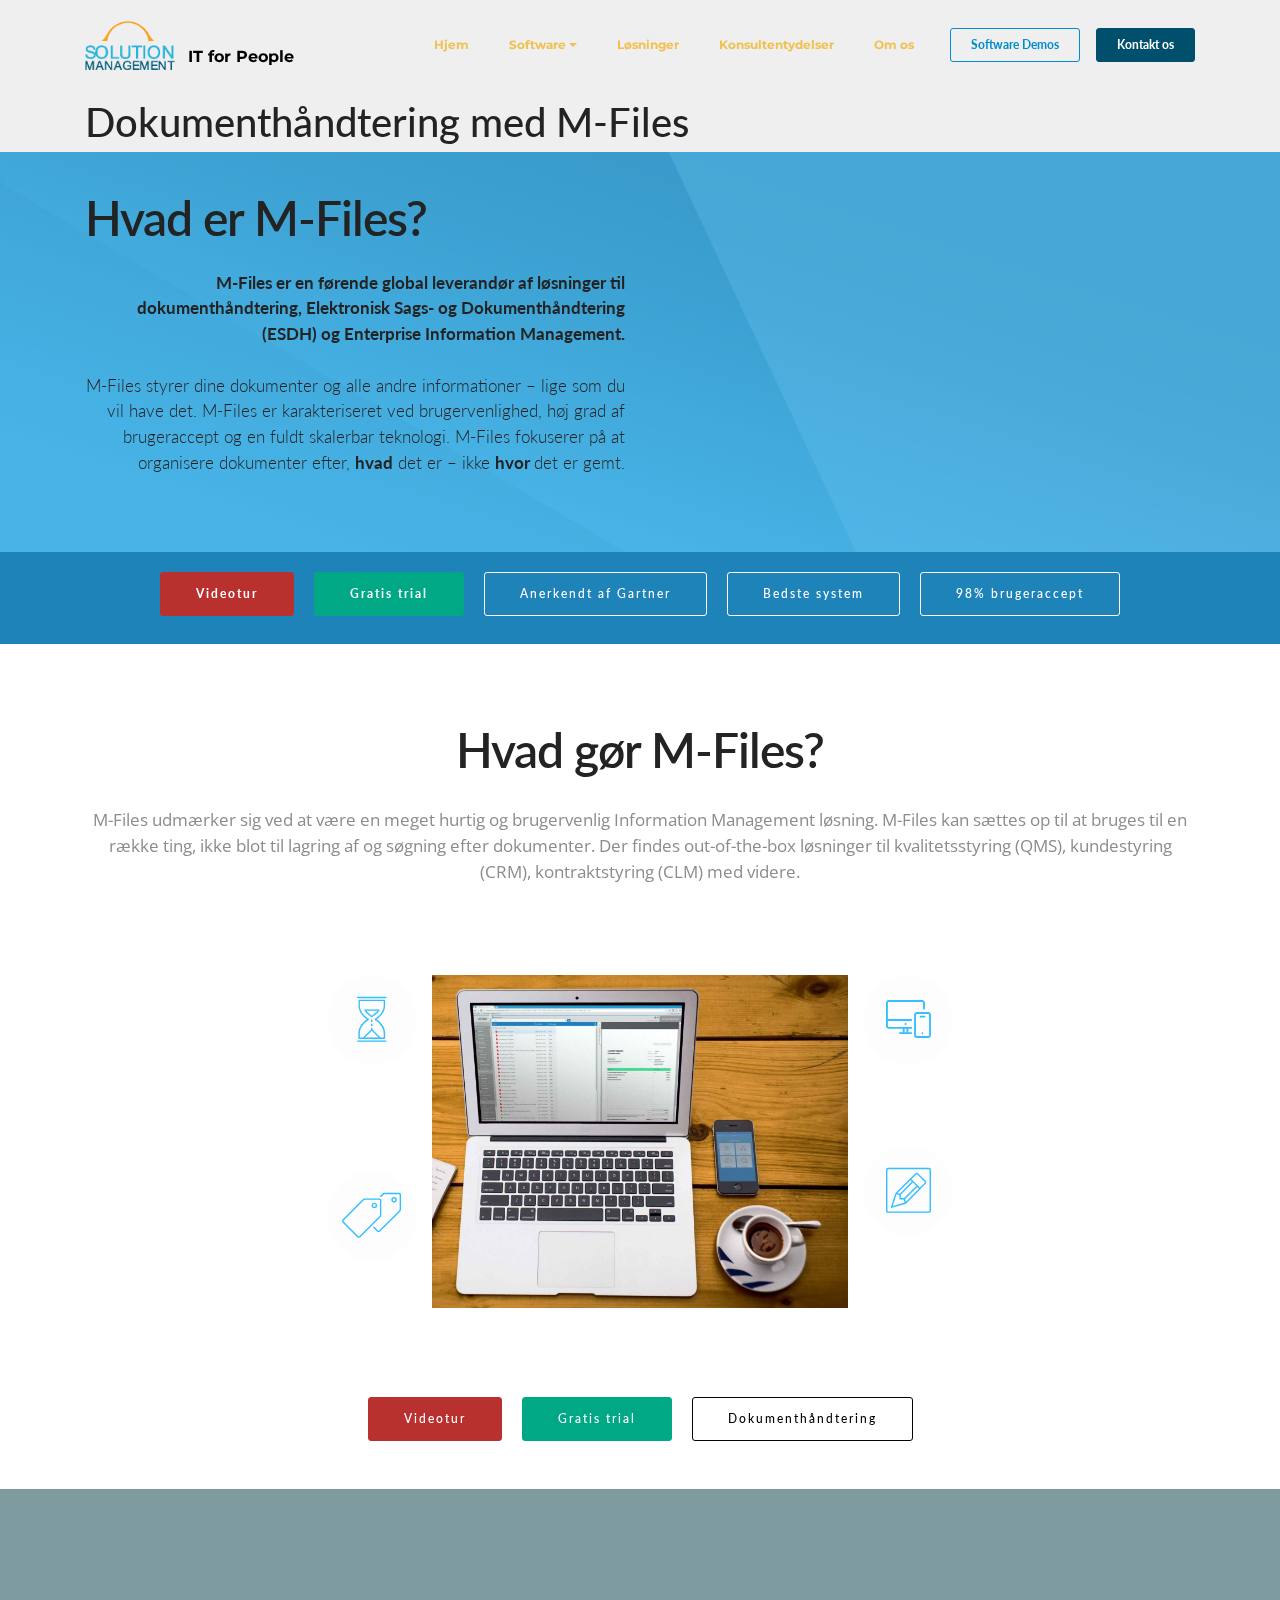
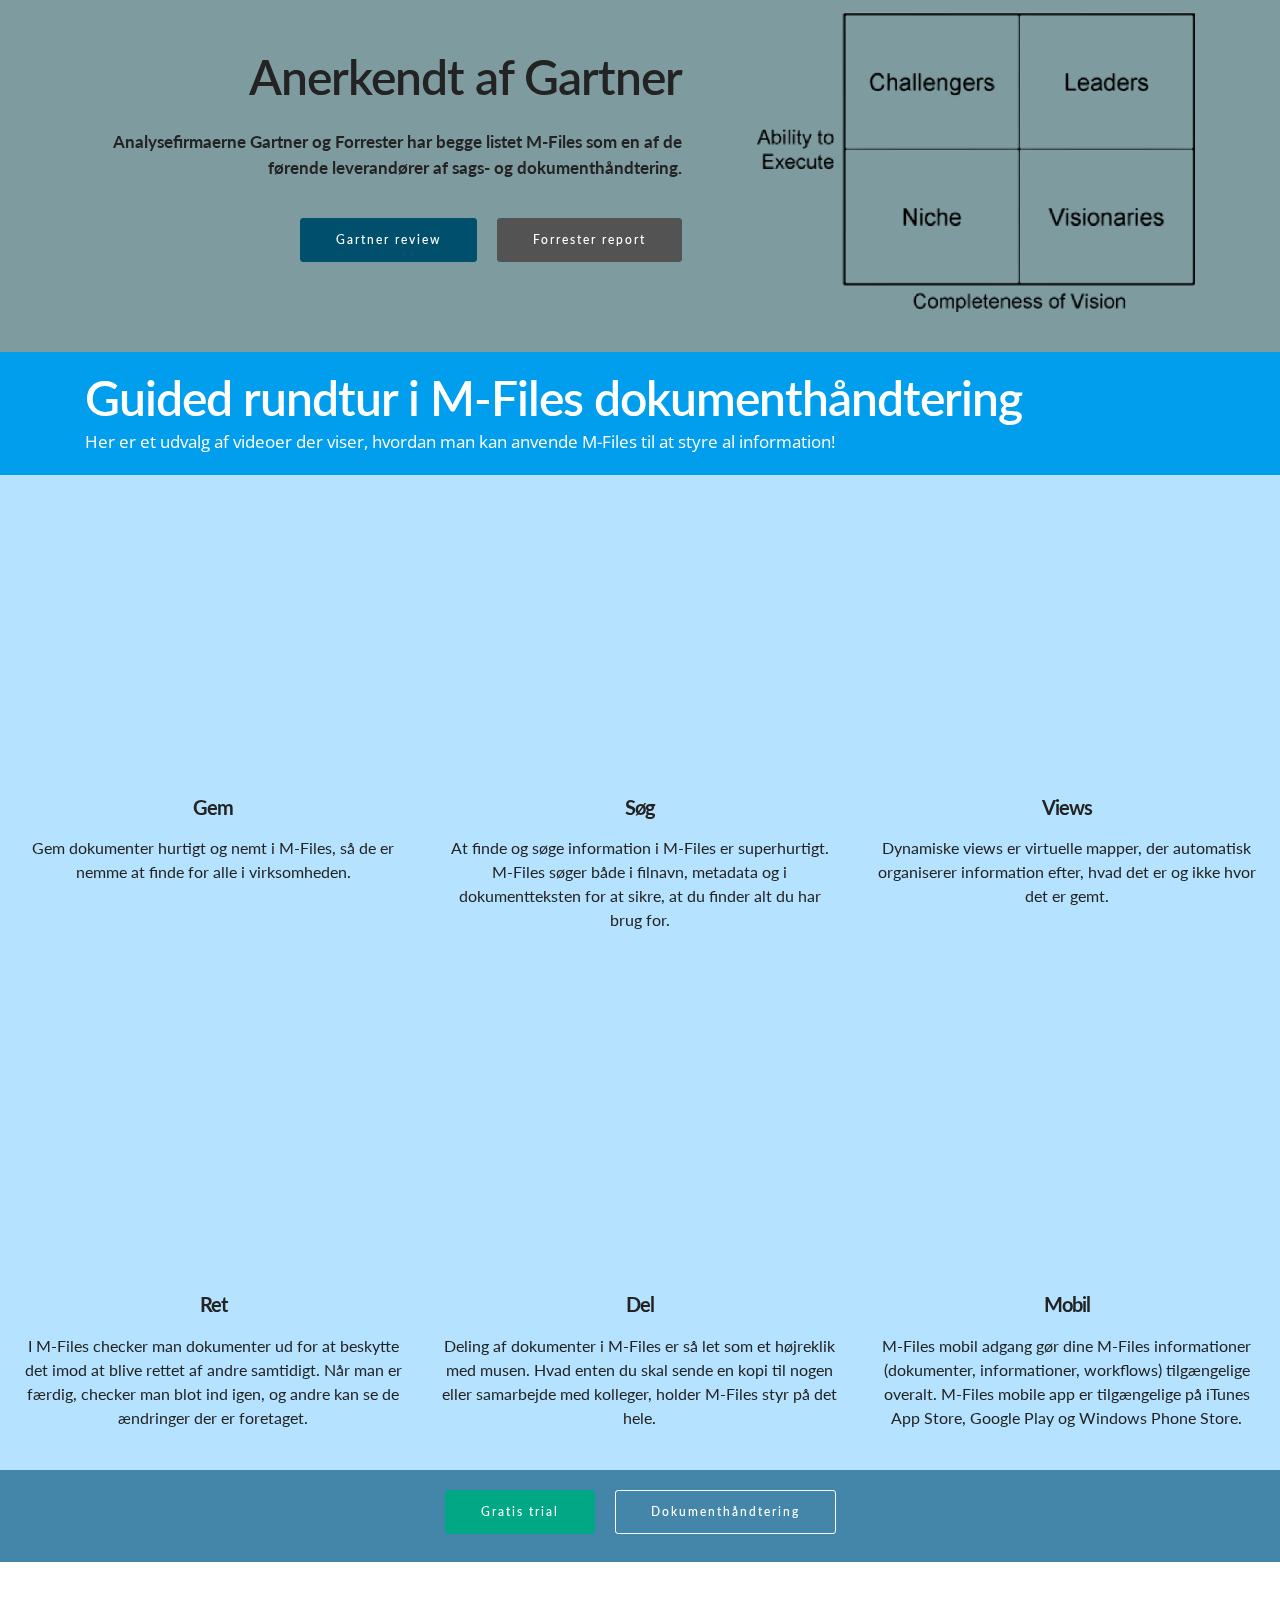
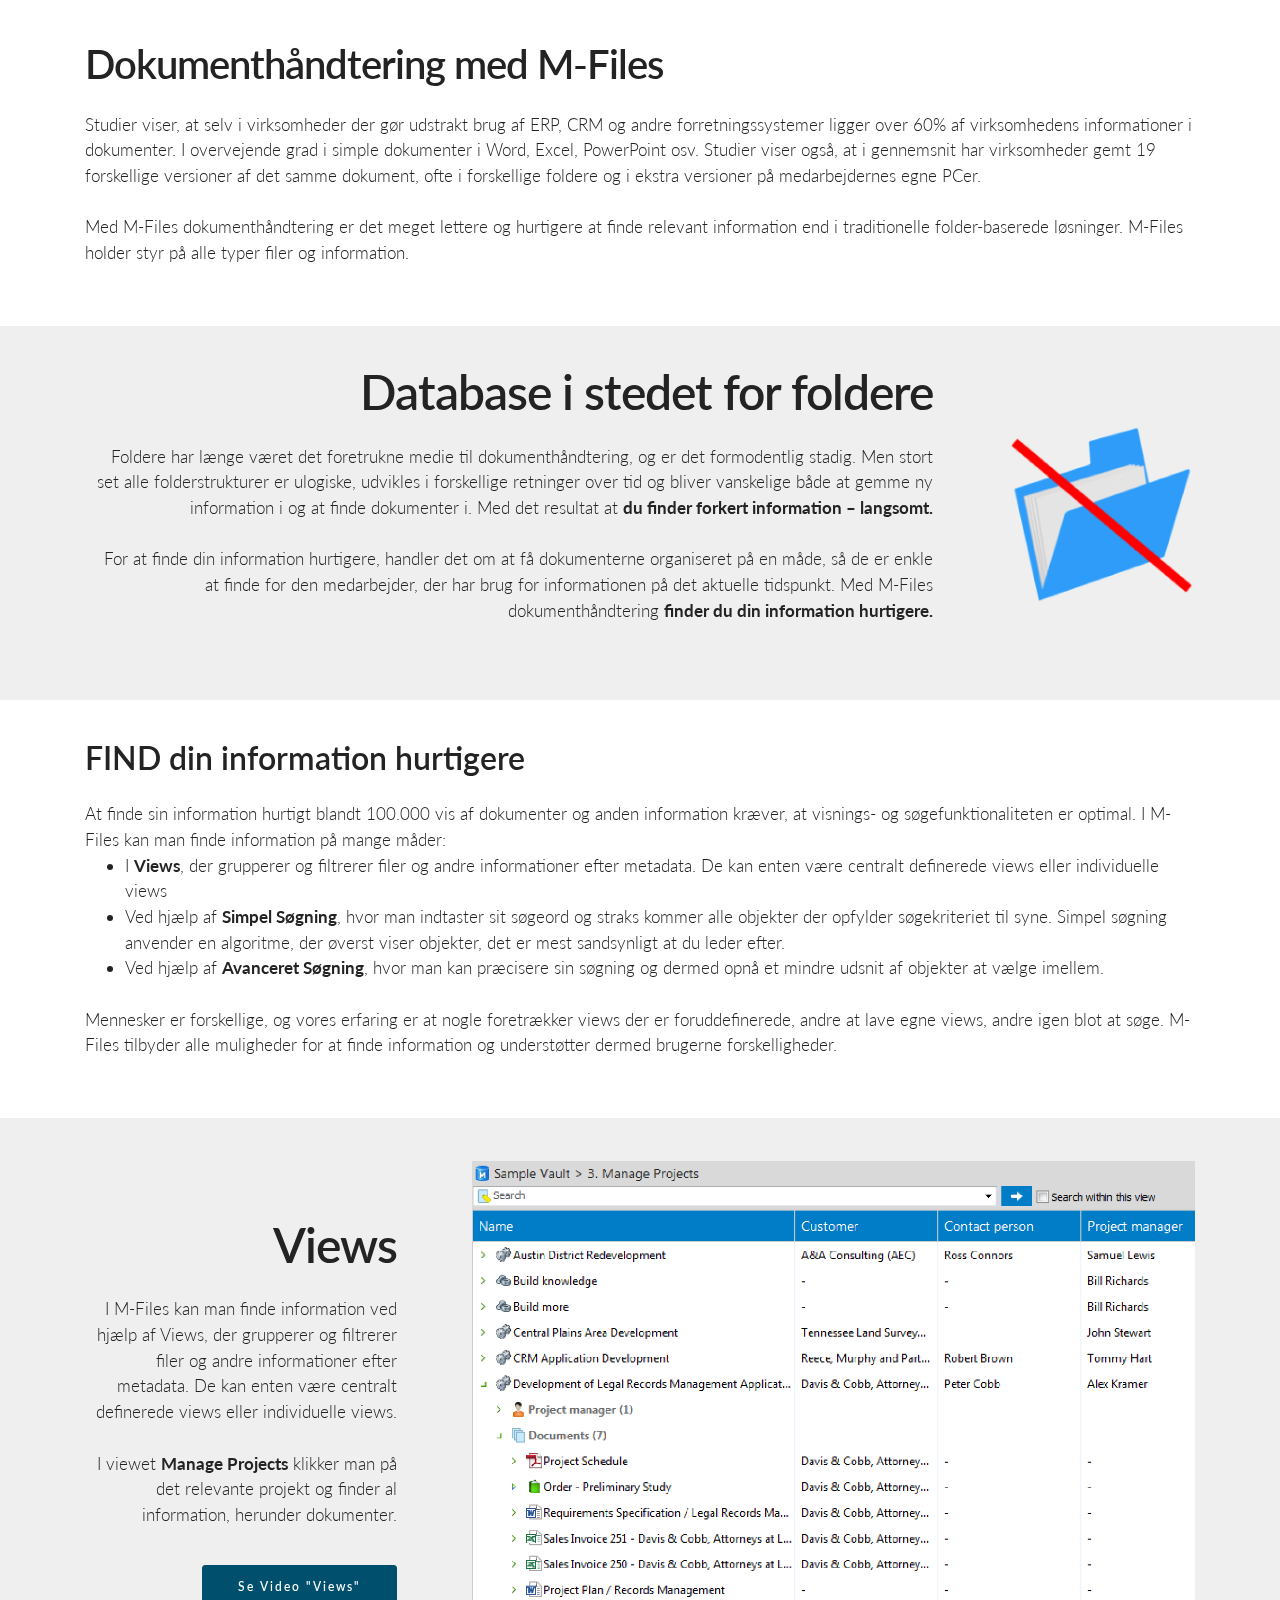
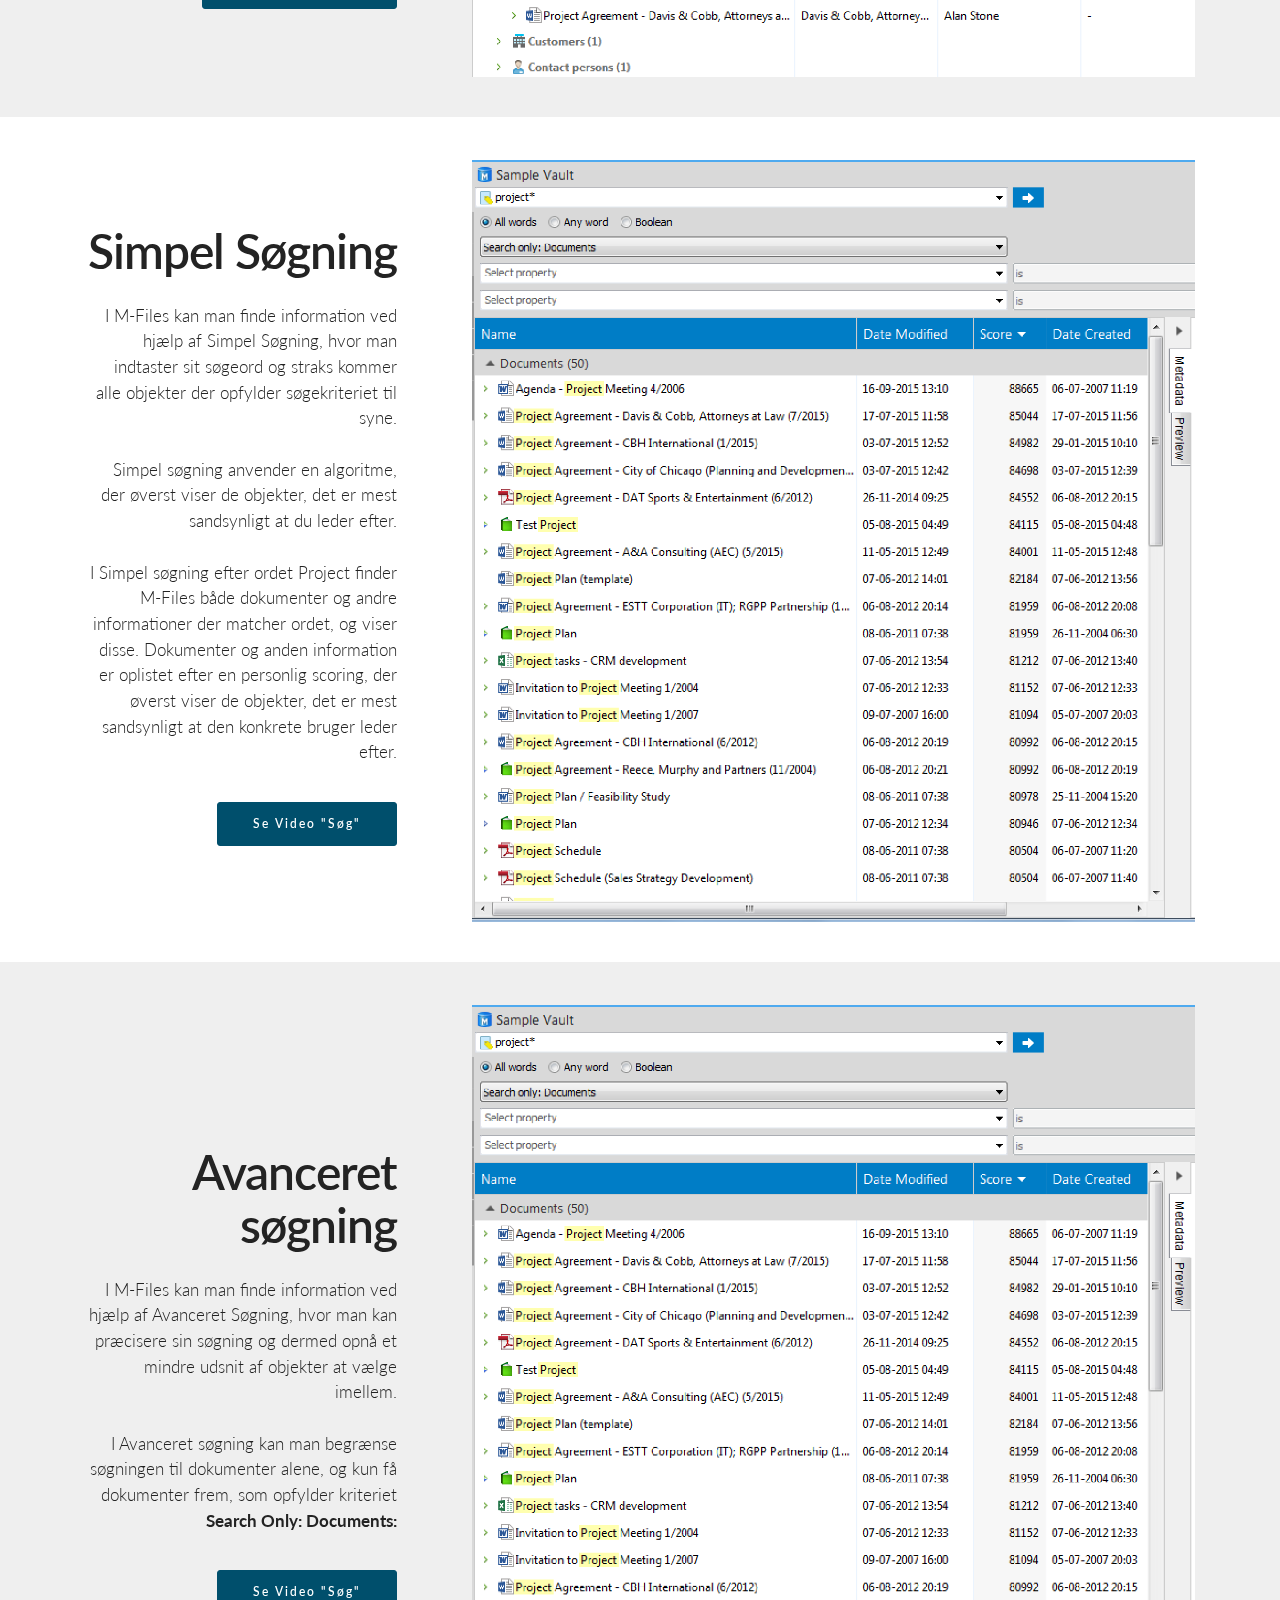
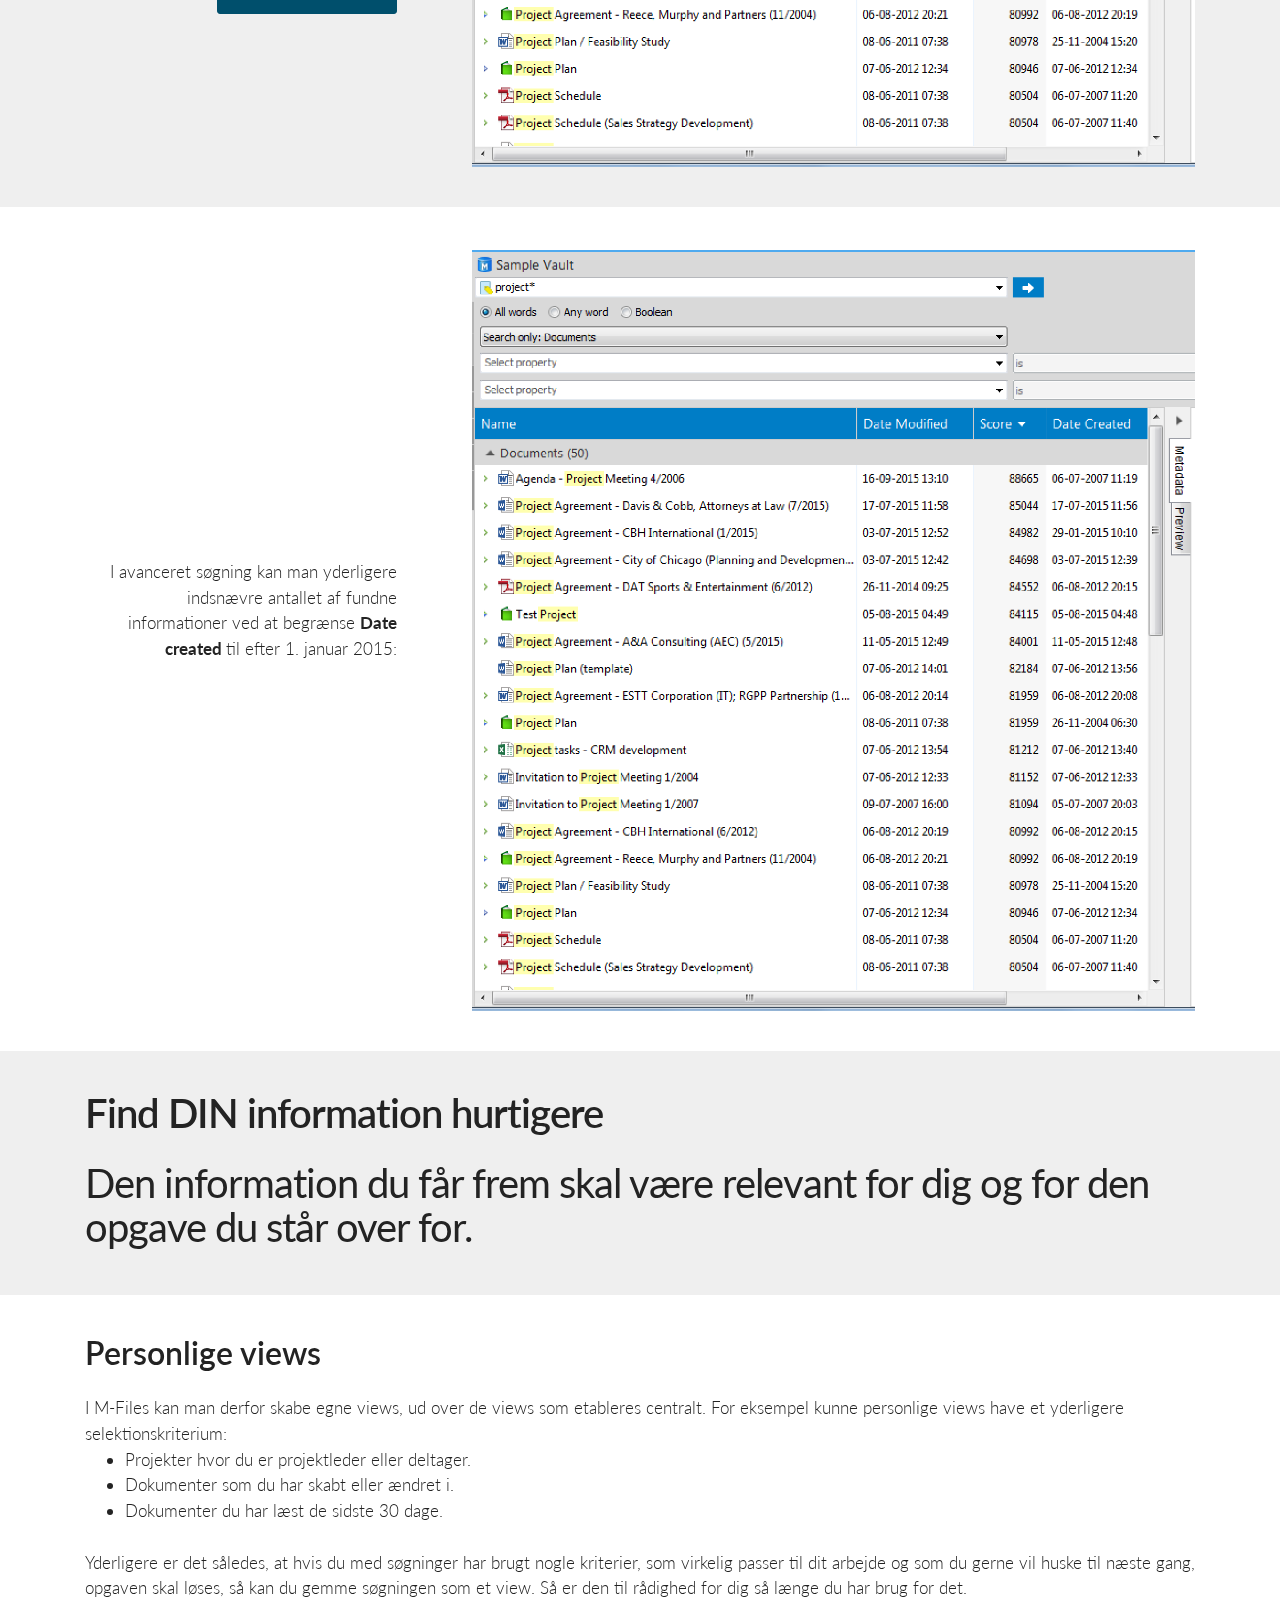
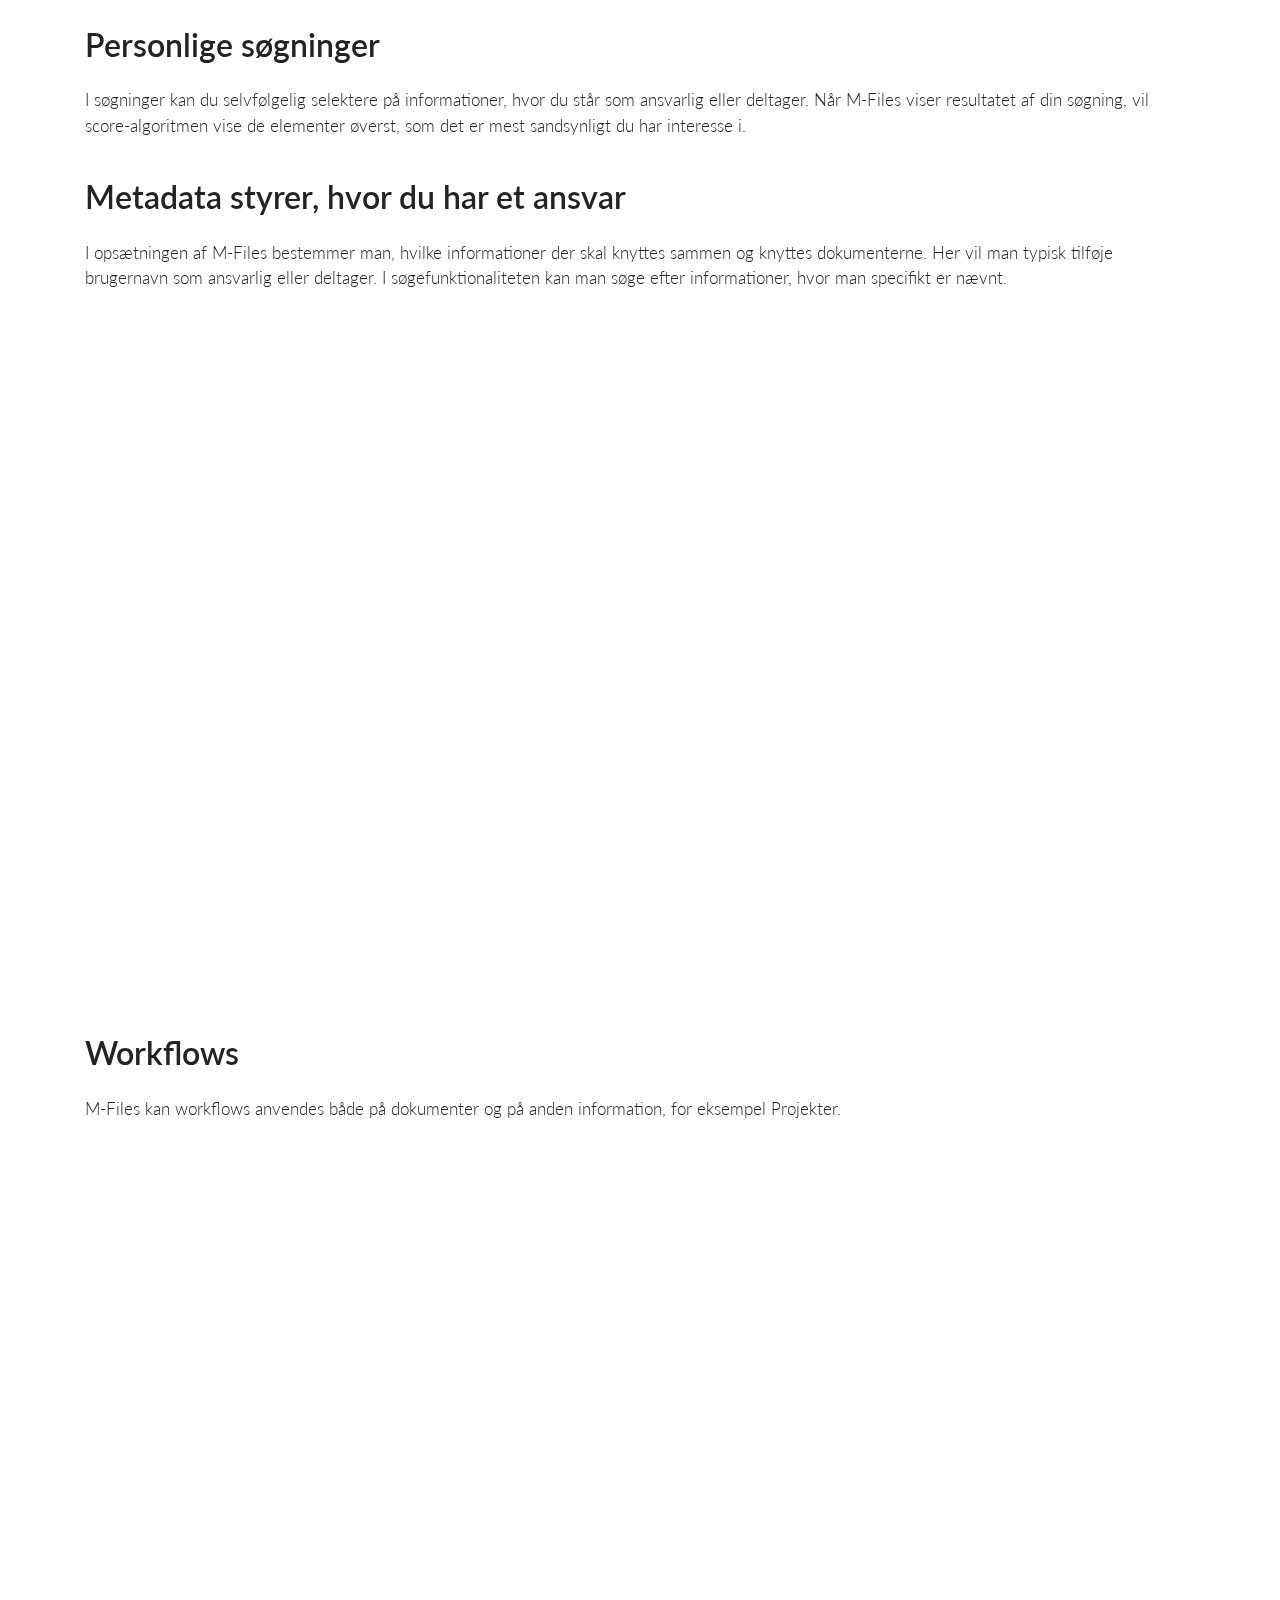
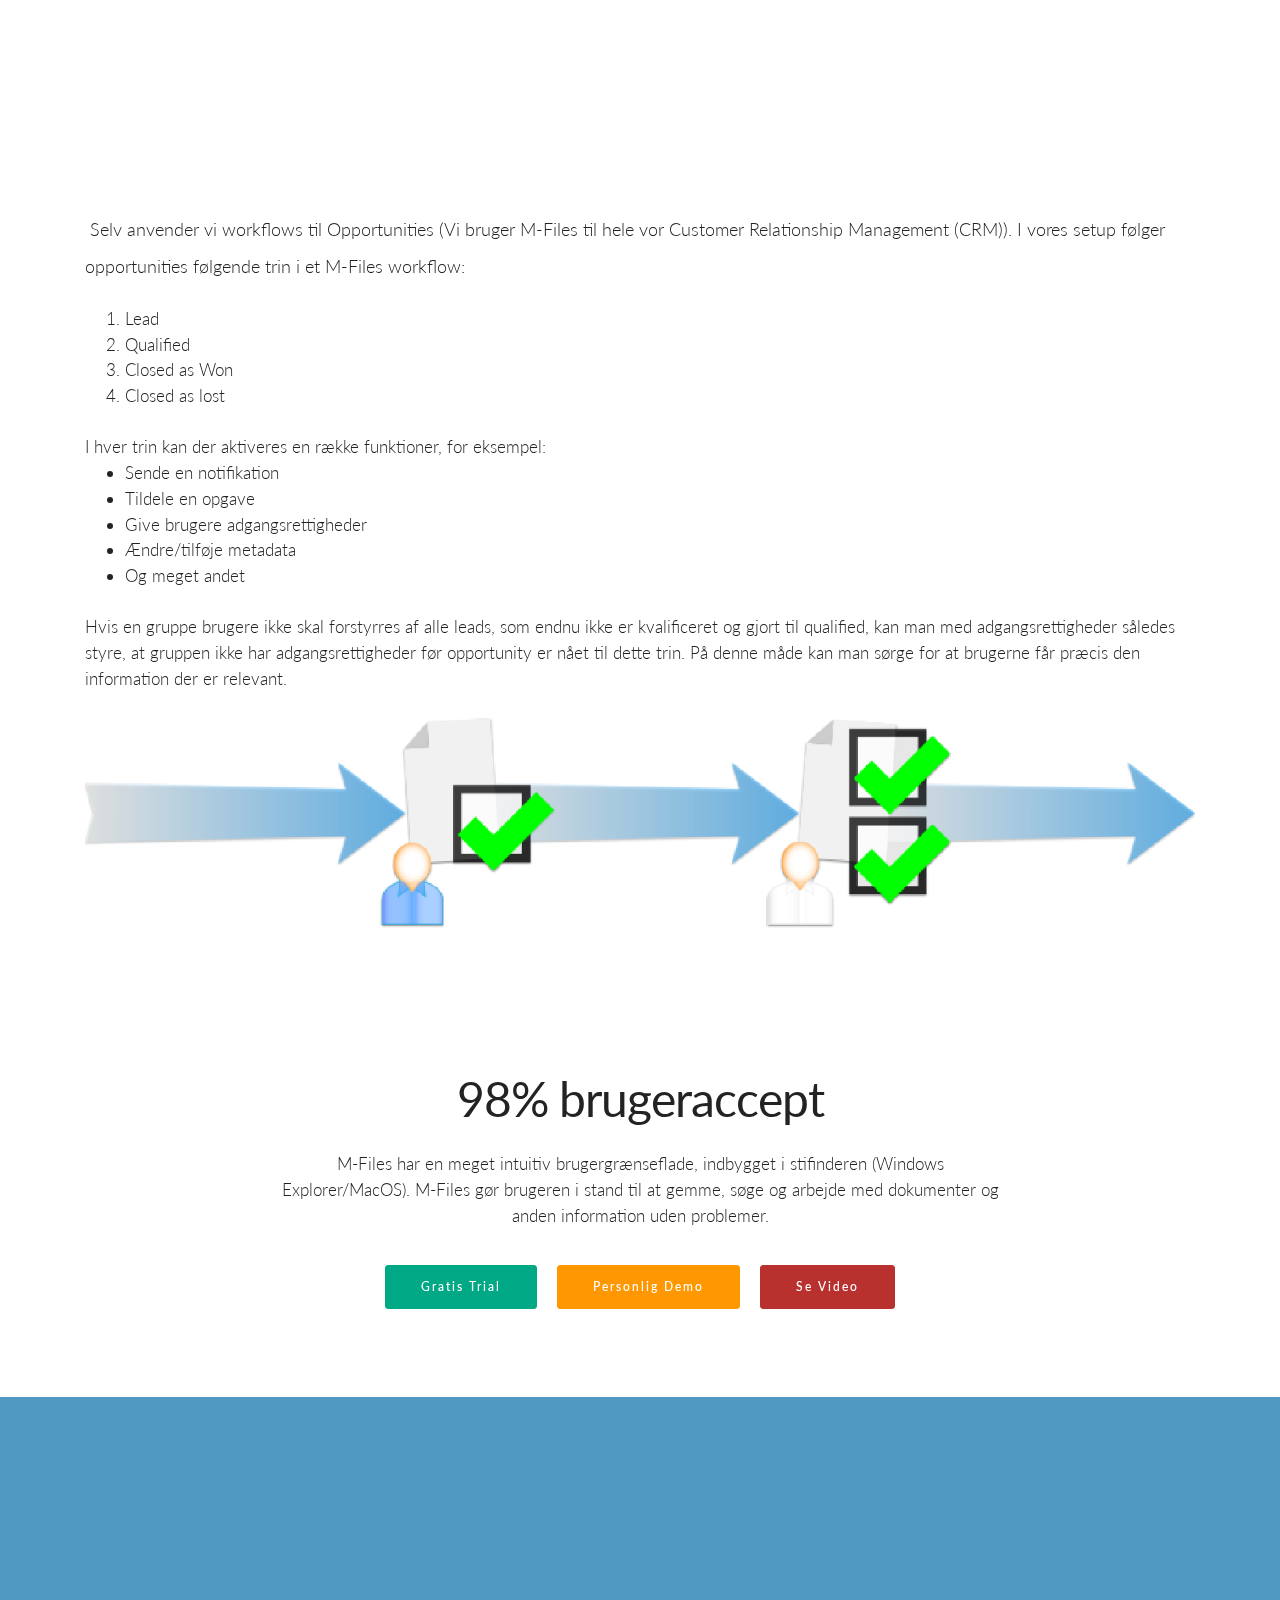
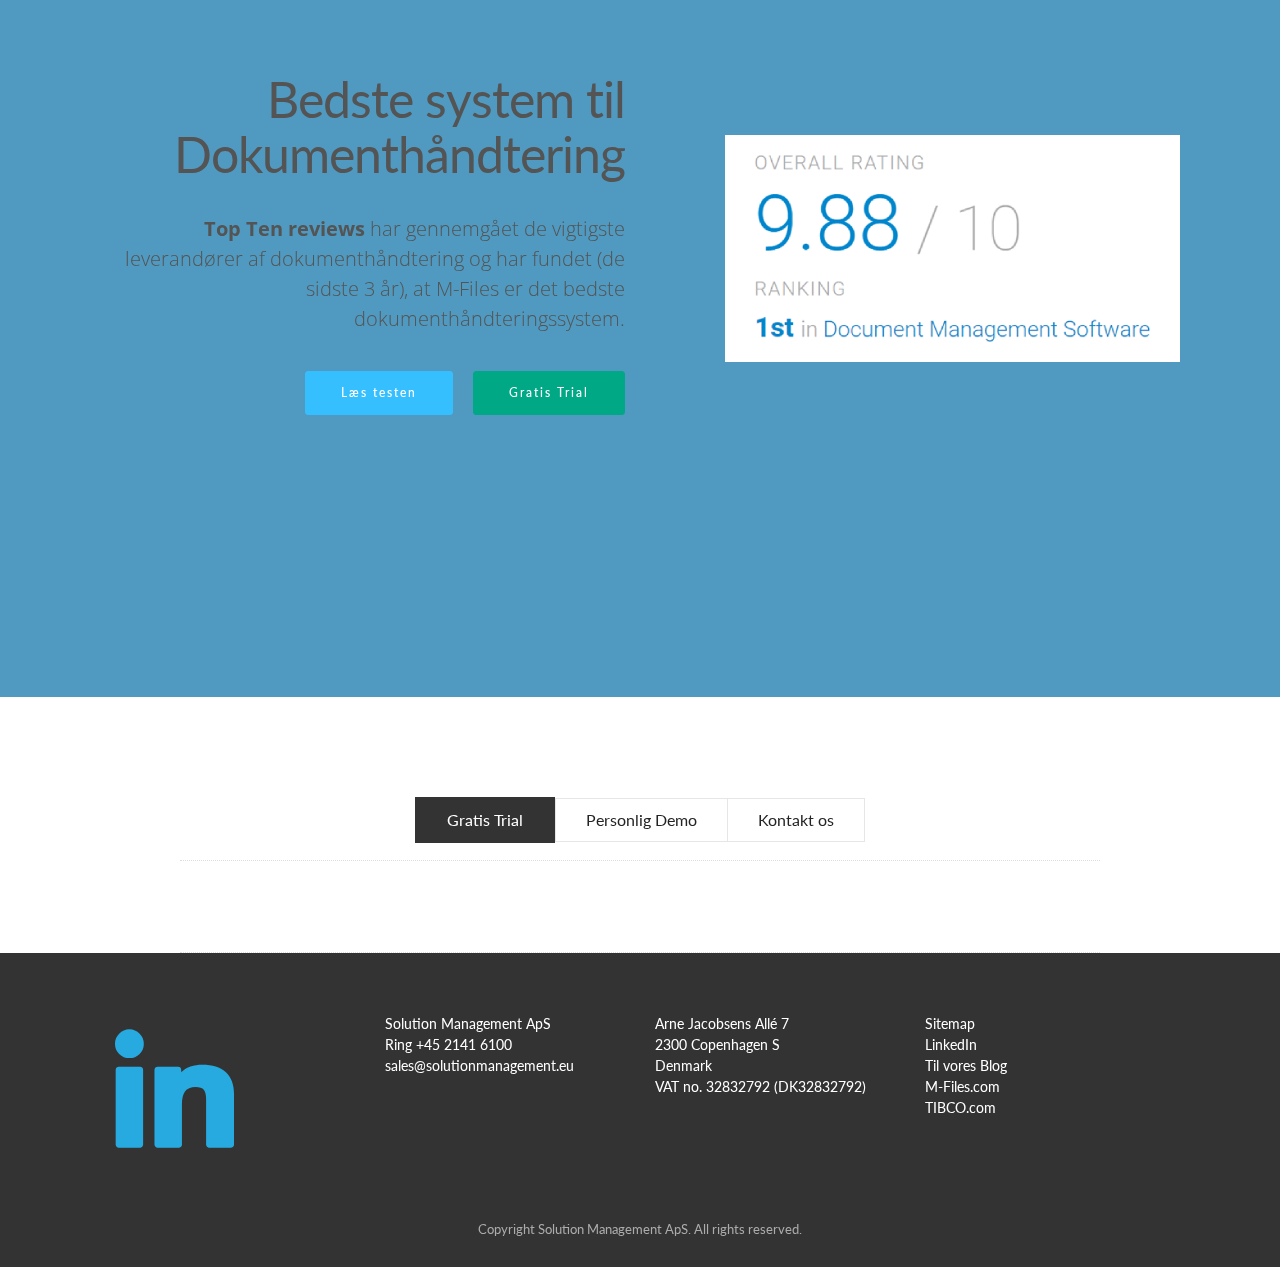
<file: M-Files.html>
<!DOCTYPE html>
<html>
<head>
  <!-- Site made with Mobirise Website Builder v3.12.1, https://mobirise.com -->
  <meta charset="UTF-8">
  <meta http-equiv="X-UA-Compatible" content="IE=edge">
  <meta name="generator" content="Mobirise v3.12.1, mobirise.com">
  <meta name="viewport" content="width=device-width, initial-scale=1">
  <link rel="shortcut icon" href="assets/images/solution-management-aps-230x128.png" type="image/x-icon">
  <meta name="description" content="">
  <title>M-Files Dokumenthåndtering</title>
  <link rel="stylesheet" href="https://fonts.googleapis.com/css?family=Lora:400,700,400italic,700italic&amp;subset=latin">
  <link rel="stylesheet" href="https://fonts.googleapis.com/css?family=Montserrat:400,700">
  <link rel="stylesheet" href="https://fonts.googleapis.com/css?family=Raleway:100,100i,200,200i,300,300i,400,400i,500,500i,600,600i,700,700i,800,800i,900,900i">
  <link rel="stylesheet" href="assets/bootstrap-material-design-font/css/material.css">
  <link rel="stylesheet" href="assets/web/assets/mobirise-icons/mobirise-icons.css">
  <link rel="stylesheet" href="assets/et-line-font-plugin/style.css">
  <link rel="stylesheet" href="assets/tether/tether.min.css">
  <link rel="stylesheet" href="assets/bootstrap/css/bootstrap.min.css">
  <link rel="stylesheet" href="assets/dropdown/css/style.css">
  <link rel="stylesheet" href="assets/socicon/css/styles.css">
  <link rel="stylesheet" href="assets/theme/css/style.css">
  <link rel="stylesheet" href="assets/mobirise3-blocks-plugin/css/style.css">
  <link rel="stylesheet" href="assets/mobirise/css/mbr-additional.css" type="text/css">
  
  
  
</head>
<body>
<section id="ext_menu-90">

    <nav class="navbar navbar-dropdown navbar-fixed-top">
        <div class="container">

            <div class="mbr-table">
                <div class="mbr-table-cell">

                    <div class="navbar-brand">
                        <a href="https://mobirise.com" class="navbar-logo"><img src="assets/images/solution-management-aps-230x128.png" alt="Solution Management ApS" title="Solution Management ApS"></a>
                        <a class="navbar-caption text-black" href="https://mobirise.com"><br>IT for People</a>
                    </div>

                </div>
                <div class="mbr-table-cell">

                    <button class="navbar-toggler pull-xs-right hidden-md-up" type="button" data-toggle="collapse" data-target="#exCollapsingNavbar">
                        <div class="hamburger-icon"></div>
                    </button>

                    <ul class="nav-dropdown collapse pull-xs-right nav navbar-nav navbar-toggleable-sm" id="exCollapsingNavbar"><li class="nav-item dropdown"><a class="nav-link link" href="index.html">Hjem</a></li><li class="nav-item dropdown open"><a class="nav-link link dropdown-toggle" href="index.html#msg-box8-1h" data-toggle="dropdown-submenu" aria-expanded="true">Software</a><div class="dropdown-menu"><div class="dropdown"><a class="dropdown-item dropdown-toggle" href="#" data-toggle="dropdown-submenu" aria-expanded="false">M-Files</a><div class="dropdown-menu dropdown-submenu"><a class="dropdown-item" href="#">Dokumenthåndtering</a><a class="dropdown-item" href="#">Elektronisk Sags- og Dokumenthåndtering (ESDH)</a><a class="dropdown-item" href="#">EIM</a><a class="dropdown-item" href="#">Find idn information hurtigere</a></div></div><a class="dropdown-item" href="#">TIBCO Nimbus<br></a><a class="dropdown-item" href="#">Intrexx<br></a></div></li><li class="nav-item dropdown"><a class="nav-link link" href="https://mobirise.com/">Løsninger</a></li><li class="nav-item"><a class="nav-link link" href="https://mobirise.com/">Konsultentydelser</a></li><li class="nav-item"><a class="nav-link link" href="https://mobirise.com/">Om os</a></li><li class="nav-item nav-btn"><a class="nav-link btn btn-primary-outline btn-primary" href="https://mobirise.com/">Software Demos</a></li><li class="nav-item nav-btn"><a class="nav-link btn btn-info" href="https://mobirise.com/">Kontakt os</a></li></ul>
                    <button hidden="" class="navbar-toggler navbar-close" type="button" data-toggle="collapse" data-target="#exCollapsingNavbar">
                        <div class="close-icon"></div>
                    </button>

                </div>
            </div>

        </div>
    </nav>

</section>

<section class="engine"><a rel="external" href="https://mobirise.com">https://mobirise.com/</a></section><div id="msg-box2-8r" custom-code="true" class="mbr-after-navbar"><section class="mbr-info mbr-section mbr-section-md-padding mbr-after-navbar" style="background-color: rgb(239, 239, 239); padding-bottom: 0px; padding-top: 100px !important;">
    
    <div class="container">
        <div class="row">
            <div class="mbr-table-md-up">
              <div class="mbr-table-cell mbr-right-padding-md-up col-md-8 text-xs-center text-md-left">
                  <h1>Dokumenthåndtering med M-Files</h1>
              </div>
              
            </div>

        </div>
    </div>
</section></div>

<div id="msg-box7-9g" custom-code="true"><section class="mbr-section mbr-parallax-background" style="background-image: url(assets/images/slide-background-blue-2000x1125-3.png); padding-top: 40px; padding-bottom: 40px;">

    <div class="mbr-overlay" style="opacity: 0.4; background-color: rgb(0,158,237);">
    </div>
    <div class="container">
        <div class="row">
            <div class="mbr-table-md-up">

              

              <div class="mbr-table-cell col-md-5 text-xs-center text-md-right content-size">
                  <h1 class="mbr-section-title display-2 mbr-editable-content" style="text-align: left;">Hvad er M-Files?</h1>
                  <div class="lead">

                    <p class="mbr-editable-content"><strong>M-Files er en førende global leverandør af løsninger til dokumenthåndtering, Elektronisk Sags- og Dokumenthåndtering (ESDH) og Enterprise Information Management.</strong><br><br>M-Files styrer dine dokumenter og alle andre informationer – lige som du vil have det. M-Files er karakteriseret ved brugervenlighed, høj grad af brugeraccept og en fuldt skalerbar teknologi. M-Files fokuserer på at organisere dokumenter efter, <strong>hvad</strong> det er – ikke <strong>hvor </strong>det er gemt.<br></p>

                  </div>

                  
              </div>


              


              <div class="mbr-table-cell mbr-left-padding-md-up mbr-valign-top col-md-7 image-size" style="width: 50%;">
                  <div class="mbr-figure"><iframe width="500" height="280" src="https://www.youtube.com/embed/QuNgPhiZcX8" frameborder="0" allowfullscreen=""></iframe></div>
              </div>

            </div>
        </div>
    </div>

</section></div>

<section class="mbr-section mbr-section__container" id="buttons1-ak" style="background-color: rgb(30, 131, 184); padding-top: 20px; padding-bottom: 20px;">

    <div class="container">
        <div class="row">
            <div class="col-xs-12">
                <div class="text-xs-center"><a class="btn btn-danger" href="#video1"><strong>Videotur</strong></a> <a class="btn btn-success" href="#form"><strong>Gratis trial</strong></a> <a class="btn btn-white-outline btn-white" href="#anerkendt">Anerkendt af Gartner</a> <a class="btn btn-white-outline btn-white" href="#bedste">Bedste system</a> <a class="btn btn-white-outline btn-white" href="#98">98% brugeraccept</a></div>
            </div>
        </div>
    </div>

</section>

<section class="mbr-cards features6 icons mbr-section" id="extFeatures8-8u" style="background-color: rgb(255, 255, 255); padding-top: 80px; padding-bottom: 40px;">

    

    <div class="mbr-section mbr-section-nopadding">
        <div class="container">
            <div class="row">
                <div class="col-xs-12 text-xs-center">

                    <h3 class="mbr-section-title display-2">Hvad gør M-Files?</h3>

                    <small class="mbr-section-subtitle"><br>M-Files udmærker sig ved at være en meget hurtig og brugervenlig Information Management løsning. M-Files kan sættes op til at bruges til en række ting, ikke blot til lagring af og søgning efter dokumenter. Der findes out-of-the-box løsninger til kvalitetsstyring (QMS), kundestyring (CRM), kontraktstyring (CLM) med videre.<br></small>

                </div>
            </div>
        </div>
    </div>


    <div class="icon-features">
        <div class="features6-container container">
            <div class="features-left col-xl-4">

                <div class="features-box">
                    <div class="content">

                        <div class="feature-title">Find din information hurtigere.</div>

                        <small class="feature-subtitle"></small>

                        <p class="description">Håndtering og søgning af data er superhurtigt og nemt med M-Files&nbsp;– en komplet softwareløsning til Dokumenthåndtering og ESDH. <br></p>

                    </div>

                    <div class="icon-right"><span class="etl-icon icon-hourglass mbr-iconfont-features6" style="color: rgb(54, 191, 255);"></span></div>

                </div>

                <div class="features-box last">
                    <div class="content">

                        <div class="feature-title">Hold styr på alting i virksomheden.</div>

                        <small class="feature-subtitle"></small>

                        <p class="description">M-filer kan håndtere alle former for data, fra forskellige kilder.&nbsp;Gem, sikre og dele alle dokumenter og anden information på ét sted med M-Files&nbsp;– selv i højt regulerede brancher.</p>

                    </div>
                    <div class="icon-right"><span class="etl-icon icon-pricetags mbr-iconfont-features6" style="color: rgb(54, 191, 255);"></span></div>

                </div>

            </div>


            <div class="col-xl-4 image"><img src="assets/images/what-does-m-files-1500x1200.jpg" class="central-image"></div>


            <div class="features-right col-xl-4">

                <div class="features-box">

                    <div class="icon-left"><span class="mbri-responsive mbr-iconfont-features6" style="color: rgb(54, 191, 255);"></span></div>

                    <div class="content">

                        <div class="feature-title">Multi-platform (Win/Mac/Mobile)</div>

                        <small class="feature-subtitle"></small>

                        <p class="description">M-Files Desktop Client findes til Windows og Mac, og M-Files mobile app og web adgang gør dine data tilgængelige overalt.</p>

                    </div>
                </div>

                <div class="features-box last">

                    <div class="icon-left"><span class="etl-icon icon-edit mbr-iconfont-features6" style="color: rgb(54, 191, 255);"></span></div>

                    <div class="content">

                        <div class="feature-title">Out-of-the-box &amp; bespoke løsninger</div>

                        <small class="feature-subtitle"></small>

                        <p class="description">M-Files kan konfigureres efter jeres unikke behov.&nbsp;<span style="letter-spacing: 0px; line-height: 24.99px;">Der findes færdige løsninger til en ræke anvendelseområder, og M-Files er en nem platform til at udvikle egne løsninger.</span><br></p>

                    </div>
                </div>

            </div>
        </div>
    </div>
</section>

<section class="mbr-section mbr-section__container" id="buttons1-an" style="background-color: rgb(255, 255, 255); padding-top: 0px; padding-bottom: 40px;">

    <div class="container">
        <div class="row">
            <div class="col-xs-12">
                <div class="text-xs-center"><a class="btn btn-danger" href="#video1">Videotur</a> <a class="btn btn-success" href="#form">Gratis trial</a> <a class="btn btn-info-outline btn-info" href="#dokument">Dokumenthåndtering</a>  </div>
            </div>
        </div>
    </div>

</section>

<div id="custom-html-ar" custom-code="true"><section id="anerkendt"></section></div>

<section class="mbr-section" id="msg-box5-aq" style="background-color: rgb(126, 155, 159); padding-top: 120px; padding-bottom: 40px;">

    
    <div class="container">
        <div class="row">
            <div class="mbr-table-md-up">

              

              <div class="mbr-table-cell col-md-5 text-xs-center text-md-right content-size">
                  <h3 class="mbr-section-title display-2">Anerkendt af Gartner</h3>
                  <div class="lead">

                    <p><strong>Analysefirmaerne Gartner og Forrester har begge listet M-Files som en af de førende leverandører af sags- og dokumenthåndtering.</strong></p>

                  </div>

                  <div><a class="btn btn-info" href="http://dms.m-files.com/l/8782/2016-09-27/3dcwy5?Reseller_ID_505">Gartner review</a> <a class="btn btn-black" href="https://www.m-files.com/en/Forrester-Wave-ECM-Business-Content-Services-Q3-2015?partner=505">Forrester report</a></div>
              </div>


              


              <div class="mbr-table-cell mbr-left-padding-md-up mbr-valign-top col-md-7 image-size" style="width: 45%;">
                  <div class="mbr-figure"><img src="assets/images/gartner-report-1400x959.png"></div>
              </div>

            </div>
        </div>
    </div>

</section>

<div id="header3-9u" custom-code="true"><section id="video1" class="mbr-section mbr-section__container article" style="background-color: rgb(0, 158, 237); padding-top: 20px; padding-bottom: 20px;">
    <div class="container">
        <div class="row">
            <div class="col-xs-12">
                <h2 class="mbr-section-title display-2 mbr-editable-content" style="color: rgb(255, 255, 255);">Guided rundtur i M-Files dokumenthåndtering</h2>
                <h3 class="mbr-section-subtitle mbr-editable-content" style="color: rgb(239, 239, 239);"><span style="color: rgb(255, 255, 255);">Her er et udvalg af videoer der viser, hvordan man kan anvende M-Files til at styre al information!</span><br></h3>
            </div>
        </div>
    </div>
</section></div>

<div id="features3-9s" custom-code="true"><section class="mbr-cards mbr-section mbr-section-nopadding" style="background-color: rgb(181,227,255);">

    

    <div class="mbr-cards-row row">
        <div class="mbr-cards-col col-xs-12 col-lg-4" style="padding-top: 40px; padding-bottom: 40px;">
            <div class="container">
              <div class="card cart-block">
                  
                  <div class="mbr-figure"><iframe width="500" height="280" src="https://www.youtube.com/embed/JkQcisp2xpE?list=PL9ZZscNC_PghUq-kb2XVLqfa6Dn1Eb7L8" frameborder="0" allowfullscreen=""></iframe>
                  </div>
              
                  <div class="card-block">
                      
                    <h4 class="card-title mbr-editable-content">Gem</h4>
                    
                    <p class="card-text mbr-editable-content" style="font-size: 16px;">Gem dokumenter hurtigt og nemt i M-Files, så de er nemme at finde for alle i virksomheden.</p>
                    
                    </div>
                </div>
            </div>
        </div>
        <div class="mbr-cards-col col-xs-12 col-lg-4" style="padding-top: 40px; padding-bottom: 40px;">
            <div class="container">
                <div class="card cart-block">
                    <div class="mbr-figure"><iframe width="500" height="280" src="https://www.youtube.com/embed/HinMeBuHzRM?list=PL9ZZscNC_PghUq-kb2XVLqfa6Dn1Eb7L8" frameborder="0" allowfullscreen=""></iframe>
                  </div>
                    <div class="card-block">
                        <h4 class="card-title mbr-editable-content">Søg</h4>
                        
                        <p class="card-text mbr-editable-content">At finde og søge information i M-Files er superhurtigt. M-Files søger både i filnavn, metadata og i dokumentteksten for at sikre, at du finder alt du har brug for.</p>
                        
                    </div>
                </div>
            </div>
        </div>
        <div class="mbr-cards-col col-xs-12 col-lg-4" style="padding-top: 40px; padding-bottom: 40px;">
            <div class="container">
                <div class="card cart-block">
                    <div class="mbr-figure"><iframe width="500" height="280" src="https://www.youtube.com/embed/seTjogkSApc?list=PL9ZZscNC_PghUq-kb2XVLqfa6Dn1Eb7L8" frameborder="0" allowfullscreen=""></iframe>
                  </div>
                    <div class="card-block">
                        <h4 class="card-title mbr-editable-content">Views</h4>
                        
                        <p class="card-text mbr-editable-content">Dynamiske views er virtuelle mapper, der automatisk organiserer information efter, hvad det er og ikke hvor det er gemt.</p>
                        
                    </div>
                </div>
            </div>
        </div>
        
        
        
    </div>
</section></div>

<div id="features3-9t" custom-code="true"><section id="video2" class="mbr-cards mbr-section mbr-section-nopadding" style="background-color: rgb(181,227,255);">

    

    <div class="mbr-cards-row row">
        <div class="mbr-cards-col col-xs-12 col-lg-4" style="padding-top: 40px; padding-bottom: 40px;">
            <div class="container">
              <div class="card cart-block">
                  
                  <div class="mbr-figure"><iframe width="500" height="280" src="https://www.youtube.com/embed/ARxXR05ENcI?list=PL9ZZscNC_PghUq-kb2XVLqfa6Dn1Eb7L8" frameborder="0" allowfullscreen=""></iframe>
                  </div>
              
                  <div class="card-block">
                      
                    <h4 class="card-title mbr-editable-content">Ret</h4>
                    
                    <p class="card-text mbr-editable-content" style="font-size: 16px;">I M-Files checker man dokumenter ud for at beskytte det imod at blive rettet af andre samtidigt. Når man er færdig, checker man blot ind igen, og andre kan se de ændringer der er foretaget.</p>
                    
                    </div>
                </div>
            </div>
        </div>
        <div class="mbr-cards-col col-xs-12 col-lg-4" style="padding-top: 40px; padding-bottom: 40px;">
            <div class="container">
                <div class="card cart-block">
                    <div class="mbr-figure"><iframe width="500" height="280" src="https://www.youtube.com/embed/Grtws6lT3TU?list=PL9ZZscNC_PghUq-kb2XVLqfa6Dn1Eb7L8" frameborder="0" allowfullscreen=""></iframe>
                  </div>
                    <div class="card-block">
                        <h4 class="card-title mbr-editable-content">Del</h4>
                        
                        <p class="card-text mbr-editable-content">Deling af dokumenter i M-Files er så let som et højreklik med musen. Hvad enten du skal sende en kopi til nogen eller samarbejde med kolleger, holder M-Files styr på det hele.</p>
                        
                    </div>
                </div>
            </div>
        </div>
        <div class="mbr-cards-col col-xs-12 col-lg-4" style="padding-top: 40px; padding-bottom: 40px;">
            <div class="container">
                <div class="card cart-block">
                    <div class="mbr-figure"><iframe width="500" height="280" src="https://www.youtube.com/embed/wWtXpWTd-1Y?list=PL9ZZscNC_PghUq-kb2XVLqfa6Dn1Eb7L8" frameborder="0" allowfullscreen=""></iframe>
                  </div>
                    <div class="card-block">
                        <h4 class="card-title mbr-editable-content">Mobil</h4>
                        
                        <p class="card-text mbr-editable-content">M-Files mobil adgang gør dine M-Files informationer (dokumenter, informationer, workflows) tilgængelige overalt. M-Files mobile app er tilgængelige på iTunes App Store, Google Play og Windows Phone Store.</p>
                        
                    </div>
                </div>
            </div>
        </div>
        
        
        
    </div>
</section></div>

<section class="mbr-section mbr-section__container" id="buttons1-ap" style="background-color: rgb(68, 134, 170); padding-top: 20px; padding-bottom: 20px;">

    <div class="container">
        <div class="row">
            <div class="col-xs-12">
                <div class="text-xs-center"> <a class="btn btn-success" href="#form">Gratis trial</a> <a class="btn btn-white-outline btn-white" href="#dokument">Dokumenthåndtering</a>  </div>
            </div>
        </div>
    </div>

</section>

<div id="custom-html-ao" custom-code="true"><section id="dokument"></section></div>

<section class="mbr-section article mbr-section__container" id="content1-9w" style="background-color: rgb(255, 255, 255); padding-top: 80px; padding-bottom: 60px;">

    <div class="container">
        <div class="row">
            <div class="col-xs-12 lead"><h2>Dokumenthåndtering med M-Files</h2><p>Studier viser, at selv i virksomheder der gør udstrakt brug af ERP, CRM og andre forretningssystemer ligger over 60% af virksomhedens informationer i dokumenter. I overvejende grad i simple dokumenter i Word, Excel, PowerPoint osv. Studier viser også, at i gennemsnit har virksomheder gemt 19 forskellige versioner af det samme dokument, ofte i forskellige foldere og i ekstra versioner på medarbejdernes egne PCer.</p><p><br></p><p>Med M-Files dokumenthåndtering er det meget lettere og hurtigere at finde relevant information end i traditionelle folder-baserede løsninger. M-Files holder styr på alle typer filer og information.</p></div>
        </div>
    </div>

</section>

<section class="mbr-section" id="msg-box5-a3" style="background-color: rgb(239, 239, 239); padding-top: 40px; padding-bottom: 40px;">

    
    <div class="container">
        <div class="row">
            <div class="mbr-table-md-up">

              

              <div class="mbr-table-cell col-md-5 text-xs-center text-md-right content-size">
                  <h3 class="mbr-section-title display-2">Database i stedet for foldere</h3>
                  <div class="lead">

                    <p>Foldere har længe været det foretrukne medie til dokumenthåndtering, og er det formodentlig stadig. Men stort set alle folderstrukturer er ulogiske, udvikles i forskellige retninger over tid og bliver vanskelige både at gemme ny information i og at finde dokumenter i. Med det resultat at <strong>du finder forkert information – langsomt.</strong><br><br>For at finde din information hurtigere, handler det om at få dokumenterne organiseret på en måde, så de er enkle at finde for den medarbejder, der har brug for informationen på det aktuelle tidspunkt. Med M-Files dokumenthåndtering <strong>finder du din information hurtigere.</strong><br></p>

                  </div>

                  
              </div>


              


              <div class="mbr-table-cell mbr-left-padding-md-up mbr-valign-top col-md-7 image-size" style="width: 23%;">
                  <div class="mbr-figure"><img src="assets/images/no-folders-300-e1474539771848-1400x1309.png"></div>
              </div>

            </div>
        </div>
    </div>

</section>

<section class="mbr-section article mbr-section__container" id="content1-a5" style="background-color: rgb(255, 255, 255); padding-top: 40px; padding-bottom: 60px;">

    <div class="container">
        <div class="row">
            <div class="col-xs-12 lead"><h3>FIND din information hurtigere</h3><p>At finde sin information hurtigt blandt 100.000 vis af dokumenter og anden information kræver, at visnings- og søgefunktionaliteten er optimal. I M-Files kan man finde information på mange måder:</p><ul><li>I <strong>Views</strong>, der grupperer og filtrerer filer og andre informationer efter metadata. De kan enten være centralt definerede views eller individuelle views</li><li><span style="font-size: 1.07rem; line-height: 1.5;">Ved hjælp af <strong>Simpel Søgning</strong>, hvor man indtaster sit søgeord og straks kommer alle objekter der opfylder søgekriteriet til syne. Simpel søgning anvender en algoritme, der øverst viser objekter, det er mest sandsynligt at du leder efter.</span><br></li><li>Ved hjælp af <strong>Avanceret Søgning</strong>, hvor man kan præcisere sin søgning og dermed opnå et mindre udsnit af objekter at vælge imellem.</li></ul><p><br></p><p>Mennesker er forskellige, og vores erfaring er at nogle foretrækker views der er foruddefinerede, andre at lave egne views, andre igen blot at søge. M-Files tilbyder alle muligheder for at finde information og understøtter dermed brugerne forskelligheder.</p></div>
        </div>
    </div>

</section>

<section class="mbr-section" id="msg-box5-a8" style="background-color: rgb(239, 239, 239); padding-top: 40px; padding-bottom: 40px;">

    
    <div class="container">
        <div class="row">
            <div class="mbr-table-md-up">

              

              <div class="mbr-table-cell col-md-5 text-xs-center text-md-right content-size">
                  <h3 class="mbr-section-title display-2">Views</h3>
                  <div class="lead">

                    <p>I M-Files kan man finde information ved hjælp af Views, der grupperer og filtrerer filer og andre informationer efter metadata. De kan enten være centralt definerede views eller individuelle views.<br><br>I viewet <strong>Manage Projects</strong> klikker man på det relevante projekt og finder al information, herunder dokumenter.<br></p>

                  </div>

                  <div><a class="btn btn-info" href="#video1">Se Video "Views"</a></div>
              </div>


              


              <div class="mbr-table-cell mbr-left-padding-md-up mbr-valign-top col-md-7 image-size" style="width: 70%;">
                  <div class="mbr-figure"><img src="assets/images/view-screenshot-1400x999.png"></div>
              </div>

            </div>
        </div>
    </div>

</section>

<section class="mbr-section" id="msg-box5-a9" style="background-color: rgb(255, 255, 255); padding-top: 40px; padding-bottom: 40px;">

    
    <div class="container">
        <div class="row">
            <div class="mbr-table-md-up">

              

              <div class="mbr-table-cell col-md-5 text-xs-center text-md-right content-size">
                  <h3 class="mbr-section-title display-2">Simpel Søgning</h3>
                  <div class="lead">

                    <p>I M-Files kan man finde information ved hjælp af Simpel Søgning, hvor man indtaster sit søgeord og straks kommer alle objekter der opfylder søgekriteriet til syne.<br><br>Simpel søgning anvender en algoritme, der øverst viser de objekter, det er mest sandsynligt at du leder efter.<br><br>I Simpel søgning efter ordet Project finder M-Files både dokumenter og andre informationer der matcher ordet, og viser disse. Dokumenter og anden information er oplistet efter en personlig scoring, der øverst viser de objekter, det er mest sandsynligt at den konkrete bruger leder efter.<br></p>

                  </div>

                  <div><a class="btn btn-info" href="#video1">Se Video "Søg"</a></div>
              </div>


              


              <div class="mbr-table-cell mbr-left-padding-md-up mbr-valign-top col-md-7 image-size" style="width: 70%;">
                  <div class="mbr-figure"><img src="assets/images/advanced-search-1400x1475.png"></div>
              </div>

            </div>
        </div>
    </div>

</section>

<section class="mbr-section" id="msg-box5-aa" style="background-color: rgb(239, 239, 239); padding-top: 40px; padding-bottom: 40px;">

    
    <div class="container">
        <div class="row">
            <div class="mbr-table-md-up">

              

              <div class="mbr-table-cell col-md-5 text-xs-center text-md-right content-size">
                  <h3 class="mbr-section-title display-2">Avanceret søgning</h3>
                  <div class="lead">

                    <p>I M-Files kan man finde information ved hjælp af Avanceret Søgning, hvor man kan præcisere sin søgning og dermed opnå et mindre udsnit af objekter at vælge imellem.<br><br>I Avanceret søgning kan man begrænse søgningen til dokumenter alene, og kun få dokumenter frem, som opfylder kriteriet <strong>Search Only: Documents:</strong><br></p>

                  </div>

                  <div><a class="btn btn-info" href="#video1">Se Video "Søg"</a></div>
              </div>


              


              <div class="mbr-table-cell mbr-left-padding-md-up mbr-valign-top col-md-7 image-size" style="width: 70%;">
                  <div class="mbr-figure"><img src="assets/images/advanced-search-1400x1475.png"></div>
              </div>

            </div>
        </div>
    </div>

</section>

<section class="mbr-section" id="msg-box5-ab" style="background-color: rgb(255, 255, 255); padding-top: 40px; padding-bottom: 40px;">

    
    <div class="container">
        <div class="row">
            <div class="mbr-table-md-up">

              

              <div class="mbr-table-cell col-md-5 text-xs-center text-md-right content-size">
                  
                  <div class="lead">

                    <p>I avanceret søgning kan man yderligere indsnævre antallet af fundne informationer ved at begrænse <strong>Date created </strong>til efter 1. januar 2015:<br></p>

                  </div>

                  
              </div>


              


              <div class="mbr-table-cell mbr-left-padding-md-up mbr-valign-top col-md-7 image-size" style="width: 70%;">
                  <div class="mbr-figure"><img src="assets/images/advanced-search-1400x1475.png"></div>
              </div>

            </div>
        </div>
    </div>

</section>

<section class="mbr-section article mbr-section__container" id="content1-ac" style="background-color: rgb(239, 239, 239); padding-top: 40px; padding-bottom: 20px;">

    <div class="container">
        <div class="row">
            <div class="col-xs-12 lead"><h2>Find DIN information hurtigere</h2><h2><span style="font-weight: normal;">Den information du får frem skal være relevant for dig og for den opgave du står over for.</span></h2></div>
        </div>
    </div>

</section>

<section class="mbr-section article mbr-section__container" id="content1-ad" style="background-color: rgb(255, 255, 255); padding-top: 40px; padding-bottom: 40px;">

    <div class="container">
        <div class="row">
            <div class="col-xs-12 lead"><h3>Personlige views</h3><div>I M-Files kan man derfor skabe egne views, ud over de views som etableres centralt. For eksempel kunne personlige views have et yderligere selektionskriterium:</div><ul><li>Projekter hvor du  er projektleder eller deltager.</li><li>Dokumenter som du  har skabt eller ændret i.</li><li>Dokumenter du  har læst de sidste 30 dage.</li></ul><div><br></div><div>Yderligere er det således, at hvis du med søgninger har brugt nogle kriterier, som virkelig passer til dit arbejde og som du gerne vil huske til næste gang, opgaven skal løses, så kan du gemme søgningen som et view. Så er den til rådighed for dig så længe du har brug for det.</div><div><br></div><h3>Personlige søgninger</h3><div>I søgninger kan du selvfølgelig selektere på informationer, hvor du står som ansvarlig eller deltager. Når M-Files viser resultatet af din søgning, vil score-algoritmen vise de elementer øverst, som det er mest sandsynligt du har interesse i.</div></div>
        </div>
    </div>

</section>

<div id="content1-ae" custom-code="true"><section class="mbr-section article mbr-section__container" style="background-color: rgb(255, 255, 255); padding-top: 0px; padding-bottom: 60px;">

    <div class="container">
        <div class="row">
            <div class="col-xs-12 lead mbr-editable-full"><h3>Metadata styrer, hvor du har et ansvar</h3><p>I opsætningen af M-Files bestemmer man, hvilke informationer der skal knyttes sammen og knyttes dokumenterne. Her vil man typisk tilføje brugernavn som ansvarlig eller deltager. I søgefunktionaliteten kan man søge efter informationer, hvor man specifikt er nævnt.</p>
            
            </div>
        </div>
        
    </div>

</section></div>

<section class="mbr-section mbr-section__container" id="image2-az" style="background-color: rgb(255, 255, 255); padding-top: 0px; padding-bottom: 0px;">
    <div class="container">
        <div class="row">
            <div class="col-xs-12">
                <figure class="mbr-figure">
                    <div><iframe class="mbr-embedded-video" src="https://www.youtube.com/embed/0cyUpuSb5Ug?rel=0&amp;amp;showinfo=0&amp;autoplay=0&amp;loop=0" width="1280" height="720" frameborder="0" allowfullscreen></iframe></div>

                    

                </figure>
            </div>
        </div>
    </div>
</section>

<section class="mbr-section article mbr-section__container" id="content1-ah" style="background-color: rgb(255, 255, 255); padding-top: 60px; padding-bottom: 20px;">

    <div class="container">
        <div class="row">
            <div class="col-xs-12 lead"><h3>Workflows</h3><p>M-Files kan workflows anvendes både på dokumenter og på anden information, for eksempel Projekter.</p></div>
        </div>
    </div>

</section>

<section class="mbr-section mbr-section__container" id="image2-b0" style="background-color: rgb(255, 255, 255); padding-top: 0px; padding-bottom: 20px;">
    <div class="container">
        <div class="row">
            <div class="col-xs-12">
                <figure class="mbr-figure">
                    <div><iframe class="mbr-embedded-video" src="https://www.youtube.com/embed/IxMOY68Fkq0?rel=0&amp;amp;showinfo=0&amp;autoplay=0&amp;loop=0" width="1280" height="720" frameborder="0" allowfullscreen></iframe></div>

                    

                </figure>
            </div>
        </div>
    </div>
</section>

<section class="mbr-section article mbr-section__container" id="content1-ai" style="background-color: rgb(255, 255, 255); padding-top: 20px; padding-bottom: 20px;">

    <div class="container">
        <div class="row">
            <div class="col-xs-12 lead"><h3><span style="font-size: 18px; font-weight: 300; line-height: 1.5;">&nbsp;Selv anvender vi workflows til Opportunities (Vi bruger M-Files til hele vor Customer Relationship Management (CRM)). I vores setup følger opportunities følgende trin i et M-Files workflow:</span><br></h3><ol><li>Lead</li><li>Qualified</li><li>Closed as Won</li><li>Closed as lost</li></ol><p><br></p><p>I hver trin kan der aktiveres en række funktioner, for eksempel:</p><ul><li>Sende en notifikation</li><li>Tildele en opgave</li><li>Give brugere adgangsrettigheder</li><li>Ændre/tilføje metadata</li><li>Og meget andet</li></ul><p><br></p><p>Hvis en gruppe brugere ikke skal forstyrres af alle leads, som endnu ikke er kvalificeret og gjort til qualified, kan man med adgangsrettigheder således styre, at gruppen ikke har adgangsrettigheder før opportunity er nået til dette trin. På denne måde kan man sørge for at brugerne får præcis den information der er relevant.</p></div>
        </div>
    </div>

</section>

<section class="mbr-section mbr-section__container" id="image2-ag" style="background-color: rgb(255, 255, 255); padding-top: 0px; padding-bottom: 60px;">
    <div class="container">
        <div class="row">
            <div class="col-xs-12">
                <figure class="mbr-figure">
                    <div><img src="assets/images/esdh-workflow-1400x280.png"></div>

                    

                </figure>
            </div>
        </div>
    </div>
</section>

<div id="custom-html-am" custom-code="true"><section id="98"></section></div>

<section class="mbr-section article mbr-parallax-background" id="msg-box8-8w" style="background-image: url(assets/images/mbr-4-2000x1333.jpg); padding-top: 80px; padding-bottom: 80px;">

    <div class="mbr-overlay" style="opacity: 0.8; background-color: rgb(255, 255, 255);">
    </div>
    <div class="container">
        <div class="row">
            <div class="col-md-8 col-md-offset-2 text-xs-center">
                <h3 class="mbr-section-title display-2"><span style="font-weight: normal;">98% brugeraccept</span></h3>
                <div class="lead"><p>M-Files har en meget intuitiv brugergrænseflade, indbygget i stifinderen (Windows Explorer/MacOS). M-Files gør brugeren i stand til at gemme, søge og arbejde med dokumenter og anden information uden problemer.</p></div>
                <div><a class="btn btn-success" href="#form">Gratis Trial</a> <a class="btn btn-warning" href="#form">Personlig Demo</a> <a class="btn btn-danger" href="#video1">Se Video</a></div>
            </div>
        </div>
    </div>

</section>

<div id="custom-html-al" custom-code="true"><section id="bedste"></section></div>

<section class="mbr-section mbr-section-hero mbr-section-full extHeader12 tab-content mbr-parallax-background" id="extHeader12-8x" style="background-image: url(assets/images/mbr-5-2000x1333.jpg);">

    <div class="mbr-overlay" style="opacity: 0.9; background-color: rgb(61, 142, 185);">
    </div> 
    <div class="mbr-table mbr-table-full">
    
        <div class="mbr-table-cell">
            <div class="container">
                <div class="mbr-section row">
                    <div class="mbr-table-md-up">
                        
                        
                        

                        <div class="mbr-table-cell col-md-6 text-xs-center text-md-right content-size">

                            <h3 class="mbr-section-title display-2"><span style="font-weight: normal;">Bedste system til Dokumenthåndtering</span></h3>

                            <div class="mbr-section-text lead">
                                <p><strong>Top Ten reviews</strong> har gennemgået de vigtigste leverandører af dokumenthåndtering og har fundet (de sidste 3 år), at M-Files er det bedste dokumenthåndteringssystem.<br></p>
                            </div>
                            <div class="left-button"><a type="submit" class="btn btn-primary" href="http://www.toptenreviews.com/business/software/best-document-management-software/m-files-review/">Læs testen</a> <a type="submit" class="btn btn-success" href="#form">Gratis Trial</a></div>

                        </div>
                        <div class="mbr-table-cell mbr-left-padding-md-up mbr-valign-top col-md-6 image-size">
                            <div class="mbr-figure"><img src="assets/images/toptenreviews-1400x700.png"></div>
                        </div>

                    </div>
                </div>
            </div>

        </div>
    </div>
    

</section>

<div id="custom-html-ay" custom-code="true"><section id="form"></section></div>

<div id="extTabs1-ax" custom-code="true"><section class="mbr-section--bg-adapted mbr-section--relative extTabs1" style="background-color: rgb(255, 255, 255);">
    <div class="elements-content" style="padding-top: 100px; padding-bottom: 0px;">
        
        <div class="container">
            <div class="row">
                <div class="col-md-10 col-md-offset-1">

                    <div class="clearfix"></div>
                    <ul class="nav nav-tabs mbr-editable-content" role="tablist"><li class="nav-item" style="display: inline-block;"><a class="nav-link active" role="tab" data-toggle="tab" href="#tab1extTabs1-ax">Gratis Trial</a></li><li class="nav-item" style="display: inline-block;"><a class="nav-link" role="tab" data-toggle="tab" href="#tab2extTabs1-ax">Personlig Demo</a></li><li class="nav-item" style="display: inline-block;"><a class="nav-link" role="tab" data-toggle="tab" href="#tab3extTabs1-ax">Kontakt os</a></li><li class="nav-item" style="display: none;"><a class="nav-link" role="tab" data-toggle="tab" href="#tab4extTabs1-ax">Awesome</a></li><li class="nav-item" style="display: none;"><a class="nav-link" role="tab" data-toggle="tab" href="#tab5extTabs1-ax">Amazing</a></li><li class="nav-item" style="display: none;"><a class="nav-link" role="tab" data-toggle="tab" href="#tab6extTabs1-ax">Beautiful</a></li></ul>

                    <div class="tab-content noScroll">
                        <div id="tab1extTabs1-ax" class="tab-pane in active" role="tabpanel">
                            <h3 class="mbr-editable-content"></h3>
                            <div class="row">
                                <div class="col-md-12">
                                    <script type="text/javascript" src="//solman.mautic.net/form/generate.js?id=11"></script>
                                </div>
                            </div>
                        </div>

                        <div id="tab2extTabs1-ax" class="tab-pane" role="tabpanel">
                            <h3 class="mbr-editable-content"></h3>
                            <div class="row">
                                <div class="col-md-12">
                                    <script type="text/javascript" src="//solman.mautic.net/form/generate.js?id=10"></script>
                                </div>
                            </div>
                        </div>

                        <div id="tab3extTabs1-ax" class="tab-pane" role="tabpanel">
                            <h3 class="mbr-editable-content"></h3>
                            <div class="row">
                                <div class="col-md-12">
                                    <script type="text/javascript" src="//solman.mautic.net/form/generate.js?id=8"></script>
                                </div>
                            </div>
                        </div>

                        <div id="tab4extTabs1-ax" class="tab-pane" role="tabpanel">
                            <h3 class="mbr-editable-content">Tab heading 4</h3>
                            <div class="row">
                                <div class="col-md-12">
                                    <p class="mbr-editable-content">Lorem ipsum dolor sit amet, consectetur adipiscing elit. Pellentesque quis quam in risus pulvinar ultrices eget non sem. Vestibulum ante ipsum primis in faucibus orci luctus et ultrices posuere cubilia Curae proin accumsan odio.</p>
                                </div>
                            </div>
                        </div>

                        <div id="tab5extTabs1-ax" class="tab-pane" role="tabpanel">
                            <h3 class="mbr-editable-content">Tab heading 5</h3>
                            <div class="row">
                                <div class="col-md-12">
                                    <p class="mbr-editable-content">Lorem ipsum dolor sit amet, consectetur adipiscing elit. Pellentesque quis quam in risus pulvinar ultrices eget non sem. Vestibulum ante ipsum primis in faucibus orci luctus et ultrices posuere cubilia Curae proin accumsan odio.</p>
                                </div>
                            </div>
                        </div>

                        <div id="tab6extTabs1-ax" class="tab-pane" role="tabpanel">
                            <h3 class="mbr-editable-content">Tab heading 6</h3>
                            <div class="row">
                                <div class="col-md-12">
                                    <p class="mbr-editable-content">Lorem ipsum dolor sit amet, consectetur adipiscing elit. Pellentesque quis quam in risus pulvinar ultrices eget non sem. Vestibulum ante ipsum primis in faucibus orci luctus et ultrices posuere cubilia Curae proin accumsan odio.</p>
                                </div>
                            </div>
                        </div>
                    </div>
                </div>
            </div>
        </div>
    </div>
</section></div>

<section class="mbr-section mbr-section-md-padding mbr-footer footer1" id="contacts1-8z" style="background-color: rgb(51, 51, 51); padding-top: 60px; padding-bottom: 0px;">
    
    <div class="container">
        <div class="row">
            <div class="mbr-footer-content col-xs-12 col-md-3">
                <div><span class="socicon socicon-linkedin mbr-iconfont mbr-iconfont-contacts1" style="color: rgb(39, 170, 224);"></span></div>
            </div>
            <div class="mbr-footer-content col-xs-12 col-md-3">
                <p><span style="line-height: 1.5;">Solution Management ApS</span><br>Ring +45 2141 6100<br>sales@solutionmanagement.eu<br></p>
            </div>
            <div class="mbr-footer-content col-xs-12 col-md-3">
                <p><span style="line-height: 1.5;">Arne Jacobsens Allé 7</span><br>2300 Copenhagen S<br>Denmark<br>VAT no. 32832792 (DK32832792)</p>
            </div>
            <div class="mbr-footer-content col-xs-12 col-md-3">
                <p>Sitemap<br>LinkedIn<br>Til vores Blog<br>M-Files.com<br>TIBCO.com<br></p>
            </div>

        </div>
    </div>
</section>

<footer class="mbr-small-footer mbr-section mbr-section-nopadding" id="footer1-8s" style="background-color: rgb(51, 51, 51); padding-top: 1.75rem; padding-bottom: 1.75rem;">
    
    <div class="container">
        <p class="text-xs-center">Copyright Solution Management ApS. All rights reserved.</p>
    </div>
</footer>


  <script src="assets/web/assets/jquery/jquery.min.js"></script>
  <script src="assets/tether/tether.min.js"></script>
  <script src="assets/bootstrap/js/bootstrap.min.js"></script>
  <script src="assets/smooth-scroll/smooth-scroll.js"></script>
  <script src="assets/jarallax/jarallax.js"></script>
  <script src="assets/dropdown/js/script.min.js"></script>
  <script src="assets/touch-swipe/jquery.touch-swipe.min.js"></script>
  <script src="assets/theme/js/script.js"></script>
  <script src="assets/mobirise3-blocks-plugin/js/script.js"></script>
  
  
 <div id="scrollToTop" class="scrollToTop mbr-arrow-up"><a style="text-align: center;"><i class="mbr-arrow-up-icon"></i></a></div>
  </body>
</html>
</file>
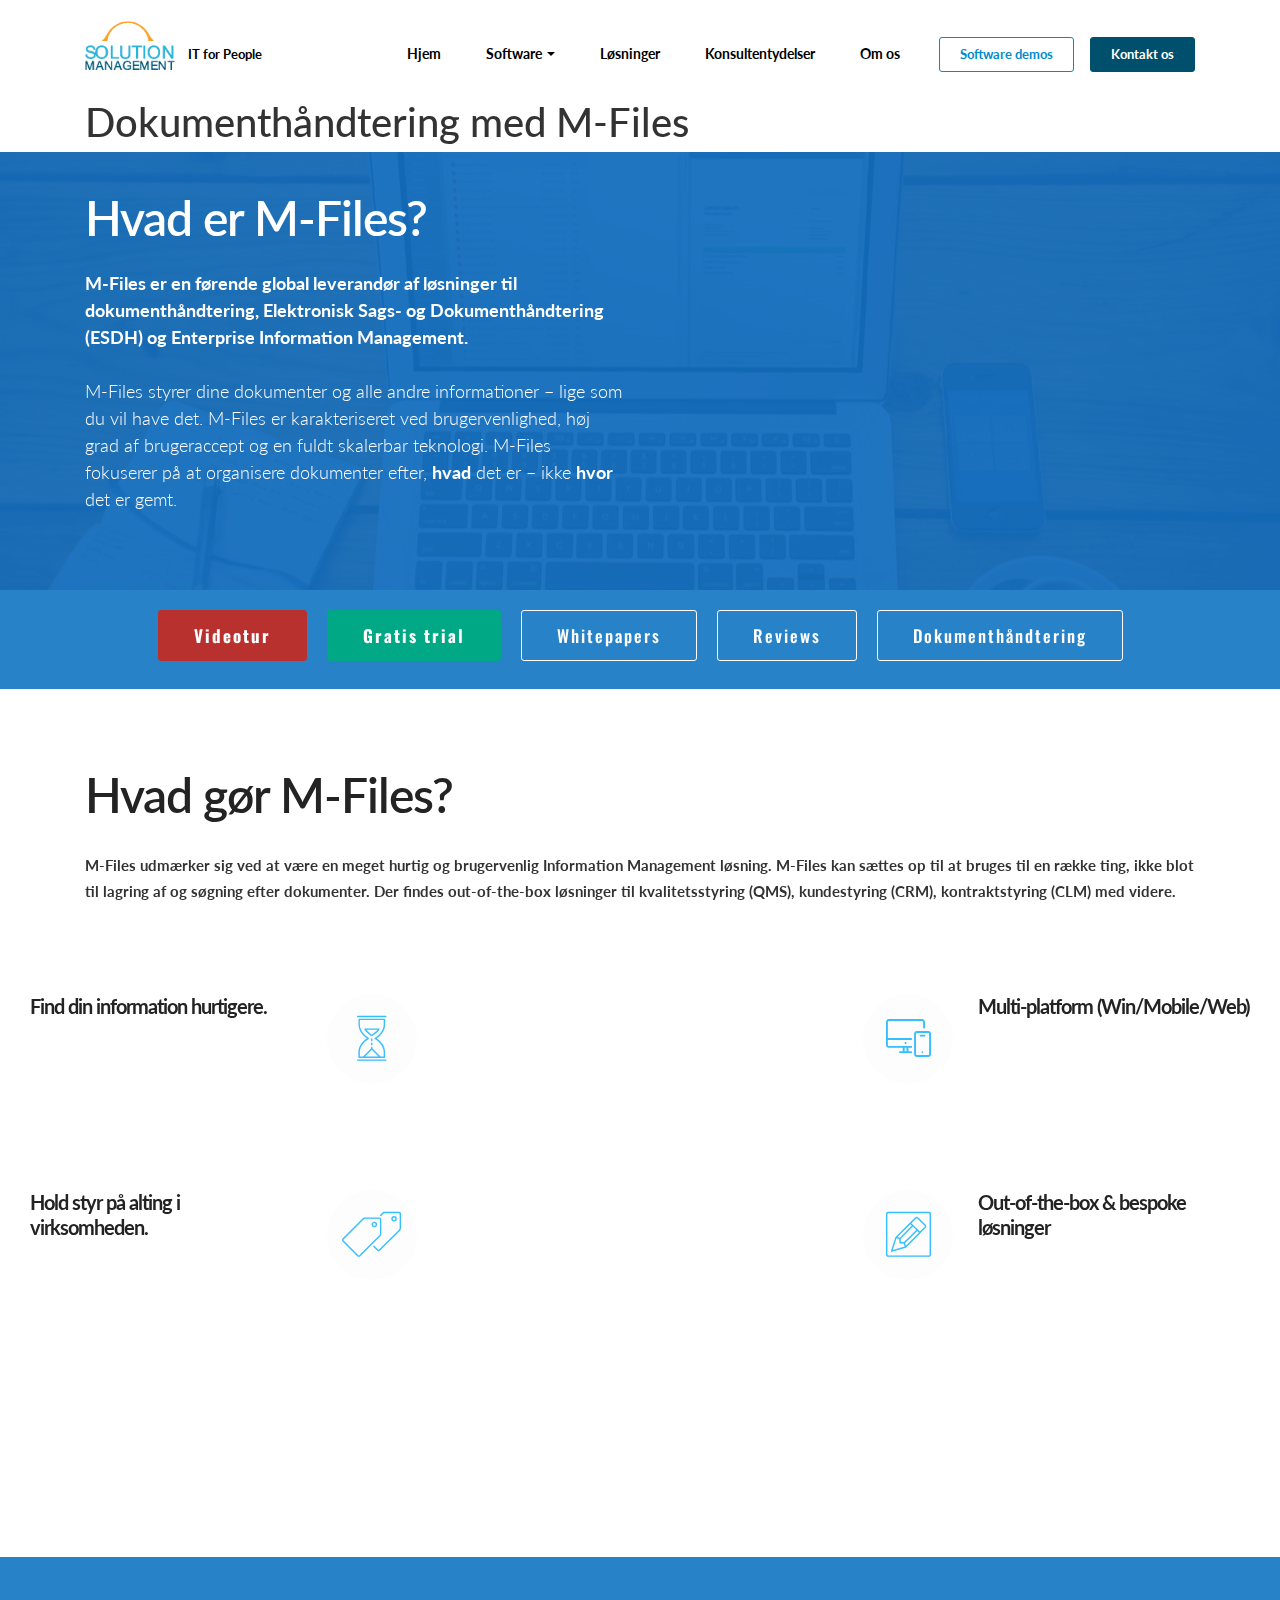
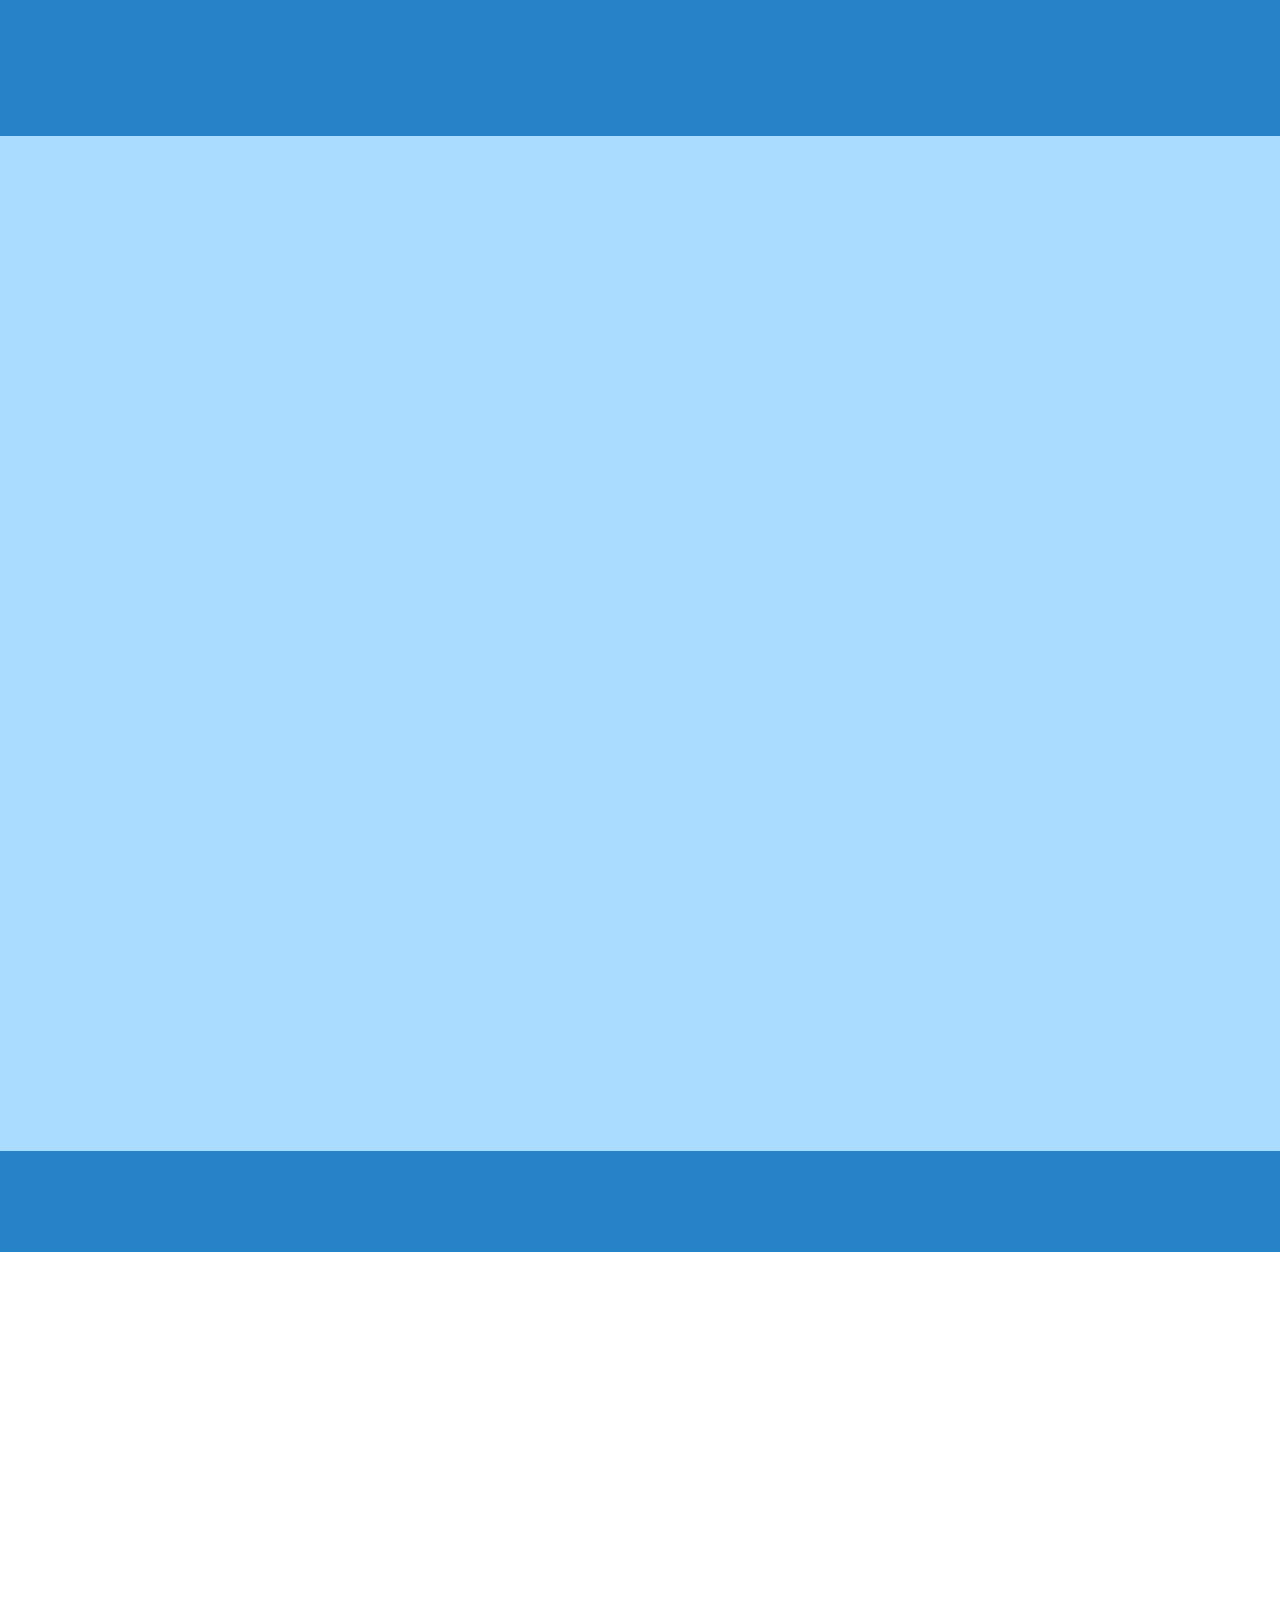
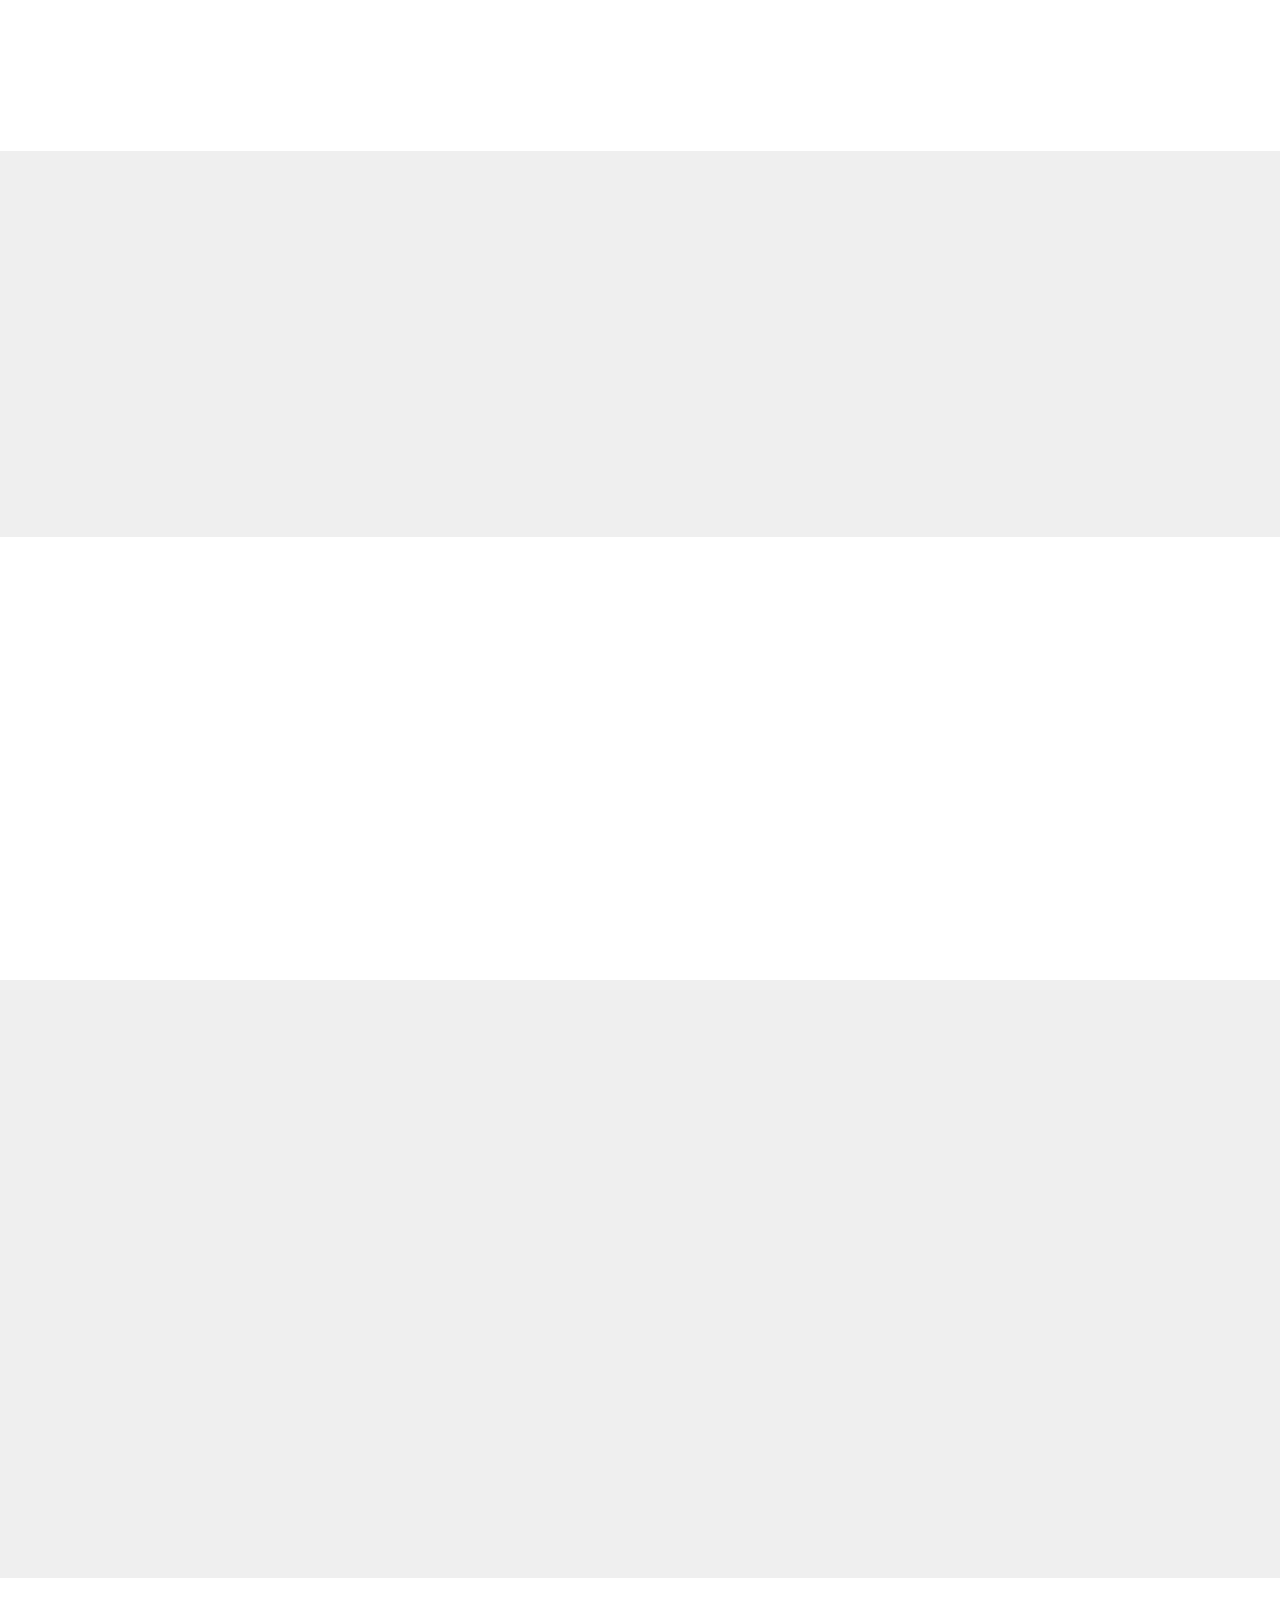
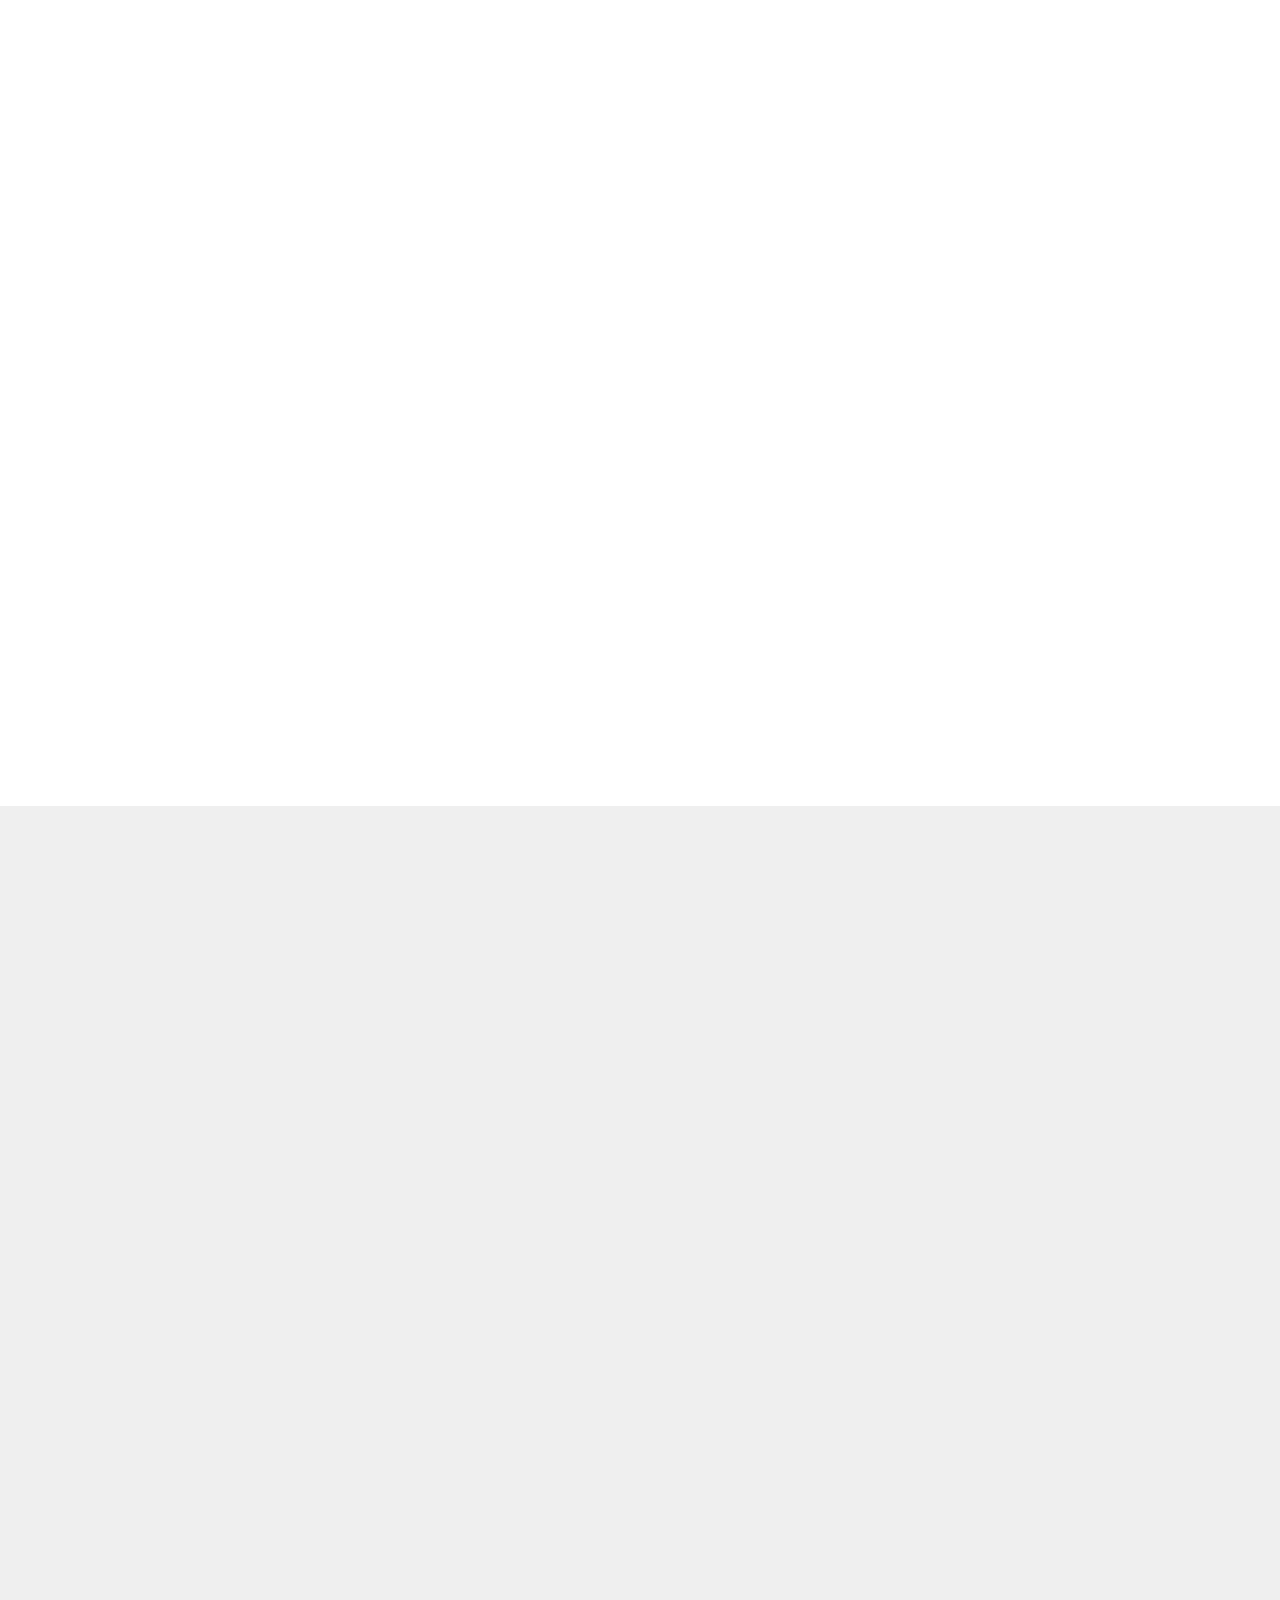
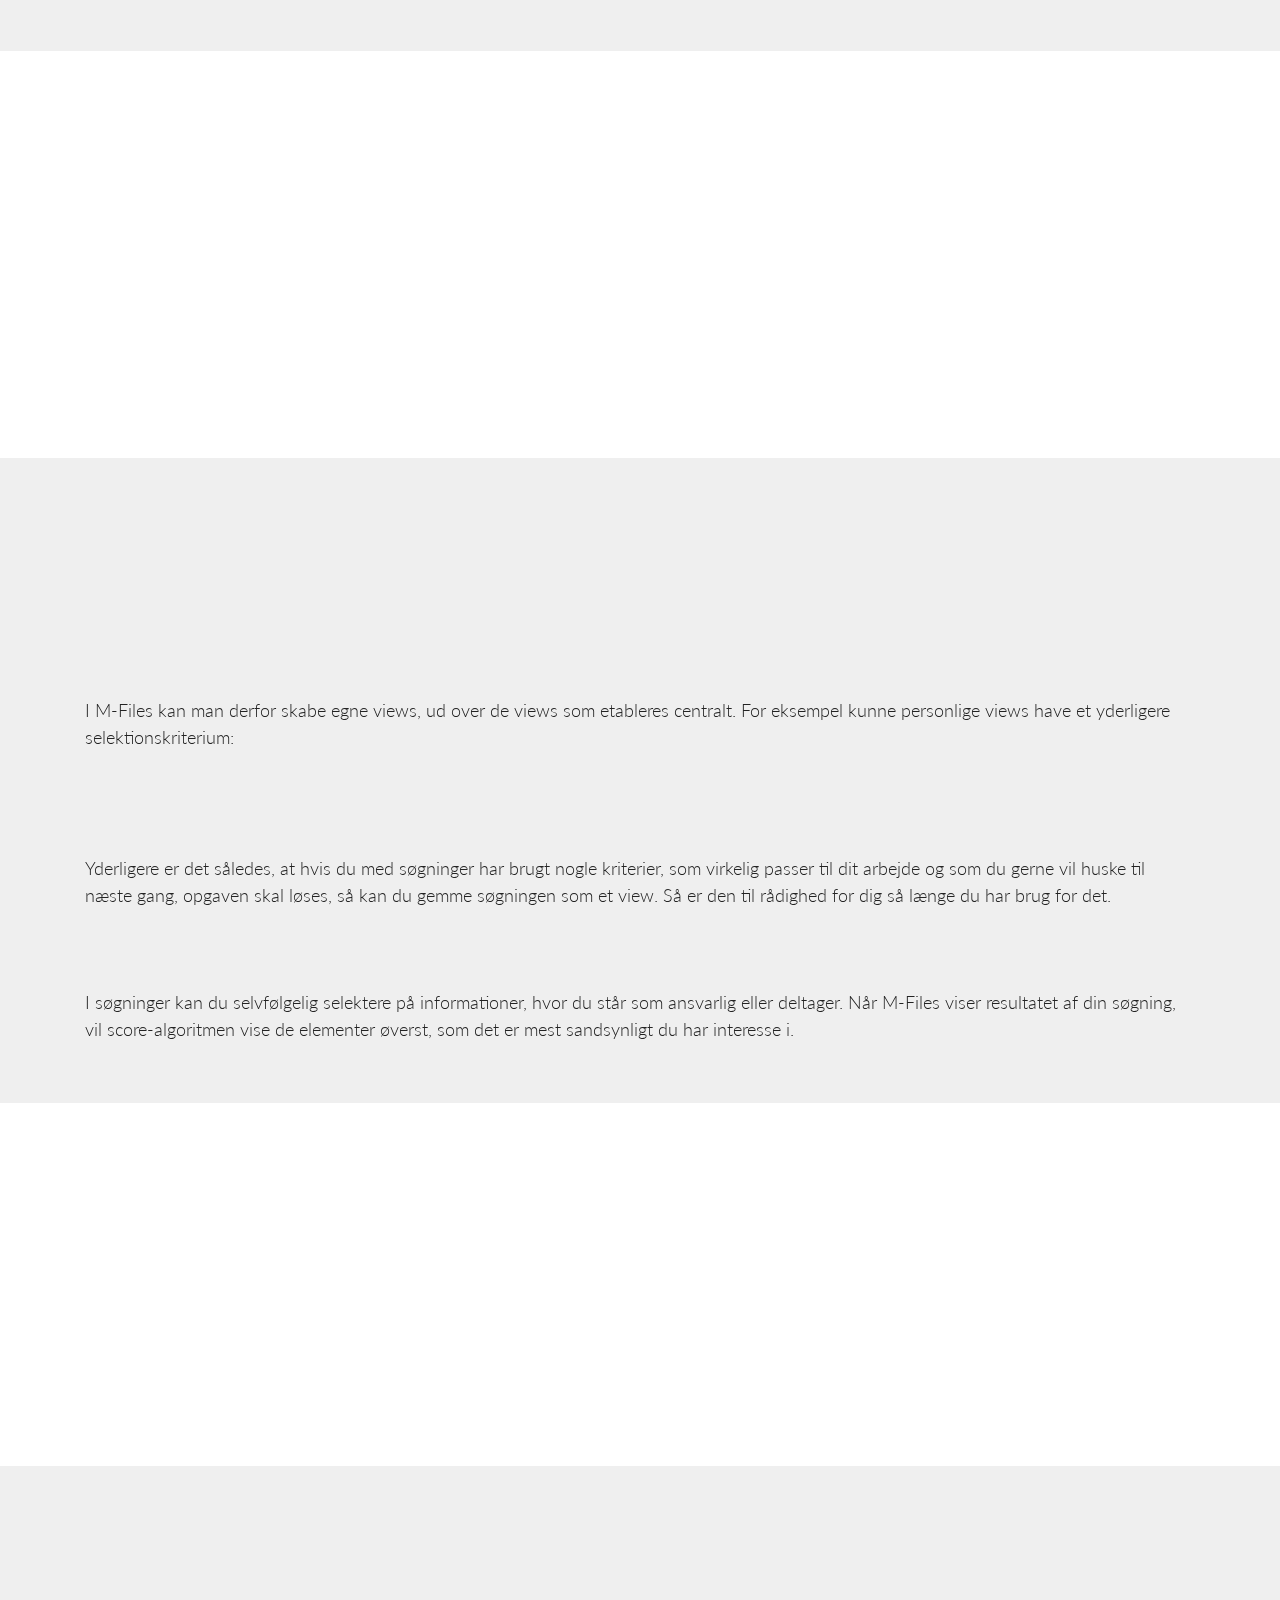
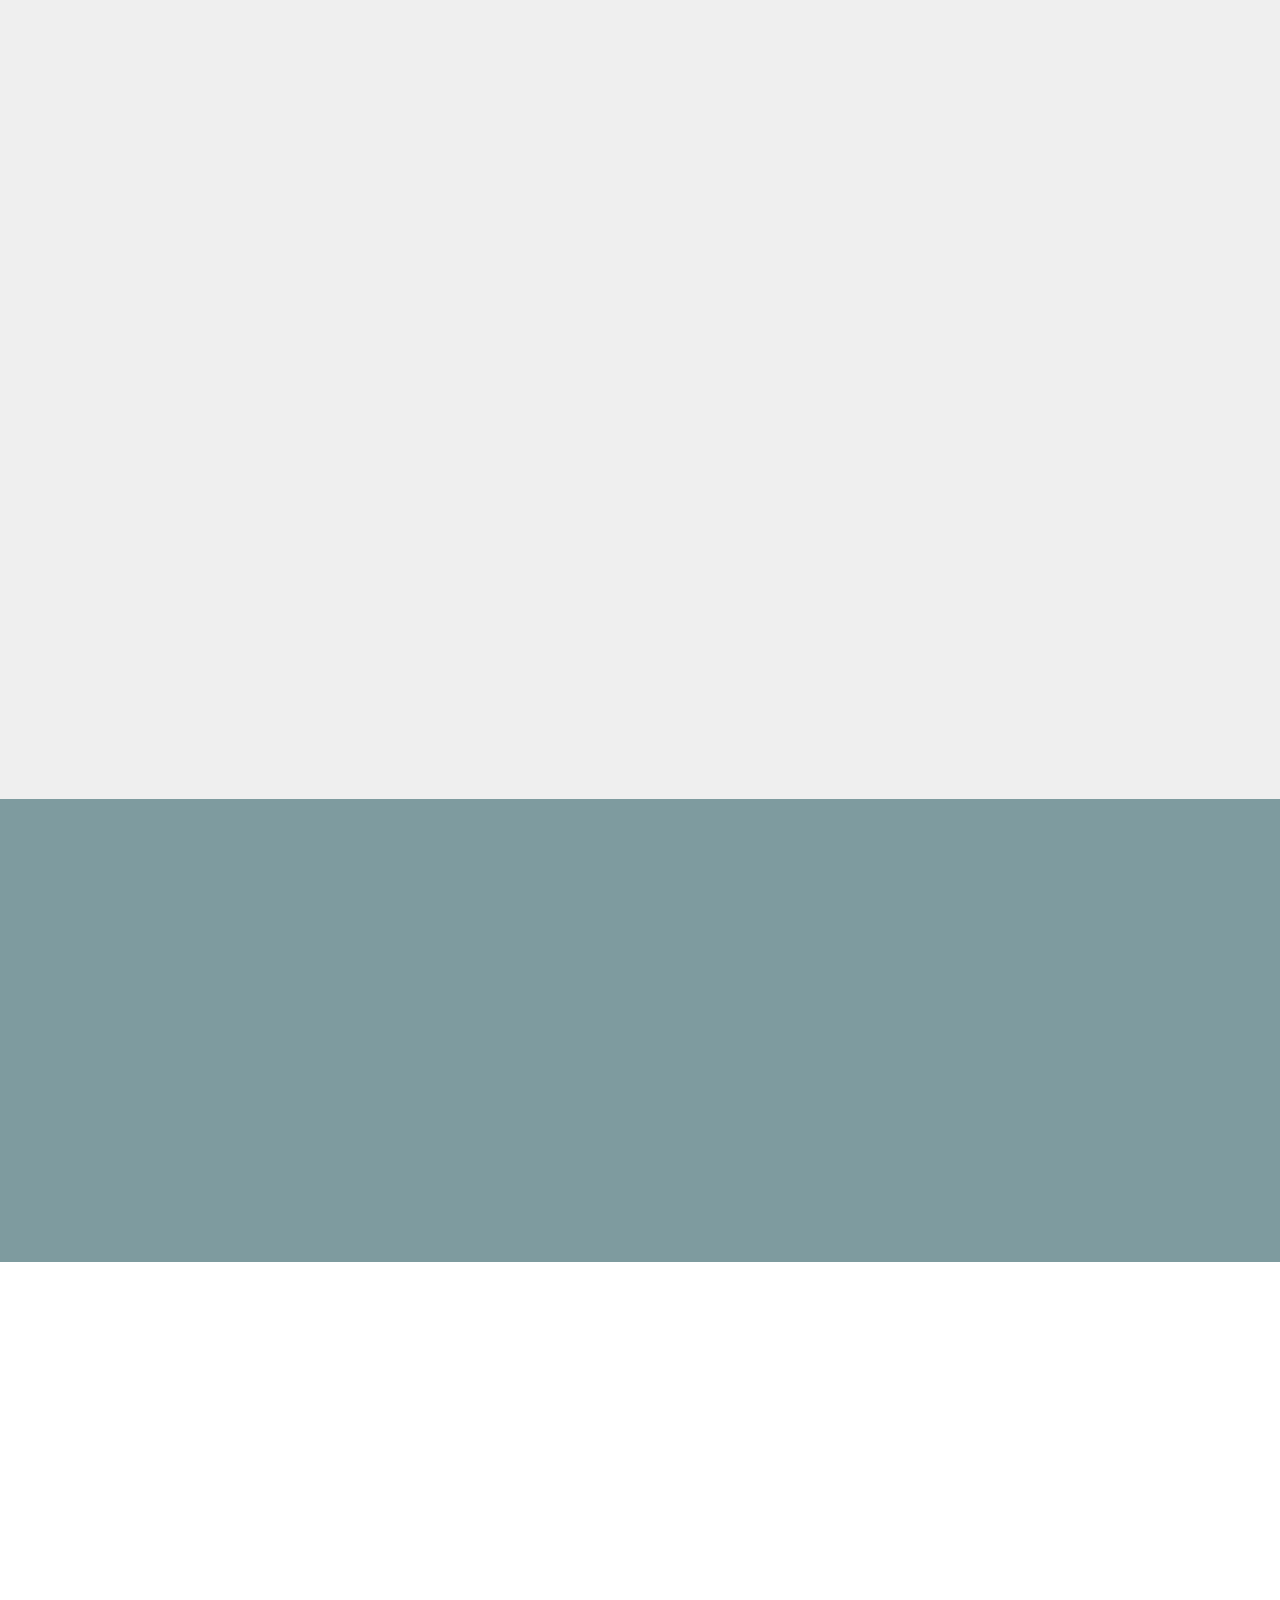
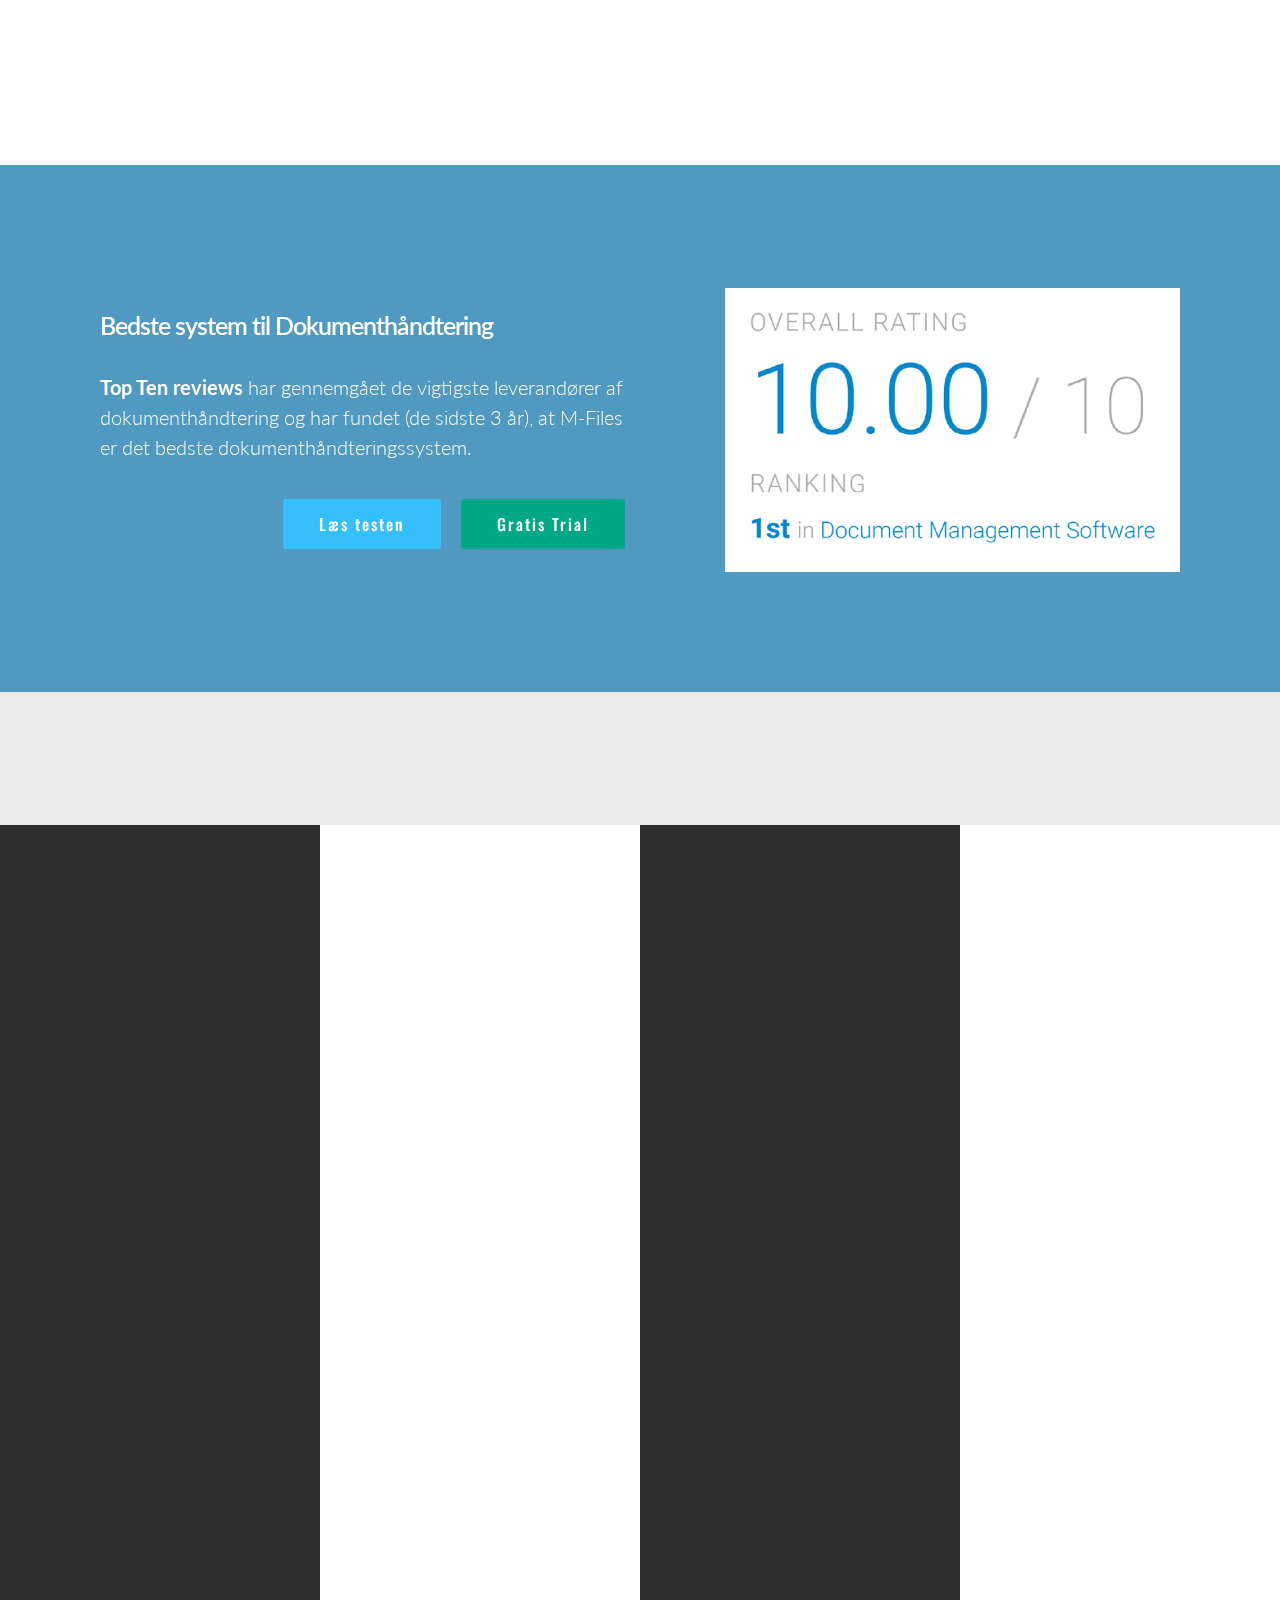
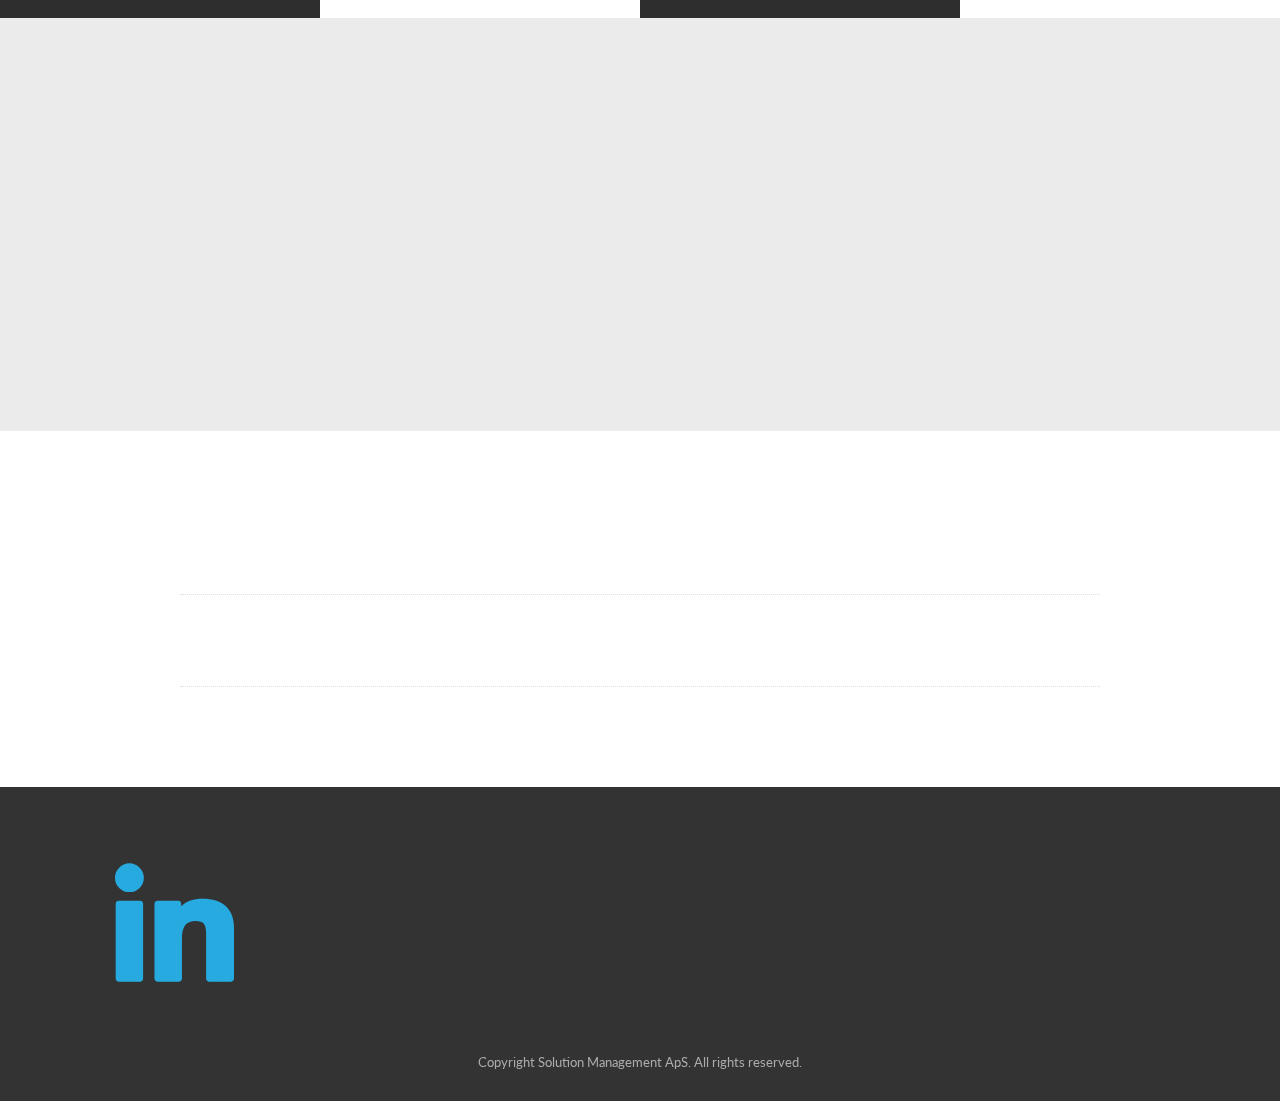
<file: m-files.html>
<!DOCTYPE html>
<html>
<head>
  <!-- Site made with Mobirise Website Builder v3.12.1, https://mobirise.com -->
  <meta charset="UTF-8">
  <meta http-equiv="X-UA-Compatible" content="IE=edge">
  <meta name="generator" content="Mobirise v3.12.1, mobirise.com">
  <meta name="viewport" content="width=device-width, initial-scale=1">
  <link rel="shortcut icon" href="assets/images/solution-management-aps-230x128.png" type="image/x-icon">
  <meta name="description" content="">
  <title>Dokumenthåndtering med M-Files</title>
  <link rel="stylesheet" href="https://fonts.googleapis.com/css?family=Lora:400,700,400italic,700italic&amp;subset=latin">
  <link rel="stylesheet" href="https://fonts.googleapis.com/css?family=Montserrat:400,700">
  <link rel="stylesheet" href="https://fonts.googleapis.com/css?family=Raleway:100,100i,200,200i,300,300i,400,400i,500,500i,600,600i,700,700i,800,800i,900,900i">
  <link rel="stylesheet" href="assets/bootstrap-material-design-font/css/material.css">
  <link rel="stylesheet" href="assets/web/assets/mobirise-icons/mobirise-icons.css">
  <link rel="stylesheet" href="assets/et-line-font-plugin/style.css">
  <link rel="stylesheet" href="assets/tether/tether.min.css">
  <link rel="stylesheet" href="assets/bootstrap/css/bootstrap.min.css">
  <link rel="stylesheet" href="assets/animate.css/animate.min.css">
  <link rel="stylesheet" href="assets/dropdown/css/style.css">
  <link rel="stylesheet" href="assets/socicon/css/styles.css">
  <link rel="stylesheet" href="assets/theme/css/style.css">
  <link rel="stylesheet" href="assets/mobirise3-blocks-plugin/css/style.css">
  <link rel="stylesheet" href="assets/mobirise/css/mbr-additional.css" type="text/css">
  
  
  
</head>
<body>
<section id="ext_menu-d0">

    <nav class="navbar navbar-dropdown navbar-fixed-top">
        <div class="container">

            <div class="mbr-table">
                <div class="mbr-table-cell">

                    <div class="navbar-brand">
                        <a href="https://mobirise.com" class="navbar-logo"><img src="assets/images/solution-management-aps-230x128.png" alt="Solution Management ApS" title="Solution Management ApS"></a>
                        <a class="navbar-caption text-black" href="index.html"><br>IT for People</a>
                    </div>

                </div>
                <div class="mbr-table-cell">

                    <button class="navbar-toggler pull-xs-right hidden-md-up" type="button" data-toggle="collapse" data-target="#exCollapsingNavbar">
                        <div class="hamburger-icon"></div>
                    </button>

                    <ul class="nav-dropdown collapse pull-xs-right nav navbar-nav navbar-toggleable-sm" id="exCollapsingNavbar"><li class="nav-item dropdown"><a class="nav-link link" href="index.html">Hjem</a></li><li class="nav-item dropdown open"><a class="nav-link link dropdown-toggle" href="index.html#features3-f" data-toggle="dropdown-submenu" aria-expanded="true">Software</a><div class="dropdown-menu"><div class="dropdown open"><a class="dropdown-item dropdown-toggle" href="m-files.html" data-toggle="dropdown-submenu" aria-expanded="true">M-Files</a><div class="dropdown-menu dropdown-submenu"><a class="dropdown-item" href="m-files.html">Nem Dokumenthåndtering</a><a class="dropdown-item" href="#">Elektronisk Sags- og Dokumenthåndtering (ESDH)</a><a class="dropdown-item" href="#">EIM</a><a class="dropdown-item" href="#">Find idn information hurtigere</a></div></div><a class="dropdown-item" href="nimbus.html">TIBCO Nimbus<br></a><a class="dropdown-item" href="intrexx.html">Intrexx<br></a></div></li><li class="nav-item dropdown"><a class="nav-link link" href="losninger.html">Løsninger</a></li><li class="nav-item"><a class="nav-link link" href="konsulentydelser.html">Konsultentydelser</a></li><li class="nav-item"><a class="nav-link link" href="kontakt-os.html#om-os">Om os</a></li><li class="nav-item nav-btn"><a class="nav-link btn btn-primary-outline btn-primary" href="software-demos">Software demos</a></li><li class="nav-item nav-btn"><a class="nav-link btn btn-info" href="kontakt-os.html">Kontakt os</a></li></ul>
                    <button hidden="" class="navbar-toggler navbar-close" type="button" data-toggle="collapse" data-target="#exCollapsingNavbar">
                        <div class="close-icon"></div>
                    </button>

                </div>
            </div>

        </div>
    </nav>

</section>

<section class="engine"><a rel="external" href="https://mobirise.com">Mobirise Web Maker</a></section><div id="msg-box2-c1" custom-code="true" class="mbr-after-navbar"><section class="mbr-info mbr-section mbr-section-md-padding mbr-after-navbar" style="background-color: rgb(255, 255, 255); padding-bottom: 0px; padding-top: 100px !important;">
    
    <div class="container">
        <div class="row">
            <div class="mbr-table-md-up">
              <div class="mbr-table-cell mbr-right-padding-md-up col-md-8 text-xs-center text-md-left">
                  <h1>Dokumenthåndtering med M-Files</h1>
              </div>
              
            </div>

        </div>
    </div>
</section></div>

<div id="msg-box7-c3" custom-code="true"><section class="mbr-section mbr-parallax-background" style="background-image: url(assets/images/m-files-dokumenthandtering-bg-2000x1333.jpg); padding-top: 40px; padding-bottom: 40px;">

    <div class="mbr-overlay" style="opacity: 0.95; background-color: rgb(20,110,190);">
    </div>
    <div class="container">
        <div class="row">
            <div class="mbr-table-md-up">

              

              <div class="mbr-table-cell col-md-5 text-xs-center text-md-right content-size">
                  <h2 class="mbr-section-title display-2 mbr-editable-content" style="text-align: left;">Hvad er M-Files?</h2>
                  <div class="lead">

                    <p class="mbr-editable-content" style="font-family: Lato, sans-serif;"><strong>M-Files er en førende global leverandør af løsninger til dokumenthåndtering, Elektronisk Sags- og Dokumenthåndtering (ESDH) og Enterprise Information Management.</strong><br><br>M-Files styrer dine dokumenter og alle andre informationer – lige som du vil have det. M-Files er karakteriseret ved brugervenlighed, høj grad af brugeraccept og en fuldt skalerbar teknologi. M-Files fokuserer på at organisere dokumenter efter, <strong>hvad</strong> det er – ikke <strong>hvor </strong>det er gemt.<br></p>

                  </div>

                  
              </div>


              


              <div class="mbr-table-cell mbr-left-padding-md-up mbr-valign-top col-md-7 image-size" style="width: 50%;">
                  <div class="mbr-figure"><iframe width="500" height="280" src="https://www.youtube.com/embed/QuNgPhiZcX8" frameborder="0" allowfullscreen=""></iframe></div>
              </div>

            </div>
        </div>
    </div>

</section></div>

<section class="mbr-section mbr-section__container" id="buttons1-c4" style="background-color: rgb(40, 130, 200); padding-top: 20px; padding-bottom: 20px;">

    <div class="container">
        <div class="row">
            <div class="col-xs-12">
                <div class="text-xs-center"><a class="btn btn-danger" href="#video1"><strong>Videotur</strong></a> <a class="btn btn-success" href="#form"><strong>Gratis trial</strong></a> <a class="btn btn-white-outline btn-white" href="#whitepapers">Whitepapers</a> <a class="btn btn-white-outline btn-white" href="#anerkendt">Reviews</a> <a class="btn btn-white-outline btn-white" href="#dokument">Dokumenthåndtering</a></div>
            </div>
        </div>
    </div>

</section>

<section class="mbr-cards features6 icons mbr-section" id="extFeatures8-c5" style="background-color: rgb(255, 255, 255); padding-top: 80px; padding-bottom: 80px;">

    

    <div class="mbr-section mbr-section-nopadding">
        <div class="container">
            <div class="row">
                <div class="col-xs-12 text-xs-center">

                    <h3 class="mbr-section-title display-2">Hvad gør M-Files?</h3>

                    <small class="mbr-section-subtitle"><strong><br>M-Files udmærker sig ved at være en meget hurtig og brugervenlig Information Management løsning. M-Files kan sættes op til at bruges til en række ting, ikke blot til lagring af og søgning efter dokumenter. Der findes out-of-the-box løsninger til kvalitetsstyring (QMS), kundestyring (CRM), kontraktstyring (CLM) med videre.</strong><br></small>

                </div>
            </div>
        </div>
    </div>


    <div class="icon-features">
        <div class="features6-container container">
            <div class="features-left col-xl-4">

                <div class="features-box">
                    <div class="content">

                        <div class="feature-title">Find din information hurtigere.</div>

                        <small class="feature-subtitle"></small>

                        <p class="description">Håndtering og søgning af data er superhurtigt og nemt med M-Files&nbsp;– en komplet softwareløsning til Dokumenthåndtering og ESDH. <br></p>

                    </div>

                    <div class="icon-right"><span class="etl-icon icon-hourglass mbr-iconfont-features6" style="color: rgb(54, 191, 255);"></span></div>

                </div>

                <div class="features-box last">
                    <div class="content">

                        <div class="feature-title">Hold styr på alting i virksomheden.</div>

                        <small class="feature-subtitle"></small>

                        <p class="description">M-filer kan håndtere alle former for data, fra forskellige kilder.&nbsp;Gem, sikre og dele alle dokumenter og anden information på ét sted med M-Files&nbsp;– selv i højt regulerede brancher.</p>

                    </div>
                    <div class="icon-right"><span class="etl-icon icon-pricetags mbr-iconfont-features6" style="color: rgb(54, 191, 255);"></span></div>

                </div>

            </div>


            <div class="col-xl-4 image"><img src="assets/images/what-does-m-files-1500x1200.jpg" class="central-image"></div>


            <div class="features-right col-xl-4">

                <div class="features-box">

                    <div class="icon-left"><span class="mbri-responsive mbr-iconfont-features6" style="color: rgb(54, 191, 255);"></span></div>

                    <div class="content">

                        <div class="feature-title">Multi-platform (Win/Mobile/Web)</div>

                        <small class="feature-subtitle"></small>

                        <p class="description">M-Files Desktop Client findes til Windows, og M-Files mobile app og web adgang gør dine data tilgængelige overalt.</p>

                    </div>
                </div>

                <div class="features-box last">

                    <div class="icon-left"><span class="etl-icon icon-edit mbr-iconfont-features6" style="color: rgb(54, 191, 255);"></span></div>

                    <div class="content">

                        <div class="feature-title">Out-of-the-box &amp; bespoke løsninger</div>

                        <small class="feature-subtitle"></small>

                        <p class="description">M-Files kan konfigureres efter jeres unikke behov.&nbsp;<span style="letter-spacing: 0px; line-height: 24.99px;">Der findes færdige løsninger til en ræke anvendelseområder, og M-Files er en nem platform til at udvikle egne løsninger.</span><br></p>

                    </div>
                </div>

            </div>
        </div>
    </div>
</section>

<section class="mbr-section mbr-section__container" id="buttons1-c6" style="background-color: rgb(255, 255, 255); padding-top: 0px; padding-bottom: 40px;">

    <div class="container">
        <div class="row">
            <div class="col-xs-12">
                <div class="text-xs-center"><a class="btn btn-danger" href="#video1">Videotur</a> <a class="btn btn-success" href="#form">Gratis trial</a> <a class="btn btn-info-outline btn-info" href="#dokument">Dokumenthåndtering</a> <a class="btn btn-info-outline btn-info" href="#whitepapers">Whitepapers</a>  </div>
            </div>
        </div>
    </div>

</section>

<div id="header3-c9" custom-code="true"><section id="video1" class="mbr-section mbr-section__container article" style="background-color: rgb(40, 130, 200); padding-top: 20px; padding-bottom: 20px;">
    <div class="container">
        <div class="row">
            <div class="col-xs-12">
                <h2 class="mbr-section-title display-2 mbr-editable-content" style="color: rgb(255, 255, 255);">Guided rundtur i M-Files dokumenthåndtering</h2>
                <h3 class="mbr-section-subtitle mbr-editable-content" style="color: rgb(239, 239, 239);"><span style="color: rgb(255, 255, 255);">Her er et udvalg af videoer der viser, hvordan man kan anvende M-Files til at styre al information!</span><br></h3>
            </div>
        </div>
    </div>
</section></div>

<div id="features3-ca" custom-code="true"><section class="mbr-cards mbr-section mbr-section-nopadding" style="background-color: rgb(170,220,255);">

    

    <div class="mbr-cards-row row">
        <div class="mbr-cards-col col-xs-12 col-lg-4" style="padding-top: 40px; padding-bottom: 40px;">
            <div class="container">
              <div class="card cart-block">
                  
                  <div class="mbr-figure"><iframe width="500" height="280" src="https://www.youtube.com/embed/JkQcisp2xpE?list=PL9ZZscNC_PghUq-kb2XVLqfa6Dn1Eb7L8" frameborder="0" allowfullscreen=""></iframe>
                  </div>
              
                  <div class="card-block">
                      
                    <h4 class="card-title mbr-editable-content">Gem</h4>
                    
                    <p class="card-text mbr-editable-content" style="font-size: 16px;">Gem dokumenter hurtigt og nemt i M-Files, så de er nemme at finde for alle i virksomheden.</p>
                    
                    </div>
                </div>
            </div>
        </div>
        <div class="mbr-cards-col col-xs-12 col-lg-4" style="padding-top: 40px; padding-bottom: 40px;">
            <div class="container">
                <div class="card cart-block">
                    <div class="mbr-figure"><iframe width="500" height="280" src="https://www.youtube.com/embed/HinMeBuHzRM?list=PL9ZZscNC_PghUq-kb2XVLqfa6Dn1Eb7L8" frameborder="0" allowfullscreen=""></iframe>
                  </div>
                    <div class="card-block">
                        <h4 class="card-title mbr-editable-content">Søg</h4>
                        
                        <p class="card-text mbr-editable-content">At finde og søge information i M-Files er superhurtigt. M-Files søger både i filnavn, metadata og i dokumentteksten for at sikre, at du finder alt du har brug for.</p>
                        
                    </div>
                </div>
            </div>
        </div>
        <div class="mbr-cards-col col-xs-12 col-lg-4" style="padding-top: 40px; padding-bottom: 40px;">
            <div class="container">
                <div class="card cart-block">
                    <div class="mbr-figure"><iframe width="500" height="280" src="https://www.youtube.com/embed/seTjogkSApc?list=PL9ZZscNC_PghUq-kb2XVLqfa6Dn1Eb7L8" frameborder="0" allowfullscreen=""></iframe>
                  </div>
                    <div class="card-block">
                        <h4 class="card-title mbr-editable-content">Views</h4>
                        
                        <p class="card-text mbr-editable-content">Dynamiske views er virtuelle mapper, der automatisk organiserer information efter, hvad det er og ikke hvor det er gemt.</p>
                        
                    </div>
                </div>
            </div>
        </div>
        
        
        
    </div>
</section></div>

<div id="features3-cb" custom-code="true"><section id="video2" class="mbr-cards mbr-section mbr-section-nopadding" style="background-color: rgb(170,220,255);">

    

    <div class="mbr-cards-row row">
        <div class="mbr-cards-col col-xs-12 col-lg-4" style="padding-top: 40px; padding-bottom: 40px;">
            <div class="container">
              <div class="card cart-block">
                  
                  <div class="mbr-figure"><iframe width="500" height="280" src="https://www.youtube.com/embed/ARxXR05ENcI?list=PL9ZZscNC_PghUq-kb2XVLqfa6Dn1Eb7L8" frameborder="0" allowfullscreen=""></iframe>
                  </div>
              
                  <div class="card-block">
                      
                    <h4 class="card-title mbr-editable-content">Ret</h4>
                    
                    <p class="card-text mbr-editable-content" style="font-size: 16px;">I M-Files checker man dokumenter ud for at beskytte det imod at blive rettet af andre samtidigt. Når man er færdig, checker man blot ind igen, og andre kan se de ændringer der er foretaget.</p>
                    
                    </div>
                </div>
            </div>
        </div>
        <div class="mbr-cards-col col-xs-12 col-lg-4" style="padding-top: 40px; padding-bottom: 40px;">
            <div class="container">
                <div class="card cart-block">
                    <div class="mbr-figure"><iframe width="500" height="280" src="https://www.youtube.com/embed/Grtws6lT3TU?list=PL9ZZscNC_PghUq-kb2XVLqfa6Dn1Eb7L8" frameborder="0" allowfullscreen=""></iframe>
                  </div>
                    <div class="card-block">
                        <h4 class="card-title mbr-editable-content">Del</h4>
                        
                        <p class="card-text mbr-editable-content">Deling af dokumenter i M-Files er så let som et højreklik med musen. Hvad enten du skal sende en kopi til nogen eller samarbejde med kolleger, holder M-Files styr på det hele.</p>
                        
                    </div>
                </div>
            </div>
        </div>
        <div class="mbr-cards-col col-xs-12 col-lg-4" style="padding-top: 40px; padding-bottom: 40px;">
            <div class="container">
                <div class="card cart-block">
                    <div class="mbr-figure"><iframe width="500" height="280" src="https://www.youtube.com/embed/wWtXpWTd-1Y?list=PL9ZZscNC_PghUq-kb2XVLqfa6Dn1Eb7L8" frameborder="0" allowfullscreen=""></iframe>
                  </div>
                    <div class="card-block">
                        <h4 class="card-title mbr-editable-content">Mobil</h4>
                        
                        <p class="card-text mbr-editable-content">M-Files mobil adgang gør dine M-Files informationer (dokumenter, informationer, workflows) tilgængelige overalt. M-Files mobile app er tilgængelige på iTunes App Store, Google Play og Windows Phone Store.</p>
                        
                    </div>
                </div>
            </div>
        </div>
        
        
        
    </div>
</section></div>

<section class="mbr-section mbr-section__container" id="buttons1-cc" style="background-color: rgb(40, 130, 200); padding-top: 20px; padding-bottom: 20px;">

    <div class="container">
        <div class="row">
            <div class="col-xs-12">
                <div class="text-xs-center"> <a class="btn btn-success" href="#form">Gratis trial</a> <a class="btn btn-warning" href="#form">Personlig demo</a> <a class="btn btn-white-outline btn-white" href="#dokument">Dokumenthåndtering</a> <a class="btn btn-white-outline btn-white" href="#whitepapers">Whitepapers</a>  </div>
            </div>
        </div>
    </div>

</section>

<div id="custom-html-cd" custom-code="true"><section id="dokument"></section></div>

<div id="msg-box7-db" custom-code="true"><section class="mbr-section" style="background-color: rgb(255, 255, 255); padding-top: 40px; padding-bottom: 40px; background-position: initial initial; background-repeat: initial initial;">

    <div class="mbr-overlay" style="display:none;">
    </div>
    <div class="container">
        <div class="row">
            <div class="mbr-table-md-up">

              

              <div class="mbr-table-cell col-md-5 text-xs-center text-md-right content-size">
                  <h2 class="mbr-section-title display-2 mbr-editable-content" style="text-align: left; font-size: 30px;">Dokumenthåndtering med M-Files</h2>
                  <div class="lead">

                    <p class="mbr-editable-content" style="font-size: 18px;"><strong><span style="line-height: 1.5;">Studier viser, at selv i virksomheder der gør udstrakt brug af ERP, CRM og andre forretningssystemer ligger over 60% af virksomhedens informationer i dokumenter. I overvejende grad i simple dokumenter i Word, Excel, PowerPoint osv.</span><br></strong><br>Studier viser også, at i gennemsnit har virksomheder gemt 19 forskellige versioner af det samme dokument, ofte i forskellige foldere og i ekstra versioner på medarbejdernes egne PCer.<br><br>Med M-Files dokumenthåndtering er det meget lettere og hurtigere at finde relevant information end i traditionelle folder-baserede løsninger. M-Files holder styr på alle typer filer og information.<br></p>

                  </div>

                  
              </div>


              


              <div class="mbr-table-cell mbr-left-padding-md-up mbr-valign-top col-md-7 image-size" style="width: 50%;">
                  <div class="mbr-figure"><iframe width="500" height="280" src="https://www.youtube.com/embed/0b0xSVHOFIg" frameborder="0" allowfullscreen=""></iframe></div>
              </div>

            </div>
        </div>
    </div>

</section></div>

<section class="mbr-section" id="msg-box5-cf" style="background-color: rgb(239, 239, 239); padding-top: 40px; padding-bottom: 40px;">

    
    <div class="container">
        <div class="row">
            <div class="mbr-table-md-up">

              

              <div class="mbr-table-cell col-md-5 text-xs-center text-md-right content-size">
                  <h3 class="mbr-section-title display-2">Database i stedet for foldere</h3>
                  <div class="lead">

                    <p>Foldere har længe været det foretrukne medie til dokumenthåndtering, og er det formodentlig stadig. Men stort set alle folderstrukturer er ulogiske, udvikles i forskellige retninger over tid og bliver vanskelige både at gemme ny information i og at finde dokumenter i. Med det resultat at <strong>du finder forkert information – langsomt.</strong><br><br>For at finde din information hurtigere, handler det om at få dokumenterne organiseret på en måde, så de er enkle at finde for den medarbejder, der har brug for informationen på det aktuelle tidspunkt. Med M-Files dokumenthåndtering <strong>finder du din information hurtigere.</strong><br></p>

                  </div>

                  
              </div>


              


              <div class="mbr-table-cell mbr-left-padding-md-up mbr-valign-top col-md-7 image-size" style="width: 23%;">
                  <div class="mbr-figure"><img src="assets/images/no-folders-300-e1474539771848-1400x1309.png"></div>
              </div>

            </div>
        </div>
    </div>

</section>

<section class="mbr-section article mbr-section__container" id="content1-cg" style="background-color: rgb(255, 255, 255); padding-top: 40px; padding-bottom: 60px;">

    <div class="container">
        <div class="row">
            <div class="col-xs-12 lead"><h3>FIND din information hurtigere</h3><p>At finde sin information hurtigt blandt 100.000 vis af dokumenter og anden information kræver, at visnings- og søgefunktionaliteten er optimal. I M-Files kan man finde information på mange måder:</p><p><br></p><ul><li>I <strong>Views</strong>, der grupperer og filtrerer filer og andre informationer efter metadata. De kan enten være centralt definerede views eller individuelle views</li><li><span style="font-size: 1.07rem; line-height: 1.5;">Ved hjælp af <strong>Simpel Søgning</strong>, hvor man indtaster sit søgeord og straks kommer alle objekter der opfylder søgekriteriet til syne. Simpel søgning anvender en algoritme, der øverst viser objekter, det er mest sandsynligt at du leder efter.</span><br></li><li>Ved hjælp af <strong>Avanceret Søgning</strong>, hvor man kan præcisere sin søgning og dermed opnå et mindre udsnit af objekter at vælge imellem.</li></ul><p><br></p><p>Mennesker er forskellige, og vores erfaring er at nogle foretrækker views der er foruddefinerede, andre at lave egne views, andre igen blot at søge. M-Files tilbyder alle muligheder for at finde information og understøtter dermed brugerne forskelligheder.</p></div>
        </div>
    </div>

</section>

<section class="mbr-section" id="msg-box5-ch" style="background-color: rgb(239, 239, 239); padding-top: 40px; padding-bottom: 40px;">

    
    <div class="container">
        <div class="row">
            <div class="mbr-table-md-up">

              

              <div class="mbr-table-cell col-md-5 text-xs-center text-md-right content-size">
                  <h3 class="mbr-section-title display-2">Views</h3>
                  <div class="lead">

                    <p>I M-Files kan man finde information ved hjælp af Views, der grupperer og filtrerer filer og andre informationer efter metadata. De kan enten være centralt definerede views eller individuelle views.<br><br>I viewet <strong>Manage Projects</strong> klikker man på det relevante projekt og finder al information, herunder dokumenter.<br></p>

                  </div>

                  <div><a class="btn btn-info" href="#video1">Se Video "Views"</a></div>
              </div>


              


              <div class="mbr-table-cell mbr-left-padding-md-up mbr-valign-top col-md-7 image-size" style="width: 70%;">
                  <div class="mbr-figure"><img src="assets/images/view-screenshot-1400x999.png"></div>
              </div>

            </div>
        </div>
    </div>

</section>

<section class="mbr-section" id="msg-box5-ci" style="background-color: rgb(255, 255, 255); padding-top: 40px; padding-bottom: 40px;">

    
    <div class="container">
        <div class="row">
            <div class="mbr-table-md-up">

              

              <div class="mbr-table-cell col-md-5 text-xs-center text-md-right content-size">
                  <h3 class="mbr-section-title display-2">Simpel Søgning</h3>
                  <div class="lead">

                    <p>I M-Files kan man finde information ved hjælp af Simpel Søgning, hvor man indtaster sit søgeord og straks kommer alle objekter der opfylder søgekriteriet til syne. Simpel søgning anvender en algoritme, der øverst viser de objekter, det er mest sandsynligt at du leder efter.<br><br>I Simpel søgning efter ordet Project finder M-Files både dokumenter og andre informationer der matcher ordet, og viser disse. Dokumenter og anden information er oplistet efter en personlig scoring, der øverst viser de objekter, det er mest sandsynligt at den konkrete bruger leder efter.<br></p>

                  </div>

                  <div><a class="btn btn-info" href="#video1">Se Video "Søg"</a></div>
              </div>


              


              <div class="mbr-table-cell mbr-left-padding-md-up mbr-valign-top col-md-7 image-size" style="width: 70%;">
                  <div class="mbr-figure"><img src="assets/images/simple-search-1400x1442.png"></div>
              </div>

            </div>
        </div>
    </div>

</section>

<section class="mbr-section" id="msg-box5-cj" style="background-color: rgb(239, 239, 239); padding-top: 40px; padding-bottom: 40px;">

    
    <div class="container">
        <div class="row">
            <div class="mbr-table-md-up">

              

              <div class="mbr-table-cell col-md-5 text-xs-center text-md-right content-size">
                  <h3 class="mbr-section-title display-2">Avanceret søgning</h3>
                  <div class="lead">

                    <p>I M-Files kan man finde information ved hjælp af Avanceret Søgning, hvor man kan præcisere sin søgning og dermed opnå et mindre udsnit af objekter at vælge imellem.<br><br>I Avanceret søgning kan man begrænse søgningen til dokumenter alene, og kun få dokumenter frem, som opfylder kriteriet Search Only: Documents:<br></p>

                  </div>

                  <div><a class="btn btn-info" href="#video1">Se Video "Søg"</a></div>
              </div>


              


              <div class="mbr-table-cell mbr-left-padding-md-up mbr-valign-top col-md-7 image-size" style="width: 70%;">
                  <div class="mbr-figure"><img src="assets/images/advanced-search-1400x1475.png"></div>
              </div>

            </div>
        </div>
    </div>

</section>

<section class="mbr-section" id="msg-box5-ck" style="background-color: rgb(255, 255, 255); padding-top: 40px; padding-bottom: 40px;">

    
    <div class="container">
        <div class="row">
            <div class="mbr-table-md-up">

              

              <div class="mbr-table-cell col-md-5 text-xs-center text-md-right content-size">
                  
                  <div class="lead">

                    <p>I avanceret søgning kan man yderligere indsnævre antallet af fundne informationer ved at begrænse <strong>Date created </strong>til efter 1. januar 2015:<br></p>

                  </div>

                  
              </div>


              


              <div class="mbr-table-cell mbr-left-padding-md-up mbr-valign-top col-md-7 image-size" style="width: 70%;">
                  <div class="mbr-figure"><img src="assets/images/project-star-1400x627.png"></div>
              </div>

            </div>
        </div>
    </div>

</section>

<section class="mbr-section article mbr-section__container" id="content1-cl" style="background-color: rgb(239, 239, 239); padding-top: 40px; padding-bottom: 0px;">

    <div class="container">
        <div class="row">
            <div class="col-xs-12 lead"><h2>Find DIN information hurtigere</h2><h2><span style="font-weight: normal;">Den information du får frem skal være relevant for dig og for den opgave du står over for.</span></h2></div>
        </div>
    </div>

</section>

<section class="mbr-section article mbr-section__container" id="content1-cm" style="background-color: rgb(239, 239, 239); padding-top: 40px; padding-bottom: 60px;">

    <div class="container">
        <div class="row">
            <div class="col-xs-12 lead"><h3>Personlige views</h3><div>I M-Files kan man derfor skabe egne views, ud over de views som etableres centralt. For eksempel kunne personlige views have et yderligere selektionskriterium:</div><ul><li>Projekter hvor du  er projektleder eller deltager.</li><li>Dokumenter som du  har skabt eller ændret i.</li><li>Dokumenter du  har læst de sidste 30 dage.</li></ul><div><br></div><div>Yderligere er det således, at hvis du med søgninger har brugt nogle kriterier, som virkelig passer til dit arbejde og som du gerne vil huske til næste gang, opgaven skal løses, så kan du gemme søgningen som et view. Så er den til rådighed for dig så længe du har brug for det.</div><div><br></div><h3>Personlige søgninger</h3><div>I søgninger kan du selvfølgelig selektere på informationer, hvor du står som ansvarlig eller deltager. Når M-Files viser resultatet af din søgning, vil score-algoritmen vise de elementer øverst, som det er mest sandsynligt du har interesse i.</div></div>
        </div>
    </div>

</section>

<div id="msg-box7-dd" custom-code="true"><section class="mbr-section" style="background-color: rgb(255, 255, 255); padding-top: 40px; padding-bottom: 40px; background-position: initial initial; background-repeat: initial initial;">

    <div class="mbr-overlay" style="display:none;">
    </div>
    <div class="container">
        <div class="row">
            <div class="mbr-table-md-up">

              

              <div class="mbr-table-cell col-md-5 text-xs-center text-md-right content-size">
                  <h3 class="mbr-section-title display-2 mbr-editable-content" style="text-align: left; font-size: 30px;">Metadata styrer, hvor du har et ansvar</h3>
                  <div class="lead">

                    <p class="mbr-editable-content" style="font-size: 18px;">I opsætningen af M-Files bestemmer man, hvilke informationer der skal knyttes sammen og knyttes dokumenterne.&nbsp;Her vil man typisk tilføje brugernavn som ansvarlig eller deltager.&nbsp;<span style="line-height: 1.5;">I søgefunktionaliteten kan man søge efter informationer, hvor man specifikt er nævnt.</span><br></p>

                  </div>

                  
              </div>


              


              <div class="mbr-table-cell mbr-left-padding-md-up mbr-valign-top col-md-7 image-size" style="width: 50%;">
                  <div class="mbr-figure"><iframe width="500" height="280" src="https://www.youtube.com/embed/0cyUpuSb5Ug" frameborder="0" allowfullscreen=""></iframe></div>
              </div>

            </div>
        </div>
    </div>

</section></div>

<div id="msg-box7-de" custom-code="true"><section class="mbr-section" style="background-color: rgb(239, 239, 239); padding-top: 40px; padding-bottom: 40px; background-position: initial initial; background-repeat: initial initial;">

    <div class="mbr-overlay" style="display:none;">
    </div>
    <div class="container">
        <div class="row">
            <div class="mbr-table-md-up">

              

              <div class="mbr-table-cell col-md-5 text-xs-center text-md-right content-size">
                  <h3 class="mbr-section-title display-2 mbr-editable-content" style="text-align: left; font-size: 30px;">Workflows i M-Files</h3>
                  <div class="lead">

                    <p class="mbr-editable-content" style="font-size: 20px;"><span style="font-size: 18px;">I M-Files kan workflows anvendes både på dokumenter og på anden information, for eksempel Projekter.</span><br></p>

                  </div>

                  
              </div>


              


              <div class="mbr-table-cell mbr-left-padding-md-up mbr-valign-top col-md-7 image-size" style="width: 50%;">
                  <div class="mbr-figure"><iframe width="500" height="280" src="https://www.youtube.com/embed/IxMOY68Fkq0" frameborder="0" allowfullscreen=""></iframe></div>
              </div>

            </div>
        </div>
    </div>

</section></div>

<section class="mbr-section article mbr-section__container" id="content1-cr" style="background-color: rgb(239, 239, 239); padding-top: 0px; padding-bottom: 60px;">

    <div class="container">
        <div class="row">
            <div class="col-xs-12 lead"><h3><span style="font-size: 18px; font-weight: 300; line-height: 1.5;">Selv anvender vi workflows til Opportunities (Vi bruger M-Files til hele vor Customer Relationship Management (CRM). I vores setup følger opportunities følgende trin i et M-Files workflow:</span><br></h3><ol><li>Lead</li><li>Qualified</li><li>Closed as Won</li><li>Closed as lost</li></ol><p><br></p><p>I hver trin kan der aktiveres en række funktioner, for eksempel:</p><p><br></p><ul><li>Sende en notifikation</li><li>Tildele en opgave</li><li>Give brugere adgangsrettigheder</li><li>Ændre/tilføje metadata</li><li>Og meget andet</li></ul><p><br></p><p>Hvis en gruppe brugere ikke skal forstyrres af alle leads, som endnu ikke er kvalificeret og gjort til qualified, kan man med adgangsrettigheder således styre, at gruppen ikke har adgangsrettigheder før opportunity er nået til dette trin. På denne måde kan man sørge for at brugerne får præcis den information der er relevant.</p></div>
        </div>
    </div>

</section>

<div id="custom-html-c7" custom-code="true"><section id="anerkendt"></section></div>

<section class="mbr-section" id="msg-box5-c8" style="background-color: rgb(126, 155, 159); padding-top: 120px; padding-bottom: 40px;">

    
    <div class="container">
        <div class="row">
            <div class="mbr-table-md-up">

              

              <div class="mbr-table-cell col-md-5 text-xs-center text-md-right content-size">
                  <h3 class="mbr-section-title display-2">Anerkendt af Gartner</h3>
                  <div class="lead">

                    <p>Analysefirmaerne Gartner og Forrester har begge listet M-Files som en af de førende leverandører af sags- og dokumenthåndtering.<br>(<strong>OBSERVE: </strong>Links lead to external pages of our Partner, M-Files)</p>

                  </div>

                  <div><a class="btn btn-info" href="http://dms.m-files.com/l/8782/2016-09-27/3dcwy5?Reseller_ID_505">Gartner review</a> <a class="btn btn-black" href="https://www.m-files.com/en/Forrester-Wave-ECM-Business-Content-Services-Q3-2015?partner=505">Forrester report</a></div>
              </div>


              


              <div class="mbr-table-cell mbr-left-padding-md-up mbr-valign-top col-md-7 image-size" style="width: 45%;">
                  <div class="mbr-figure"><img src="assets/images/gartner-report-1400x959.png"></div>
              </div>

            </div>
        </div>
    </div>

</section>

<div id="custom-html-ct" custom-code="true"><section id="98"></section></div>

<section class="mbr-section article mbr-parallax-background" id="msg-box8-cu" style="background-image: url(assets/images/mbr-4-2000x1333.jpg); padding-top: 120px; padding-bottom: 120px;">

    <div class="mbr-overlay" style="opacity: 0.8; background-color: rgb(255, 255, 255);">
    </div>
    <div class="container">
        <div class="row">
            <div class="col-md-8 col-md-offset-2 text-xs-center">
                <h3 class="mbr-section-title display-2"><span style="font-weight: normal;">98% brugeraccept</span></h3>
                <div class="lead"><p>M-Files har en meget intuitiv brugergrænseflade, indbygget i stifinderen (Windows Explorer/MacOS). M-Files gør brugeren i stand til at gemme, søge og arbejde med dokumenter og anden information uden problemer.</p></div>
                <div><a class="btn btn-success" href="#form">Gratis Trial</a> <a class="btn btn-warning" href="#form">Personlig Demo</a> <a class="btn btn-danger" href="#video1">Se Video</a></div>
            </div>
        </div>
    </div>

</section>

<div id="custom-html-cv" custom-code="true"><section id="bedste"></section></div>

<div id="extHeader12-cw" custom-code="true"><section class="mbr-section mbr-section-hero mbr-section-full extHeader12 tab-content mbr-parallax-background" style="background-image: url(assets/images/mbr-5-2000x1333.jpg); max-height:400px;">

    <div class="mbr-overlay" style="opacity: 0.9; background-color: rgb(61, 142, 185);">
    </div> 
    <div class="mbr-table mbr-table-full">
    
        <div class="mbr-table-cell">
            <div class="container">
                <div class="mbr-section row">
                    <div class="mbr-table-md-up">
                        
                        
                        

                        <div class="mbr-table-cell col-md-6 text-xs-center text-md-right content-size">

                            <h3 class="mbr-section-title display-2 mbr-editable-content"><span style="font-weight: strong; font-size: 25px;">Bedste system til Dokumenthåndtering</span></h3>

                            <div class="mbr-section-text lead">
                                <p class="mbr-editable-content" style="text-align: left;"><strong>Top Ten reviews</strong> har gennemgået de vigtigste leverandører af dokumenthåndtering og har fundet (de sidste 3 år), at M-Files er det bedste dokumenthåndteringssystem.<br></p>
                            </div>
                            <div class="left-button"><a type="submit" class="btn btn-primary mbr-editable-button" href="http://www.toptenreviews.com/business/software/best-document-management-software/m-files-review/">Læs testen</a> <a type="submit" class="btn btn-success mbr-editable-button" href="#form">Gratis Trial</a></div>

                        </div>
                        <div class="mbr-table-cell mbr-left-padding-md-up mbr-valign-top col-md-6 image-size">
                            <div class="mbr-figure"><img src="assets/images/10of10-1400x875.png"></div>
                        </div>

                    </div>
                </div>
            </div>

        </div>
    </div>
    

</section></div>

<div id="header3-d6" custom-code="true"><section id="whitepapers" class="mbr-section mbr-section__container article" style="background-color: rgb(235, 235, 235); padding-top: 40px; padding-bottom: 40px;">
    <div class="container">
        <div class="row">
            <div class="col-xs-12">
                <h3 class="mbr-section-title display-2 mbr-editable-content" style="color: rgb(35, 35, 35); font-size: 48px;">Whitepapers, artikler og Ebooks <span style="font-weight: normal;">(Engelsk text)</span><br></h3>
                
            </div>
        </div>
    </div>
</section></div>

<section class="mbr-cards mbr-section mbr-section-nopadding" id="features1-d5" style="background-color: rgb(255, 255, 255);">

        

    <div class="mbr-cards-row row striped">

        <div class="mbr-cards-col col-xs-12 col-lg-3" style="padding-top: 40px; padding-bottom: 40px;">
            <div class="container">
                <div class="card cart-block">
                    <div class="card-img"><img src="assets/images/agnostic-iml-600x564.png" class="card-img-top"></div>
                    <div class="card-block">
                        <h4 class="card-title">The Future of ECM:<br><span style="font-weight: normal;">The Intelligent Metadata Layer</span></h4>
                        <h5 class="card-subtitle">Whitepaper</h5>
                        <p class="card-text"><strong>Excerpt: <br></strong>"The amount of data is exploding, and it's often stored in a variety of different systems or scattered across shared drives, making it hard to find and control...&nbsp;In this white paper, learn about a new "repository agnostic" approach to Enterprise Content Maanagement,&nbsp;that helps solve these challenges."</p>
                        <div class="card-btn"><a href="https://mobirise.com" class="btn btn-success">Download Whitepaper (PDF)</a></div>
                    </div>
                </div>
            </div>
        </div>
        <div class="mbr-cards-col col-xs-12 col-lg-3" style="padding-top: 40px; padding-bottom: 40px;">
            <div class="container">
                <div class="card cart-block">
                    <div class="card-img"><img src="assets/images/ecm-recipe-pic-600x596.png" class="card-img-top"></div>
                    <div class="card-block">
                        <h4 class="card-title">A winning ECM Recipe:<br><span style="font-weight: normal;">Simplicity on the Frontend, Sophistication on the Backend</span></h4>
                        <h5 class="card-subtitle">Whitepaper/Infographic</h5>
                        <p class="card-text"><strong>Excerpt:<br></strong>"AIIM and M-Files collaborated on this white paper that discusses why many organizations see low adoption rates of their ECM systems and steps to take for making ECM easy for employees."</p>
                        <div class="card-btn"><a href="https://mobirise.com" class="btn btn-success">Download Infographic (PDF)</a> <a href="https://www.m-files.com/en/whitepaper-a-winning-ecm-recipe" class="btn btn-primary">Download Whitepaper<br>(@ M-Files.com)</a> </div>
                    </div>
                </div>
            </div>
        </div>
        <div class="mbr-cards-col col-xs-12 col-lg-3" style="padding-top: 40px; padding-bottom: 40px;">
            <div class="container">
                <div class="card cart-block">
                    <div class="card-img"><img src="assets/images/at-risk-pic-600x489.png" class="card-img-top"></div>
                    <div class="card-block">
                        <h4 class="card-title">The Risks of Filesharing:<br><span style="font-weight: normal;">Is your company data at risk?</span></h4>
                        <h5 class="card-subtitle">Infographic</h5>
                        <p class="card-text"><strong>Excerpt:<br></strong>"M-Files explores the risks associated with the authorized employee use of their personal file sharing apps for storing company info."</p>
                        <div class="card-btn"><a href="https://mobirise.com" class="btn btn-success">Download Infographic (PDF)</a></div>
                    </div>
                </div>
            </div>
        </div>
        <div class="mbr-cards-col col-xs-12 col-lg-3" style="padding-top: 40px; padding-bottom: 40px;">
            <div class="container">
                <div class="card cart-block">
                    <div class="card-img"><img src="assets/images/integration-pic-600x500.png" class="card-img-top"></div>
                    <div class="card-block">
                        <h4 class="card-title">Providing Content in Context:<br><span style="font-weight: normal;">on integration with core systems</span></h4>
                        <h5 class="card-subtitle">Infographic</h5>
                        <p class="card-text"><strong>Excerpt:</strong><br>"M-Files explores the advantages of integrating ECM with core business applications such as ERP or CRM."</p>
                        <div class="card-btn"><a href="https://mobirise.com" class="btn btn-success">Download Infographic (PDF)</a></div>
                    </div>
                </div>
            </div>
        </div>
        
        
    </div>
</section>

<section class="mbr-section" id="msg-box5-da" style="background-color: rgb(235, 235, 235); padding-top: 40px; padding-bottom: 40px;">

    
    <div class="container">
        <div class="row">
            <div class="mbr-table-md-up">

              

              <div class="mbr-table-cell col-md-5 text-xs-center text-md-right content-size">
                  <h3 class="mbr-section-title display-2">Gratis E-book: <br><span style="font-weight: normal;">Rethinking Content Management</span></h3>
                  <div class="lead">

                    <p>"What you need to know to plan&nbsp;for the cloud, mobile and more"<br></p>

                  </div>

                  <div><a class="btn btn-success" href="https://mobirise.com">Download E-book (PDF)</a></div>
              </div>


              


              <div class="mbr-table-cell mbr-left-padding-md-up mbr-valign-top col-md-7 image-size" style="width: 50%;">
                  <div class="mbr-figure"><img src="assets/images/mbr-1400x933.jpg"></div>
              </div>

            </div>
        </div>
    </div>

</section>

<div id="custom-html-cx" custom-code="true"><section id="form"></section></div>

<div id="custom-html-hx" custom-code="true"><section class="mbr-section--bg-adapted mbr-section--relative extTabs1" style="background-color: rgb(255, 255, 255);">
    <div class="elements-content" style="padding-top: 100px; padding-bottom: 100px;">
        
        <div class="container">
            <div class="row">
                <div class="col-md-10 col-md-offset-1">

                    <div class="clearfix"></div>
                    <ul class="nav nav-tabs mbr-editable-content" role="tablist"><li class="nav-item" style="display: inline-block;"><a class="nav-link active" role="tab" data-toggle="tab" href="#tab1extTabs1-dh" aria-expanded="false">Gratis trial</a></li><li class="nav-item" style="display: inline-block;"><a class="nav-link" role="tab" data-toggle="tab" href="#tab2extTabs1-dh">Personlig demo</a></li><li class="nav-item" style="display: inline-block;"><a class="nav-link" role="tab" data-toggle="tab" href="#tab3extTabs1-dh" aria-expanded="true">Kontakt os</a></li><li class="nav-item" style="display: none;"><a class="nav-link" role="tab" data-toggle="tab" href="#tab4extTabs1-dh">Awesome</a></li><li class="nav-item" style="display: none;"><a class="nav-link" role="tab" data-toggle="tab" href="#tab5extTabs1-dh">Amazing</a></li><li class="nav-item" style="display: none;"><a class="nav-link" role="tab" data-toggle="tab" href="#tab6extTabs1-dh">Beautiful</a></li></ul>

                    <div class="tab-content noScroll">
                        <div id="tab1extTabs1-dh" class="tab-pane in active" role="tabpanel">
                            <h3 class="mbr-editable-content"> </h3>
                            <div class="row">
                                <div class="col-md-12">
                                    <script type="text/javascript" src="https://solman.mautic.net/form/generate.js?id=11"></script>
                                </div>
                            </div>
                        </div>

                        <div id="tab2extTabs1-dh" class="tab-pane" role="tabpanel">
                            <h3 class="mbr-editable-content"> </h3>
                            <div class="row">
                                <div class="col-md-12">
                                    <script type="text/javascript" src="https://solman.mautic.net/form/generate.js?id=10"></script>
                                </div>
                            </div>
                        </div>

                        <div id="tab3extTabs1-dh" class="tab-pane" role="tabpanel">
                            <h3 class="mbr-editable-content"> </h3>
                            <div class="row">
                                <div class="col-md-12">
                                    <script type="text/javascript" src="https://solman.mautic.net/form/generate.js?id=8"></script>
                                </div>
                            </div>
                        </div>

                        <div id="tab4extTabs1-dh" class="tab-pane" role="tabpanel">
                            <h3 class="mbr-editable-content">Tab heading 4</h3>
                            <div class="row">
                                <div class="col-md-12">
                                    <p class="mbr-editable-content">Lorem ipsum dolor sit amet, consectetur adipiscing elit. Pellentesque quis quam in risus pulvinar ultrices eget non sem. Vestibulum ante ipsum primis in faucibus orci luctus et ultrices posuere cubilia Curae proin accumsan odio.</p>
                                </div>
                            </div>
                        </div>

                        <div id="tab5extTabs1-dh" class="tab-pane" role="tabpanel">
                            <h3 class="mbr-editable-content">Tab heading 5</h3>
                            <div class="row">
                                <div class="col-md-12">
                                    <p class="mbr-editable-content">Lorem ipsum dolor sit amet, consectetur adipiscing elit. Pellentesque quis quam in risus pulvinar ultrices eget non sem. Vestibulum ante ipsum primis in faucibus orci luctus et ultrices posuere cubilia Curae proin accumsan odio.</p>
                                </div>
                            </div>
                        </div>

                        <div id="tab6extTabs1-dh" class="tab-pane" role="tabpanel">
                            <h3 class="mbr-editable-content">Tab heading 6</h3>
                            <div class="row">
                                <div class="col-md-12">
                                    <p class="mbr-editable-content">Lorem ipsum dolor sit amet, consectetur adipiscing elit. Pellentesque quis quam in risus pulvinar ultrices eget non sem. Vestibulum ante ipsum primis in faucibus orci luctus et ultrices posuere cubilia Curae proin accumsan odio.</p>
                                </div>
                            </div>
                        </div>
                    </div>
                </div>
            </div>
        </div>
    </div>
</section></div>

<section class="mbr-section mbr-section-md-padding mbr-footer footer1" id="contacts1-cz" style="background-color: rgb(51, 51, 51); padding-top: 60px; padding-bottom: 0px;">
    
    <div class="container">
        <div class="row">
            <div class="mbr-footer-content col-xs-12 col-md-3">
                <div><span class="socicon socicon-linkedin mbr-iconfont mbr-iconfont-contacts1" style="color: rgb(39, 170, 224);"></span></div>
            </div>
            <div class="mbr-footer-content col-xs-12 col-md-3">
                <p><span style="line-height: 1.5;">Solution Management ApS</span><br>Ring +45 2141 6100<br>sales@solutionmanagement.eu<br></p>
            </div>
            <div class="mbr-footer-content col-xs-12 col-md-3">
                <p><span style="line-height: 1.5;">Arne Jacobsens Allé 7</span><br>2300 Copenhagen S<br>Denmark<br>VAT no. 32832792 (DK32832792)</p>
            </div>
            <div class="mbr-footer-content col-xs-12 col-md-3">
                <p>Sitemap<br>LinkedIn<br>Til vores Blog<br>M-Files.com<br>TIBCO.com<br></p>
            </div>

        </div>
    </div>
</section>

<footer class="mbr-small-footer mbr-section mbr-section-nopadding" id="footer1-c2" style="background-color: rgb(51, 51, 51); padding-top: 1.75rem; padding-bottom: 1.75rem;">
    
    <div class="container">
        <p class="text-xs-center">Copyright Solution Management ApS. All rights reserved.</p>
    </div>
</footer>


  <script src="assets/web/assets/jquery/jquery.min.js"></script>
  <script src="assets/tether/tether.min.js"></script>
  <script src="assets/bootstrap/js/bootstrap.min.js"></script>
  <script src="assets/smooth-scroll/smooth-scroll.js"></script>
  <script src="assets/viewport-checker/jquery.viewportchecker.js"></script>
  <script src="assets/jarallax/jarallax.js"></script>
  <script src="assets/dropdown/js/script.min.js"></script>
  <script src="assets/touch-swipe/jquery.touch-swipe.min.js"></script>
  <script src="assets/theme/js/script.js"></script>
  <script src="assets/mobirise3-blocks-plugin/js/script.js"></script>
  
  
  <input name="animation" type="hidden">
   <div id="scrollToTop" class="scrollToTop mbr-arrow-up"><a style="text-align: center;"><i class="mbr-arrow-up-icon"></i></a></div>
  </body>
</html>
</file>
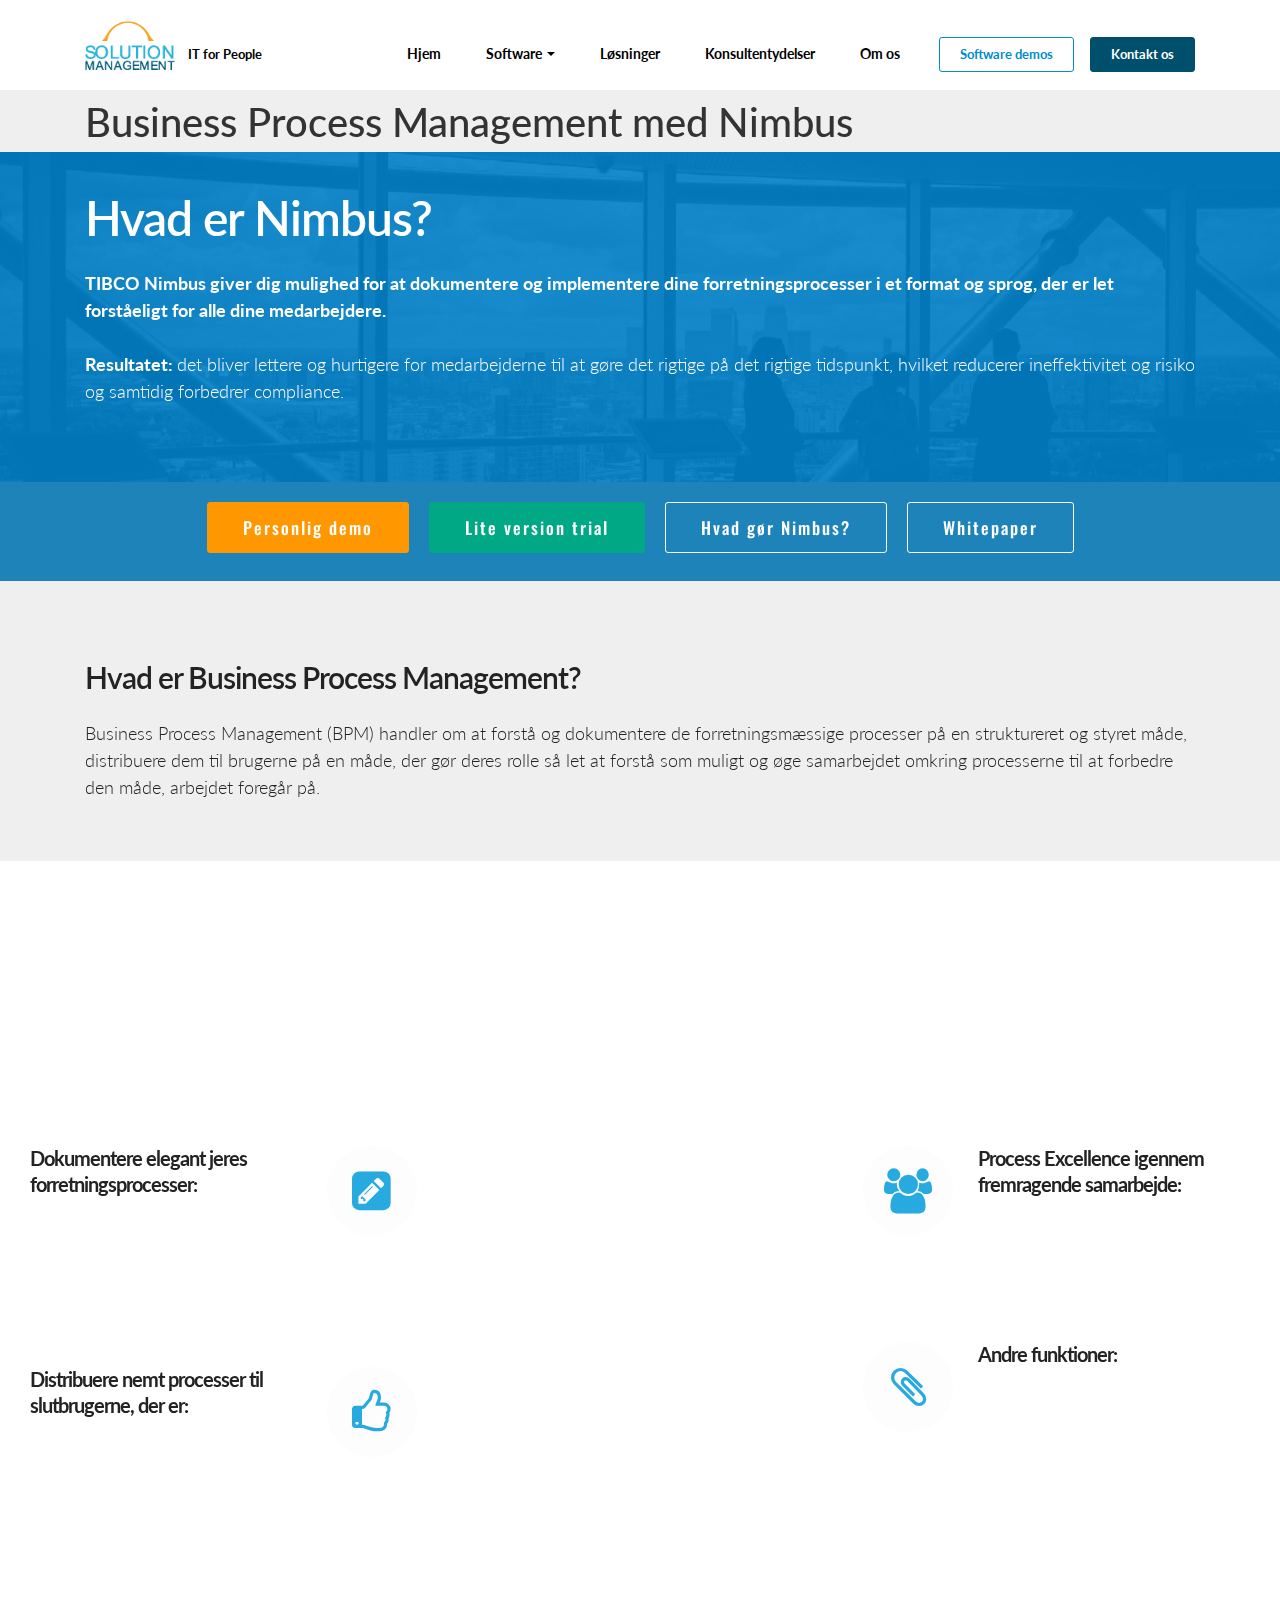
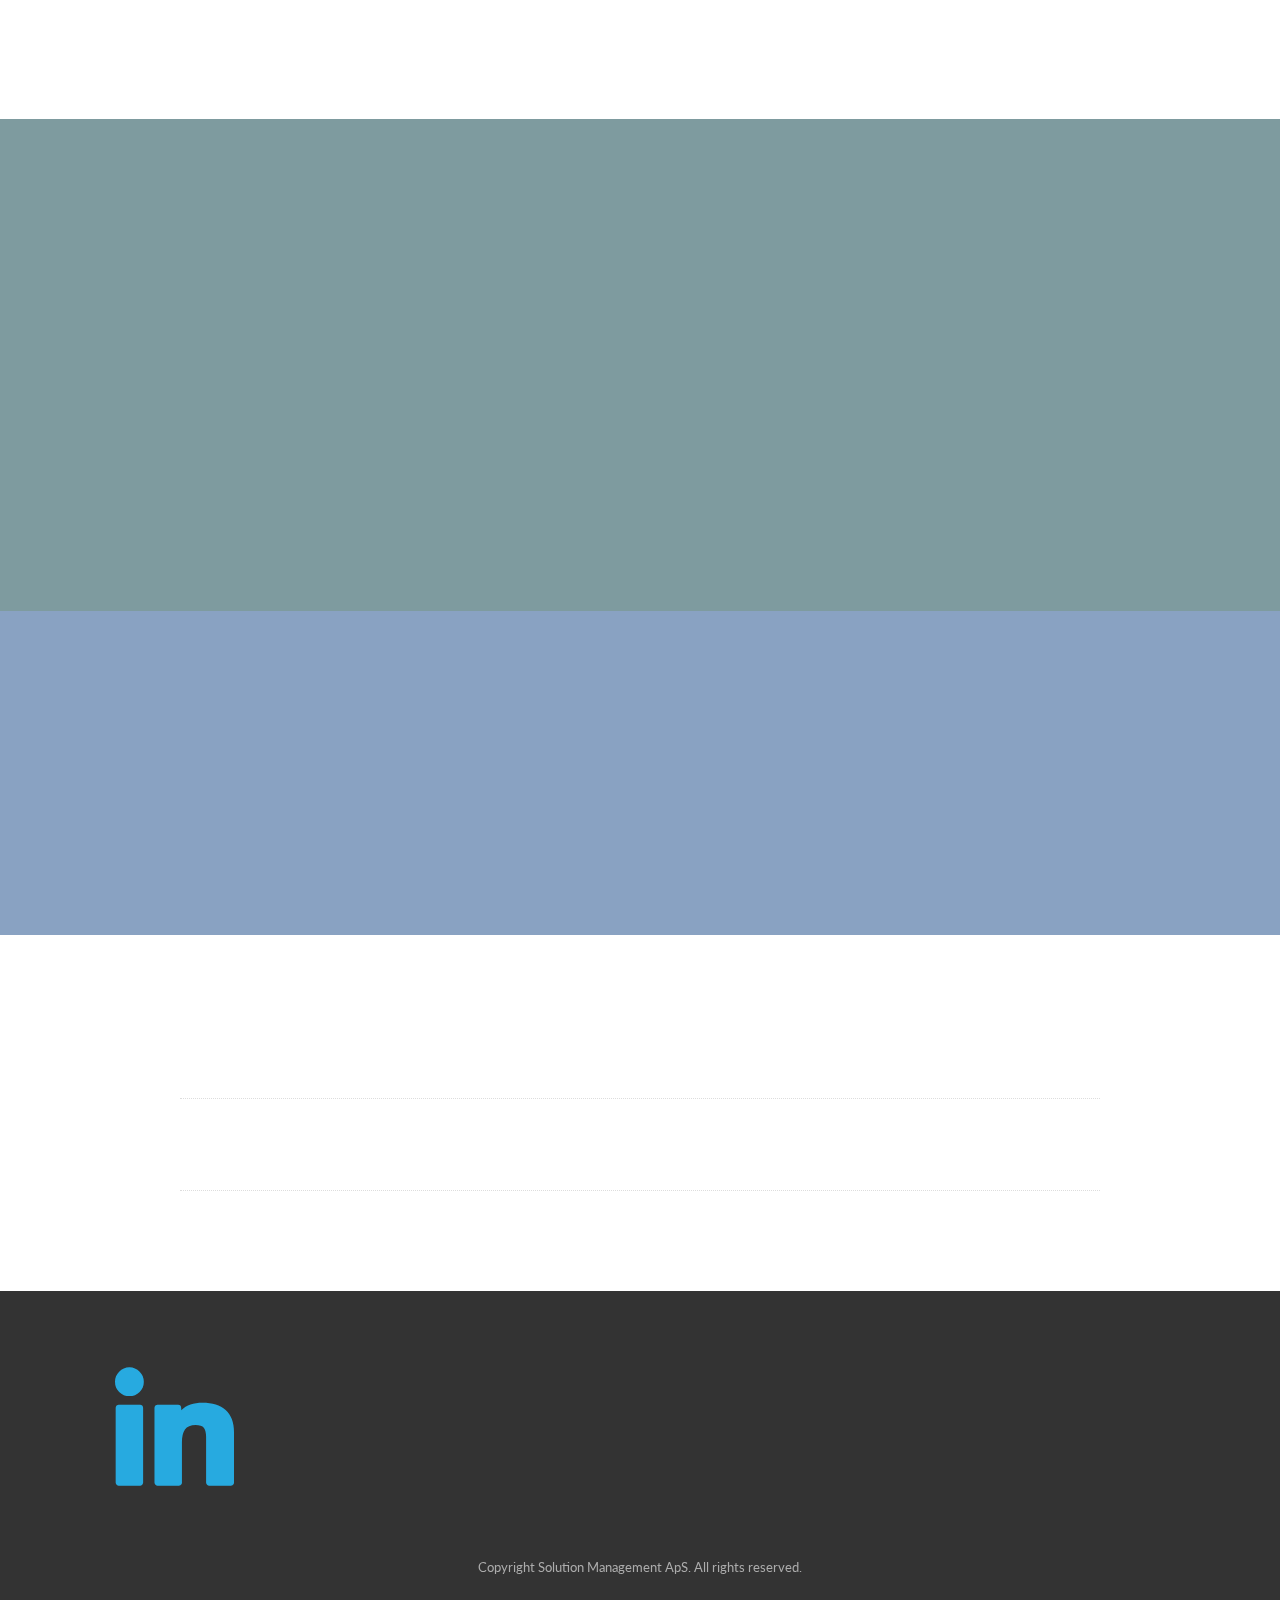
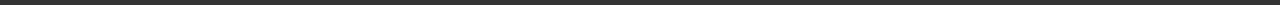
<file: nimbus.html>
<!DOCTYPE html>
<html>
<head>
  <!-- Site made with Mobirise Website Builder v3.12.1, https://mobirise.com -->
  <meta charset="UTF-8">
  <meta http-equiv="X-UA-Compatible" content="IE=edge">
  <meta name="generator" content="Mobirise v3.12.1, mobirise.com">
  <meta name="viewport" content="width=device-width, initial-scale=1">
  <link rel="shortcut icon" href="assets/images/solution-management-aps-230x128.png" type="image/x-icon">
  <meta name="description" content="">
  <title>Nimbus</title>
  <link rel="stylesheet" href="https://fonts.googleapis.com/css?family=Lora:400,700,400italic,700italic&amp;subset=latin">
  <link rel="stylesheet" href="https://fonts.googleapis.com/css?family=Montserrat:400,700">
  <link rel="stylesheet" href="https://fonts.googleapis.com/css?family=Raleway:100,100i,200,200i,300,300i,400,400i,500,500i,600,600i,700,700i,800,800i,900,900i">
  <link rel="stylesheet" href="assets/bootstrap-material-design-font/css/material.css">
  <link rel="stylesheet" href="assets/font-awesome/css/font-awesome.min.css">
  <link rel="stylesheet" href="assets/tether/tether.min.css">
  <link rel="stylesheet" href="assets/bootstrap/css/bootstrap.min.css">
  <link rel="stylesheet" href="assets/animate.css/animate.min.css">
  <link rel="stylesheet" href="assets/dropdown/css/style.css">
  <link rel="stylesheet" href="assets/socicon/css/styles.css">
  <link rel="stylesheet" href="assets/theme/css/style.css">
  <link rel="stylesheet" href="assets/mobirise3-blocks-plugin/css/style.css">
  <link rel="stylesheet" href="assets/mobirise/css/mbr-additional.css" type="text/css">
  
  
  
</head>
<body>
<section id="ext_menu-c0">

    <nav class="navbar navbar-dropdown navbar-fixed-top">
        <div class="container">

            <div class="mbr-table">
                <div class="mbr-table-cell">

                    <div class="navbar-brand">
                        <a href="https://mobirise.com" class="navbar-logo"><img src="assets/images/solution-management-aps-230x128.png" alt="Solution Management ApS" title="Solution Management ApS"></a>
                        <a class="navbar-caption text-black" href="index.html"><br>IT for People</a>
                    </div>

                </div>
                <div class="mbr-table-cell">

                    <button class="navbar-toggler pull-xs-right hidden-md-up" type="button" data-toggle="collapse" data-target="#exCollapsingNavbar">
                        <div class="hamburger-icon"></div>
                    </button>

                    <ul class="nav-dropdown collapse pull-xs-right nav navbar-nav navbar-toggleable-sm" id="exCollapsingNavbar"><li class="nav-item dropdown"><a class="nav-link link" href="index.html">Hjem</a></li><li class="nav-item dropdown open"><a class="nav-link link dropdown-toggle" href="index.html#features3-f" data-toggle="dropdown-submenu" aria-expanded="true">Software</a><div class="dropdown-menu"><div class="dropdown open"><a class="dropdown-item dropdown-toggle" href="m-files.html" data-toggle="dropdown-submenu" aria-expanded="true">M-Files</a><div class="dropdown-menu dropdown-submenu"><a class="dropdown-item" href="m-files.html">Nem Dokumenthåndtering</a><a class="dropdown-item" href="#">Elektronisk Sags- og Dokumenthåndtering (ESDH)</a><a class="dropdown-item" href="#">EIM</a><a class="dropdown-item" href="#">Find idn information hurtigere</a></div></div><a class="dropdown-item" href="nimbus.html">TIBCO Nimbus<br></a><a class="dropdown-item" href="intrexx.html">Intrexx<br></a></div></li><li class="nav-item dropdown"><a class="nav-link link" href="losninger.html">Løsninger</a></li><li class="nav-item"><a class="nav-link link" href="konsulentydelser.html">Konsultentydelser</a></li><li class="nav-item"><a class="nav-link link" href="kontakt-os.html#om-os">Om os</a></li><li class="nav-item nav-btn"><a class="nav-link btn btn-primary-outline btn-primary" href="software-demos">Software demos</a></li><li class="nav-item nav-btn"><a class="nav-link btn btn-info" href="kontakt-os.html">Kontakt os</a></li></ul>
                    <button hidden="" class="navbar-toggler navbar-close" type="button" data-toggle="collapse" data-target="#exCollapsingNavbar">
                        <div class="close-icon"></div>
                    </button>

                </div>
            </div>

        </div>
    </nav>

</section>

<section class="engine"><a rel="external" href="https://mobirise.com">Web Page Maker</a></section><div id="msg-box2-b1" custom-code="true" class="mbr-after-navbar"><section class="mbr-info mbr-section mbr-section-md-padding mbr-after-navbar" style="background-color: rgb(239, 239, 239); padding-bottom: 0px; padding-top: 100px !important;">
    
    <div class="container">
        <div class="row">
            <div class="mbr-table-md-up">
              <div class="mbr-table-cell mbr-right-padding-md-up col-md-8 text-xs-center text-md-left">
                  <h1>Business Process Management med Nimbus</h1>
              </div>
              
            </div>

        </div>
    </div>
</section></div>

<div id="msg-box7-b3" custom-code="true"><section class="mbr-section mbr-parallax-background" style="background-image: url(assets/images/mbr-1-2000x1333.jpg); padding-top: 40px; padding-bottom: 40px;">

    <div class="mbr-overlay" style="opacity: 0.9; background-color: rgb(0,128,200);">
    </div>
    <div class="container">
        <div class="row">
            <div class="mbr-table-md-up">

              

              <div class="mbr-table-cell col-md-5 text-xs-center text-md-right content-size">
                  <h1 class="mbr-section-title display-2 mbr-editable-content" style="text-align: left;">Hvad er Nimbus?</h1>
                  <div class="lead">

                    <p class="mbr-editable-content"><strong>TIBCO Nimbus giver dig mulighed for at dokumentere og implementere dine forretningsprocesser i et format og sprog, der er let forståeligt for alle dine medarbejdere.</strong><br><br><strong>Resultatet: </strong>det bliver lettere og hurtigere for medarbejderne til at gøre det rigtige på det rigtige tidspunkt, hvilket reducerer ineffektivitet og risiko og samtidig forbedrer compliance.<br></p>

                  </div>

                  
              </div>


              


              <div class="mbr-table-cell mbr-left-padding-md-up mbr-valign-top col-md-7 image-size" style="width: 50%; display: none;">
                  <div class="mbr-figure"><iframe width="500" height="280" src="https://www.youtube.com/embed/QuNgPhiZcX8" frameborder="0" allowfullscreen=""></iframe></div>
              </div>

            </div>
        </div>
    </div>

</section></div>

<section class="mbr-section mbr-section__container" id="buttons1-b4" style="background-color: rgb(30, 131, 184); padding-top: 20px; padding-bottom: 20px;">

    <div class="container">
        <div class="row">
            <div class="col-xs-12">
                <div class="text-xs-center"><a class="btn btn-warning" href="#video1">Personlig demo</a> <a class="btn btn-success" href="nimbus.html#msg-box1-en">Lite version trial</a>  <a class="btn btn-white-outline btn-white" href="nimbus.html#extFeatures8-b5">Hvad gør Nimbus?</a> <a class="btn btn-white-outline btn-white" href="#upn">Whitepaper</a>  </div>
            </div>
        </div>
    </div>

</section>

<section class="mbr-section article mbr-section__container" id="content1-be" style="background-color: rgb(239, 239, 239); padding-top: 80px; padding-bottom: 60px;">

    <div class="container">
        <div class="row">
            <div class="col-xs-12 lead"><h2>Hvad er Business Process Management?</h2><p>Business Process Management (BPM) handler om at forstå og dokumentere de forretningsmæssige processer på en struktureret og styret måde, distribuere dem til brugerne på en måde, der gør deres rolle så let at forstå som muligt og øge samarbejdet omkring processerne til at forbedre den måde, arbejdet foregår på.</p></div>
        </div>
    </div>

</section>

<section class="mbr-cards features6 icons mbr-section" id="extFeatures8-b5" style="background-color: rgb(255, 255, 255); padding-top: 80px; padding-bottom: 40px;">

    

    <div class="mbr-section mbr-section-nopadding">
        <div class="container">
            <div class="row">
                <div class="col-xs-12 text-xs-center">

                    <h3 class="mbr-section-title display-2">Hvad gør Nimbus?</h3>

                    <small class="mbr-section-subtitle"><br><strong>TIBCO Nimbus Enterprise er et BPM software produkt, som vi distribuerer i de nordiske og baltiske lande. Det er fokuseret på forretningen, bruger venlighed og på at hjælpe hver medarbejder til at forstå deres rolle og skabe succes for sig selv og virksomheden.</strong><br></small>

                </div>
            </div>
        </div>
    </div>


    <div class="icon-features">
        <div class="features6-container container">
            <div class="features-left col-xl-4">

                <div class="features-box">
                    <div class="content">

                        <div class="feature-title">Dokumentere elegant jeres forretningsprocesser:</div>

                        <small class="feature-subtitle"></small>

                        <p class="description">- Nem kortlægning<br>- Koordineret, veldrevet kortlægning<br>- Direkte dokumentering i workshops<br>-&nbsp;Arbejde online, direkte i browseren</p>

                    </div>

                    <div class="icon-right"><span class="fa fa-pencil-square mbr-iconfont-features6" style="color: rgb(39, 170, 224);"></span></div>

                </div>

                <div class="features-box last">
                    <div class="content">

                        <div class="feature-title">Distribuere nemt processer til slutbrugerne, der er:</div>

                        <small class="feature-subtitle"></small>

                        <p class="description">- Let at forstå<br>- Rolle baseret<br>- Både funktionelt og End-To-End-processer<br>- Præsenteret gennem en individuel Portal<br></p>

                    </div>
                    <div class="icon-right"><span class="fa fa-thumbs-o-up mbr-iconfont-features6" style="color: rgb(39, 170, 224);"></span></div>

                </div>

            </div>


            <div class="col-xl-4 image"><img src="assets/images/upn-800x800.png" class="central-image"></div>


            <div class="features-right col-xl-4">

                <div class="features-box">

                    <div class="icon-left"><span class="fa fa-group mbr-iconfont-features6" style="color: rgb(39, 170, 224);"></span></div>

                    <div class="content">

                        <div class="feature-title">Process Excellence igennem fremragende samarbejde:</div>

                        <small class="feature-subtitle"></small>

                        <p class="description">- Feedback og ændringsanmodninger<br>- Omkostningsberegning af processer<br>- Scenarier til "What if" ændringer<br></p>

                    </div>
                </div>

                <div class="features-box last">

                    <div class="icon-left"><span class="fa fa-paperclip mbr-iconfont-features6" style="color: rgb(39, 170, 224);"></span></div>

                    <div class="content">

                        <div class="feature-title">Andre funktioner:</div>

                        <small class="feature-subtitle"></small>

                        <p class="description"></p><p>- Versionshåndtering<br>- Indbygget dokument register<br>- Integrerer med eksterne DMS og andre systemer<br>- Links til dokumenter, transaktionssystemer eller webadresser<br>- Compliance (GRC , ISO, Audit)<br></p><p></p>

                    </div>
                </div>

            </div>
        </div>
    </div>
</section>

<section class="mbr-section mbr-section__container" id="buttons1-b6" style="background-color: rgb(255, 255, 255); padding-top: 0px; padding-bottom: 40px;">

    <div class="container">
        <div class="row">
            <div class="col-xs-12">
                <div class="text-xs-center"><a class="btn btn-warning" href="#video1">Personlig demo</a> <a class="btn btn-success" href="nimbus.html#msg-box1-en">Lite version trial</a>  <a class="btn btn-info-outline btn-info" href="#upn">Whitepaper</a>  </div>
            </div>
        </div>
    </div>

</section>

<div id="custom-html-bd" custom-code="true"><section id="upn"></section></div>

<section class="mbr-section" id="msg-box5-b8" style="background-color: rgb(126, 155, 159); padding-top: 120px; padding-bottom: 40px;">

    
    <div class="container">
        <div class="row">
            <div class="mbr-table-md-up">

              

              <div class="mbr-table-cell col-md-5 text-xs-center text-md-right content-size">
                  <h3 class="mbr-section-title display-2">Whitepaper:<br><span style="font-weight: normal;">Universal Process Notation</span></h3>
                  <div class="lead">

                    <p><strong>A simple solution for complex process diagrams</strong><br></p>

                  </div>

                  <div><a class="btn btn-info" href="https://www.tibco.com/sites/default/files/resources/wp-nimbus-universal-process-notation.pdf" target="_blank">Download PDF</a> <a class="btn btn-warning" href="#form">Få personlig demo</a></div>
              </div>


              


              <div class="mbr-table-cell mbr-left-padding-md-up mbr-valign-top col-md-7 image-size" style="width: 45%;">
                  <div class="mbr-figure"><img src="assets/images/upn-ipad-1400x1050.jpg"></div>
              </div>

            </div>
        </div>
    </div>

</section>

<section class="mbr-info mbr-info-extra mbr-section mbr-section-md-padding mbr-parallax-background" id="msg-box1-en" style="background-image: url(assets/images/slide-background-blue-2000x1125.png); padding-top: 120px; padding-bottom: 60px;">

    <div class="mbr-overlay" style="opacity: 0.5; background-color: rgb(19, 69, 133);">
    </div>
    <div class="container">
        <div class="row">


            


            <div class="mbr-table-md-up">
                <div class="mbr-table-cell mbr-right-padding-md-up col-md-8 text-xs-center text-md-left">
                    
                    <h3 class="mbr-info-title mbr-section-title display-2"><span style="font-weight: normal;">Prøv en Lite version:</span><br>TIBCO Nimbus Maps</h3>
                </div>

                <div class="mbr-table-cell col-md-4">
                    <div class="text-xs-center"><a class="btn btn-success" href="https://www.tibco.com/products/tibco-nimbus-maps" target="_blank"><strong>Prøv Nimbus Maps<br>(opens in New Window)</strong></a> <a class="btn btn-warning" href="#form" target="_blank"><strong>Få en personlig demo</strong></a></div>
                </div>
            </div>


        </div>
    </div>
</section>

<div id="custom-html-el" custom-code="true"><div id="form"></div></div>

<div id="custom-html-em" custom-code="true"><section class="mbr-section--bg-adapted mbr-section--relative extTabs1" style="background-color: rgb(255, 255, 255);">
    <div class="elements-content" style="padding-top: 100px; padding-bottom: 100px;">
        
        <div class="container">
            <div class="row">
                <div class="col-md-10 col-md-offset-1">

                    <div class="clearfix"></div>
                    <ul class="nav nav-tabs mbr-editable-content" role="tablist"><li class="nav-item" style="display: inline-block;"><a class="nav-link active" role="tab" data-toggle="tab" href="#tab1extTabs1-dh" aria-expanded="false">Personlig demo</a></li><li class="nav-item" style="display: inline-block;"><a class="nav-link" role="tab" data-toggle="tab" href="#tab2extTabs1-dh">Kontakt os</a></li><li class="nav-item" style="display: none;"><a class="nav-link" role="tab" data-toggle="tab" href="#tab3extTabs1-dh" aria-expanded="true">Kontakt os</a></li><li class="nav-item" style="display: none;"><a class="nav-link" role="tab" data-toggle="tab" href="#tab4extTabs1-dh">Awesome</a></li><li class="nav-item" style="display: none;"><a class="nav-link" role="tab" data-toggle="tab" href="#tab5extTabs1-dh">Amazing</a></li><li class="nav-item" style="display: none;"><a class="nav-link" role="tab" data-toggle="tab" href="#tab6extTabs1-dh">Beautiful</a></li></ul>

                    <div class="tab-content noScroll">
                        <div id="tab1extTabs1-dh" class="tab-pane in active" role="tabpanel">
                            <h3 class="mbr-editable-content"> </h3>
                            <div class="row">
                                <div class="col-md-12">
                                    <script type="text/javascript" src="https://solman.mautic.net/form/generate.js?id=9"></script>
                                </div>
                            </div>
                        </div>

                        <div id="tab2extTabs1-dh" class="tab-pane" role="tabpanel">
                            <h3 class="mbr-editable-content"> </h3>
                            <div class="row">
                                <div class="col-md-12">
                                    <script type="text/javascript" src="https://solman.mautic.net/form/generate.js?id=8"></script>
                                </div>
                            </div>
                        </div>

                        <div id="tab3extTabs1-dh" class="tab-pane" role="tabpanel">
                            <h3 class="mbr-editable-content"> </h3>
                            <div class="row">
                                <div class="col-md-12">
                                    <script type="text/javascript" src="https://solman.mautic.net/form/generate.js?id=8"></script>
                                </div>
                            </div>
                        </div>

                        <div id="tab4extTabs1-dh" class="tab-pane" role="tabpanel">
                            <h3 class="mbr-editable-content">Tab heading 4</h3>
                            <div class="row">
                                <div class="col-md-12">
                                    <p class="mbr-editable-content">Lorem ipsum dolor sit amet, consectetur adipiscing elit. Pellentesque quis quam in risus pulvinar ultrices eget non sem. Vestibulum ante ipsum primis in faucibus orci luctus et ultrices posuere cubilia Curae proin accumsan odio.</p>
                                </div>
                            </div>
                        </div>

                        <div id="tab5extTabs1-dh" class="tab-pane" role="tabpanel">
                            <h3 class="mbr-editable-content">Tab heading 5</h3>
                            <div class="row">
                                <div class="col-md-12">
                                    <p class="mbr-editable-content">Lorem ipsum dolor sit amet, consectetur adipiscing elit. Pellentesque quis quam in risus pulvinar ultrices eget non sem. Vestibulum ante ipsum primis in faucibus orci luctus et ultrices posuere cubilia Curae proin accumsan odio.</p>
                                </div>
                            </div>
                        </div>

                        <div id="tab6extTabs1-dh" class="tab-pane" role="tabpanel">
                            <h3 class="mbr-editable-content">Tab heading 6</h3>
                            <div class="row">
                                <div class="col-md-12">
                                    <p class="mbr-editable-content">Lorem ipsum dolor sit amet, consectetur adipiscing elit. Pellentesque quis quam in risus pulvinar ultrices eget non sem. Vestibulum ante ipsum primis in faucibus orci luctus et ultrices posuere cubilia Curae proin accumsan odio.</p>
                                </div>
                            </div>
                        </div>
                    </div>
                </div>
            </div>
        </div>
    </div>
</section></div>

<section class="mbr-section mbr-section-md-padding mbr-footer footer1" id="contacts1-bz" style="background-color: rgb(51, 51, 51); padding-top: 60px; padding-bottom: 0px;">
    
    <div class="container">
        <div class="row">
            <div class="mbr-footer-content col-xs-12 col-md-3">
                <div><span class="socicon socicon-linkedin mbr-iconfont mbr-iconfont-contacts1" style="color: rgb(39, 170, 224);"></span></div>
            </div>
            <div class="mbr-footer-content col-xs-12 col-md-3">
                <p><span style="line-height: 1.5;">Solution Management ApS</span><br>Ring +45 2141 6100<br>sales@solutionmanagement.eu<br></p>
            </div>
            <div class="mbr-footer-content col-xs-12 col-md-3">
                <p><span style="line-height: 1.5;">Arne Jacobsens Allé 7</span><br>2300 Copenhagen S<br>Denmark<br>VAT no. 32832792 (DK32832792)</p>
            </div>
            <div class="mbr-footer-content col-xs-12 col-md-3">
                <p>Sitemap<br>LinkedIn<br>Til vores Blog<br>M-Files.com<br>TIBCO.com<br></p>
            </div>

        </div>
    </div>
</section>

<footer class="mbr-small-footer mbr-section mbr-section-nopadding" id="footer1-b2" style="background-color: rgb(51, 51, 51); padding-top: 1.75rem; padding-bottom: 1.75rem;">
    
    <div class="container">
        <p class="text-xs-center">Copyright Solution Management ApS. All rights reserved.</p>
    </div>
</footer>


  <script src="assets/web/assets/jquery/jquery.min.js"></script>
  <script src="assets/tether/tether.min.js"></script>
  <script src="assets/bootstrap/js/bootstrap.min.js"></script>
  <script src="assets/smooth-scroll/smooth-scroll.js"></script>
  <script src="assets/viewport-checker/jquery.viewportchecker.js"></script>
  <script src="assets/jarallax/jarallax.js"></script>
  <script src="assets/dropdown/js/script.min.js"></script>
  <script src="assets/touch-swipe/jquery.touch-swipe.min.js"></script>
  <script src="assets/theme/js/script.js"></script>
  <script src="assets/mobirise3-blocks-plugin/js/script.js"></script>
  
  
  <input name="animation" type="hidden">
   <div id="scrollToTop" class="scrollToTop mbr-arrow-up"><a style="text-align: center;"><i class="mbr-arrow-up-icon"></i></a></div>
  </body>
</html>
</file>
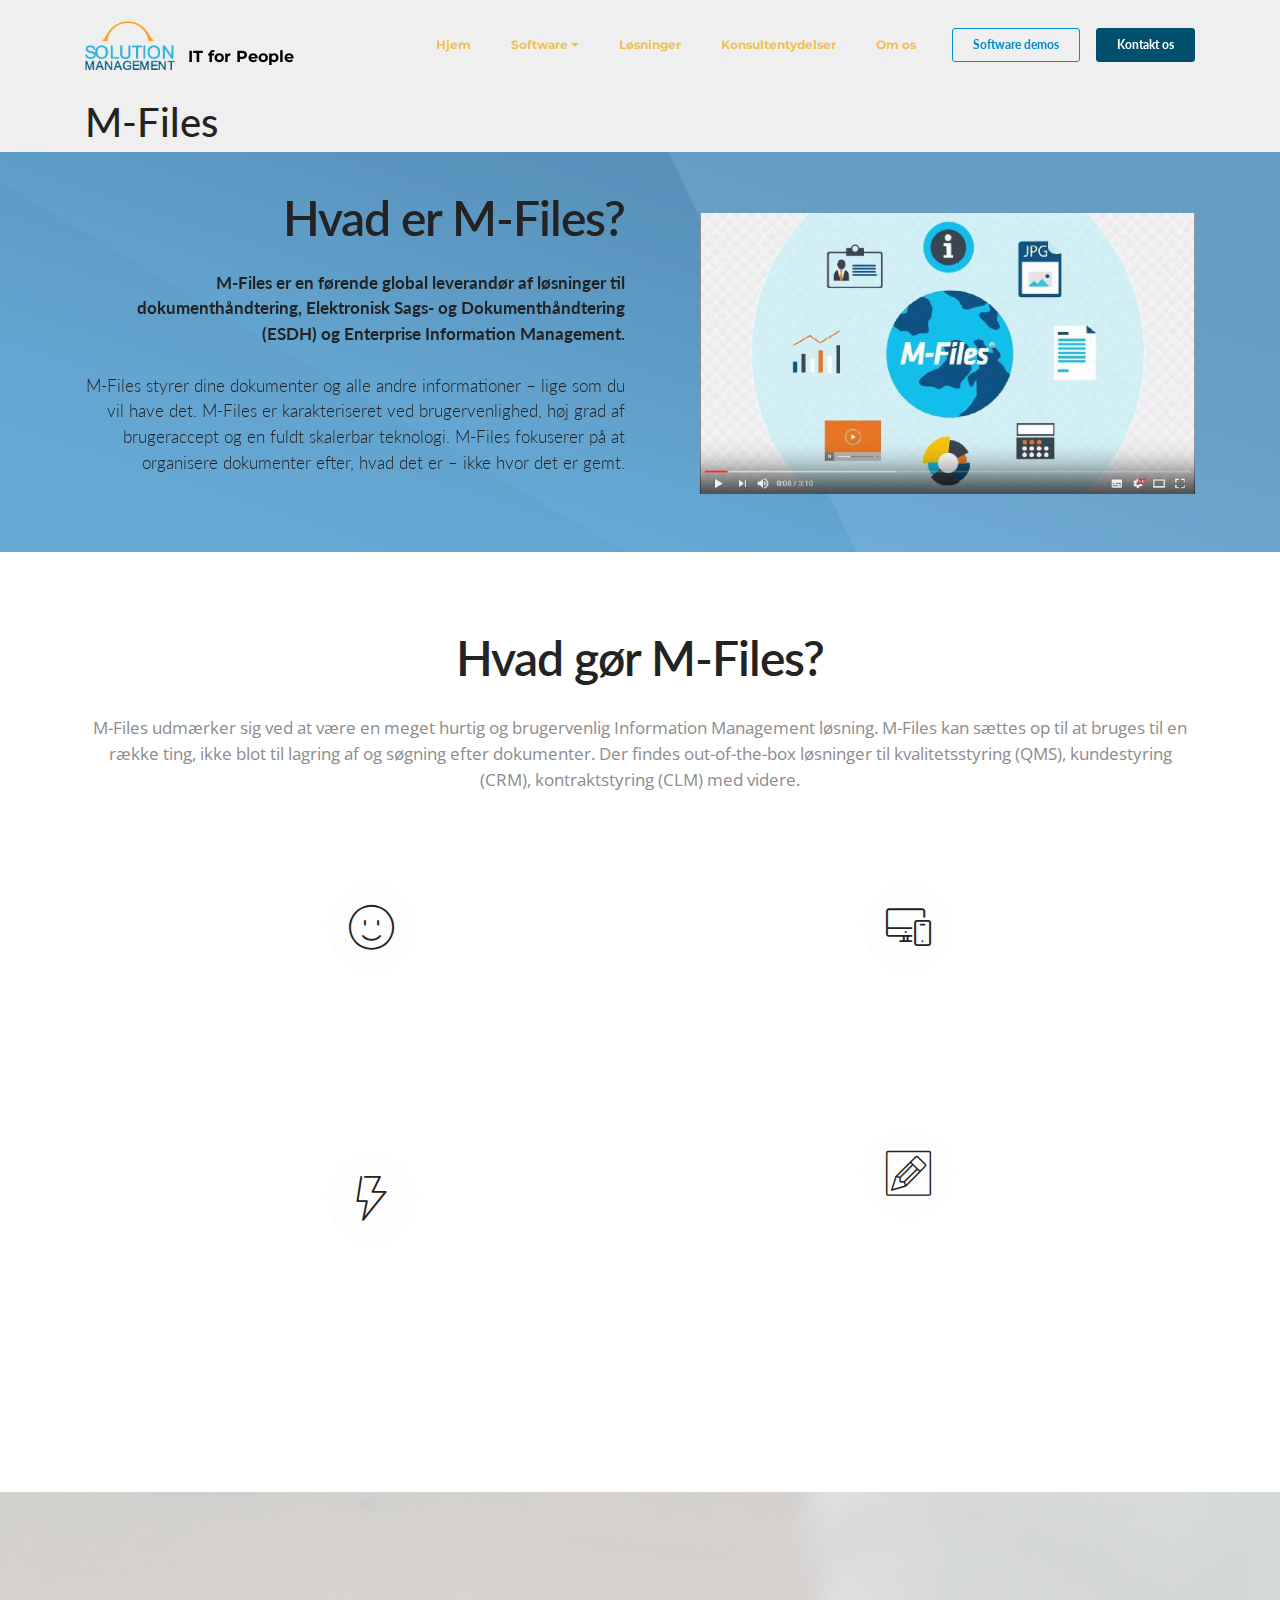
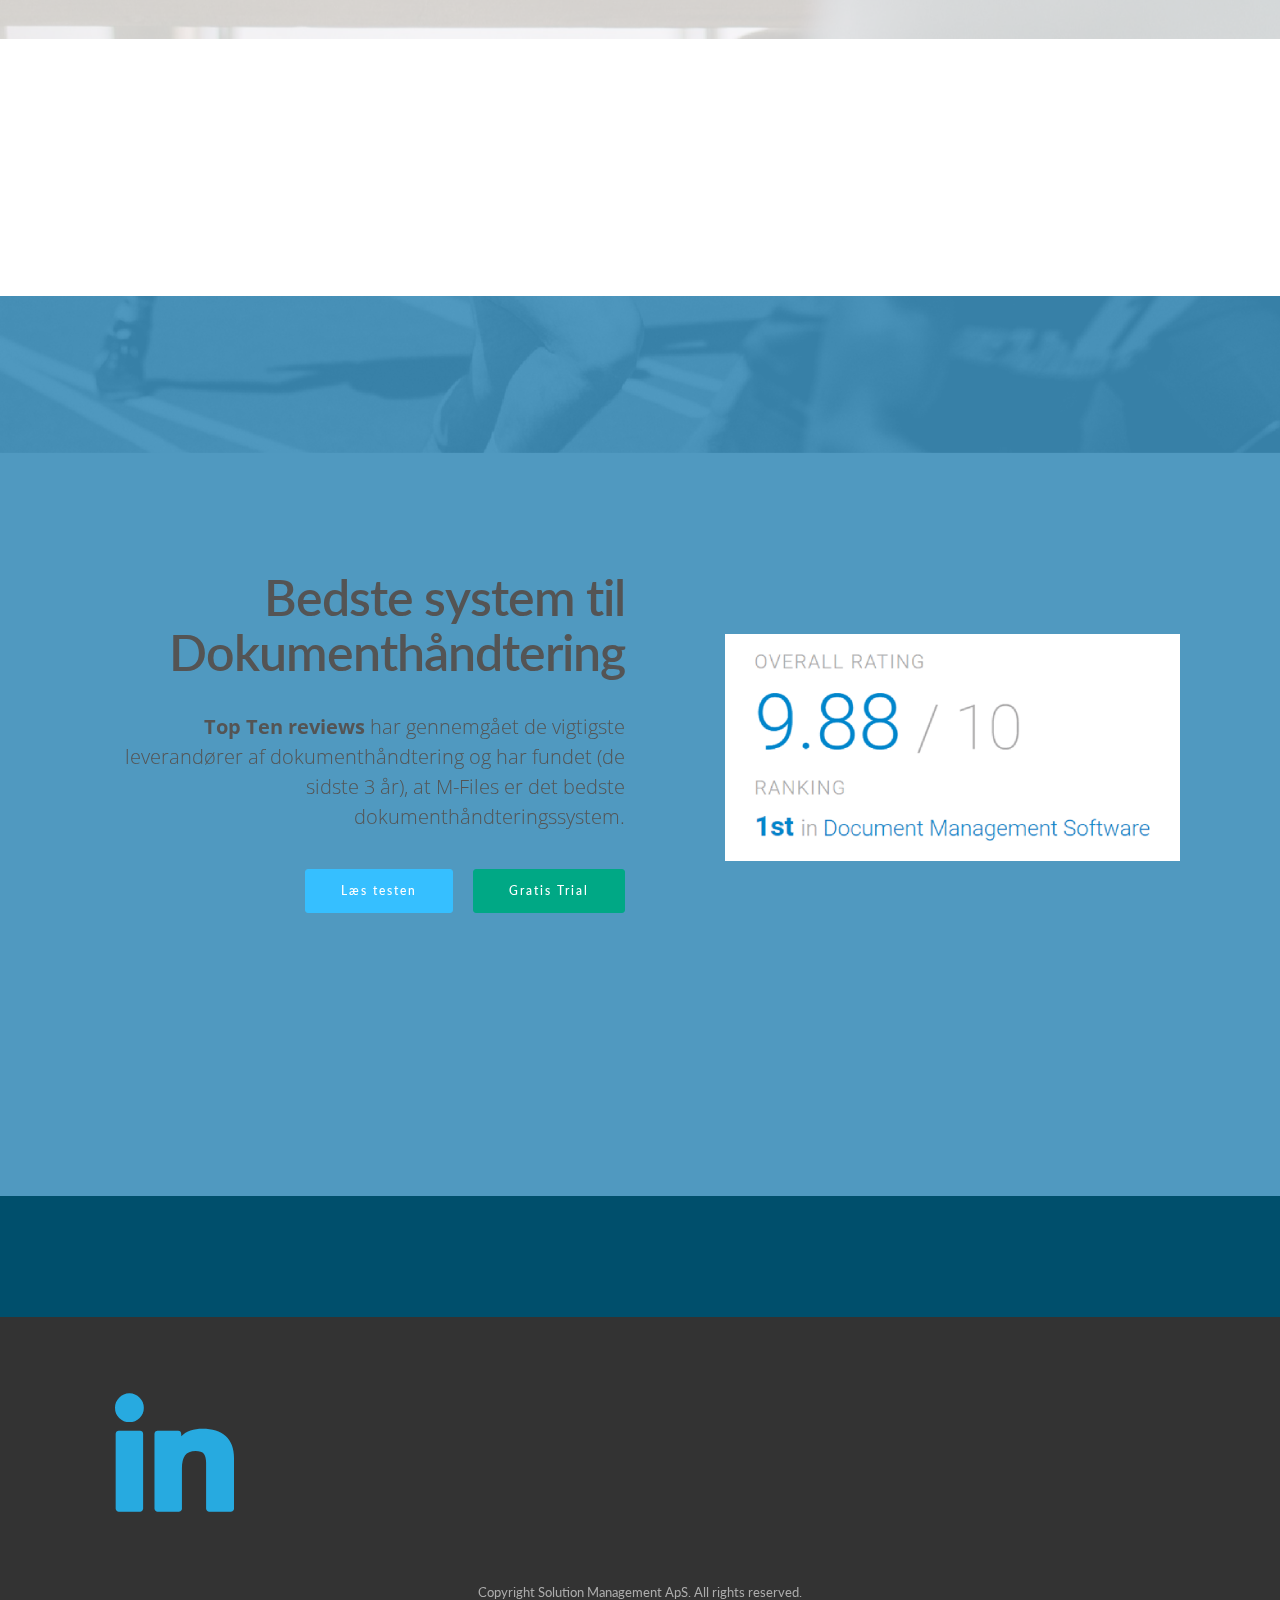
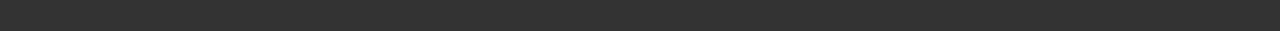
<file: old-m-files.html>
<!DOCTYPE html>
<html>
<head>
  <!-- Site made with Mobirise Website Builder v3.12.1, https://mobirise.com -->
  <meta charset="UTF-8">
  <meta http-equiv="X-UA-Compatible" content="IE=edge">
  <meta name="generator" content="Mobirise v3.12.1, mobirise.com">
  <meta name="viewport" content="width=device-width, initial-scale=1">
  <link rel="shortcut icon" href="assets/images/solution-management-aps-230x128.png" type="image/x-icon">
  <meta name="description" content="">
  <title>M-Files</title>
  <link rel="stylesheet" href="https://fonts.googleapis.com/css?family=Lora:400,700,400italic,700italic&amp;subset=latin">
  <link rel="stylesheet" href="https://fonts.googleapis.com/css?family=Montserrat:400,700">
  <link rel="stylesheet" href="https://fonts.googleapis.com/css?family=Raleway:100,100i,200,200i,300,300i,400,400i,500,500i,600,600i,700,700i,800,800i,900,900i">
  <link rel="stylesheet" href="assets/bootstrap-material-design-font/css/material.css">
  <link rel="stylesheet" href="assets/web/assets/mobirise-icons/mobirise-icons.css">
  <link rel="stylesheet" href="assets/et-line-font-plugin/style.css">
  <link rel="stylesheet" href="assets/tether/tether.min.css">
  <link rel="stylesheet" href="assets/bootstrap/css/bootstrap.min.css">
  <link rel="stylesheet" href="assets/animate.css/animate.min.css">
  <link rel="stylesheet" href="assets/dropdown/css/style.css">
  <link rel="stylesheet" href="assets/socicon/css/styles.css">
  <link rel="stylesheet" href="assets/theme/css/style.css">
  <link rel="stylesheet" href="assets/mobirise3-blocks-plugin/css/style.css">
  <link rel="stylesheet" href="assets/mobirise/css/mbr-additional.css" type="text/css">
  
  
  
</head>
<body>
<section id="ext_menu-42">

    <nav class="navbar navbar-dropdown navbar-fixed-top">
        <div class="container">

            <div class="mbr-table">
                <div class="mbr-table-cell">

                    <div class="navbar-brand">
                        <a href="https://mobirise.com" class="navbar-logo"><img src="assets/images/solution-management-aps-230x128.png" alt="Solution Management ApS" title="Solution Management ApS"></a>
                        <a class="navbar-caption text-black" href="https://mobirise.com"><br>IT for People</a>
                    </div>

                </div>
                <div class="mbr-table-cell">

                    <button class="navbar-toggler pull-xs-right hidden-md-up" type="button" data-toggle="collapse" data-target="#exCollapsingNavbar">
                        <div class="hamburger-icon"></div>
                    </button>

                    <ul class="nav-dropdown collapse pull-xs-right nav navbar-nav navbar-toggleable-sm" id="exCollapsingNavbar"><li class="nav-item dropdown"><a class="nav-link link" href="index.html">Hjem</a></li><li class="nav-item dropdown open"><a class="nav-link link dropdown-toggle" href="index.html#features3-f" data-toggle="dropdown-submenu" aria-expanded="true">Software</a><div class="dropdown-menu"><div class="dropdown open"><a class="dropdown-item dropdown-toggle" href="m-files.html" data-toggle="dropdown-submenu" aria-expanded="true">M-Files</a><div class="dropdown-menu dropdown-submenu"><a class="dropdown-item" href="m-files.html#dokument">Nem Dokumenthåndtering</a><a class="dropdown-item" href="#">Elektronisk Sags- og Dokumenthåndtering (ESDH)</a><a class="dropdown-item" href="#">EIM</a><a class="dropdown-item" href="#">Find idn information hurtigere</a></div></div><a class="dropdown-item" href="nimbus.html">TIBCO Nimbus<br></a><a class="dropdown-item" href="intrexx.html">Intrexx<br></a></div></li><li class="nav-item dropdown"><a class="nav-link link" href="https://mobirise.com/">Løsninger</a></li><li class="nav-item"><a class="nav-link link" href="https://mobirise.com/">Konsultentydelser</a></li><li class="nav-item"><a class="nav-link link" href="https://mobirise.com/">Om os</a></li><li class="nav-item nav-btn"><a class="nav-link btn btn-primary-outline btn-primary" href="https://mobirise.com/">Software demos</a></li><li class="nav-item nav-btn"><a class="nav-link btn btn-info" href="#form">Kontakt os</a></li></ul>
                    <button hidden="" class="navbar-toggler navbar-close" type="button" data-toggle="collapse" data-target="#exCollapsingNavbar">
                        <div class="close-icon"></div>
                    </button>

                </div>
            </div>

        </div>
    </nav>

</section>

<section class="engine"><a rel="external" href="https://mobirise.com">https://mobirise.com/</a></section><div id="msg-box2-2v" custom-code="true" class="mbr-after-navbar"><section class="mbr-info mbr-section mbr-section-md-padding mbr-after-navbar" style="background-color: rgb(239, 239, 239); padding-bottom: 0px; padding-top: 100px !important;">
    
    <div class="container">
        <div class="row">
            <div class="mbr-table-md-up">
              <div class="mbr-table-cell mbr-right-padding-md-up col-md-8 text-xs-center text-md-left">
                  <h1>M-Files</h1>
              </div>
              
            </div>

        </div>
    </div>
</section></div>

<section class="mbr-section mbr-parallax-background" id="msg-box7-47" style="background-image: url(assets/images/slide-background-blue-2000x1125.png); padding-top: 40px; padding-bottom: 40px;">

    <div class="mbr-overlay" style="opacity: 0.4; background-color: rgb(77, 132, 194);">
    </div>
    <div class="container">
        <div class="row">
            <div class="mbr-table-md-up">

              

              <div class="mbr-table-cell col-md-5 text-xs-center text-md-right content-size">
                  <h3 class="mbr-section-title display-2">Hvad er M-Files?</h3>
                  <div class="lead">

                    <p><strong>M-Files er en førende global leverandør af løsninger til dokumenthåndtering, Elektronisk Sags- og Dokumenthåndtering (ESDH) og Enterprise Information Management.</strong><br><br>M-Files styrer dine dokumenter og alle andre informationer – lige som du vil have det. M-Files er karakteriseret ved brugervenlighed, høj grad af brugeraccept og en fuldt skalerbar teknologi. M-Files fokuserer på at organisere dokumenter efter, hvad det er – ikke hvor det er gemt.<br></p>

                  </div>

                  
              </div>


              


              <div class="mbr-table-cell mbr-left-padding-md-up mbr-valign-top col-md-7 image-size" style="width: 50%;">
                  <div class="mbr-figure"><a href="https://youtu.be/QuNgPhiZcX8"><img src="assets/images/m-files-overview-1400x793.jpg"></a></div>
              </div>

            </div>
        </div>
    </div>

</section>

<section class="mbr-cards features6 icons mbr-section" id="extFeatures8-29" style="background-color: rgb(255, 255, 255); padding-top: 80px; padding-bottom: 40px;">

    

    <div class="mbr-section mbr-section-nopadding">
        <div class="container">
            <div class="row">
                <div class="col-xs-12 text-xs-center">

                    <h3 class="mbr-section-title display-2">Hvad gør M-Files?</h3>

                    <small class="mbr-section-subtitle"><br>M-Files udmærker sig ved at være en meget hurtig og brugervenlig Information Management løsning. M-Files kan sættes op til at bruges til en række ting, ikke blot til lagring af og søgning efter dokumenter. Der findes out-of-the-box løsninger til kvalitetsstyring (QMS), kundestyring (CRM), kontraktstyring (CLM) med videre.<br></small>

                </div>
            </div>
        </div>
    </div>


    <div class="icon-features">
        <div class="features6-container container">
            <div class="features-left col-xl-4">

                <div class="features-box">
                    <div class="content">

                        <div class="feature-title">Nem data- og dokumenthåndtering</div>

                        <small class="feature-subtitle">Quickly locate, access and store your documents and other data</small>

                        <p class="description">M-Files allows you to use Metadata in clever ways to find, preview and access and store the right information far faster and more easily.</p>

                    </div>

                    <div class="icon-right"><span class="mbri-smile-face mbr-iconfont-features6"></span></div>

                </div>

                <div class="features-box last">
                    <div class="content">

                        <div class="feature-title">Lynhurtig søgning og indexering</div>

                        <small class="feature-subtitle">Flere metoder for at finde din information med fart og præcision</small>

                        <p class="description">Regardless if you are performing a quick or advanced search, or looking through dynamic Views, M-Files helps you quickly find &nbsp;what you are looking for.</p>

                    </div>
                    <div class="icon-right"><span class="mbri-speed mbr-iconfont-features6"></span></div>

                </div>

            </div>


            <div class="col-xl-4 image"><img src="assets/images/what-does-m-files-1500x1200.jpg" class="central-image"></div>


            <div class="features-right col-xl-4">

                <div class="features-box">

                    <div class="icon-left"><span class="mbri-responsive mbr-iconfont-features6"></span></div>

                    <div class="content">

                        <div class="feature-title">Multi-platform og Mobile</div>

                        <small class="feature-subtitle">Tilgang via Windows, MacOS, Mobile og alle Web browsers</small>

                        <p class="description">M-Files can be accessed using the full-featured Desktop Client applications for Windows, Mac and mobiles, or as a site in any web browser.</p>

                    </div>
                </div>

                <div class="features-box last">

                    <div class="icon-left"><span class="etl-icon icon-edit mbr-iconfont-features6"></span></div>

                    <div class="content">

                        <div class="feature-title">Out-of-the-box og bespoke løsninger</div>

                        <small class="feature-subtitle">Konfigurere nemt M-Files efter jeres unikke behov&nbsp;</small>

                        <p class="description">Der findes færdige løsninger til en ræke anvendelseområder, og M-Files er en nem platform til at konfigurere egne IT-løsninger.</p>

                    </div>
                </div>

            </div>
        </div>
    </div>
</section>

<section class="mbr-section mbr-section__container" id="buttons1-2c" style="background-color: rgb(255, 255, 255); padding-top: 0px; padding-bottom: 60px;">

    <div class="container">
        <div class="row">
            <div class="col-xs-12">
                <div class="text-xs-center"><a class="btn btn-success" href="https://mobirise.com/mobirise-free-win.zip">Gratis Trial</a> <a class="btn btn-warning-outline btn-warning" href="https://mobirise.com/mobirise-free-mac.zip">Personlig Demo</a> <a class="btn btn-info-outline btn-info" href="https://mobirise.com/mobirise-free-mac.zip">Kontakt os</a></div>
            </div>
        </div>
    </div>

</section>

<section class="mbr-section article mbr-parallax-background" id="msg-box8-27" style="background-image: url(assets/images/mbr-4-2000x1333.jpg); padding-top: 80px; padding-bottom: 80px;">

    <div class="mbr-overlay" style="opacity: 0.8; background-color: rgb(255, 255, 255);">
    </div>
    <div class="container">
        <div class="row">
            <div class="col-md-8 col-md-offset-2 text-xs-center">
                <h3 class="mbr-section-title display-2">98% brugeraccept</h3>
                <div class="lead"><p>M-Files har en meget intuitiv brugergrænseflade, indbygget i stifinderen (Windows Explorer/MacOS). M-Files gør brugeren i stand til at gemme, søge og arbejde med dokumenter og anden information uden problemer.</p></div>
                <div><a class="btn btn-success" href="https://mobirise.com">Gratis Trial</a> <a class="btn btn-warning" href="https://mobirise.com">Personlig Demo</a> <a class="btn btn-danger" href="https://mobirise.com">Se Video</a></div>
            </div>
        </div>
    </div>

</section>

<section class="mbr-section mbr-section-hero mbr-section-full extHeader12 tab-content mbr-parallax-background" id="extHeader12-2l" style="background-image: url(assets/images/mbr-5-2000x1333.jpg);">

    <div class="mbr-overlay" style="opacity: 0.9; background-color: rgb(61, 142, 185);">
    </div> 
    <div class="mbr-table mbr-table-full">
    
        <div class="mbr-table-cell">
            <div class="container">
                <div class="mbr-section row">
                    <div class="mbr-table-md-up">
                        
                        
                        

                        <div class="mbr-table-cell col-md-6 text-xs-center text-md-right content-size">

                            <h3 class="mbr-section-title display-2">Bedste system til Dokumenthåndtering</h3>

                            <div class="mbr-section-text lead">
                                <p><strong>Top Ten reviews</strong> har gennemgået de vigtigste leverandører af dokumenthåndtering og har fundet (de sidste 3 år), at M-Files er det bedste dokumenthåndteringssystem.<br></p>
                            </div>
                            <div class="left-button"><a type="submit" class="btn btn-primary">Læs testen</a> <a type="submit" class="btn btn-success">Gratis Trial</a></div>

                        </div>
                        <div class="mbr-table-cell mbr-left-padding-md-up mbr-valign-top col-md-6 image-size">
                            <div class="mbr-figure"><img src="assets/images/toptenreviews-1400x700.png"></div>
                        </div>

                    </div>
                </div>
            </div>

        </div>
    </div>
    

</section>

<div id="content1-2h" custom-code="true"><div class="contact-form">

<section class="mbr-section article mbr-section__container" style="background-color: rgb(0, 79, 108); padding-top: 60px; padding-bottom: 60px;">

    <div class="container">
        <div class="row">
            <div class="col-xs-12 lead mbr-editable-full"><script type="text/javascript" src="http://solman.mautic.net/form/generate.js?id=8"></script></div>
        </div>
    </div>

</section>
    
<div class="contact-form"></div></div></div>

<section class="mbr-section mbr-section-md-padding mbr-footer footer1" id="contacts1-2i" style="background-color: rgb(51, 51, 51); padding-top: 60px; padding-bottom: 0px;">
    
    <div class="container">
        <div class="row">
            <div class="mbr-footer-content col-xs-12 col-md-3">
                <div><span class="socicon socicon-linkedin mbr-iconfont mbr-iconfont-contacts1" style="color: rgb(39, 170, 224);"></span></div>
            </div>
            <div class="mbr-footer-content col-xs-12 col-md-3">
                <p><span style="line-height: 1.5;">Solution Management ApS</span><br>Ring +45 2141 6100<br>sales@solutionmanagement.eu<br></p>
            </div>
            <div class="mbr-footer-content col-xs-12 col-md-3">
                <p><span style="line-height: 1.5;">Arne Jacobsens Allé 7</span><br>2300 Copenhagen S<br>Denmark<br>VAT no. 32832792 (DK32832792)</p>
            </div>
            <div class="mbr-footer-content col-xs-12 col-md-3">
                <p>Sitemap<br>LinkedIn<br>Til vores Blog<br>M-Files.com<br>TIBCO.com<br></p>
            </div>

        </div>
    </div>
</section>

<footer class="mbr-small-footer mbr-section mbr-section-nopadding" id="footer1-25" style="background-color: rgb(51, 51, 51); padding-top: 1.75rem; padding-bottom: 1.75rem;">
    
    <div class="container">
        <p class="text-xs-center">Copyright Solution Management ApS. All rights reserved.</p>
    </div>
</footer>


  <script src="assets/web/assets/jquery/jquery.min.js"></script>
  <script src="assets/tether/tether.min.js"></script>
  <script src="assets/bootstrap/js/bootstrap.min.js"></script>
  <script src="assets/smooth-scroll/smooth-scroll.js"></script>
  <script src="assets/viewport-checker/jquery.viewportchecker.js"></script>
  <script src="assets/jarallax/jarallax.js"></script>
  <script src="assets/dropdown/js/script.min.js"></script>
  <script src="assets/touch-swipe/jquery.touch-swipe.min.js"></script>
  <script src="assets/theme/js/script.js"></script>
  <script src="assets/mobirise3-blocks-plugin/js/script.js"></script>
  
  
  <input name="animation" type="hidden">
   <div id="scrollToTop" class="scrollToTop mbr-arrow-up"><a style="text-align: center;"><i class="mbr-arrow-up-icon"></i></a></div>
  </body>
</html>
</file>
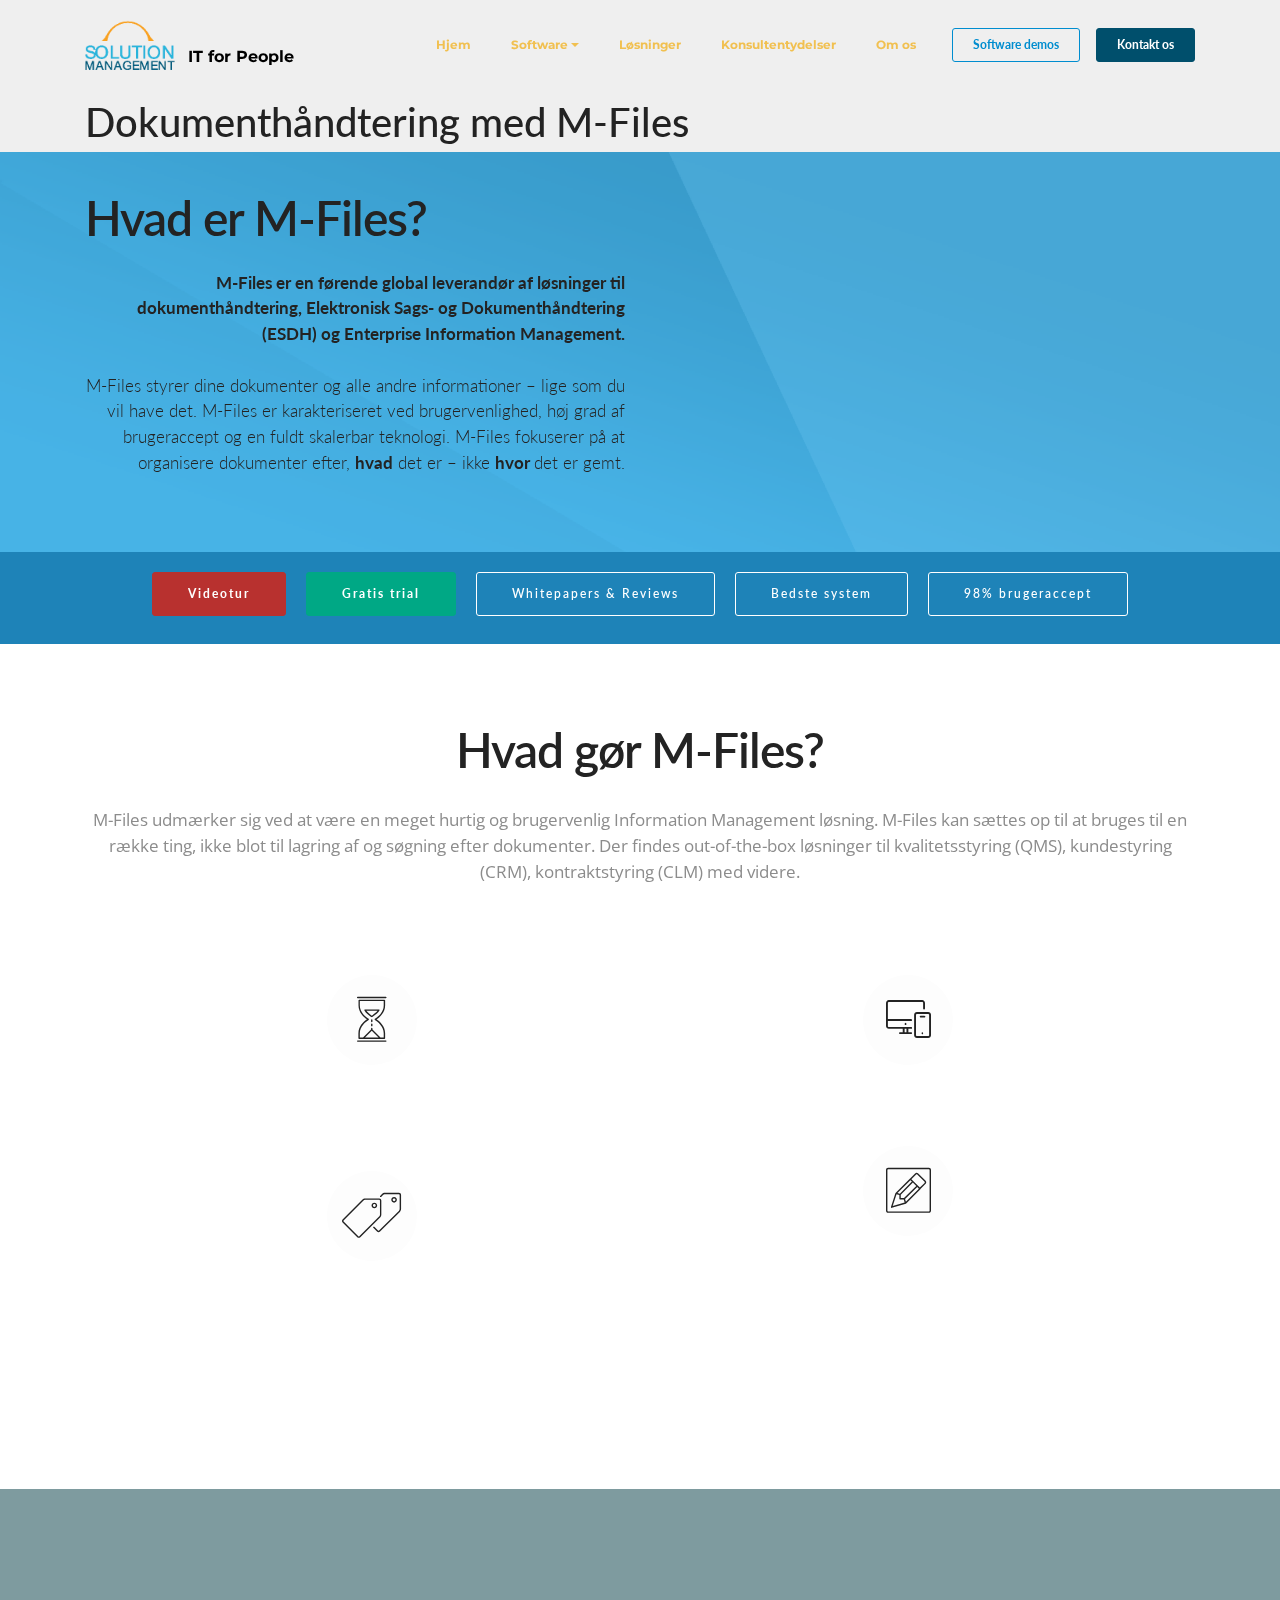
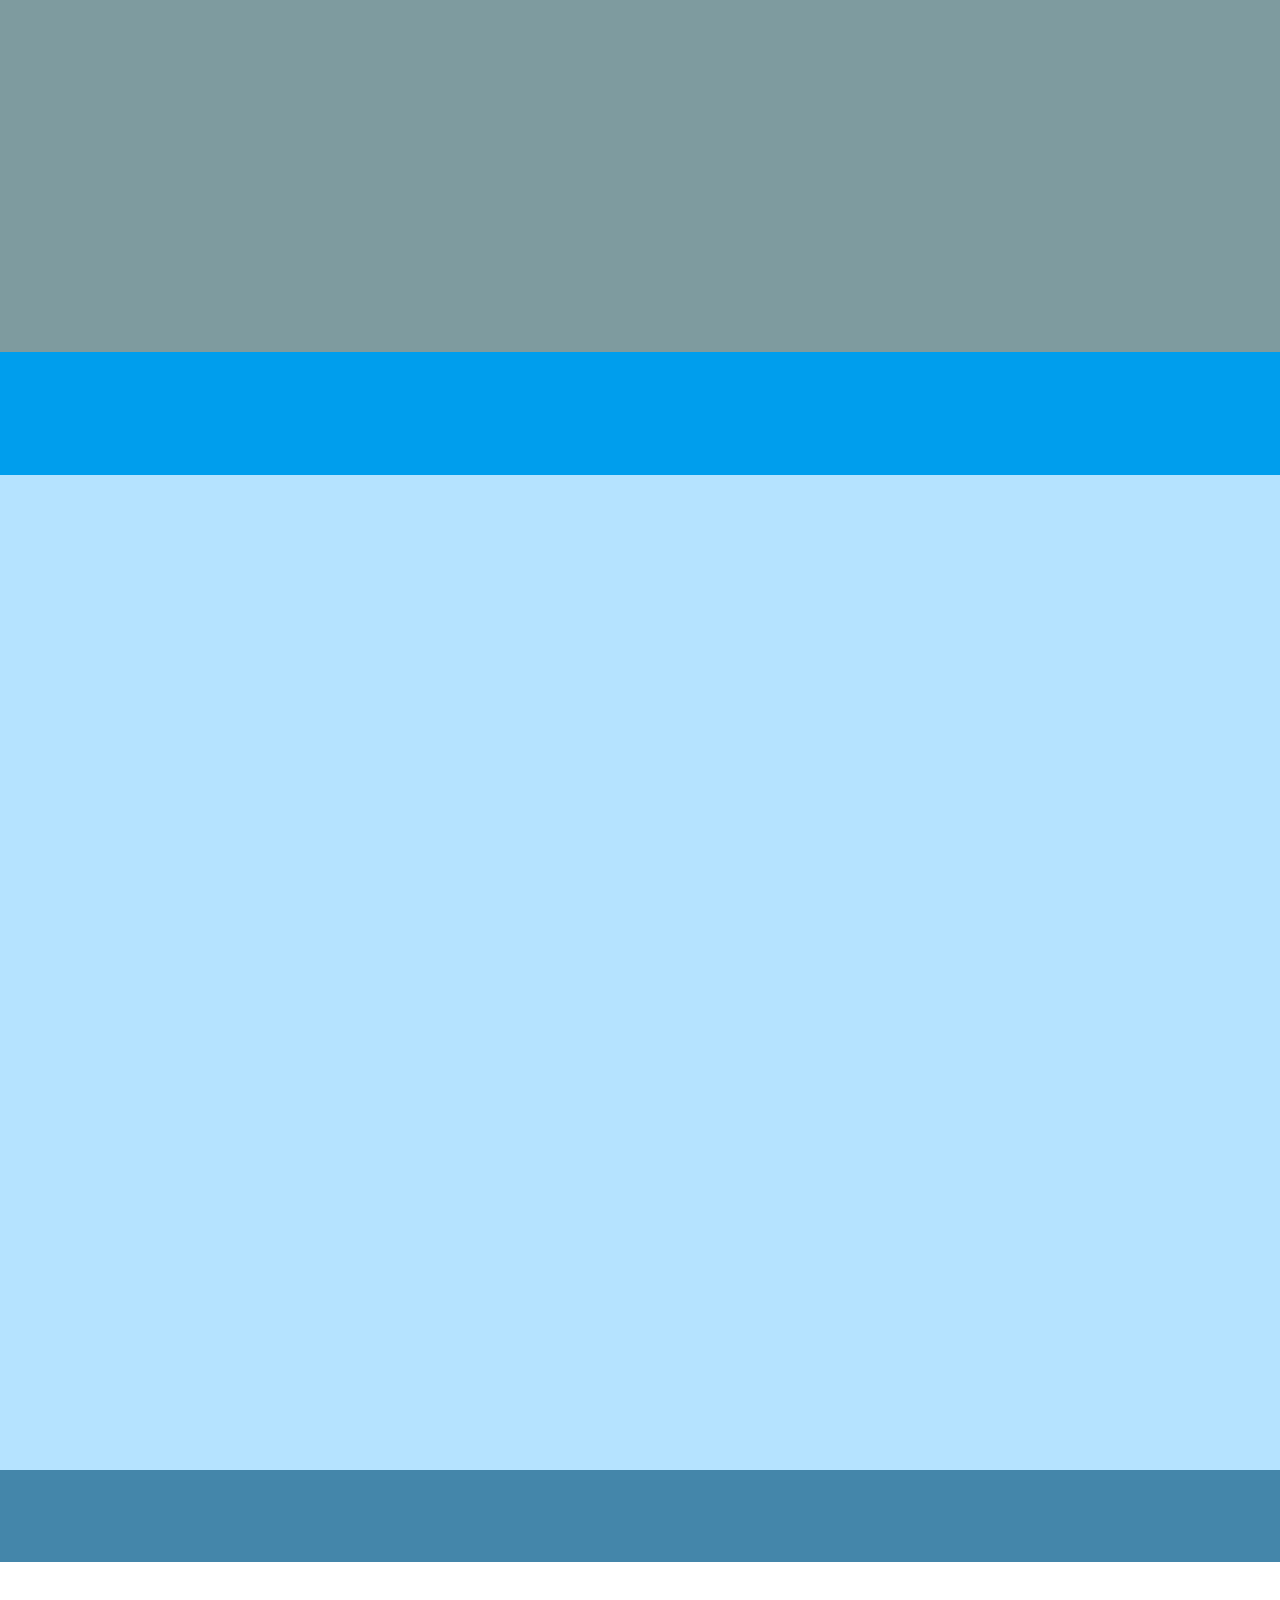
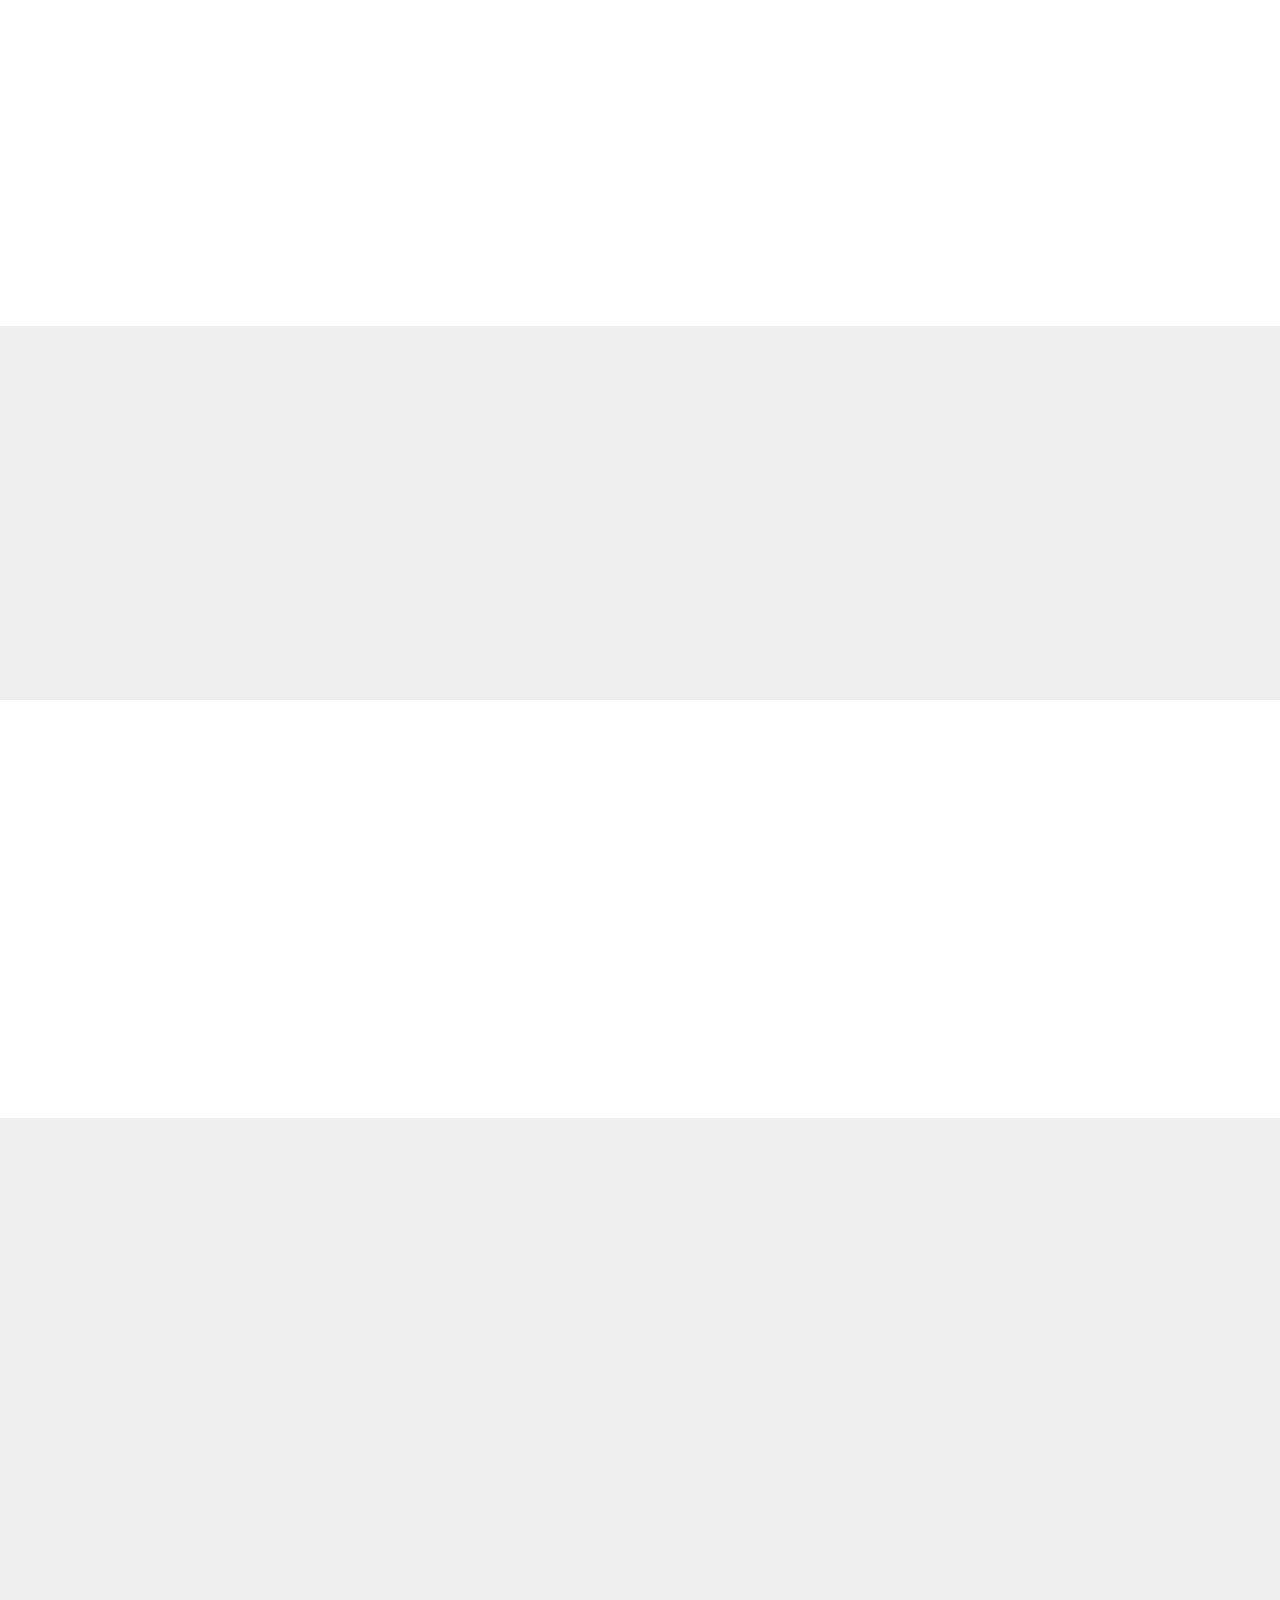
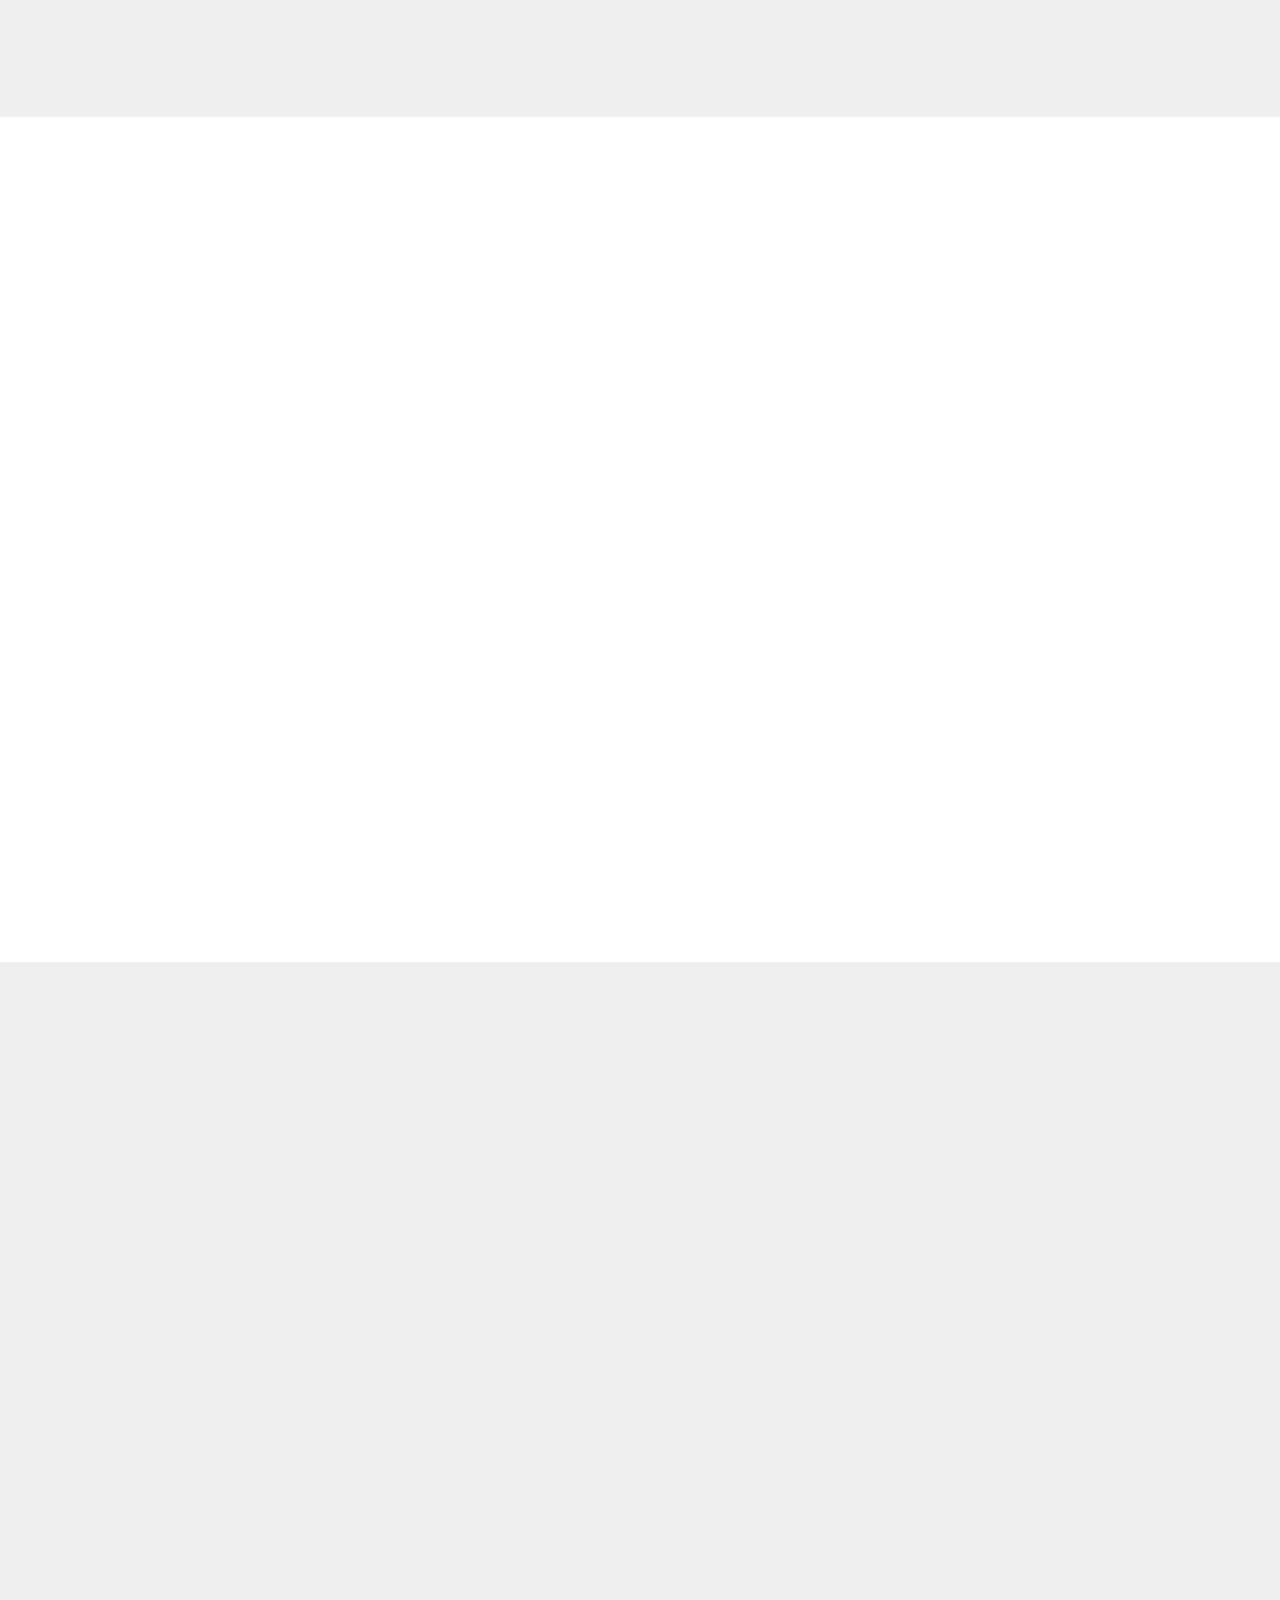
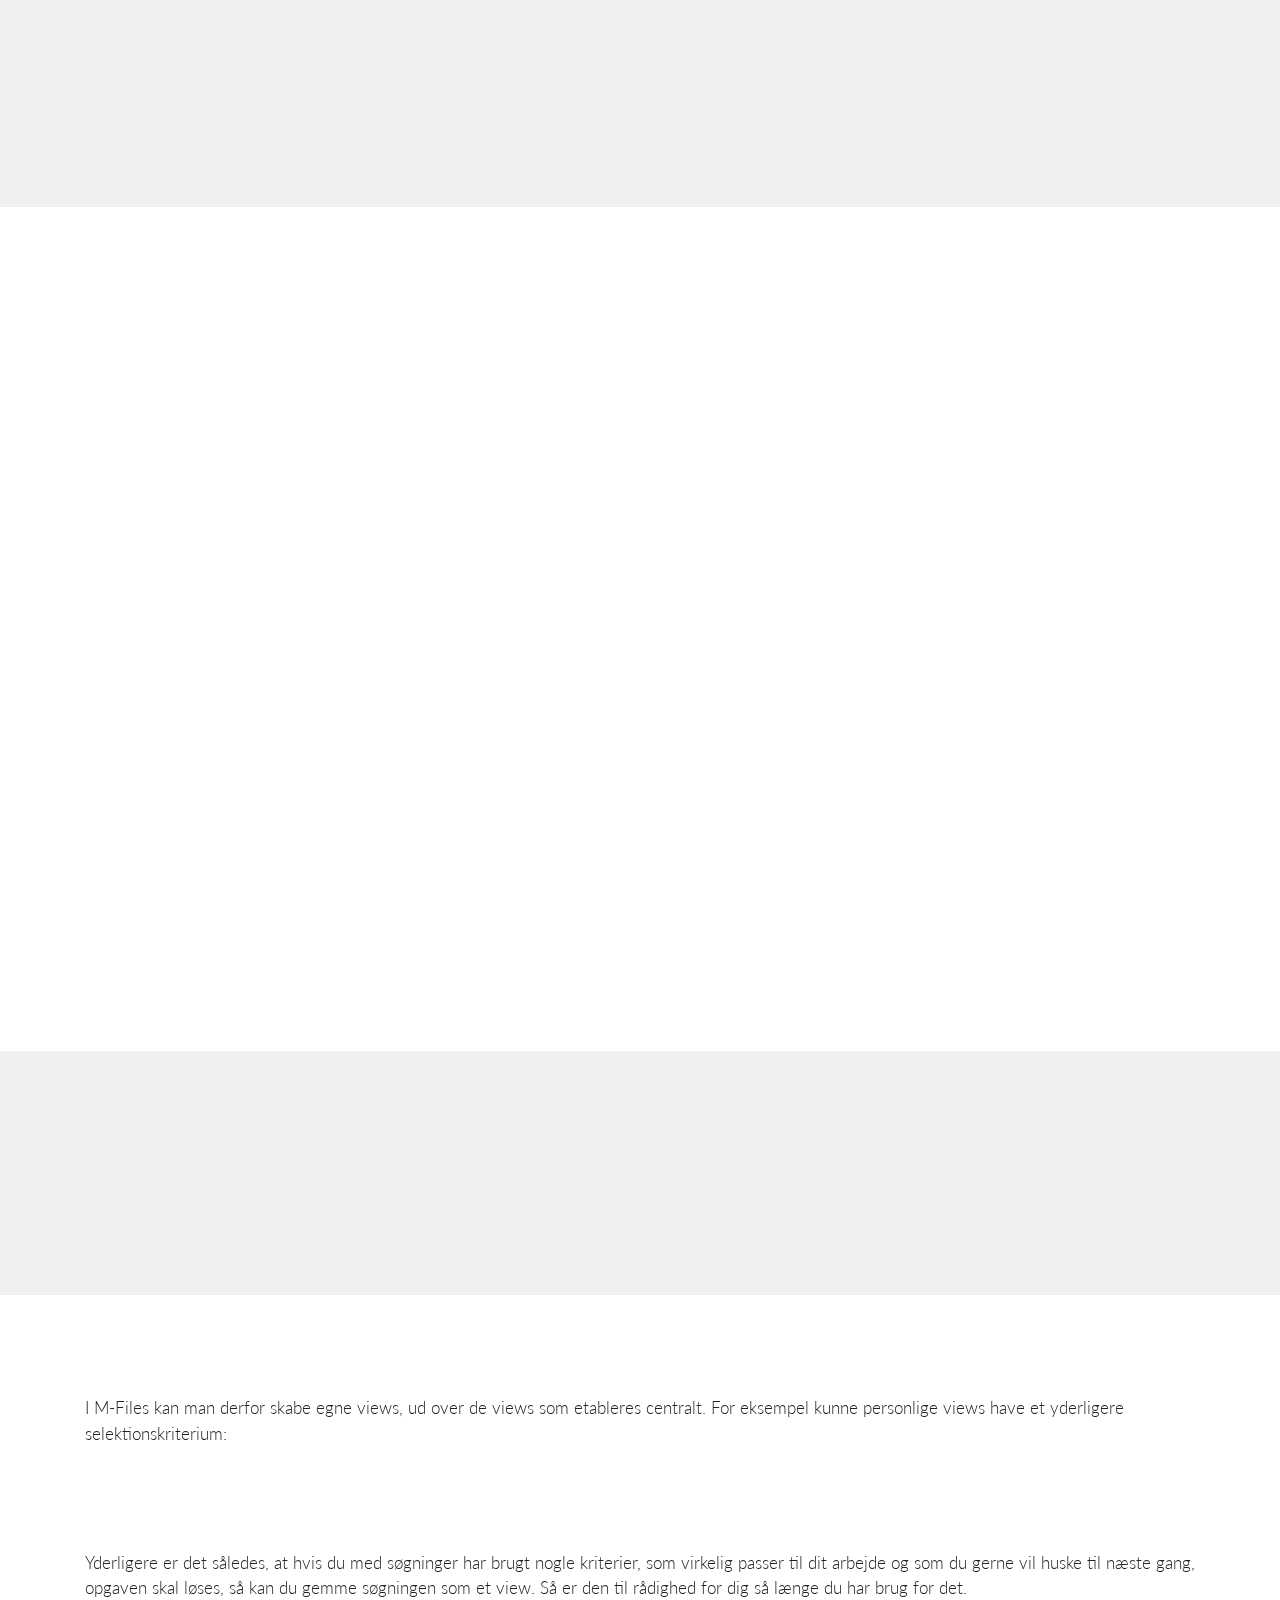
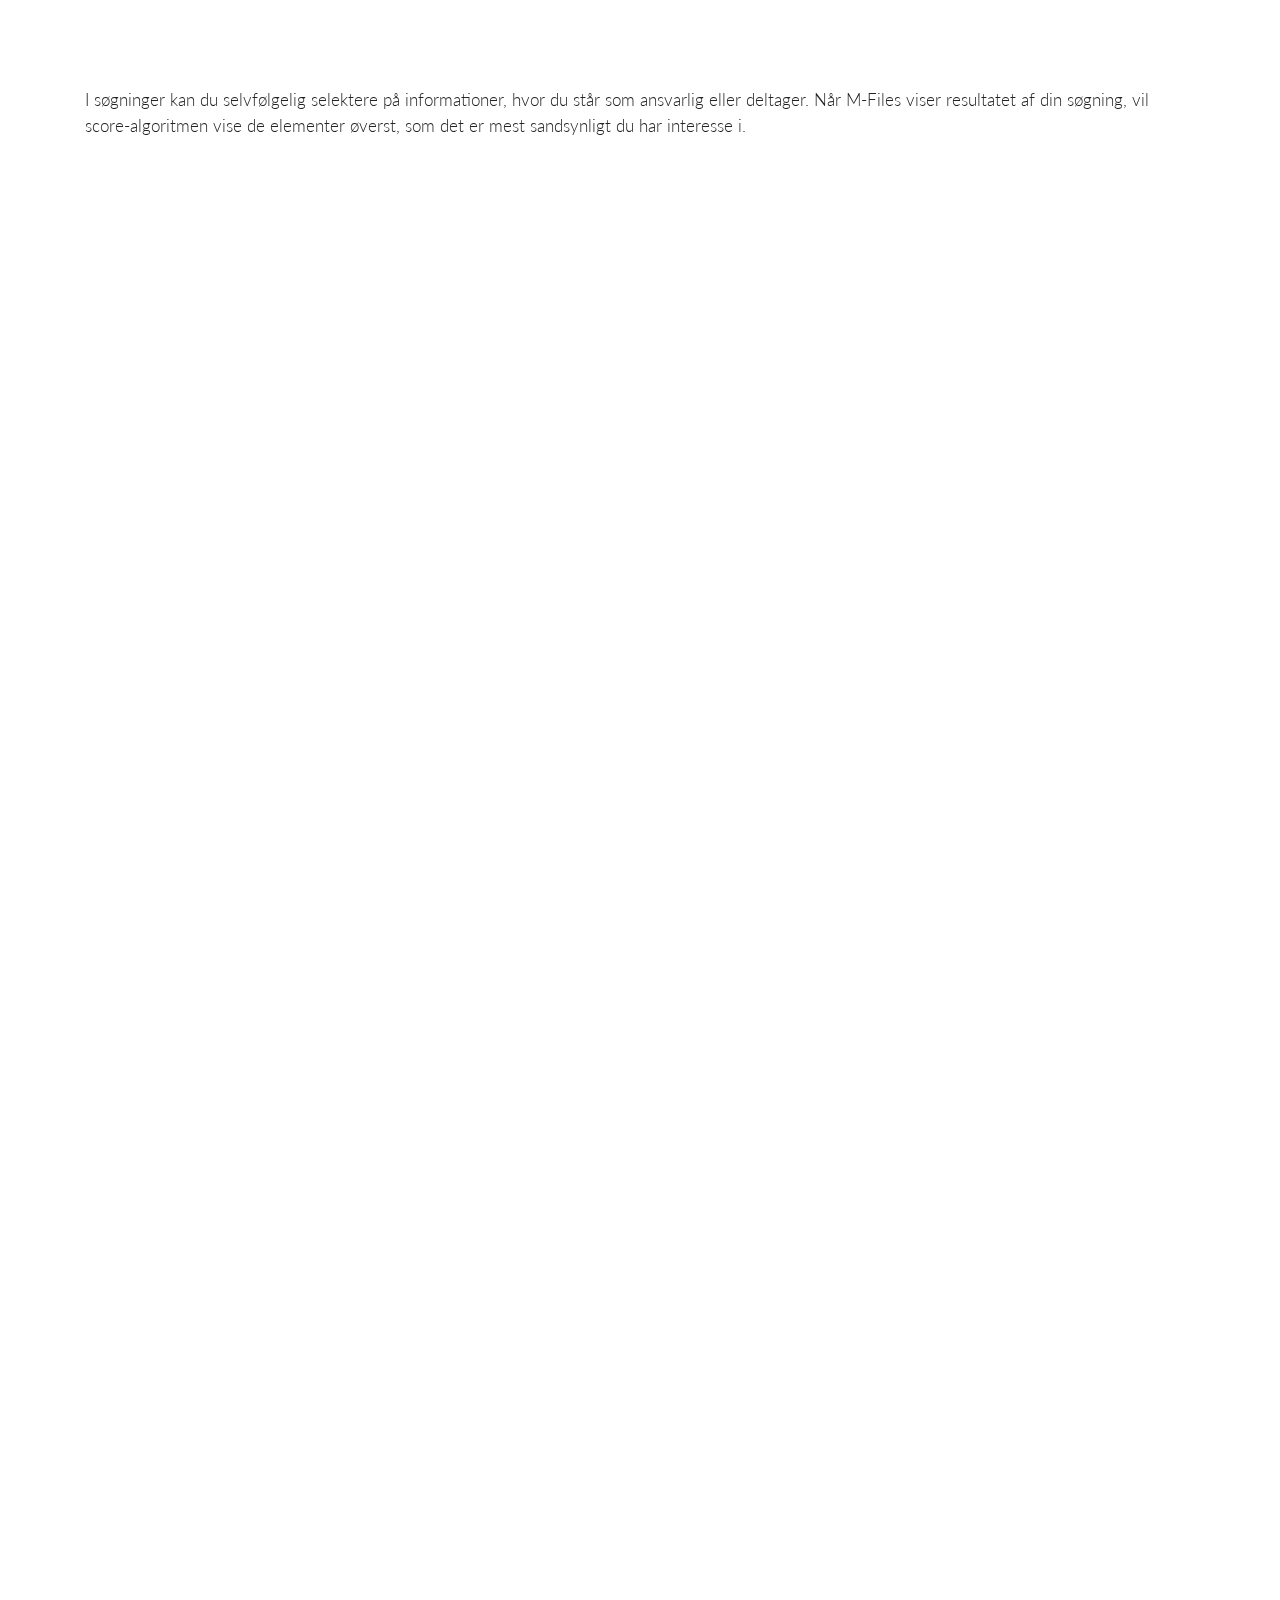
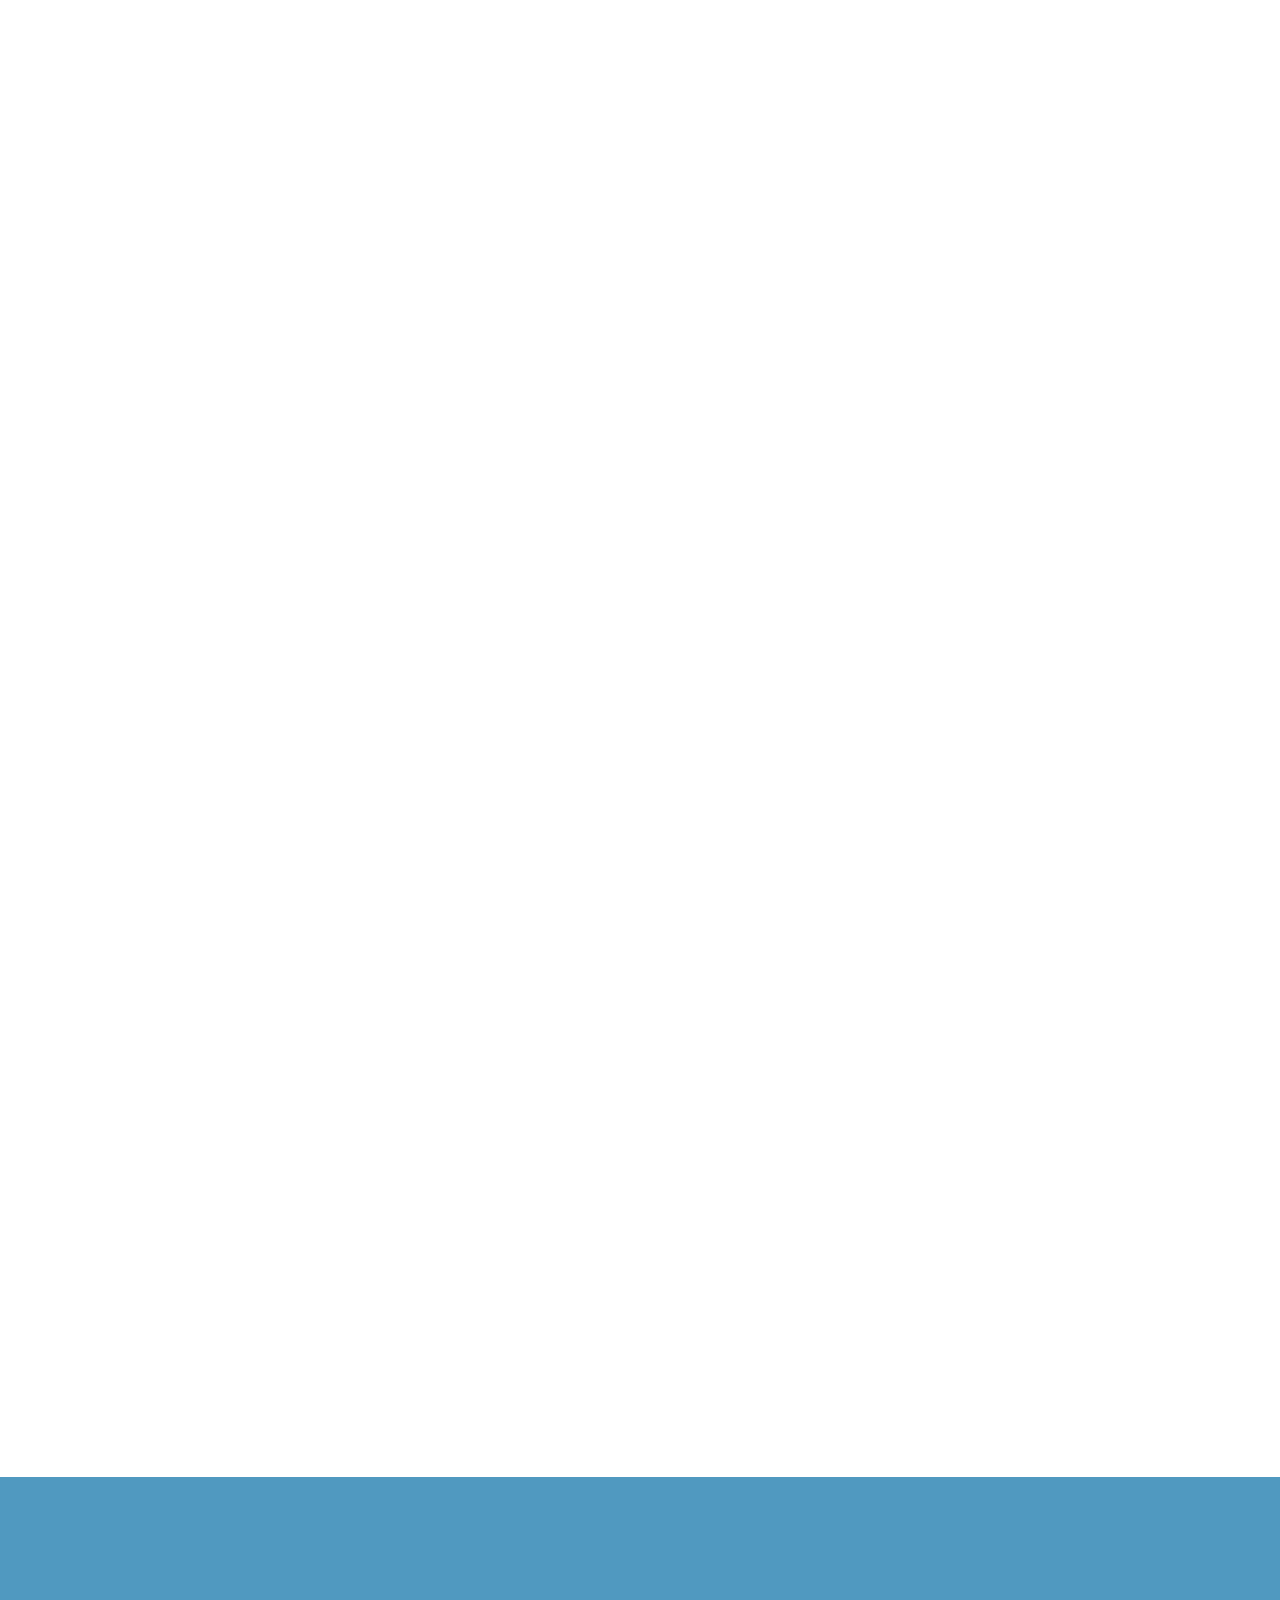
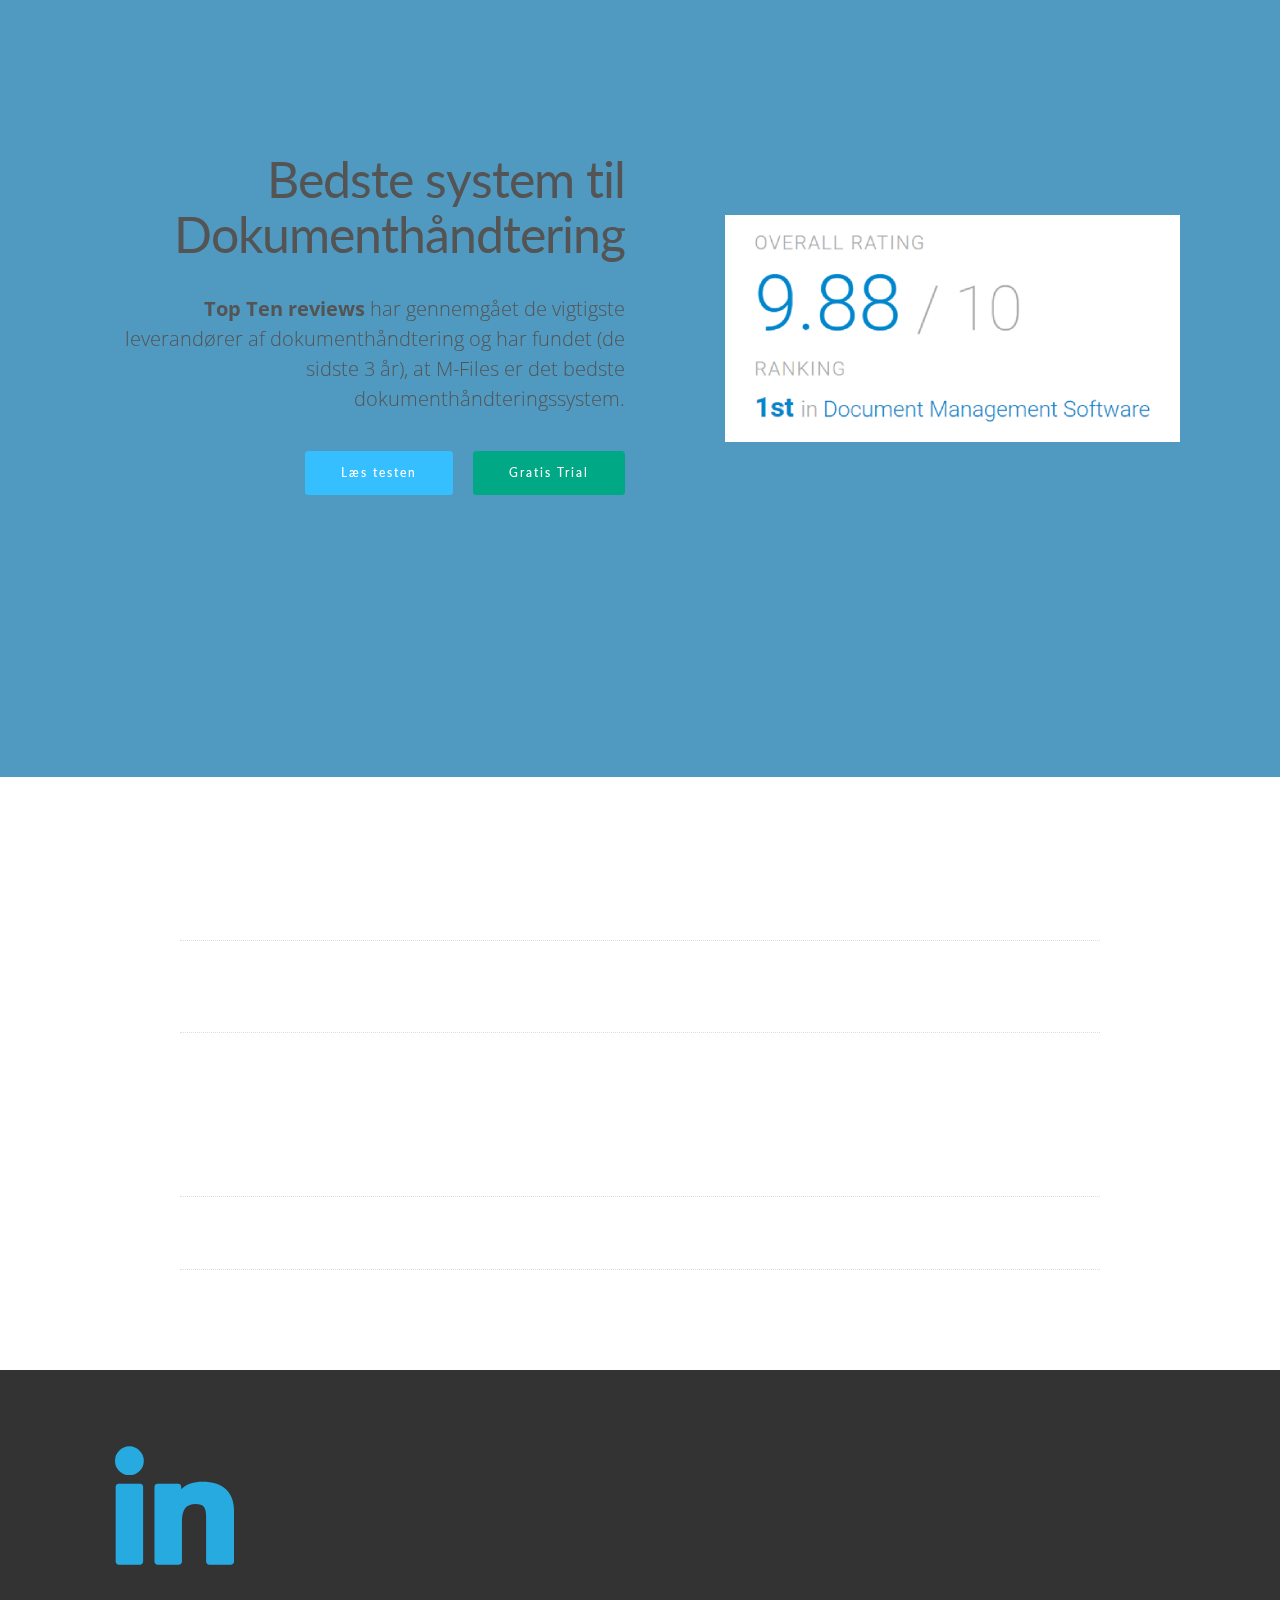
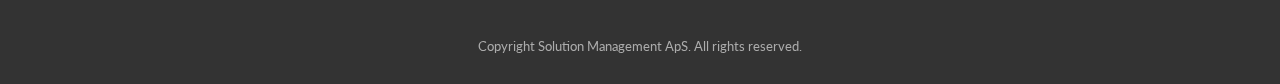
<file: old-new-m-files.html>
<!DOCTYPE html>
<html>
<head>
  <!-- Site made with Mobirise Website Builder v3.12.1, https://mobirise.com -->
  <meta charset="UTF-8">
  <meta http-equiv="X-UA-Compatible" content="IE=edge">
  <meta name="generator" content="Mobirise v3.12.1, mobirise.com">
  <meta name="viewport" content="width=device-width, initial-scale=1">
  <link rel="shortcut icon" href="assets/images/solution-management-aps-230x128.png" type="image/x-icon">
  <meta name="description" content="">
  <title>M-Files Dokumenthåndtering</title>
  <link rel="stylesheet" href="https://fonts.googleapis.com/css?family=Lora:400,700,400italic,700italic&amp;subset=latin">
  <link rel="stylesheet" href="https://fonts.googleapis.com/css?family=Montserrat:400,700">
  <link rel="stylesheet" href="https://fonts.googleapis.com/css?family=Raleway:100,100i,200,200i,300,300i,400,400i,500,500i,600,600i,700,700i,800,800i,900,900i">
  <link rel="stylesheet" href="assets/bootstrap-material-design-font/css/material.css">
  <link rel="stylesheet" href="assets/web/assets/mobirise-icons/mobirise-icons.css">
  <link rel="stylesheet" href="assets/et-line-font-plugin/style.css">
  <link rel="stylesheet" href="assets/tether/tether.min.css">
  <link rel="stylesheet" href="assets/bootstrap/css/bootstrap.min.css">
  <link rel="stylesheet" href="assets/animate.css/animate.min.css">
  <link rel="stylesheet" href="assets/dropdown/css/style.css">
  <link rel="stylesheet" href="assets/socicon/css/styles.css">
  <link rel="stylesheet" href="assets/theme/css/style.css">
  <link rel="stylesheet" href="assets/mobirise3-blocks-plugin/css/style.css">
  <link rel="stylesheet" href="assets/mobirise/css/mbr-additional.css" type="text/css">
  
  
  
</head>
<body>
<section id="ext_menu-90">

    <nav class="navbar navbar-dropdown navbar-fixed-top">
        <div class="container">

            <div class="mbr-table">
                <div class="mbr-table-cell">

                    <div class="navbar-brand">
                        <a href="https://mobirise.com" class="navbar-logo"><img src="assets/images/solution-management-aps-230x128.png" alt="Solution Management ApS" title="Solution Management ApS"></a>
                        <a class="navbar-caption text-black" href="https://mobirise.com"><br>IT for People</a>
                    </div>

                </div>
                <div class="mbr-table-cell">

                    <button class="navbar-toggler pull-xs-right hidden-md-up" type="button" data-toggle="collapse" data-target="#exCollapsingNavbar">
                        <div class="hamburger-icon"></div>
                    </button>

                    <ul class="nav-dropdown collapse pull-xs-right nav navbar-nav navbar-toggleable-sm" id="exCollapsingNavbar"><li class="nav-item dropdown"><a class="nav-link link" href="index.html">Hjem</a></li><li class="nav-item dropdown open"><a class="nav-link link dropdown-toggle" href="index.html#features3-f" data-toggle="dropdown-submenu" aria-expanded="true">Software</a><div class="dropdown-menu"><div class="dropdown open"><a class="dropdown-item dropdown-toggle" href="m-files.html" data-toggle="dropdown-submenu" aria-expanded="true">M-Files</a><div class="dropdown-menu dropdown-submenu"><a class="dropdown-item" href="m-files.html#dokument">Nem Dokumenthåndtering</a><a class="dropdown-item" href="#">Elektronisk Sags- og Dokumenthåndtering (ESDH)</a><a class="dropdown-item" href="#">EIM</a><a class="dropdown-item" href="#">Find idn information hurtigere</a></div></div><a class="dropdown-item" href="nimbus.html">TIBCO Nimbus<br></a><a class="dropdown-item" href="intrexx.html">Intrexx<br></a></div></li><li class="nav-item dropdown"><a class="nav-link link" href="https://mobirise.com/">Løsninger</a></li><li class="nav-item"><a class="nav-link link" href="https://mobirise.com/">Konsultentydelser</a></li><li class="nav-item"><a class="nav-link link" href="https://mobirise.com/">Om os</a></li><li class="nav-item nav-btn"><a class="nav-link btn btn-primary-outline btn-primary" href="https://mobirise.com/">Software demos</a></li><li class="nav-item nav-btn"><a class="nav-link btn btn-info" href="#form">Kontakt os</a></li></ul>
                    <button hidden="" class="navbar-toggler navbar-close" type="button" data-toggle="collapse" data-target="#exCollapsingNavbar">
                        <div class="close-icon"></div>
                    </button>

                </div>
            </div>

        </div>
    </nav>

</section>

<section class="engine"><a rel="external" href="https://mobirise.com">Mobirise</a></section><div id="msg-box2-8r" custom-code="true" class="mbr-after-navbar"><section class="mbr-info mbr-section mbr-section-md-padding mbr-after-navbar" style="background-color: rgb(239, 239, 239); padding-bottom: 0px; padding-top: 100px !important;">
    
    <div class="container">
        <div class="row">
            <div class="mbr-table-md-up">
              <div class="mbr-table-cell mbr-right-padding-md-up col-md-8 text-xs-center text-md-left">
                  <h1>Dokumenthåndtering med M-Files</h1>
              </div>
              
            </div>

        </div>
    </div>
</section></div>

<div id="msg-box7-9g" custom-code="true"><section class="mbr-section mbr-parallax-background" style="background-image: url(assets/images/slide-background-blue-2000x1125-3.png); padding-top: 40px; padding-bottom: 40px;">

    <div class="mbr-overlay" style="opacity: 0.4; background-color: rgb(0,158,237);">
    </div>
    <div class="container">
        <div class="row">
            <div class="mbr-table-md-up">

              

              <div class="mbr-table-cell col-md-5 text-xs-center text-md-right content-size">
                  <h1 class="mbr-section-title display-2 mbr-editable-content" style="text-align: left;">Hvad er M-Files?</h1>
                  <div class="lead">

                    <p class="mbr-editable-content"><strong>M-Files er en førende global leverandør af løsninger til dokumenthåndtering, Elektronisk Sags- og Dokumenthåndtering (ESDH) og Enterprise Information Management.</strong><br><br>M-Files styrer dine dokumenter og alle andre informationer – lige som du vil have det. M-Files er karakteriseret ved brugervenlighed, høj grad af brugeraccept og en fuldt skalerbar teknologi. M-Files fokuserer på at organisere dokumenter efter, <strong>hvad</strong> det er – ikke <strong>hvor </strong>det er gemt.<br></p>

                  </div>

                  
              </div>


              


              <div class="mbr-table-cell mbr-left-padding-md-up mbr-valign-top col-md-7 image-size" style="width: 50%;">
                  <div class="mbr-figure"><iframe width="500" height="280" src="https://www.youtube.com/embed/QuNgPhiZcX8" frameborder="0" allowfullscreen=""></iframe></div>
              </div>

            </div>
        </div>
    </div>

</section></div>

<section class="mbr-section mbr-section__container" id="buttons1-ak" style="background-color: rgb(30, 131, 184); padding-top: 20px; padding-bottom: 20px;">

    <div class="container">
        <div class="row">
            <div class="col-xs-12">
                <div class="text-xs-center"><a class="btn btn-danger" href="#video1"><strong>Videotur</strong></a> <a class="btn btn-success" href="#form"><strong>Gratis trial</strong></a> <a class="btn btn-white-outline btn-white" href="#anerkendt">Whitepapers &amp; Reviews</a> <a class="btn btn-white-outline btn-white" href="#bedste">Bedste system</a> <a class="btn btn-white-outline btn-white" href="#98">98% brugeraccept</a></div>
            </div>
        </div>
    </div>

</section>

<section class="mbr-cards features6 icons mbr-section" id="extFeatures8-8u" style="background-color: rgb(255, 255, 255); padding-top: 80px; padding-bottom: 40px;">

    

    <div class="mbr-section mbr-section-nopadding">
        <div class="container">
            <div class="row">
                <div class="col-xs-12 text-xs-center">

                    <h3 class="mbr-section-title display-2">Hvad gør M-Files?</h3>

                    <small class="mbr-section-subtitle"><br>M-Files udmærker sig ved at være en meget hurtig og brugervenlig Information Management løsning. M-Files kan sættes op til at bruges til en række ting, ikke blot til lagring af og søgning efter dokumenter. Der findes out-of-the-box løsninger til kvalitetsstyring (QMS), kundestyring (CRM), kontraktstyring (CLM) med videre.<br></small>

                </div>
            </div>
        </div>
    </div>


    <div class="icon-features">
        <div class="features6-container container">
            <div class="features-left col-xl-4">

                <div class="features-box">
                    <div class="content">

                        <div class="feature-title">Find din information hurtigere.</div>

                        <small class="feature-subtitle"></small>

                        <p class="description">Håndtering og søgning af data er superhurtigt og nemt med M-Files&nbsp;– en komplet softwareløsning til Dokumenthåndtering og ESDH. <br></p>

                    </div>

                    <div class="icon-right"><span class="etl-icon icon-hourglass mbr-iconfont-features6"></span></div>

                </div>

                <div class="features-box last">
                    <div class="content">

                        <div class="feature-title">Hold styr på alting i virksomheden.</div>

                        <small class="feature-subtitle"></small>

                        <p class="description">M-filer kan håndtere alle former for data, fra forskellige kilder.&nbsp;Gem, sikre og dele alle dokumenter og anden information på ét sted med M-Files&nbsp;– selv i højt regulerede brancher.</p>

                    </div>
                    <div class="icon-right"><span class="etl-icon icon-pricetags mbr-iconfont-features6"></span></div>

                </div>

            </div>


            <div class="col-xl-4 image"><img src="assets/images/what-does-m-files-1500x1200.jpg" class="central-image"></div>


            <div class="features-right col-xl-4">

                <div class="features-box">

                    <div class="icon-left"><span class="mbri-responsive mbr-iconfont-features6"></span></div>

                    <div class="content">

                        <div class="feature-title">Multi-platform (Win/Mobile/Web)</div>

                        <small class="feature-subtitle"></small>

                        <p class="description">M-Files Desktop Client findes til Windows, og M-Files mobile app og web adgang gør dine data tilgængelige overalt.</p>

                    </div>
                </div>

                <div class="features-box last">

                    <div class="icon-left"><span class="etl-icon icon-edit mbr-iconfont-features6"></span></div>

                    <div class="content">

                        <div class="feature-title">Out-of-the-box &amp; bespoke løsninger</div>

                        <small class="feature-subtitle"></small>

                        <p class="description">M-Files kan konfigureres efter jeres unikke behov.&nbsp;<span style="letter-spacing: 0px; line-height: 24.99px;">Der findes færdige løsninger til en ræke anvendelseområder, og M-Files er en nem platform til at udvikle egne løsninger.</span><br></p>

                    </div>
                </div>

            </div>
        </div>
    </div>
</section>

<section class="mbr-section mbr-section__container" id="buttons1-an" style="background-color: rgb(255, 255, 255); padding-top: 0px; padding-bottom: 40px;">

    <div class="container">
        <div class="row">
            <div class="col-xs-12">
                <div class="text-xs-center"><a class="btn btn-danger" href="#video1">Videotur</a> <a class="btn btn-success" href="#form">Gratis trial</a> <a class="btn btn-info-outline btn-info" href="#dokument">Dokumenthåndtering</a> <a class="btn btn-info-outline btn-info" href="#dokument">Whitepapers</a>  </div>
            </div>
        </div>
    </div>

</section>

<div id="custom-html-ar" custom-code="true"><section id="anerkendt"></section></div>

<section class="mbr-section" id="msg-box5-aq" style="background-color: rgb(126, 155, 159); padding-top: 120px; padding-bottom: 40px;">

    
    <div class="container">
        <div class="row">
            <div class="mbr-table-md-up">

              

              <div class="mbr-table-cell col-md-5 text-xs-center text-md-right content-size">
                  <h3 class="mbr-section-title display-2">Anerkendt af Gartner</h3>
                  <div class="lead">

                    <p><strong>Analysefirmaerne Gartner og Forrester har begge listet M-Files som en af de førende leverandører af sags- og dokumenthåndtering.</strong></p>

                  </div>

                  <div><a class="btn btn-info" href="http://dms.m-files.com/l/8782/2016-09-27/3dcwy5?Reseller_ID_505">Gartner review</a> <a class="btn btn-black" href="https://www.m-files.com/en/Forrester-Wave-ECM-Business-Content-Services-Q3-2015?partner=505">Forrester report</a></div>
              </div>


              


              <div class="mbr-table-cell mbr-left-padding-md-up mbr-valign-top col-md-7 image-size" style="width: 45%;">
                  <div class="mbr-figure"><img src="assets/images/gartner-report-1400x959.png"></div>
              </div>

            </div>
        </div>
    </div>

</section>

<div id="header3-9u" custom-code="true"><section id="video1" class="mbr-section mbr-section__container article" style="background-color: rgb(0, 158, 237); padding-top: 20px; padding-bottom: 20px;">
    <div class="container">
        <div class="row">
            <div class="col-xs-12">
                <h2 class="mbr-section-title display-2 mbr-editable-content" style="color: rgb(255, 255, 255);">Guided rundtur i M-Files dokumenthåndtering</h2>
                <h3 class="mbr-section-subtitle mbr-editable-content" style="color: rgb(239, 239, 239);"><span style="color: rgb(255, 255, 255);">Her er et udvalg af videoer der viser, hvordan man kan anvende M-Files til at styre al information!</span><br></h3>
            </div>
        </div>
    </div>
</section></div>

<div id="features3-9s" custom-code="true"><section class="mbr-cards mbr-section mbr-section-nopadding" style="background-color: rgb(181,227,255);">

    

    <div class="mbr-cards-row row">
        <div class="mbr-cards-col col-xs-12 col-lg-4" style="padding-top: 40px; padding-bottom: 40px;">
            <div class="container">
              <div class="card cart-block">
                  
                  <div class="mbr-figure"><iframe width="500" height="280" src="https://www.youtube.com/embed/JkQcisp2xpE?list=PL9ZZscNC_PghUq-kb2XVLqfa6Dn1Eb7L8" frameborder="0" allowfullscreen=""></iframe>
                  </div>
              
                  <div class="card-block">
                      
                    <h4 class="card-title mbr-editable-content">Gem</h4>
                    
                    <p class="card-text mbr-editable-content" style="font-size: 16px;">Gem dokumenter hurtigt og nemt i M-Files, så de er nemme at finde for alle i virksomheden.</p>
                    
                    </div>
                </div>
            </div>
        </div>
        <div class="mbr-cards-col col-xs-12 col-lg-4" style="padding-top: 40px; padding-bottom: 40px;">
            <div class="container">
                <div class="card cart-block">
                    <div class="mbr-figure"><iframe width="500" height="280" src="https://www.youtube.com/embed/HinMeBuHzRM?list=PL9ZZscNC_PghUq-kb2XVLqfa6Dn1Eb7L8" frameborder="0" allowfullscreen=""></iframe>
                  </div>
                    <div class="card-block">
                        <h4 class="card-title mbr-editable-content">Søg</h4>
                        
                        <p class="card-text mbr-editable-content">At finde og søge information i M-Files er superhurtigt. M-Files søger både i filnavn, metadata og i dokumentteksten for at sikre, at du finder alt du har brug for.</p>
                        
                    </div>
                </div>
            </div>
        </div>
        <div class="mbr-cards-col col-xs-12 col-lg-4" style="padding-top: 40px; padding-bottom: 40px;">
            <div class="container">
                <div class="card cart-block">
                    <div class="mbr-figure"><iframe width="500" height="280" src="https://www.youtube.com/embed/seTjogkSApc?list=PL9ZZscNC_PghUq-kb2XVLqfa6Dn1Eb7L8" frameborder="0" allowfullscreen=""></iframe>
                  </div>
                    <div class="card-block">
                        <h4 class="card-title mbr-editable-content">Views</h4>
                        
                        <p class="card-text mbr-editable-content">Dynamiske views er virtuelle mapper, der automatisk organiserer information efter, hvad det er og ikke hvor det er gemt.</p>
                        
                    </div>
                </div>
            </div>
        </div>
        
        
        
    </div>
</section></div>

<div id="features3-9t" custom-code="true"><section id="video2" class="mbr-cards mbr-section mbr-section-nopadding" style="background-color: rgb(181,227,255);">

    

    <div class="mbr-cards-row row">
        <div class="mbr-cards-col col-xs-12 col-lg-4" style="padding-top: 40px; padding-bottom: 40px;">
            <div class="container">
              <div class="card cart-block">
                  
                  <div class="mbr-figure"><iframe width="500" height="280" src="https://www.youtube.com/embed/ARxXR05ENcI?list=PL9ZZscNC_PghUq-kb2XVLqfa6Dn1Eb7L8" frameborder="0" allowfullscreen=""></iframe>
                  </div>
              
                  <div class="card-block">
                      
                    <h4 class="card-title mbr-editable-content">Ret</h4>
                    
                    <p class="card-text mbr-editable-content" style="font-size: 16px;">I M-Files checker man dokumenter ud for at beskytte det imod at blive rettet af andre samtidigt. Når man er færdig, checker man blot ind igen, og andre kan se de ændringer der er foretaget.</p>
                    
                    </div>
                </div>
            </div>
        </div>
        <div class="mbr-cards-col col-xs-12 col-lg-4" style="padding-top: 40px; padding-bottom: 40px;">
            <div class="container">
                <div class="card cart-block">
                    <div class="mbr-figure"><iframe width="500" height="280" src="https://www.youtube.com/embed/Grtws6lT3TU?list=PL9ZZscNC_PghUq-kb2XVLqfa6Dn1Eb7L8" frameborder="0" allowfullscreen=""></iframe>
                  </div>
                    <div class="card-block">
                        <h4 class="card-title mbr-editable-content">Del</h4>
                        
                        <p class="card-text mbr-editable-content">Deling af dokumenter i M-Files er så let som et højreklik med musen. Hvad enten du skal sende en kopi til nogen eller samarbejde med kolleger, holder M-Files styr på det hele.</p>
                        
                    </div>
                </div>
            </div>
        </div>
        <div class="mbr-cards-col col-xs-12 col-lg-4" style="padding-top: 40px; padding-bottom: 40px;">
            <div class="container">
                <div class="card cart-block">
                    <div class="mbr-figure"><iframe width="500" height="280" src="https://www.youtube.com/embed/wWtXpWTd-1Y?list=PL9ZZscNC_PghUq-kb2XVLqfa6Dn1Eb7L8" frameborder="0" allowfullscreen=""></iframe>
                  </div>
                    <div class="card-block">
                        <h4 class="card-title mbr-editable-content">Mobil</h4>
                        
                        <p class="card-text mbr-editable-content">M-Files mobil adgang gør dine M-Files informationer (dokumenter, informationer, workflows) tilgængelige overalt. M-Files mobile app er tilgængelige på iTunes App Store, Google Play og Windows Phone Store.</p>
                        
                    </div>
                </div>
            </div>
        </div>
        
        
        
    </div>
</section></div>

<section class="mbr-section mbr-section__container" id="buttons1-ap" style="background-color: rgb(68, 134, 170); padding-top: 20px; padding-bottom: 20px;">

    <div class="container">
        <div class="row">
            <div class="col-xs-12">
                <div class="text-xs-center"> <a class="btn btn-success" href="#form">Gratis trial</a> <a class="btn btn-white-outline btn-white" href="#dokument">Dokumenthåndtering</a>  </div>
            </div>
        </div>
    </div>

</section>

<div id="custom-html-ao" custom-code="true"><section id="dokument"></section></div>

<section class="mbr-section article mbr-section__container" id="content1-9w" style="background-color: rgb(255, 255, 255); padding-top: 80px; padding-bottom: 60px;">

    <div class="container">
        <div class="row">
            <div class="col-xs-12 lead"><h2>Dokumenthåndtering med M-Files</h2><p>Studier viser, at selv i virksomheder der gør udstrakt brug af ERP, CRM og andre forretningssystemer ligger over 60% af virksomhedens informationer i dokumenter. I overvejende grad i simple dokumenter i Word, Excel, PowerPoint osv. Studier viser også, at i gennemsnit har virksomheder gemt 19 forskellige versioner af det samme dokument, ofte i forskellige foldere og i ekstra versioner på medarbejdernes egne PCer.</p><p><br></p><p>Med M-Files dokumenthåndtering er det meget lettere og hurtigere at finde relevant information end i traditionelle folder-baserede løsninger. M-Files holder styr på alle typer filer og information.</p></div>
        </div>
    </div>

</section>

<section class="mbr-section" id="msg-box5-a3" style="background-color: rgb(239, 239, 239); padding-top: 40px; padding-bottom: 40px;">

    
    <div class="container">
        <div class="row">
            <div class="mbr-table-md-up">

              

              <div class="mbr-table-cell col-md-5 text-xs-center text-md-right content-size">
                  <h3 class="mbr-section-title display-2">Database i stedet for foldere</h3>
                  <div class="lead">

                    <p>Foldere har længe været det foretrukne medie til dokumenthåndtering, og er det formodentlig stadig. Men stort set alle folderstrukturer er ulogiske, udvikles i forskellige retninger over tid og bliver vanskelige både at gemme ny information i og at finde dokumenter i. Med det resultat at <strong>du finder forkert information – langsomt.</strong><br><br>For at finde din information hurtigere, handler det om at få dokumenterne organiseret på en måde, så de er enkle at finde for den medarbejder, der har brug for informationen på det aktuelle tidspunkt. Med M-Files dokumenthåndtering <strong>finder du din information hurtigere.</strong><br></p>

                  </div>

                  
              </div>


              


              <div class="mbr-table-cell mbr-left-padding-md-up mbr-valign-top col-md-7 image-size" style="width: 23%;">
                  <div class="mbr-figure"><img src="assets/images/no-folders-300-e1474539771848-1400x1309.png"></div>
              </div>

            </div>
        </div>
    </div>

</section>

<section class="mbr-section article mbr-section__container" id="content1-a5" style="background-color: rgb(255, 255, 255); padding-top: 40px; padding-bottom: 60px;">

    <div class="container">
        <div class="row">
            <div class="col-xs-12 lead"><h3>FIND din information hurtigere</h3><p>At finde sin information hurtigt blandt 100.000 vis af dokumenter og anden information kræver, at visnings- og søgefunktionaliteten er optimal. I M-Files kan man finde information på mange måder:</p><ul><li>I <strong>Views</strong>, der grupperer og filtrerer filer og andre informationer efter metadata. De kan enten være centralt definerede views eller individuelle views</li><li><span style="font-size: 1.07rem; line-height: 1.5;">Ved hjælp af <strong>Simpel Søgning</strong>, hvor man indtaster sit søgeord og straks kommer alle objekter der opfylder søgekriteriet til syne. Simpel søgning anvender en algoritme, der øverst viser objekter, det er mest sandsynligt at du leder efter.</span><br></li><li>Ved hjælp af <strong>Avanceret Søgning</strong>, hvor man kan præcisere sin søgning og dermed opnå et mindre udsnit af objekter at vælge imellem.</li></ul><p><br></p><p>Mennesker er forskellige, og vores erfaring er at nogle foretrækker views der er foruddefinerede, andre at lave egne views, andre igen blot at søge. M-Files tilbyder alle muligheder for at finde information og understøtter dermed brugerne forskelligheder.</p></div>
        </div>
    </div>

</section>

<section class="mbr-section" id="msg-box5-a8" style="background-color: rgb(239, 239, 239); padding-top: 40px; padding-bottom: 40px;">

    
    <div class="container">
        <div class="row">
            <div class="mbr-table-md-up">

              

              <div class="mbr-table-cell col-md-5 text-xs-center text-md-right content-size">
                  <h3 class="mbr-section-title display-2">Views</h3>
                  <div class="lead">

                    <p>I M-Files kan man finde information ved hjælp af Views, der grupperer og filtrerer filer og andre informationer efter metadata. De kan enten være centralt definerede views eller individuelle views.<br><br>I viewet <strong>Manage Projects</strong> klikker man på det relevante projekt og finder al information, herunder dokumenter.<br></p>

                  </div>

                  <div><a class="btn btn-info" href="#video1">Se Video "Views"</a></div>
              </div>


              


              <div class="mbr-table-cell mbr-left-padding-md-up mbr-valign-top col-md-7 image-size" style="width: 70%;">
                  <div class="mbr-figure"><img src="assets/images/view-screenshot-1400x999.png"></div>
              </div>

            </div>
        </div>
    </div>

</section>

<section class="mbr-section" id="msg-box5-a9" style="background-color: rgb(255, 255, 255); padding-top: 40px; padding-bottom: 40px;">

    
    <div class="container">
        <div class="row">
            <div class="mbr-table-md-up">

              

              <div class="mbr-table-cell col-md-5 text-xs-center text-md-right content-size">
                  <h3 class="mbr-section-title display-2">Simpel Søgning</h3>
                  <div class="lead">

                    <p>I M-Files kan man finde information ved hjælp af Simpel Søgning, hvor man indtaster sit søgeord og straks kommer alle objekter der opfylder søgekriteriet til syne.<br><br>Simpel søgning anvender en algoritme, der øverst viser de objekter, det er mest sandsynligt at du leder efter.<br><br>I Simpel søgning efter ordet Project finder M-Files både dokumenter og andre informationer der matcher ordet, og viser disse. Dokumenter og anden information er oplistet efter en personlig scoring, der øverst viser de objekter, det er mest sandsynligt at den konkrete bruger leder efter.<br></p>

                  </div>

                  <div><a class="btn btn-info" href="#video1">Se Video "Søg"</a></div>
              </div>


              


              <div class="mbr-table-cell mbr-left-padding-md-up mbr-valign-top col-md-7 image-size" style="width: 70%;">
                  <div class="mbr-figure"><img src="assets/images/advanced-search-1400x1475.png"></div>
              </div>

            </div>
        </div>
    </div>

</section>

<section class="mbr-section" id="msg-box5-aa" style="background-color: rgb(239, 239, 239); padding-top: 40px; padding-bottom: 40px;">

    
    <div class="container">
        <div class="row">
            <div class="mbr-table-md-up">

              

              <div class="mbr-table-cell col-md-5 text-xs-center text-md-right content-size">
                  <h3 class="mbr-section-title display-2">Avanceret søgning</h3>
                  <div class="lead">

                    <p>I M-Files kan man finde information ved hjælp af Avanceret Søgning, hvor man kan præcisere sin søgning og dermed opnå et mindre udsnit af objekter at vælge imellem.<br><br>I Avanceret søgning kan man begrænse søgningen til dokumenter alene, og kun få dokumenter frem, som opfylder kriteriet <strong>Search Only: Documents:</strong><br></p>

                  </div>

                  <div><a class="btn btn-info" href="#video1">Se Video "Søg"</a></div>
              </div>


              


              <div class="mbr-table-cell mbr-left-padding-md-up mbr-valign-top col-md-7 image-size" style="width: 70%;">
                  <div class="mbr-figure"><img src="assets/images/advanced-search-1400x1475.png"></div>
              </div>

            </div>
        </div>
    </div>

</section>

<section class="mbr-section" id="msg-box5-ab" style="background-color: rgb(255, 255, 255); padding-top: 40px; padding-bottom: 40px;">

    
    <div class="container">
        <div class="row">
            <div class="mbr-table-md-up">

              

              <div class="mbr-table-cell col-md-5 text-xs-center text-md-right content-size">
                  
                  <div class="lead">

                    <p>I avanceret søgning kan man yderligere indsnævre antallet af fundne informationer ved at begrænse <strong>Date created </strong>til efter 1. januar 2015:<br></p>

                  </div>

                  
              </div>


              


              <div class="mbr-table-cell mbr-left-padding-md-up mbr-valign-top col-md-7 image-size" style="width: 70%;">
                  <div class="mbr-figure"><img src="assets/images/advanced-search-1400x1475.png"></div>
              </div>

            </div>
        </div>
    </div>

</section>

<section class="mbr-section article mbr-section__container" id="content1-ac" style="background-color: rgb(239, 239, 239); padding-top: 40px; padding-bottom: 20px;">

    <div class="container">
        <div class="row">
            <div class="col-xs-12 lead"><h2>Find DIN information hurtigere</h2><h2><span style="font-weight: normal;">Den information du får frem skal være relevant for dig og for den opgave du står over for.</span></h2></div>
        </div>
    </div>

</section>

<section class="mbr-section article mbr-section__container" id="content1-ad" style="background-color: rgb(255, 255, 255); padding-top: 40px; padding-bottom: 40px;">

    <div class="container">
        <div class="row">
            <div class="col-xs-12 lead"><h3>Personlige views</h3><div>I M-Files kan man derfor skabe egne views, ud over de views som etableres centralt. For eksempel kunne personlige views have et yderligere selektionskriterium:</div><ul><li>Projekter hvor du  er projektleder eller deltager.</li><li>Dokumenter som du  har skabt eller ændret i.</li><li>Dokumenter du  har læst de sidste 30 dage.</li></ul><div><br></div><div>Yderligere er det således, at hvis du med søgninger har brugt nogle kriterier, som virkelig passer til dit arbejde og som du gerne vil huske til næste gang, opgaven skal løses, så kan du gemme søgningen som et view. Så er den til rådighed for dig så længe du har brug for det.</div><div><br></div><h3>Personlige søgninger</h3><div>I søgninger kan du selvfølgelig selektere på informationer, hvor du står som ansvarlig eller deltager. Når M-Files viser resultatet af din søgning, vil score-algoritmen vise de elementer øverst, som det er mest sandsynligt du har interesse i.</div></div>
        </div>
    </div>

</section>

<div id="content1-ae" custom-code="true"><section class="mbr-section article mbr-section__container" style="background-color: rgb(255, 255, 255); padding-top: 0px; padding-bottom: 60px;">

    <div class="container">
        <div class="row">
            <div class="col-xs-12 lead mbr-editable-full"><h3>Metadata styrer, hvor du har et ansvar</h3><p>I opsætningen af M-Files bestemmer man, hvilke informationer der skal knyttes sammen og knyttes dokumenterne. Her vil man typisk tilføje brugernavn som ansvarlig eller deltager. I søgefunktionaliteten kan man søge efter informationer, hvor man specifikt er nævnt.</p>
            
            </div>
        </div>
        
    </div>

</section></div>

<section class="mbr-section mbr-section__container" id="image2-az" style="background-color: rgb(255, 255, 255); padding-top: 0px; padding-bottom: 0px;">
    <div class="container">
        <div class="row">
            <div class="col-xs-12">
                <figure class="mbr-figure">
                    <div><iframe class="mbr-embedded-video" src="https://www.youtube.com/embed/0cyUpuSb5Ug?rel=0&amp;amp;showinfo=0&amp;autoplay=0&amp;loop=0" width="1280" height="720" frameborder="0" allowfullscreen></iframe></div>

                    

                </figure>
            </div>
        </div>
    </div>
</section>

<section class="mbr-section article mbr-section__container" id="content1-ah" style="background-color: rgb(255, 255, 255); padding-top: 60px; padding-bottom: 20px;">

    <div class="container">
        <div class="row">
            <div class="col-xs-12 lead"><h3>Workflows</h3><p>M-Files kan workflows anvendes både på dokumenter og på anden information, for eksempel Projekter.</p></div>
        </div>
    </div>

</section>

<section class="mbr-section mbr-section__container" id="image2-b0" style="background-color: rgb(255, 255, 255); padding-top: 0px; padding-bottom: 20px;">
    <div class="container">
        <div class="row">
            <div class="col-xs-12">
                <figure class="mbr-figure">
                    <div><iframe class="mbr-embedded-video" src="https://www.youtube.com/embed/IxMOY68Fkq0?rel=0&amp;amp;showinfo=0&amp;autoplay=0&amp;loop=0" width="1280" height="720" frameborder="0" allowfullscreen></iframe></div>

                    

                </figure>
            </div>
        </div>
    </div>
</section>

<section class="mbr-section article mbr-section__container" id="content1-ai" style="background-color: rgb(255, 255, 255); padding-top: 20px; padding-bottom: 20px;">

    <div class="container">
        <div class="row">
            <div class="col-xs-12 lead"><h3><span style="font-size: 18px; font-weight: 300; line-height: 1.5;">&nbsp;Selv anvender vi workflows til Opportunities (Vi bruger M-Files til hele vor Customer Relationship Management (CRM)). I vores setup følger opportunities følgende trin i et M-Files workflow:</span><br></h3><ol><li>Lead</li><li>Qualified</li><li>Closed as Won</li><li>Closed as lost</li></ol><p><br></p><p>I hver trin kan der aktiveres en række funktioner, for eksempel:</p><ul><li>Sende en notifikation</li><li>Tildele en opgave</li><li>Give brugere adgangsrettigheder</li><li>Ændre/tilføje metadata</li><li>Og meget andet</li></ul><p><br></p><p>Hvis en gruppe brugere ikke skal forstyrres af alle leads, som endnu ikke er kvalificeret og gjort til qualified, kan man med adgangsrettigheder således styre, at gruppen ikke har adgangsrettigheder før opportunity er nået til dette trin. På denne måde kan man sørge for at brugerne får præcis den information der er relevant.</p></div>
        </div>
    </div>

</section>

<div id="image2-ag" custom-code="true"><section class="mbr-section mbr-section__container" style="background-color: rgb(255, 255, 255); padding-top: 0px; padding-bottom: 60px;">
    <div class="container">
        <div class="row">
            <div class="col-xs-12">
                <figure class="mbr-figure">
                    <div><img src="assets/images/esdh-workflow-1400x280.png"></div>

                    

                </figure>
            </div>
        </div>
    </div>
</section></div>

<div id="custom-html-am" custom-code="true"><section id="98"></section></div>

<section class="mbr-section article mbr-parallax-background" id="msg-box8-8w" style="background-image: url(assets/images/mbr-4-2000x1333.jpg); padding-top: 120px; padding-bottom: 120px;">

    <div class="mbr-overlay" style="opacity: 0.8; background-color: rgb(255, 255, 255);">
    </div>
    <div class="container">
        <div class="row">
            <div class="col-md-8 col-md-offset-2 text-xs-center">
                <h3 class="mbr-section-title display-2"><span style="font-weight: normal;">98% brugeraccept</span></h3>
                <div class="lead"><p>M-Files har en meget intuitiv brugergrænseflade, indbygget i stifinderen (Windows Explorer/MacOS). M-Files gør brugeren i stand til at gemme, søge og arbejde med dokumenter og anden information uden problemer.</p></div>
                <div><a class="btn btn-success" href="#form">Gratis Trial</a> <a class="btn btn-warning" href="#form">Personlig Demo</a> <a class="btn btn-danger" href="#video1">Se Video</a></div>
            </div>
        </div>
    </div>

</section>

<div id="custom-html-al" custom-code="true"><section id="bedste"></section></div>

<section class="mbr-section mbr-section-hero mbr-section-full extHeader12 tab-content mbr-parallax-background" id="extHeader12-8x" style="background-image: url(assets/images/mbr-5-2000x1333.jpg);">

    <div class="mbr-overlay" style="opacity: 0.9; background-color: rgb(61, 142, 185);">
    </div> 
    <div class="mbr-table mbr-table-full">
    
        <div class="mbr-table-cell">
            <div class="container">
                <div class="mbr-section row">
                    <div class="mbr-table-md-up">
                        
                        
                        

                        <div class="mbr-table-cell col-md-6 text-xs-center text-md-right content-size">

                            <h3 class="mbr-section-title display-2"><span style="font-weight: normal;">Bedste system til Dokumenthåndtering</span></h3>

                            <div class="mbr-section-text lead">
                                <p><strong>Top Ten reviews</strong> har gennemgået de vigtigste leverandører af dokumenthåndtering og har fundet (de sidste 3 år), at M-Files er det bedste dokumenthåndteringssystem.<br></p>
                            </div>
                            <div class="left-button"><a type="submit" class="btn btn-primary" href="http://www.toptenreviews.com/business/software/best-document-management-software/m-files-review/">Læs testen</a> <a type="submit" class="btn btn-success" href="#form">Gratis Trial</a></div>

                        </div>
                        <div class="mbr-table-cell mbr-left-padding-md-up mbr-valign-top col-md-6 image-size">
                            <div class="mbr-figure"><img src="assets/images/toptenreviews-1400x700.png"></div>
                        </div>

                    </div>
                </div>
            </div>

        </div>
    </div>
    

</section>

<div id="custom-html-ay" custom-code="true"><section id="form"></section></div>

<div id="extTabs1-ax" custom-code="true"><section class="mbr-section--bg-adapted mbr-section--relative extTabs1" style="background-color: rgb(255, 255, 255);">
    <div class="elements-content" style="padding-top: 100px; padding-bottom: 100px;">
        
        <div class="container">
            <div class="row">
                <div class="col-md-10 col-md-offset-1">

                    <div class="clearfix"></div>
                    <ul class="nav nav-tabs mbr-editable-content" role="tablist"><li class="nav-item" style="display: inline-block;"><a class="nav-link active" role="tab" data-toggle="tab" href="#tab1extTabs1-ax">Gratis Trial</a></li><li class="nav-item" style="display: inline-block;"><a class="nav-link" role="tab" data-toggle="tab" href="#tab2extTabs1-ax">Personlig Demo</a></li><li class="nav-item" style="display: inline-block;"><a class="nav-link" role="tab" data-toggle="tab" href="#tab3extTabs1-ax">Kontakt os</a></li><li class="nav-item" style="display: none;"><a class="nav-link" role="tab" data-toggle="tab" href="#tab4extTabs1-ax">Awesome</a></li><li class="nav-item" style="display: none;"><a class="nav-link" role="tab" data-toggle="tab" href="#tab5extTabs1-ax">Amazing</a></li><li class="nav-item" style="display: none;"><a class="nav-link" role="tab" data-toggle="tab" href="#tab6extTabs1-ax">Beautiful</a></li></ul>

                    <div class="tab-content noScroll">
                        <div id="tab1extTabs1-axundefined" class="tab-pane in active" role="tabpanel">
                            <h3 class="mbr-editable-content"></h3>
                            <div class="row">
                                <div class="col-md-12">
                                    <script type="text/javascript" src="//solman.mautic.net/form/generate.js?id=11"></script>
                                </div>
                            </div>
                        </div>

                        <div id="tab2extTabs1-axundefined" class="tab-pane" role="tabpanel">
                            <h3 class="mbr-editable-content"></h3>
                            <div class="row">
                                <div class="col-md-12">
                                    <script type="text/javascript" src="//solman.mautic.net/form/generate.js?id=10"></script>
                                </div>
                            </div>
                        </div>

                        <div id="tab3extTabs1-axundefined" class="tab-pane" role="tabpanel">
                            <h3 class="mbr-editable-content"></h3>
                            <div class="row">
                                <div class="col-md-12">
                                    <script type="text/javascript" src="//solman.mautic.net/form/generate.js?id=8"></script>
                                </div>
                            </div>
                        </div>

                        <div id="tab4extTabs1-axundefined" class="tab-pane" role="tabpanel">
                            <h3 class="mbr-editable-content">Tab heading 4</h3>
                            <div class="row">
                                <div class="col-md-12">
                                    <p class="mbr-editable-content">Lorem ipsum dolor sit amet, consectetur adipiscing elit. Pellentesque quis quam in risus pulvinar ultrices eget non sem. Vestibulum ante ipsum primis in faucibus orci luctus et ultrices posuere cubilia Curae proin accumsan odio.</p>
                                </div>
                            </div>
                        </div>

                        <div id="tab5extTabs1-axundefined" class="tab-pane" role="tabpanel">
                            <h3 class="mbr-editable-content">Tab heading 5</h3>
                            <div class="row">
                                <div class="col-md-12">
                                    <p class="mbr-editable-content">Lorem ipsum dolor sit amet, consectetur adipiscing elit. Pellentesque quis quam in risus pulvinar ultrices eget non sem. Vestibulum ante ipsum primis in faucibus orci luctus et ultrices posuere cubilia Curae proin accumsan odio.</p>
                                </div>
                            </div>
                        </div>

                        <div id="tab6extTabs1-axundefined" class="tab-pane" role="tabpanel">
                            <h3 class="mbr-editable-content">Tab heading 6</h3>
                            <div class="row">
                                <div class="col-md-12">
                                    <p class="mbr-editable-content">Lorem ipsum dolor sit amet, consectetur adipiscing elit. Pellentesque quis quam in risus pulvinar ultrices eget non sem. Vestibulum ante ipsum primis in faucibus orci luctus et ultrices posuere cubilia Curae proin accumsan odio.</p>
                                </div>
                            </div>
                        </div>
                    </div>
                </div>
            </div>
        </div>
    </div>
</section></div>

<div id="extTabs1-dj" custom-code="true"><section id="form" class="mbr-section--bg-adapted mbr-section--relative extTabs1" style="background-color: rgb(255, 255, 255);">
    <div class="elements-content" style="padding-top: 0px; padding-bottom: 100px;">
        
        <div class="container">
            <div class="row">
                <div class="col-md-10 col-md-offset-1">

                    <div class="clearfix"></div>
                    <ul class="nav nav-tabs mbr-editable-content" role="tablist"><li class="nav-item" style="display: inline-block;"><a class="nav-link active" role="tab" data-toggle="tab" href="#tab1extTabs1-au" aria-expanded="false">Gratis trial</a></li><li class="nav-item" style="display: inline-block;"><a class="nav-link" role="tab" data-toggle="tab" href="#tab2extTabs1-au" aria-expanded="false">Personlig demo</a></li><li class="nav-item" style="display: inline-block;"><a class="nav-link" role="tab" data-toggle="tab" href="#tab3extTabs1-au" aria-expanded="true">Kontakt os</a></li><li class="nav-item" style="display: none;"><a class="nav-link" role="tab" data-toggle="tab" href="#tab4extTabs1-au">Awesome</a></li><li class="nav-item" style="display: none;"><a class="nav-link" role="tab" data-toggle="tab" href="#tab5extTabs1-au">Amazing</a></li><li class="nav-item" style="display: none;"><a class="nav-link" role="tab" data-toggle="tab" href="#tab6extTabs1-au">Beautiful</a></li></ul>

                    <div class="tab-content noScroll">
                        <div id="tab1extTabs1-auform" class="tab-pane in active" role="tabpanel">
                            <div style="text-align: left; font-size: 12pt;"><script type="text/javascript" src="//solman.mautic.net/form/generate.js?id=11"></script></div>
                        </div>

                        <div id="tab2extTabs1-auform" class="tab-pane" role="tabpanel">
                            <div style="text-align: left; font-size: 12pt;"><script type="text/javascript" src="//solman.mautic.net/form/generate.js?id=10"></script></div> 
                        </div>

                        <div id="tab3extTabs1-auform" class="tab-pane" role="tabpanel">
                            <div style="text-align: left; font-size: 12pt;"><script type="text/javascript" src="//solman.mautic.net/form/generate.js?id=8"></script></div>
                        </div>

                        <div id="tab4extTabs1-auform" class="tab-pane" role="tabpanel">
                            <h3 class="mbr-editable-content">Tab heading 4</h3>
                            <div class="row">
                                <div class="col-md-12">
                                    <p class="mbr-editable-content">Lorem ipsum dolor sit amet, consectetur adipiscing elit. Pellentesque quis quam in risus pulvinar ultrices eget non sem. Vestibulum ante ipsum primis in faucibus orci luctus et ultrices posuere cubilia Curae proin accumsan odio.</p>
                                </div>
                            </div>
                        </div>

                        <div id="tab5extTabs1-auform" class="tab-pane" role="tabpanel">
                            <h3 class="mbr-editable-content">Tab heading 5</h3>
                            <div class="row">
                                <div class="col-md-12">
                                    <p class="mbr-editable-content">Lorem ipsum dolor sit amet, consectetur adipiscing elit. Pellentesque quis quam in risus pulvinar ultrices eget non sem. Vestibulum ante ipsum primis in faucibus orci luctus et ultrices posuere cubilia Curae proin accumsan odio.</p>
                                </div>
                            </div>
                        </div>

                        <div id="tab6extTabs1-auform" class="tab-pane" role="tabpanel">
                            <h3 class="mbr-editable-content">Tab heading 6</h3>
                            <div class="row">
                                <div class="col-md-12">
                                    <p class="mbr-editable-content">Lorem ipsum dolor sit amet, consectetur adipiscing elit. Pellentesque quis quam in risus pulvinar ultrices eget non sem. Vestibulum ante ipsum primis in faucibus orci luctus et ultrices posuere cubilia Curae proin accumsan odio.</p>
                                </div>
                            </div>
                        </div>
                    </div>
                </div>
            </div>
        </div>
    </div>
</section></div>

<section class="mbr-section mbr-section-md-padding mbr-footer footer1" id="contacts1-8z" style="background-color: rgb(51, 51, 51); padding-top: 60px; padding-bottom: 0px;">
    
    <div class="container">
        <div class="row">
            <div class="mbr-footer-content col-xs-12 col-md-3">
                <div><span class="socicon socicon-linkedin mbr-iconfont mbr-iconfont-contacts1" style="color: rgb(39, 170, 224);"></span></div>
            </div>
            <div class="mbr-footer-content col-xs-12 col-md-3">
                <p><span style="line-height: 1.5;">Solution Management ApS</span><br>Ring +45 2141 6100<br>sales@solutionmanagement.eu<br></p>
            </div>
            <div class="mbr-footer-content col-xs-12 col-md-3">
                <p><span style="line-height: 1.5;">Arne Jacobsens Allé 7</span><br>2300 Copenhagen S<br>Denmark<br>VAT no. 32832792 (DK32832792)</p>
            </div>
            <div class="mbr-footer-content col-xs-12 col-md-3">
                <p>Sitemap<br>LinkedIn<br>Til vores Blog<br>M-Files.com<br>TIBCO.com<br></p>
            </div>

        </div>
    </div>
</section>

<footer class="mbr-small-footer mbr-section mbr-section-nopadding" id="footer1-8s" style="background-color: rgb(51, 51, 51); padding-top: 1.75rem; padding-bottom: 1.75rem;">
    
    <div class="container">
        <p class="text-xs-center">Copyright Solution Management ApS. All rights reserved.</p>
    </div>
</footer>


  <script src="assets/web/assets/jquery/jquery.min.js"></script>
  <script src="assets/tether/tether.min.js"></script>
  <script src="assets/bootstrap/js/bootstrap.min.js"></script>
  <script src="assets/smooth-scroll/smooth-scroll.js"></script>
  <script src="assets/viewport-checker/jquery.viewportchecker.js"></script>
  <script src="assets/jarallax/jarallax.js"></script>
  <script src="assets/dropdown/js/script.min.js"></script>
  <script src="assets/touch-swipe/jquery.touch-swipe.min.js"></script>
  <script src="assets/theme/js/script.js"></script>
  <script src="assets/mobirise3-blocks-plugin/js/script.js"></script>
  
  
  <input name="animation" type="hidden">
   <div id="scrollToTop" class="scrollToTop mbr-arrow-up"><a style="text-align: center;"><i class="mbr-arrow-up-icon"></i></a></div>
  </body>
</html>
</file>
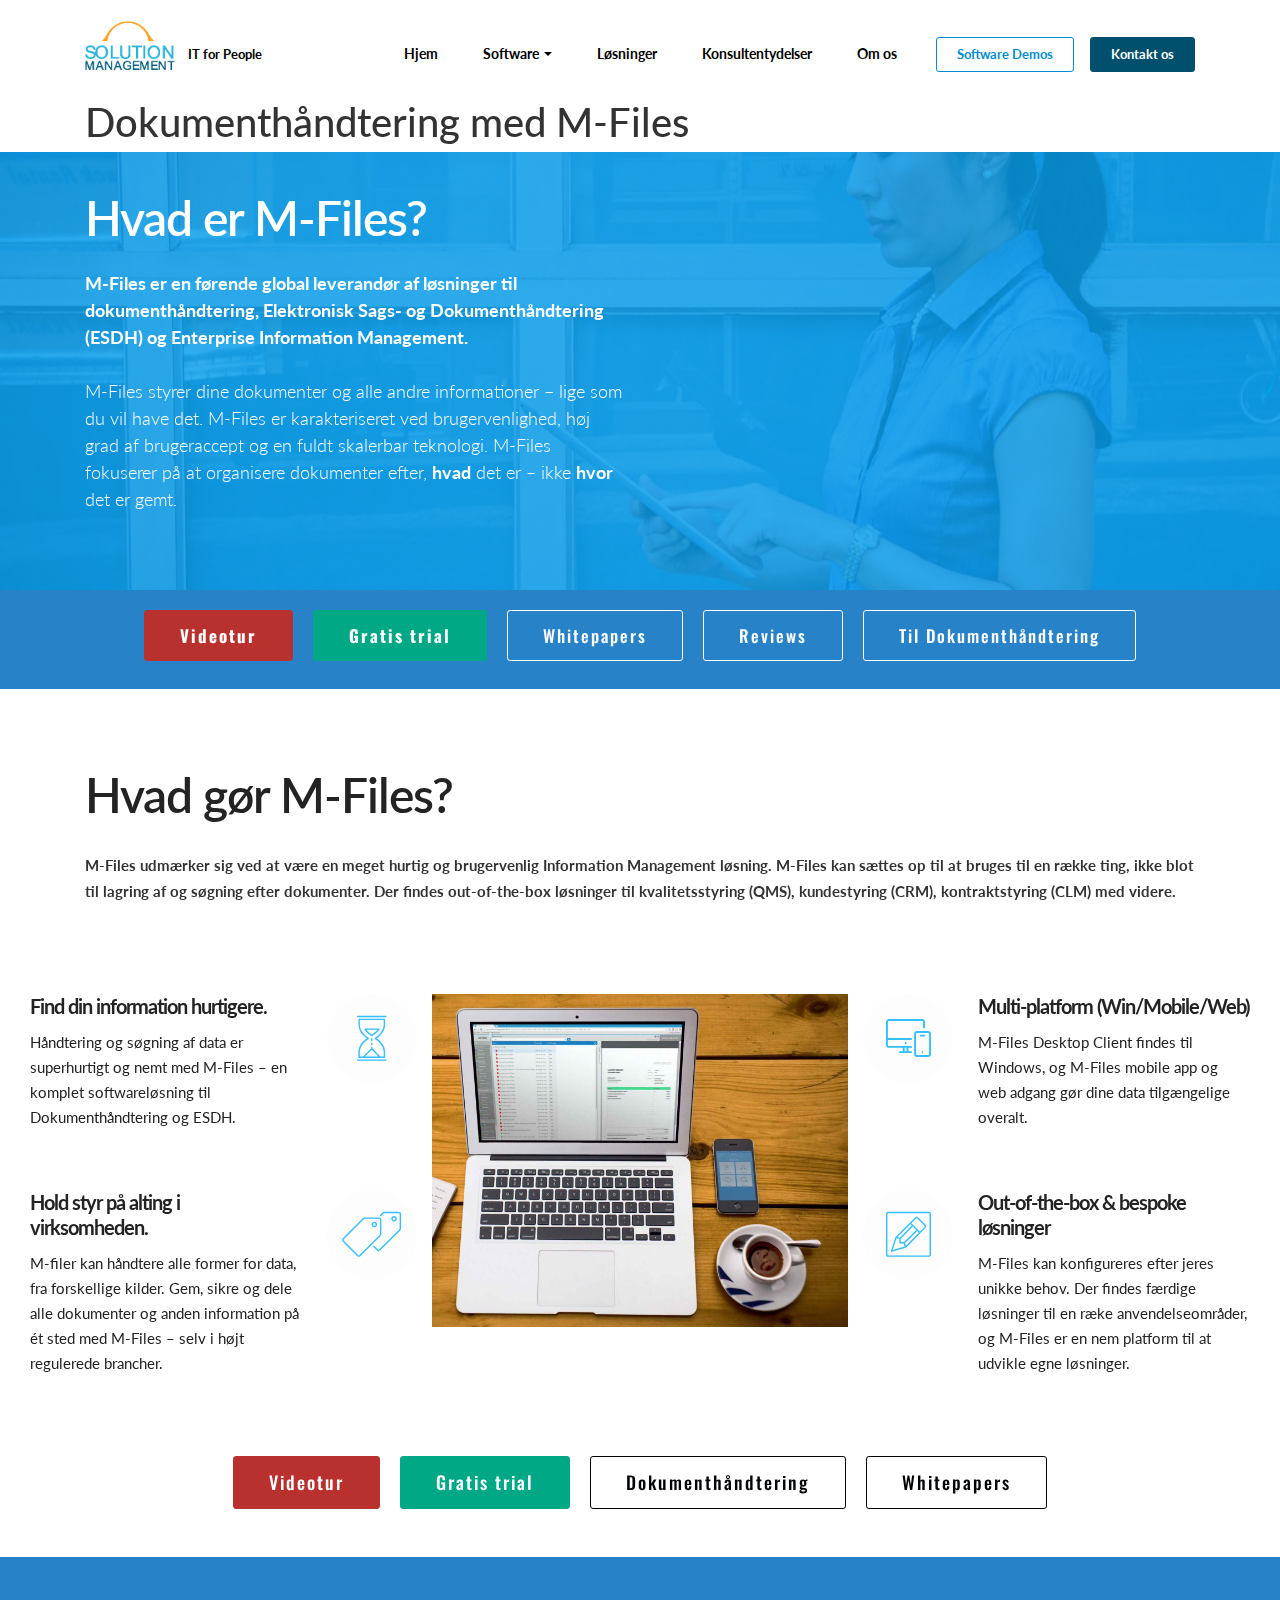
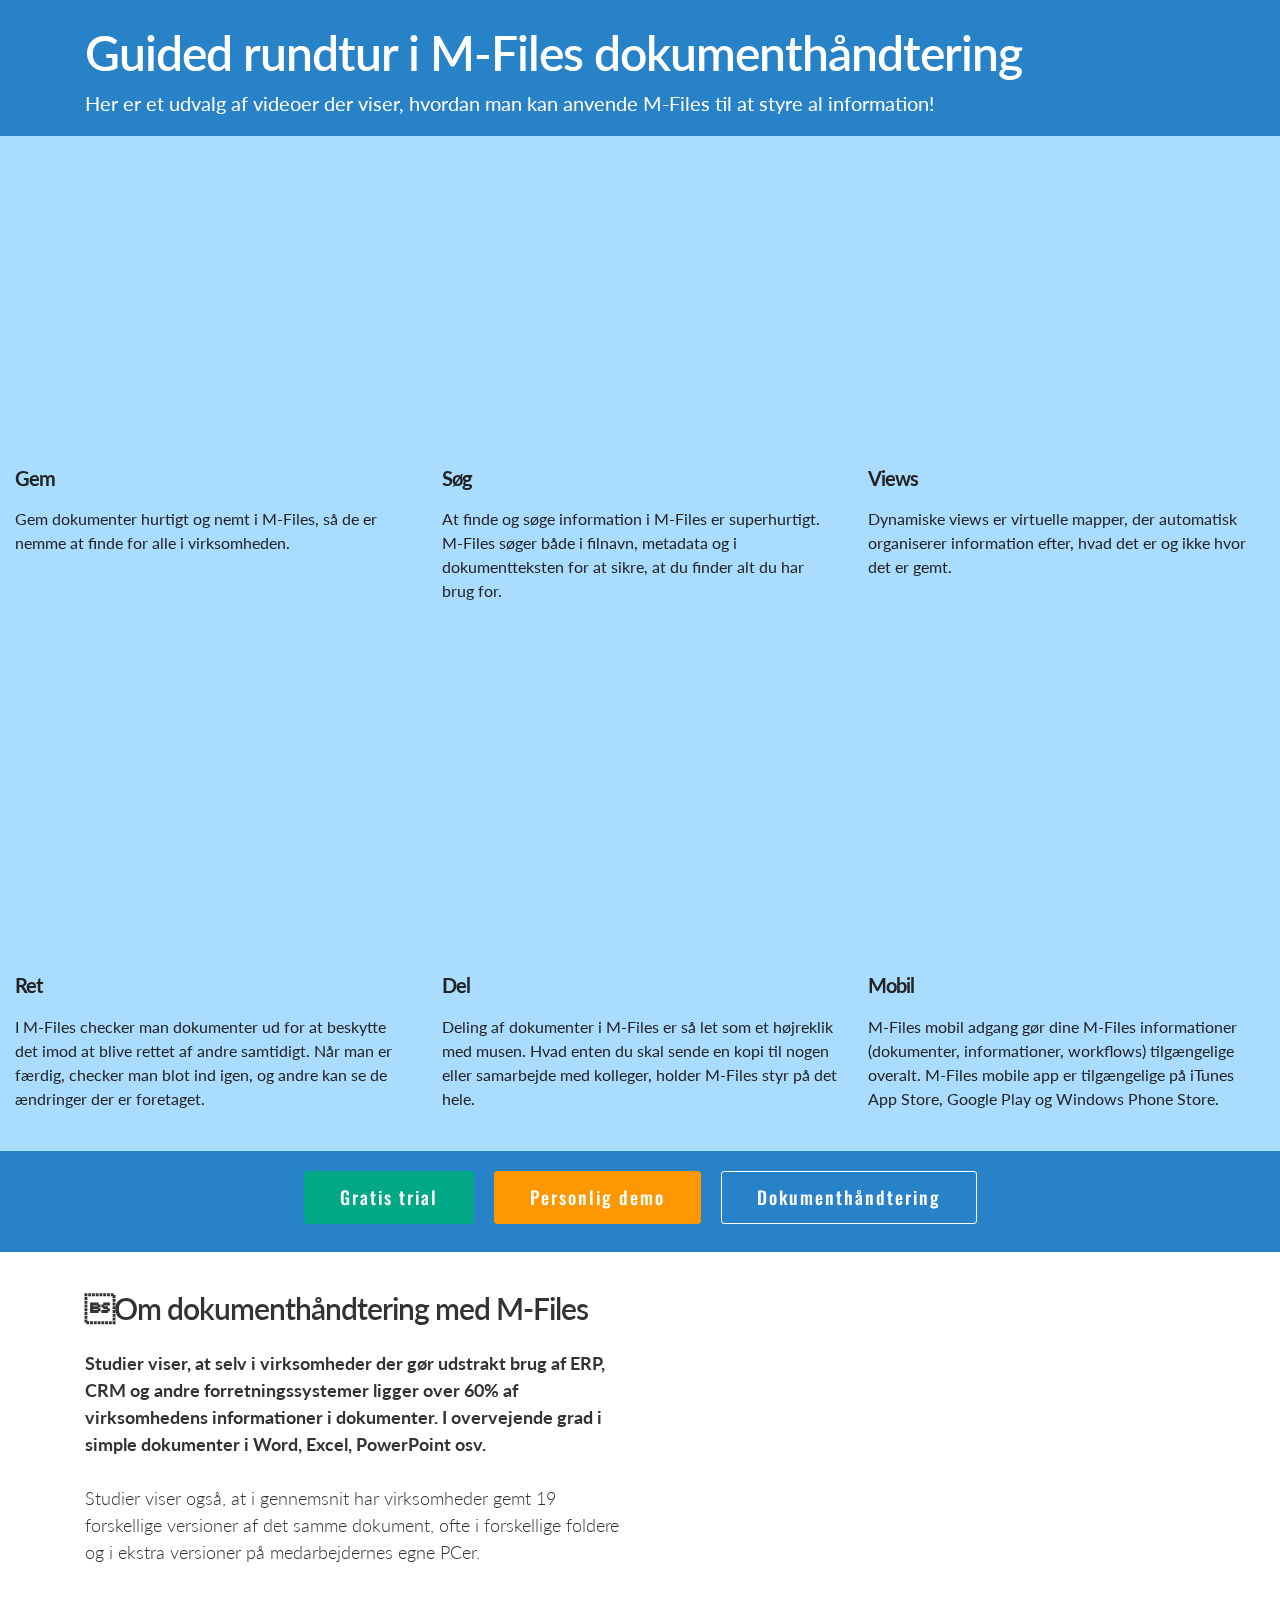
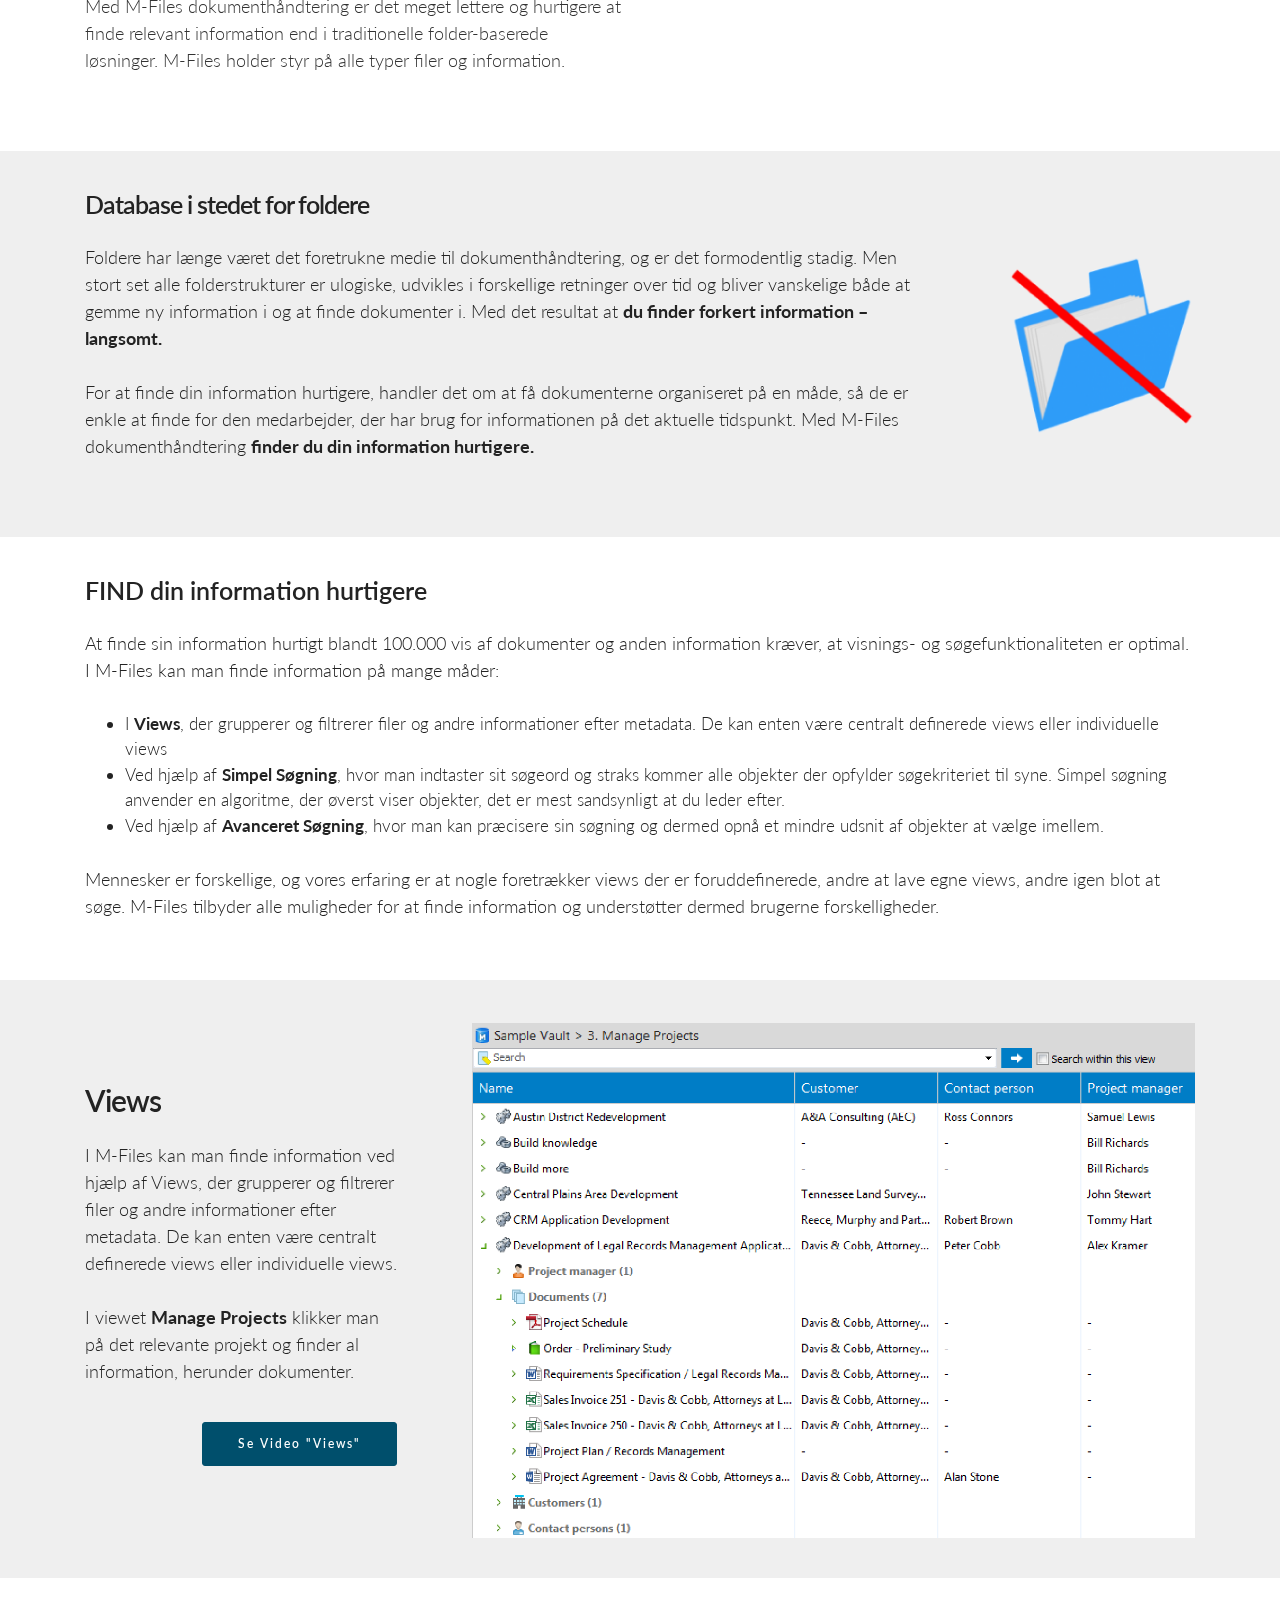
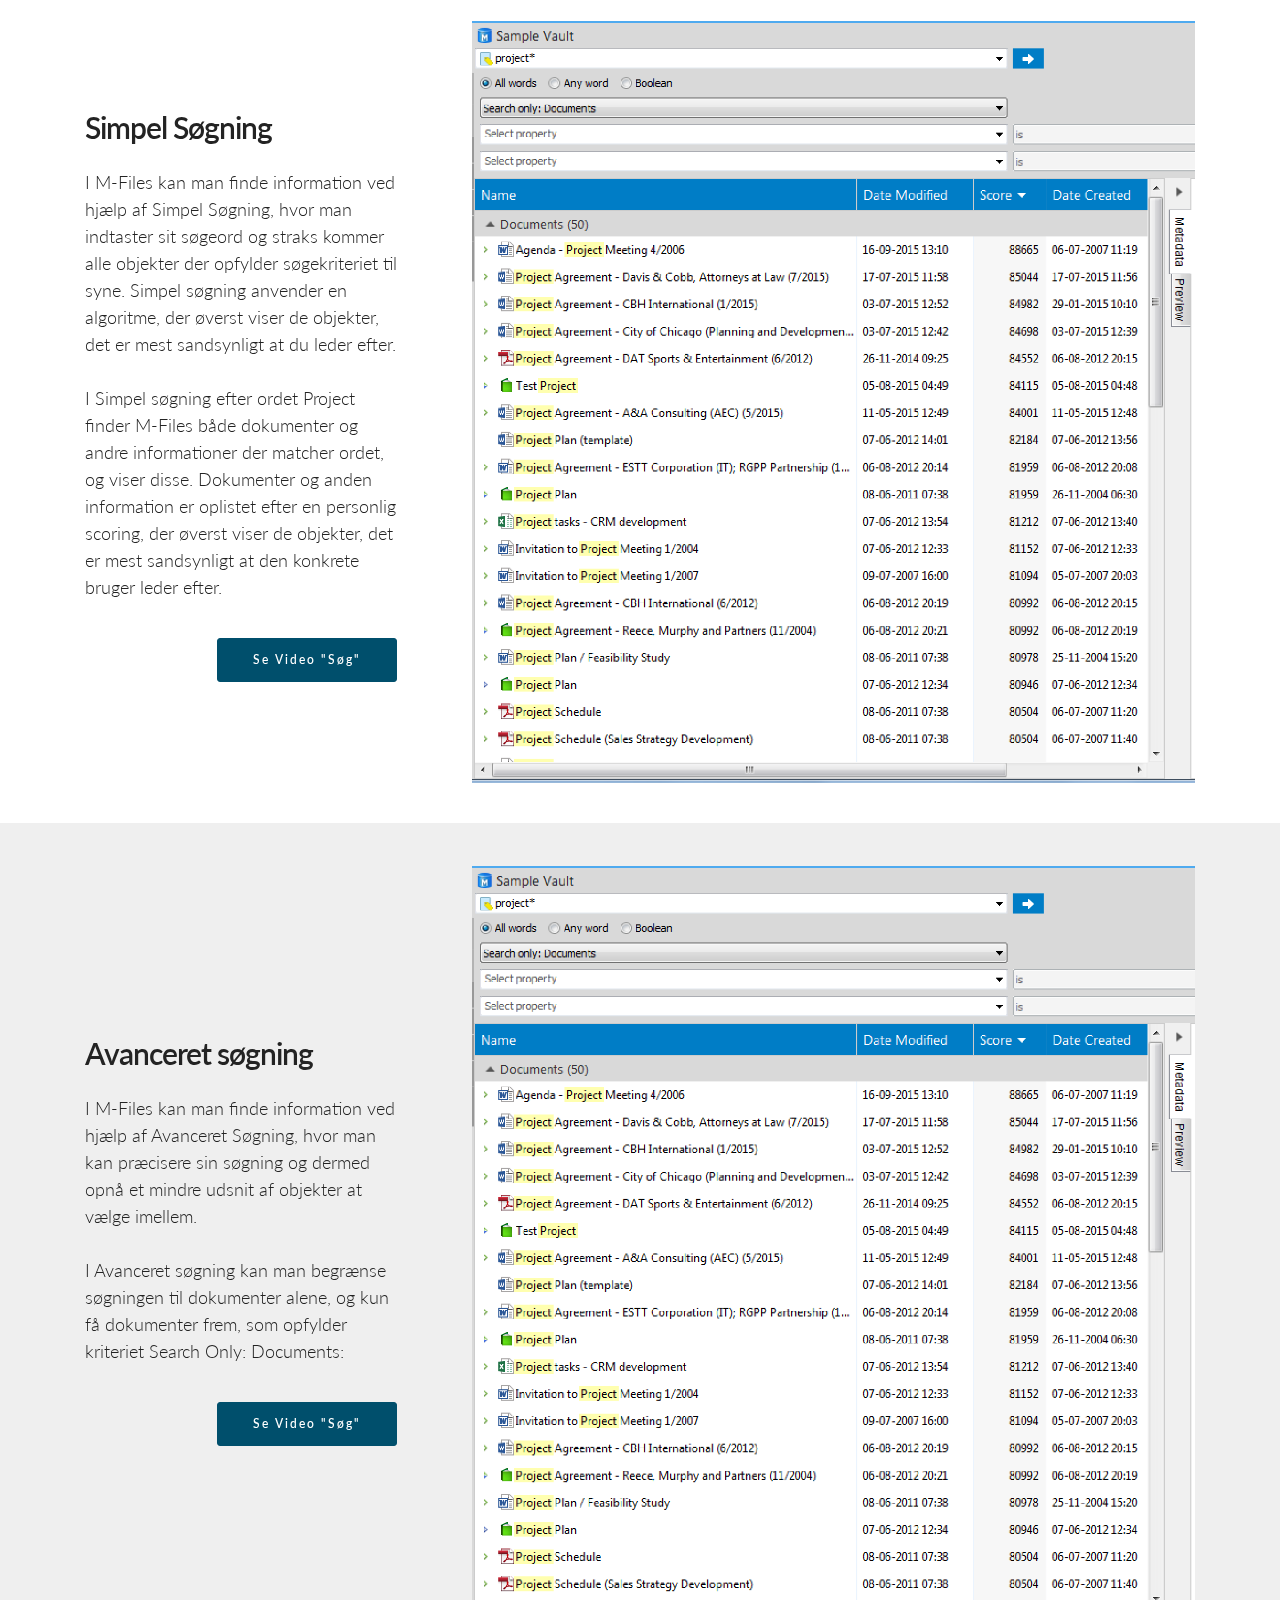
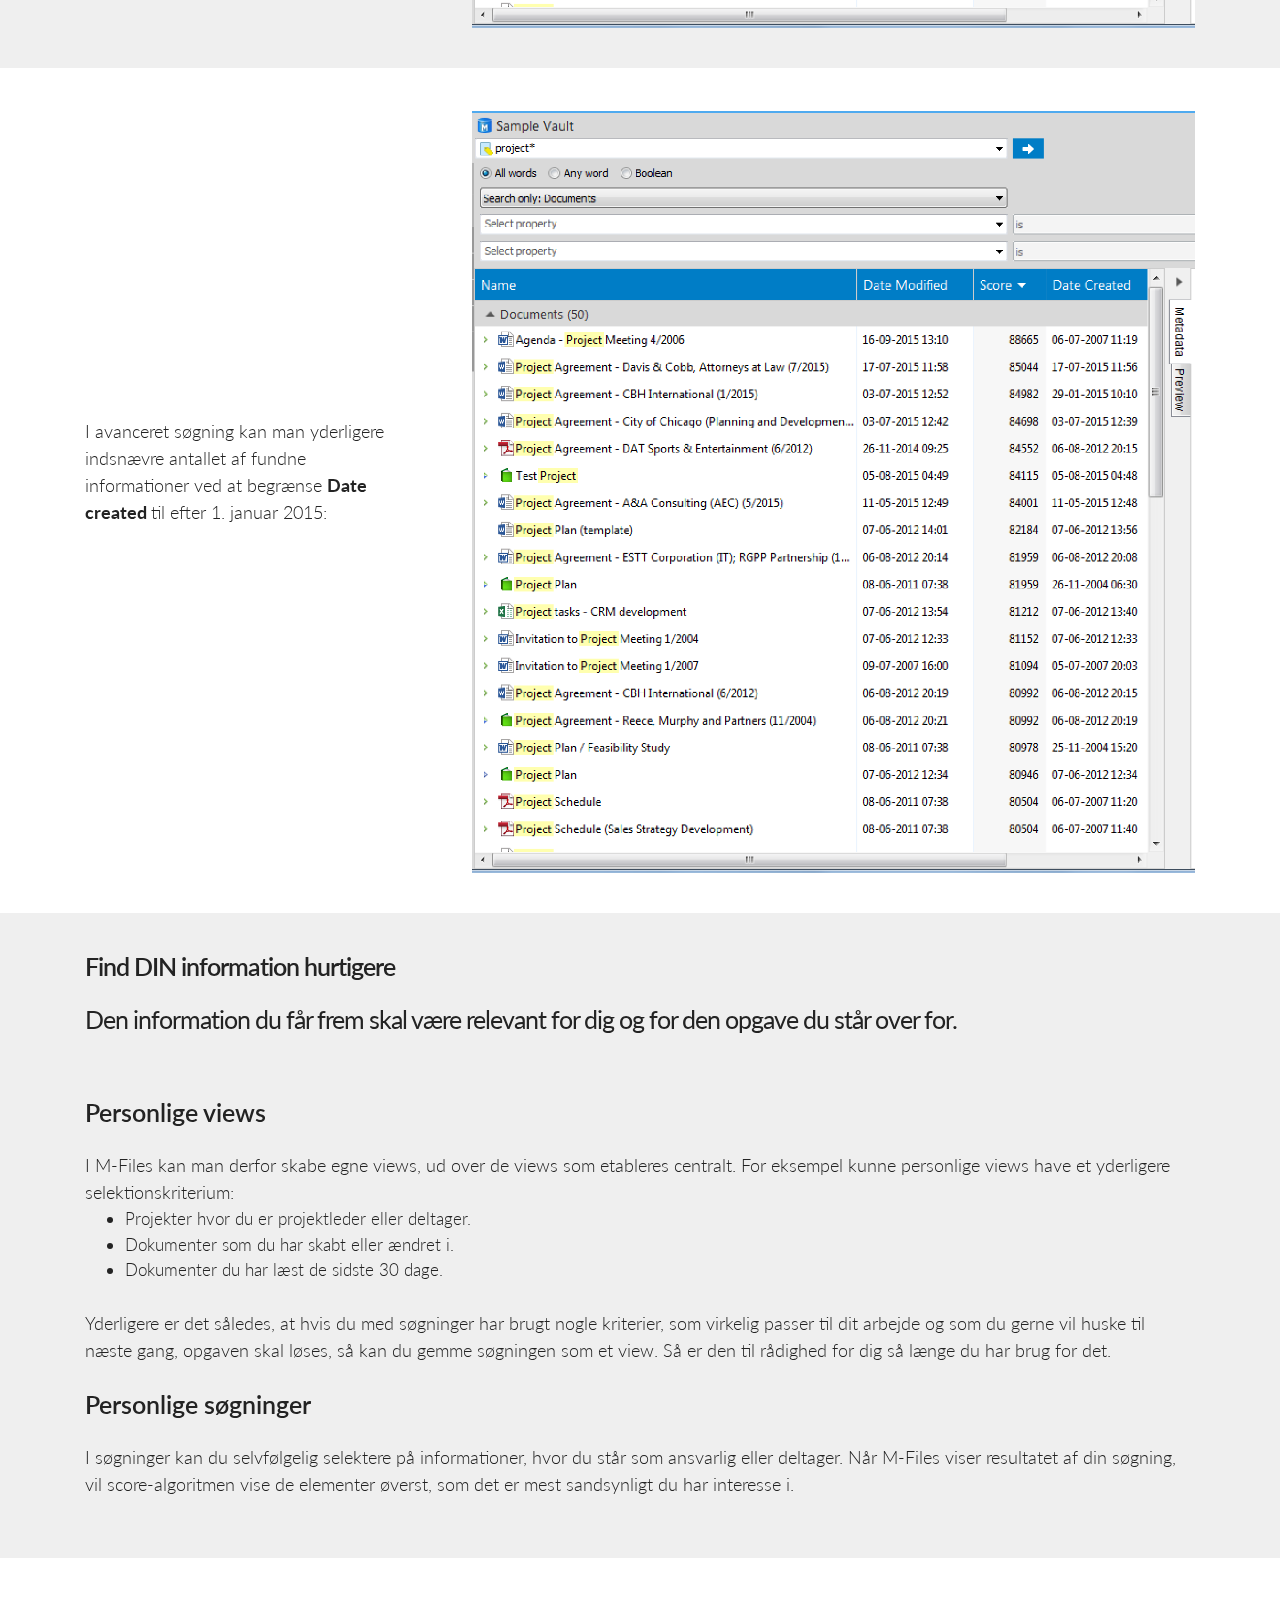
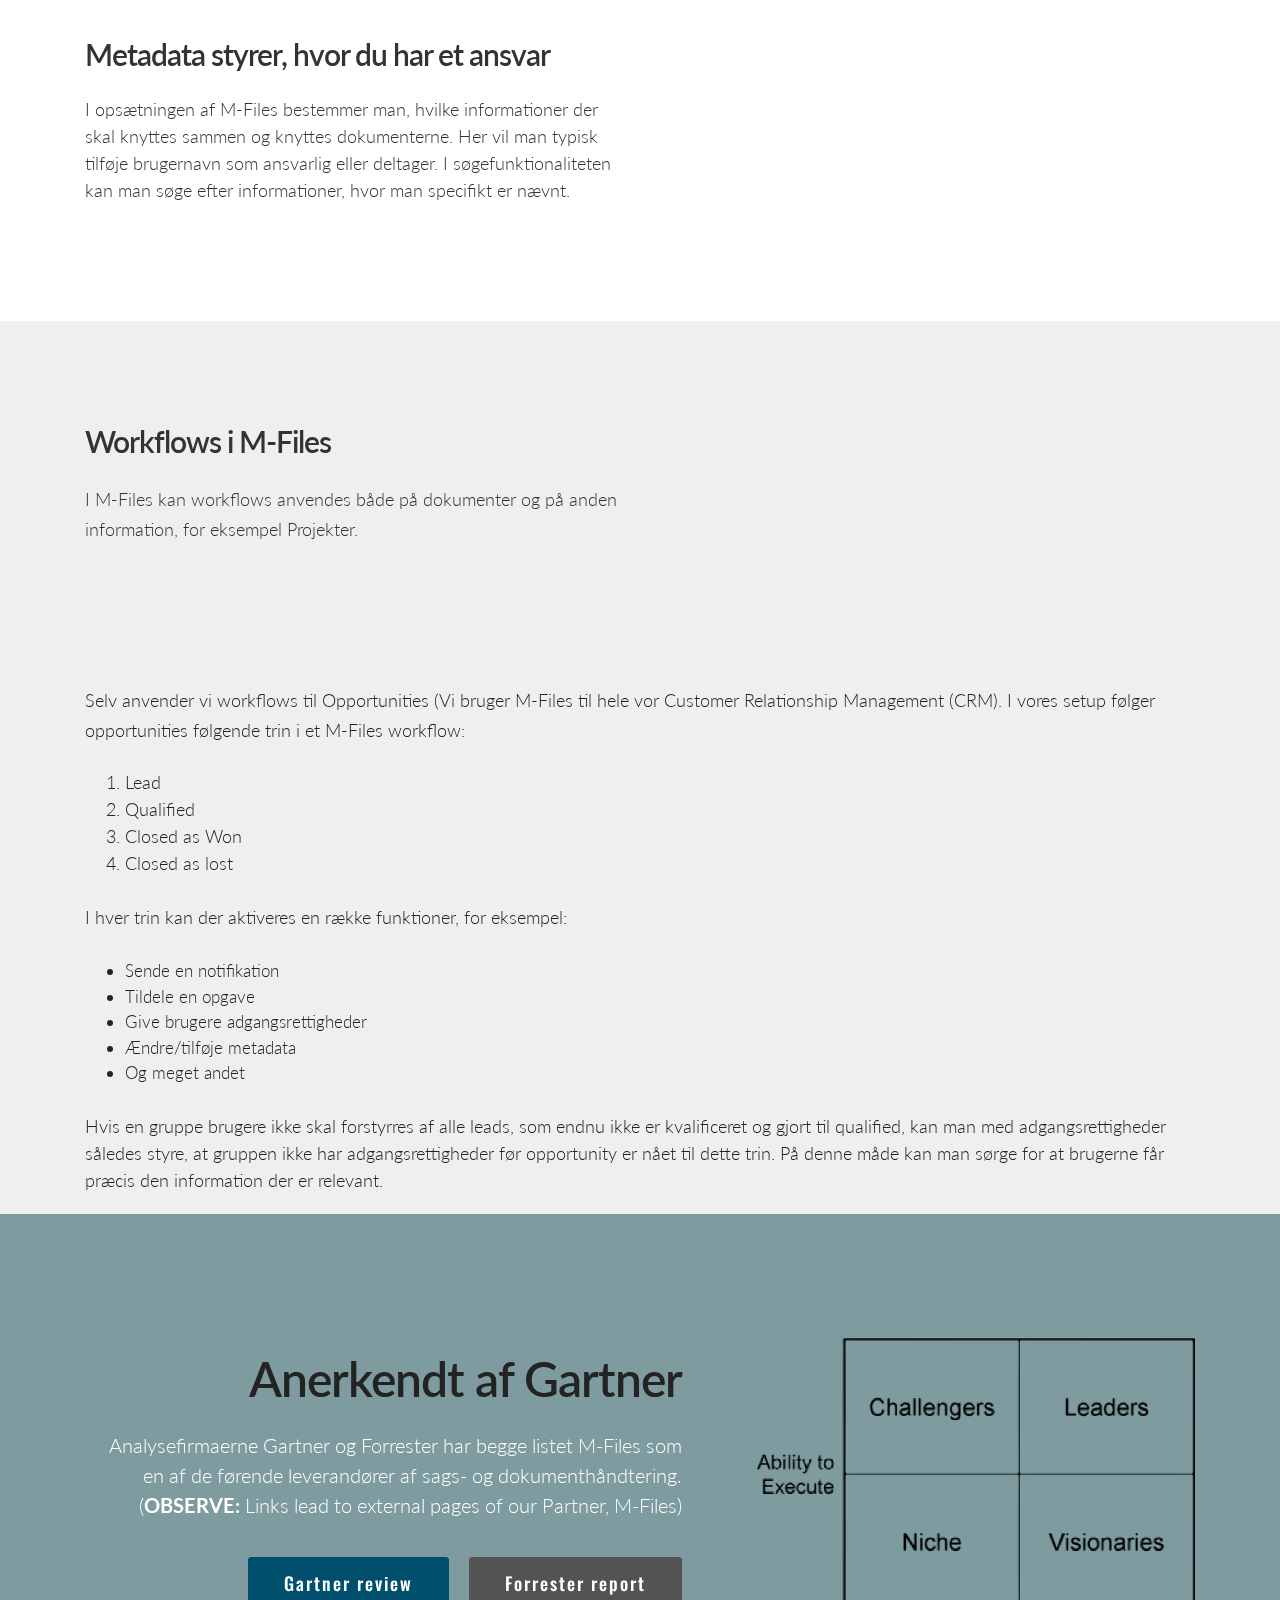
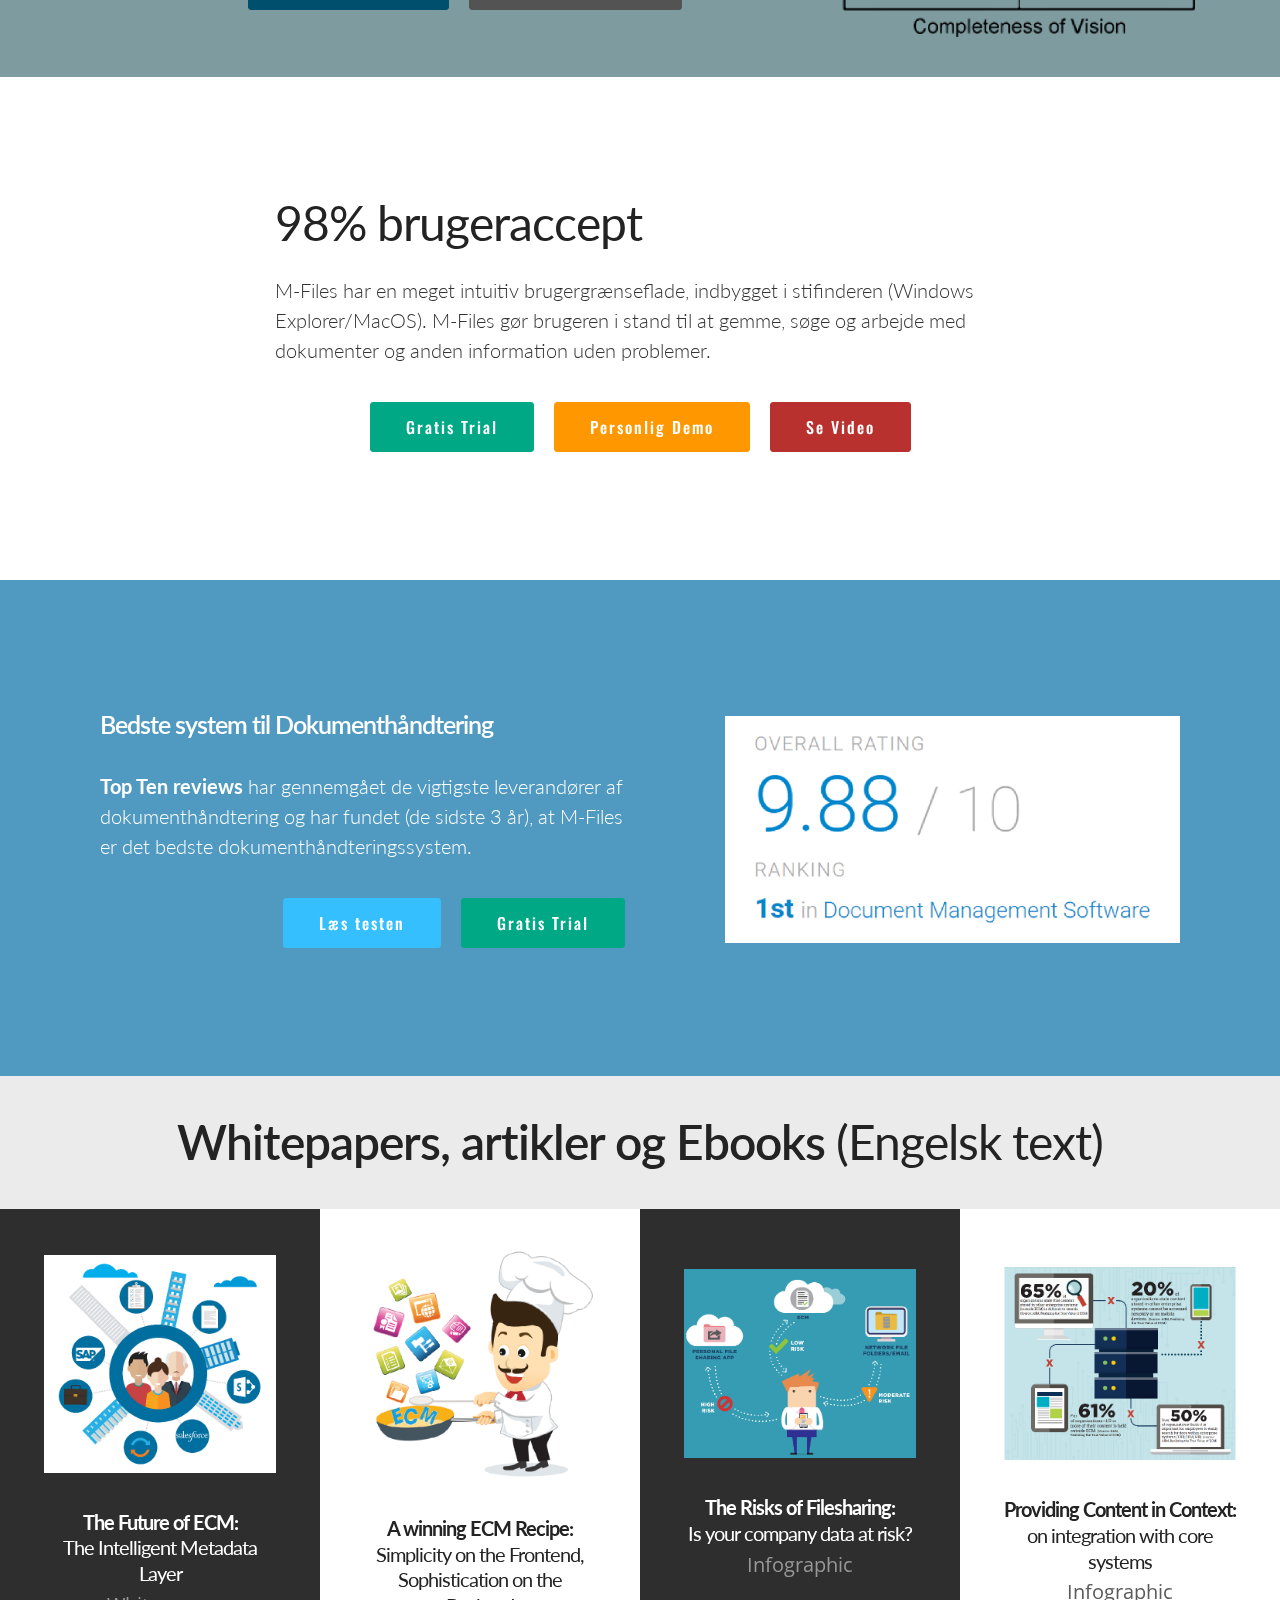
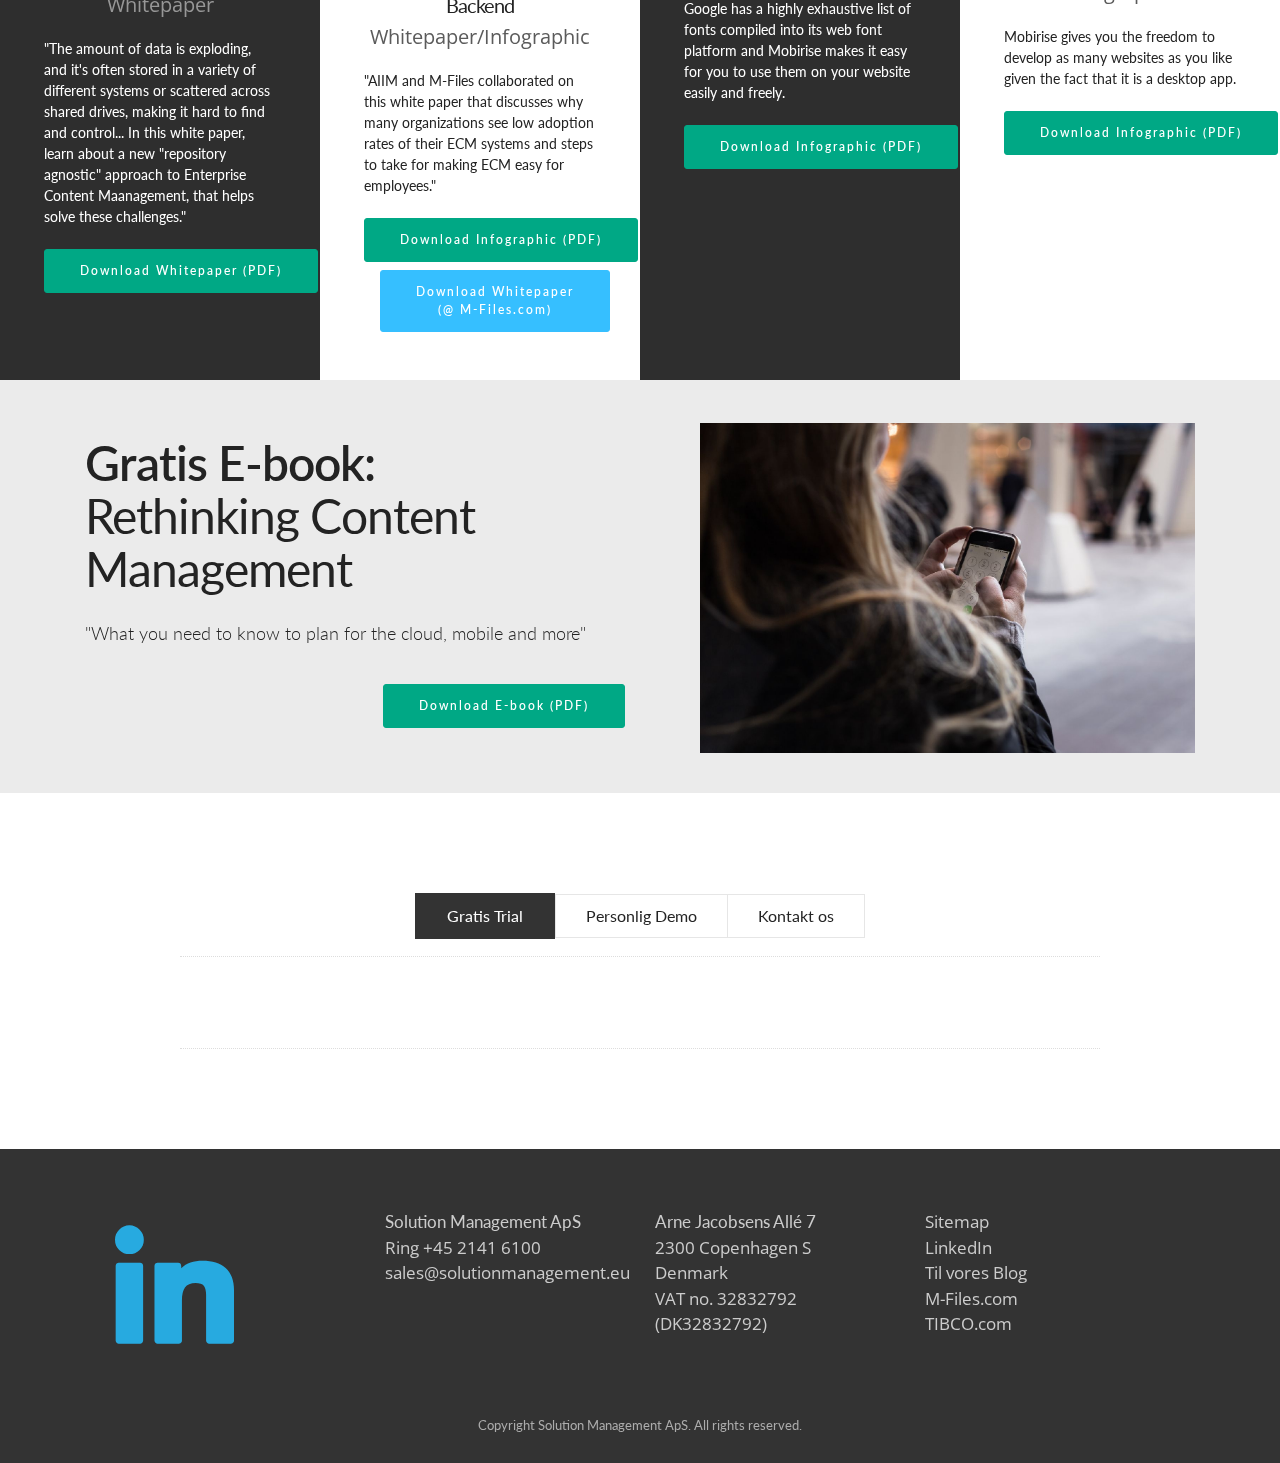
<file: page4.html>
<!DOCTYPE html>
<html>
<head>
  <!-- Site made with Mobirise Website Builder v3.12.1, https://mobirise.com -->
  <meta charset="UTF-8">
  <meta http-equiv="X-UA-Compatible" content="IE=edge">
  <meta name="generator" content="Mobirise v3.12.1, mobirise.com">
  <meta name="viewport" content="width=device-width, initial-scale=1">
  <link rel="shortcut icon" href="assets/images/solution-management-aps-230x128.png" type="image/x-icon">
  <meta name="description" content="">
  <title>Dokumenthåndtering med M-Files</title>
  <link rel="stylesheet" href="https://fonts.googleapis.com/css?family=Lora:400,700,400italic,700italic&amp;subset=latin">
  <link rel="stylesheet" href="https://fonts.googleapis.com/css?family=Montserrat:400,700">
  <link rel="stylesheet" href="https://fonts.googleapis.com/css?family=Raleway:100,100i,200,200i,300,300i,400,400i,500,500i,600,600i,700,700i,800,800i,900,900i">
  <link rel="stylesheet" href="assets/bootstrap-material-design-font/css/material.css">
  <link rel="stylesheet" href="assets/web/assets/mobirise-icons/mobirise-icons.css">
  <link rel="stylesheet" href="assets/et-line-font-plugin/style.css">
  <link rel="stylesheet" href="assets/tether/tether.min.css">
  <link rel="stylesheet" href="assets/bootstrap/css/bootstrap.min.css">
  <link rel="stylesheet" href="assets/dropdown/css/style.css">
  <link rel="stylesheet" href="assets/socicon/css/styles.css">
  <link rel="stylesheet" href="assets/theme/css/style.css">
  <link rel="stylesheet" href="assets/mobirise3-blocks-plugin/css/style.css">
  <link rel="stylesheet" href="assets/mobirise/css/mbr-additional.css" type="text/css">
  
  
  
</head>
<body>
<section id="ext_menu-d0">

    <nav class="navbar navbar-dropdown navbar-fixed-top">
        <div class="container">

            <div class="mbr-table">
                <div class="mbr-table-cell">

                    <div class="navbar-brand">
                        <a href="https://mobirise.com" class="navbar-logo"><img src="assets/images/solution-management-aps-230x128.png" alt="Solution Management ApS" title="Solution Management ApS"></a>
                        <a class="navbar-caption text-black" href="https://mobirise.com"><br>IT for People</a>
                    </div>

                </div>
                <div class="mbr-table-cell">

                    <button class="navbar-toggler pull-xs-right hidden-md-up" type="button" data-toggle="collapse" data-target="#exCollapsingNavbar">
                        <div class="hamburger-icon"></div>
                    </button>

                    <ul class="nav-dropdown collapse pull-xs-right nav navbar-nav navbar-toggleable-sm" id="exCollapsingNavbar"><li class="nav-item dropdown"><a class="nav-link link" href="index.html">Hjem</a></li><li class="nav-item dropdown open"><a class="nav-link link dropdown-toggle" href="index.html#msg-box8-1h" data-toggle="dropdown-submenu" aria-expanded="true">Software</a><div class="dropdown-menu"><div class="dropdown"><a class="dropdown-item dropdown-toggle" href="#" data-toggle="dropdown-submenu" aria-expanded="false">M-Files</a><div class="dropdown-menu dropdown-submenu"><a class="dropdown-item" href="#">Dokumenthåndtering</a><a class="dropdown-item" href="#">Elektronisk Sags- og Dokumenthåndtering (ESDH)</a><a class="dropdown-item" href="#">EIM</a><a class="dropdown-item" href="#">Find idn information hurtigere</a></div></div><a class="dropdown-item" href="#">TIBCO Nimbus<br></a><a class="dropdown-item" href="#">Intrexx<br></a></div></li><li class="nav-item dropdown"><a class="nav-link link" href="https://mobirise.com/">Løsninger</a></li><li class="nav-item"><a class="nav-link link" href="https://mobirise.com/">Konsultentydelser</a></li><li class="nav-item"><a class="nav-link link" href="https://mobirise.com/">Om os</a></li><li class="nav-item nav-btn"><a class="nav-link btn btn-primary-outline btn-primary" href="https://mobirise.com/">Software Demos</a></li><li class="nav-item nav-btn"><a class="nav-link btn btn-info" href="https://mobirise.com/">Kontakt os</a></li></ul>
                    <button hidden="" class="navbar-toggler navbar-close" type="button" data-toggle="collapse" data-target="#exCollapsingNavbar">
                        <div class="close-icon"></div>
                    </button>

                </div>
            </div>

        </div>
    </nav>

</section>

<section class="engine"><a rel="external" href="https://mobirise.com">Mobirise</a></section><div id="msg-box2-c1" custom-code="true" class="mbr-after-navbar"><section class="mbr-info mbr-section mbr-section-md-padding mbr-after-navbar" style="background-color: rgb(255, 255, 255); padding-bottom: 0px; padding-top: 100px !important;">
    
    <div class="container">
        <div class="row">
            <div class="mbr-table-md-up">
              <div class="mbr-table-cell mbr-right-padding-md-up col-md-8 text-xs-center text-md-left">
                  <h1>Dokumenthåndtering med M-Files</h1>
              </div>
              
            </div>

        </div>
    </div>
</section></div>

<div id="msg-box7-c3" custom-code="true"><section class="mbr-section mbr-parallax-background" style="background-image: url(assets/images/m-files-ipad-bg-2000x14551.jpg); padding-top: 40px; padding-bottom: 40px;">

    <div class="mbr-overlay" style="opacity: 0.8; background-color: rgb(0,158,237);">
    </div>
    <div class="container">
        <div class="row">
            <div class="mbr-table-md-up">

              

              <div class="mbr-table-cell col-md-5 text-xs-center text-md-right content-size">
                  <h1 class="mbr-section-title display-2 mbr-editable-content" style="text-align: left;">Hvad er M-Files?</h1>
                  <div class="lead">

                    <p class="mbr-editable-content"><strong>M-Files er en førende global leverandør af løsninger til dokumenthåndtering, Elektronisk Sags- og Dokumenthåndtering (ESDH) og Enterprise Information Management.</strong><br><br>M-Files styrer dine dokumenter og alle andre informationer – lige som du vil have det. M-Files er karakteriseret ved brugervenlighed, høj grad af brugeraccept og en fuldt skalerbar teknologi. M-Files fokuserer på at organisere dokumenter efter, <strong>hvad</strong> det er – ikke <strong>hvor </strong>det er gemt.<br></p>

                  </div>

                  
              </div>


              


              <div class="mbr-table-cell mbr-left-padding-md-up mbr-valign-top col-md-7 image-size" style="width: 50%;">
                  <div class="mbr-figure"><iframe width="500" height="280" src="https://www.youtube.com/embed/QuNgPhiZcX8" frameborder="0" allowfullscreen=""></iframe></div>
              </div>

            </div>
        </div>
    </div>

</section></div>

<section class="mbr-section mbr-section__container" id="buttons1-c4" style="background-color: rgb(40, 130, 200); padding-top: 20px; padding-bottom: 20px;">

    <div class="container">
        <div class="row">
            <div class="col-xs-12">
                <div class="text-xs-center"><a class="btn btn-danger" href="#video1"><strong>Videotur</strong></a> <a class="btn btn-success" href="#form"><strong>Gratis trial</strong></a> <a class="btn btn-white-outline btn-white" href="#whitepapers">Whitepapers</a> <a class="btn btn-white-outline btn-white" href="#anerkendt">Reviews</a> <a class="btn btn-white-outline btn-white" href="#dokumenter">Til Dokumenthåndtering</a></div>
            </div>
        </div>
    </div>

</section>

<section class="mbr-cards features6 icons mbr-section" id="extFeatures8-c5" style="background-color: rgb(255, 255, 255); padding-top: 80px; padding-bottom: 80px;">

    

    <div class="mbr-section mbr-section-nopadding">
        <div class="container">
            <div class="row">
                <div class="col-xs-12 text-xs-center">

                    <h3 class="mbr-section-title display-2">Hvad gør M-Files?</h3>

                    <small class="mbr-section-subtitle"><strong><br>M-Files udmærker sig ved at være en meget hurtig og brugervenlig Information Management løsning. M-Files kan sættes op til at bruges til en række ting, ikke blot til lagring af og søgning efter dokumenter. Der findes out-of-the-box løsninger til kvalitetsstyring (QMS), kundestyring (CRM), kontraktstyring (CLM) med videre.</strong><br></small>

                </div>
            </div>
        </div>
    </div>


    <div class="icon-features">
        <div class="features6-container container">
            <div class="features-left col-xl-4">

                <div class="features-box">
                    <div class="content">

                        <div class="feature-title">Find din information hurtigere.</div>

                        <small class="feature-subtitle"></small>

                        <p class="description">Håndtering og søgning af data er superhurtigt og nemt med M-Files&nbsp;– en komplet softwareløsning til Dokumenthåndtering og ESDH. <br></p>

                    </div>

                    <div class="icon-right"><span class="etl-icon icon-hourglass mbr-iconfont-features6" style="color: rgb(54, 191, 255);"></span></div>

                </div>

                <div class="features-box last">
                    <div class="content">

                        <div class="feature-title">Hold styr på alting i virksomheden.</div>

                        <small class="feature-subtitle"></small>

                        <p class="description">M-filer kan håndtere alle former for data, fra forskellige kilder.&nbsp;Gem, sikre og dele alle dokumenter og anden information på ét sted med M-Files&nbsp;– selv i højt regulerede brancher.</p>

                    </div>
                    <div class="icon-right"><span class="etl-icon icon-pricetags mbr-iconfont-features6" style="color: rgb(54, 191, 255);"></span></div>

                </div>

            </div>


            <div class="col-xl-4 image"><img src="assets/images/what-does-m-files-1500x1200.jpg" class="central-image"></div>


            <div class="features-right col-xl-4">

                <div class="features-box">

                    <div class="icon-left"><span class="mbri-responsive mbr-iconfont-features6" style="color: rgb(54, 191, 255);"></span></div>

                    <div class="content">

                        <div class="feature-title">Multi-platform (Win/Mobile/Web)</div>

                        <small class="feature-subtitle"></small>

                        <p class="description">M-Files Desktop Client findes til Windows, og M-Files mobile app og web adgang gør dine data tilgængelige overalt.</p>

                    </div>
                </div>

                <div class="features-box last">

                    <div class="icon-left"><span class="etl-icon icon-edit mbr-iconfont-features6" style="color: rgb(54, 191, 255);"></span></div>

                    <div class="content">

                        <div class="feature-title">Out-of-the-box &amp; bespoke løsninger</div>

                        <small class="feature-subtitle"></small>

                        <p class="description">M-Files kan konfigureres efter jeres unikke behov.&nbsp;<span style="letter-spacing: 0px; line-height: 24.99px;">Der findes færdige løsninger til en ræke anvendelseområder, og M-Files er en nem platform til at udvikle egne løsninger.</span><br></p>

                    </div>
                </div>

            </div>
        </div>
    </div>
</section>

<section class="mbr-section mbr-section__container" id="buttons1-c6" style="background-color: rgb(255, 255, 255); padding-top: 0px; padding-bottom: 40px;">

    <div class="container">
        <div class="row">
            <div class="col-xs-12">
                <div class="text-xs-center"><a class="btn btn-danger" href="#video1">Videotur</a> <a class="btn btn-success" href="#form">Gratis trial</a> <a class="btn btn-info-outline btn-info" href="#dokument">Dokumenthåndtering</a> <a class="btn btn-info-outline btn-info" href="#whitepapers">Whitepapers</a>  </div>
            </div>
        </div>
    </div>

</section>

<div id="header3-c9" custom-code="true"><section id="video1" class="mbr-section mbr-section__container article" style="background-color: rgb(40, 130, 200); padding-top: 20px; padding-bottom: 20px;">
    <div class="container">
        <div class="row">
            <div class="col-xs-12">
                <h2 class="mbr-section-title display-2 mbr-editable-content" style="color: rgb(255, 255, 255);">Guided rundtur i M-Files dokumenthåndtering</h2>
                <h3 class="mbr-section-subtitle mbr-editable-content" style="color: rgb(239, 239, 239);"><span style="color: rgb(255, 255, 255);">Her er et udvalg af videoer der viser, hvordan man kan anvende M-Files til at styre al information!</span><br></h3>
            </div>
        </div>
    </div>
</section></div>

<div id="features3-ca" custom-code="true"><section class="mbr-cards mbr-section mbr-section-nopadding" style="background-color: rgb(170,220,255);">

    

    <div class="mbr-cards-row row">
        <div class="mbr-cards-col col-xs-12 col-lg-4" style="padding-top: 40px; padding-bottom: 40px;">
            <div class="container">
              <div class="card cart-block">
                  
                  <div class="mbr-figure"><iframe width="500" height="280" src="https://www.youtube.com/embed/JkQcisp2xpE?list=PL9ZZscNC_PghUq-kb2XVLqfa6Dn1Eb7L8" frameborder="0" allowfullscreen=""></iframe>
                  </div>
              
                  <div class="card-block">
                      
                    <h4 class="card-title mbr-editable-content">Gem</h4>
                    
                    <p class="card-text mbr-editable-content" style="font-size: 16px;">Gem dokumenter hurtigt og nemt i M-Files, så de er nemme at finde for alle i virksomheden.</p>
                    
                    </div>
                </div>
            </div>
        </div>
        <div class="mbr-cards-col col-xs-12 col-lg-4" style="padding-top: 40px; padding-bottom: 40px;">
            <div class="container">
                <div class="card cart-block">
                    <div class="mbr-figure"><iframe width="500" height="280" src="https://www.youtube.com/embed/HinMeBuHzRM?list=PL9ZZscNC_PghUq-kb2XVLqfa6Dn1Eb7L8" frameborder="0" allowfullscreen=""></iframe>
                  </div>
                    <div class="card-block">
                        <h4 class="card-title mbr-editable-content">Søg</h4>
                        
                        <p class="card-text mbr-editable-content">At finde og søge information i M-Files er superhurtigt. M-Files søger både i filnavn, metadata og i dokumentteksten for at sikre, at du finder alt du har brug for.</p>
                        
                    </div>
                </div>
            </div>
        </div>
        <div class="mbr-cards-col col-xs-12 col-lg-4" style="padding-top: 40px; padding-bottom: 40px;">
            <div class="container">
                <div class="card cart-block">
                    <div class="mbr-figure"><iframe width="500" height="280" src="https://www.youtube.com/embed/seTjogkSApc?list=PL9ZZscNC_PghUq-kb2XVLqfa6Dn1Eb7L8" frameborder="0" allowfullscreen=""></iframe>
                  </div>
                    <div class="card-block">
                        <h4 class="card-title mbr-editable-content">Views</h4>
                        
                        <p class="card-text mbr-editable-content">Dynamiske views er virtuelle mapper, der automatisk organiserer information efter, hvad det er og ikke hvor det er gemt.</p>
                        
                    </div>
                </div>
            </div>
        </div>
        
        
        
    </div>
</section></div>

<div id="features3-cb" custom-code="true"><section id="video2" class="mbr-cards mbr-section mbr-section-nopadding" style="background-color: rgb(170,220,255);">

    

    <div class="mbr-cards-row row">
        <div class="mbr-cards-col col-xs-12 col-lg-4" style="padding-top: 40px; padding-bottom: 40px;">
            <div class="container">
              <div class="card cart-block">
                  
                  <div class="mbr-figure"><iframe width="500" height="280" src="https://www.youtube.com/embed/ARxXR05ENcI?list=PL9ZZscNC_PghUq-kb2XVLqfa6Dn1Eb7L8" frameborder="0" allowfullscreen=""></iframe>
                  </div>
              
                  <div class="card-block">
                      
                    <h4 class="card-title mbr-editable-content">Ret</h4>
                    
                    <p class="card-text mbr-editable-content" style="font-size: 16px;">I M-Files checker man dokumenter ud for at beskytte det imod at blive rettet af andre samtidigt. Når man er færdig, checker man blot ind igen, og andre kan se de ændringer der er foretaget.</p>
                    
                    </div>
                </div>
            </div>
        </div>
        <div class="mbr-cards-col col-xs-12 col-lg-4" style="padding-top: 40px; padding-bottom: 40px;">
            <div class="container">
                <div class="card cart-block">
                    <div class="mbr-figure"><iframe width="500" height="280" src="https://www.youtube.com/embed/Grtws6lT3TU?list=PL9ZZscNC_PghUq-kb2XVLqfa6Dn1Eb7L8" frameborder="0" allowfullscreen=""></iframe>
                  </div>
                    <div class="card-block">
                        <h4 class="card-title mbr-editable-content">Del</h4>
                        
                        <p class="card-text mbr-editable-content">Deling af dokumenter i M-Files er så let som et højreklik med musen. Hvad enten du skal sende en kopi til nogen eller samarbejde med kolleger, holder M-Files styr på det hele.</p>
                        
                    </div>
                </div>
            </div>
        </div>
        <div class="mbr-cards-col col-xs-12 col-lg-4" style="padding-top: 40px; padding-bottom: 40px;">
            <div class="container">
                <div class="card cart-block">
                    <div class="mbr-figure"><iframe width="500" height="280" src="https://www.youtube.com/embed/wWtXpWTd-1Y?list=PL9ZZscNC_PghUq-kb2XVLqfa6Dn1Eb7L8" frameborder="0" allowfullscreen=""></iframe>
                  </div>
                    <div class="card-block">
                        <h4 class="card-title mbr-editable-content">Mobil</h4>
                        
                        <p class="card-text mbr-editable-content">M-Files mobil adgang gør dine M-Files informationer (dokumenter, informationer, workflows) tilgængelige overalt. M-Files mobile app er tilgængelige på iTunes App Store, Google Play og Windows Phone Store.</p>
                        
                    </div>
                </div>
            </div>
        </div>
        
        
        
    </div>
</section></div>

<section class="mbr-section mbr-section__container" id="buttons1-cc" style="background-color: rgb(40, 130, 200); padding-top: 20px; padding-bottom: 20px;">

    <div class="container">
        <div class="row">
            <div class="col-xs-12">
                <div class="text-xs-center"> <a class="btn btn-success" href="#form">Gratis trial</a> <a class="btn btn-warning" href="#form">Personlig demo</a> <a class="btn btn-white-outline btn-white" href="#dokument">Dokumenthåndtering</a>  </div>
            </div>
        </div>
    </div>

</section>

<div id="custom-html-cd" custom-code="true"><section id="dokument"></section></div>

<div id="msg-box7-db" custom-code="true"><section class="mbr-section mbr-parallax-background" style="background-color: rgb(255, 255, 255); padding-top: 40px; padding-bottom: 40px; background-position: initial initial; background-repeat: initial initial;">

    <div class="mbr-overlay" style="display:none;">
    </div>
    <div class="container">
        <div class="row">
            <div class="mbr-table-md-up">

              

              <div class="mbr-table-cell col-md-5 text-xs-center text-md-right content-size">
                  <h2 class="mbr-section-title display-2 mbr-editable-content" style="text-align: left; font-size: 30px;">Om dokumenthåndtering med M-Files</h2>
                  <div class="lead">

                    <p class="mbr-editable-content" style="font-size: 18px;"><strong><span style="line-height: 1.5;">Studier viser, at selv i virksomheder der gør udstrakt brug af ERP, CRM og andre forretningssystemer ligger over 60% af virksomhedens informationer i dokumenter. I overvejende grad i simple dokumenter i Word, Excel, PowerPoint osv.</span><br></strong><br>Studier viser også, at i gennemsnit har virksomheder gemt 19 forskellige versioner af det samme dokument, ofte i forskellige foldere og i ekstra versioner på medarbejdernes egne PCer.<br><br>Med M-Files dokumenthåndtering er det meget lettere og hurtigere at finde relevant information end i traditionelle folder-baserede løsninger. M-Files holder styr på alle typer filer og information.<br></p>

                  </div>

                  
              </div>


              


              <div class="mbr-table-cell mbr-left-padding-md-up mbr-valign-top col-md-7 image-size" style="width: 50%;">
                  <div class="mbr-figure"><iframe width="500" height="280" src="https://www.youtube.com/embed/0b0xSVHOFIg" frameborder="0" allowfullscreen=""></iframe></div>
              </div>

            </div>
        </div>
    </div>

</section></div>

<section class="mbr-section" id="msg-box5-cf" style="background-color: rgb(239, 239, 239); padding-top: 40px; padding-bottom: 40px;">

    
    <div class="container">
        <div class="row">
            <div class="mbr-table-md-up">

              

              <div class="mbr-table-cell col-md-5 text-xs-center text-md-right content-size">
                  <h3 class="mbr-section-title display-2">Database i stedet for foldere</h3>
                  <div class="lead">

                    <p>Foldere har længe været det foretrukne medie til dokumenthåndtering, og er det formodentlig stadig. Men stort set alle folderstrukturer er ulogiske, udvikles i forskellige retninger over tid og bliver vanskelige både at gemme ny information i og at finde dokumenter i. Med det resultat at <strong>du finder forkert information – langsomt.</strong><br><br>For at finde din information hurtigere, handler det om at få dokumenterne organiseret på en måde, så de er enkle at finde for den medarbejder, der har brug for informationen på det aktuelle tidspunkt. Med M-Files dokumenthåndtering <strong>finder du din information hurtigere.</strong><br></p>

                  </div>

                  
              </div>


              


              <div class="mbr-table-cell mbr-left-padding-md-up mbr-valign-top col-md-7 image-size" style="width: 23%;">
                  <div class="mbr-figure"><img src="assets/images/no-folders-300-e1474539771848-1400x1309.png"></div>
              </div>

            </div>
        </div>
    </div>

</section>

<section class="mbr-section article mbr-section__container" id="content1-cg" style="background-color: rgb(255, 255, 255); padding-top: 40px; padding-bottom: 60px;">

    <div class="container">
        <div class="row">
            <div class="col-xs-12 lead"><h3>FIND din information hurtigere</h3><p>At finde sin information hurtigt blandt 100.000 vis af dokumenter og anden information kræver, at visnings- og søgefunktionaliteten er optimal. I M-Files kan man finde information på mange måder:</p><p><br></p><ul><li>I <strong>Views</strong>, der grupperer og filtrerer filer og andre informationer efter metadata. De kan enten være centralt definerede views eller individuelle views</li><li><span style="font-size: 1.07rem; line-height: 1.5;">Ved hjælp af <strong>Simpel Søgning</strong>, hvor man indtaster sit søgeord og straks kommer alle objekter der opfylder søgekriteriet til syne. Simpel søgning anvender en algoritme, der øverst viser objekter, det er mest sandsynligt at du leder efter.</span><br></li><li>Ved hjælp af <strong>Avanceret Søgning</strong>, hvor man kan præcisere sin søgning og dermed opnå et mindre udsnit af objekter at vælge imellem.</li></ul><p><br></p><p>Mennesker er forskellige, og vores erfaring er at nogle foretrækker views der er foruddefinerede, andre at lave egne views, andre igen blot at søge. M-Files tilbyder alle muligheder for at finde information og understøtter dermed brugerne forskelligheder.</p></div>
        </div>
    </div>

</section>

<section class="mbr-section" id="msg-box5-ch" style="background-color: rgb(239, 239, 239); padding-top: 40px; padding-bottom: 40px;">

    
    <div class="container">
        <div class="row">
            <div class="mbr-table-md-up">

              

              <div class="mbr-table-cell col-md-5 text-xs-center text-md-right content-size">
                  <h3 class="mbr-section-title display-2">Views</h3>
                  <div class="lead">

                    <p>I M-Files kan man finde information ved hjælp af Views, der grupperer og filtrerer filer og andre informationer efter metadata. De kan enten være centralt definerede views eller individuelle views.<br><br>I viewet <strong>Manage Projects</strong> klikker man på det relevante projekt og finder al information, herunder dokumenter.<br></p>

                  </div>

                  <div><a class="btn btn-info" href="#video1">Se Video "Views"</a></div>
              </div>


              


              <div class="mbr-table-cell mbr-left-padding-md-up mbr-valign-top col-md-7 image-size" style="width: 70%;">
                  <div class="mbr-figure"><img src="assets/images/view-screenshot-1400x999.png"></div>
              </div>

            </div>
        </div>
    </div>

</section>

<section class="mbr-section" id="msg-box5-ci" style="background-color: rgb(255, 255, 255); padding-top: 40px; padding-bottom: 40px;">

    
    <div class="container">
        <div class="row">
            <div class="mbr-table-md-up">

              

              <div class="mbr-table-cell col-md-5 text-xs-center text-md-right content-size">
                  <h3 class="mbr-section-title display-2">Simpel Søgning</h3>
                  <div class="lead">

                    <p>I M-Files kan man finde information ved hjælp af Simpel Søgning, hvor man indtaster sit søgeord og straks kommer alle objekter der opfylder søgekriteriet til syne. Simpel søgning anvender en algoritme, der øverst viser de objekter, det er mest sandsynligt at du leder efter.<br><br>I Simpel søgning efter ordet Project finder M-Files både dokumenter og andre informationer der matcher ordet, og viser disse. Dokumenter og anden information er oplistet efter en personlig scoring, der øverst viser de objekter, det er mest sandsynligt at den konkrete bruger leder efter.<br></p>

                  </div>

                  <div><a class="btn btn-info" href="#video1">Se Video "Søg"</a></div>
              </div>


              


              <div class="mbr-table-cell mbr-left-padding-md-up mbr-valign-top col-md-7 image-size" style="width: 70%;">
                  <div class="mbr-figure"><img src="assets/images/advanced-search-1400x1475.png"></div>
              </div>

            </div>
        </div>
    </div>

</section>

<section class="mbr-section" id="msg-box5-cj" style="background-color: rgb(239, 239, 239); padding-top: 40px; padding-bottom: 40px;">

    
    <div class="container">
        <div class="row">
            <div class="mbr-table-md-up">

              

              <div class="mbr-table-cell col-md-5 text-xs-center text-md-right content-size">
                  <h3 class="mbr-section-title display-2">Avanceret søgning</h3>
                  <div class="lead">

                    <p>I M-Files kan man finde information ved hjælp af Avanceret Søgning, hvor man kan præcisere sin søgning og dermed opnå et mindre udsnit af objekter at vælge imellem.<br><br>I Avanceret søgning kan man begrænse søgningen til dokumenter alene, og kun få dokumenter frem, som opfylder kriteriet Search Only: Documents:<br></p>

                  </div>

                  <div><a class="btn btn-info" href="#video1">Se Video "Søg"</a></div>
              </div>


              


              <div class="mbr-table-cell mbr-left-padding-md-up mbr-valign-top col-md-7 image-size" style="width: 70%;">
                  <div class="mbr-figure"><img src="assets/images/advanced-search-1400x1475.png"></div>
              </div>

            </div>
        </div>
    </div>

</section>

<section class="mbr-section" id="msg-box5-ck" style="background-color: rgb(255, 255, 255); padding-top: 40px; padding-bottom: 40px;">

    
    <div class="container">
        <div class="row">
            <div class="mbr-table-md-up">

              

              <div class="mbr-table-cell col-md-5 text-xs-center text-md-right content-size">
                  
                  <div class="lead">

                    <p>I avanceret søgning kan man yderligere indsnævre antallet af fundne informationer ved at begrænse <strong>Date created </strong>til efter 1. januar 2015:<br></p>

                  </div>

                  
              </div>


              


              <div class="mbr-table-cell mbr-left-padding-md-up mbr-valign-top col-md-7 image-size" style="width: 70%;">
                  <div class="mbr-figure"><img src="assets/images/advanced-search-1400x1475.png"></div>
              </div>

            </div>
        </div>
    </div>

</section>

<section class="mbr-section article mbr-section__container" id="content1-cl" style="background-color: rgb(239, 239, 239); padding-top: 40px; padding-bottom: 0px;">

    <div class="container">
        <div class="row">
            <div class="col-xs-12 lead"><h2>Find DIN information hurtigere</h2><h2><span style="font-weight: normal;">Den information du får frem skal være relevant for dig og for den opgave du står over for.</span></h2></div>
        </div>
    </div>

</section>

<section class="mbr-section article mbr-section__container" id="content1-cm" style="background-color: rgb(239, 239, 239); padding-top: 40px; padding-bottom: 60px;">

    <div class="container">
        <div class="row">
            <div class="col-xs-12 lead"><h3>Personlige views</h3><div>I M-Files kan man derfor skabe egne views, ud over de views som etableres centralt. For eksempel kunne personlige views have et yderligere selektionskriterium:</div><ul><li>Projekter hvor du  er projektleder eller deltager.</li><li>Dokumenter som du  har skabt eller ændret i.</li><li>Dokumenter du  har læst de sidste 30 dage.</li></ul><div><br></div><div>Yderligere er det således, at hvis du med søgninger har brugt nogle kriterier, som virkelig passer til dit arbejde og som du gerne vil huske til næste gang, opgaven skal løses, så kan du gemme søgningen som et view. Så er den til rådighed for dig så længe du har brug for det.</div><div><br></div><h3>Personlige søgninger</h3><div>I søgninger kan du selvfølgelig selektere på informationer, hvor du står som ansvarlig eller deltager. Når M-Files viser resultatet af din søgning, vil score-algoritmen vise de elementer øverst, som det er mest sandsynligt du har interesse i.</div></div>
        </div>
    </div>

</section>

<div id="msg-box7-dd" custom-code="true"><section class="mbr-section mbr-parallax-background" style="background-color: rgb(255, 255, 255); padding-top: 40px; padding-bottom: 40px; background-position: initial initial; background-repeat: initial initial;">

    <div class="mbr-overlay" style="display:none;">
    </div>
    <div class="container">
        <div class="row">
            <div class="mbr-table-md-up">

              

              <div class="mbr-table-cell col-md-5 text-xs-center text-md-right content-size">
                  <h3 class="mbr-section-title display-2 mbr-editable-content" style="text-align: left; font-size: 30px;">Metadata styrer, hvor du har et ansvar</h3>
                  <div class="lead">

                    <p class="mbr-editable-content" style="font-size: 18px;">I opsætningen af M-Files bestemmer man, hvilke informationer der skal knyttes sammen og knyttes dokumenterne.&nbsp;Her vil man typisk tilføje brugernavn som ansvarlig eller deltager.&nbsp;<span style="line-height: 1.5;">I søgefunktionaliteten kan man søge efter informationer, hvor man specifikt er nævnt.</span><br></p>

                  </div>

                  
              </div>


              


              <div class="mbr-table-cell mbr-left-padding-md-up mbr-valign-top col-md-7 image-size" style="width: 50%;">
                  <div class="mbr-figure"><iframe width="500" height="280" src="https://www.youtube.com/embed/0cyUpuSb5Ug" frameborder="0" allowfullscreen=""></iframe></div>
              </div>

            </div>
        </div>
    </div>

</section></div>

<div id="msg-box7-de" custom-code="true"><section class="mbr-section mbr-parallax-background" style="background-color: rgb(239, 239, 239); padding-top: 40px; padding-bottom: 40px; background-position: initial initial; background-repeat: initial initial;">

    <div class="mbr-overlay" style="display:none;">
    </div>
    <div class="container">
        <div class="row">
            <div class="mbr-table-md-up">

              

              <div class="mbr-table-cell col-md-5 text-xs-center text-md-right content-size">
                  <h3 class="mbr-section-title display-2 mbr-editable-content" style="text-align: left; font-size: 30px;">Workflows i M-Files</h3>
                  <div class="lead">

                    <p class="mbr-editable-content" style="font-size: 20px;"><span style="font-size: 18px;">I M-Files kan workflows anvendes både på dokumenter og på anden information, for eksempel Projekter.</span><br></p>

                  </div>

                  
              </div>


              


              <div class="mbr-table-cell mbr-left-padding-md-up mbr-valign-top col-md-7 image-size" style="width: 50%;">
                  <div class="mbr-figure"><iframe width="500" height="280" src="https://www.youtube.com/embed/IxMOY68Fkq0" frameborder="0" allowfullscreen=""></iframe></div>
              </div>

            </div>
        </div>
    </div>

</section></div>

<section class="mbr-section article mbr-section__container" id="content1-cr" style="background-color: rgb(239, 239, 239); padding-top: 0px; padding-bottom: 20px;">

    <div class="container">
        <div class="row">
            <div class="col-xs-12 lead"><h3><span style="font-size: 18px; font-weight: 300; line-height: 1.5;">Selv anvender vi workflows til Opportunities (Vi bruger M-Files til hele vor Customer Relationship Management (CRM). I vores setup følger opportunities følgende trin i et M-Files workflow:</span><br></h3><ol><li>Lead</li><li>Qualified</li><li>Closed as Won</li><li>Closed as lost</li></ol><p><br></p><p>I hver trin kan der aktiveres en række funktioner, for eksempel:</p><p><br></p><ul><li>Sende en notifikation</li><li>Tildele en opgave</li><li>Give brugere adgangsrettigheder</li><li>Ændre/tilføje metadata</li><li>Og meget andet</li></ul><p><br></p><p>Hvis en gruppe brugere ikke skal forstyrres af alle leads, som endnu ikke er kvalificeret og gjort til qualified, kan man med adgangsrettigheder således styre, at gruppen ikke har adgangsrettigheder før opportunity er nået til dette trin. På denne måde kan man sørge for at brugerne får præcis den information der er relevant.</p></div>
        </div>
    </div>

</section>

<div id="custom-html-c7" custom-code="true"><section id="anerkendt"></section></div>

<section class="mbr-section" id="msg-box5-c8" style="background-color: rgb(126, 155, 159); padding-top: 120px; padding-bottom: 40px;">

    
    <div class="container">
        <div class="row">
            <div class="mbr-table-md-up">

              

              <div class="mbr-table-cell col-md-5 text-xs-center text-md-right content-size">
                  <h3 class="mbr-section-title display-2">Anerkendt af Gartner</h3>
                  <div class="lead">

                    <p>Analysefirmaerne Gartner og Forrester har begge listet M-Files som en af de førende leverandører af sags- og dokumenthåndtering.<br>(<strong>OBSERVE: </strong>Links lead to external pages of our Partner, M-Files)</p>

                  </div>

                  <div><a class="btn btn-info" href="http://dms.m-files.com/l/8782/2016-09-27/3dcwy5?Reseller_ID_505">Gartner review</a> <a class="btn btn-black" href="https://www.m-files.com/en/Forrester-Wave-ECM-Business-Content-Services-Q3-2015?partner=505">Forrester report</a></div>
              </div>


              


              <div class="mbr-table-cell mbr-left-padding-md-up mbr-valign-top col-md-7 image-size" style="width: 45%;">
                  <div class="mbr-figure"><img src="assets/images/gartner-report-1400x959.png"></div>
              </div>

            </div>
        </div>
    </div>

</section>

<div id="custom-html-ct" custom-code="true"><section id="98"></section></div>

<section class="mbr-section article mbr-parallax-background" id="msg-box8-cu" style="background-image: url(assets/images/mbr-4-2000x1333.jpg); padding-top: 120px; padding-bottom: 120px;">

    <div class="mbr-overlay" style="opacity: 0.8; background-color: rgb(255, 255, 255);">
    </div>
    <div class="container">
        <div class="row">
            <div class="col-md-8 col-md-offset-2 text-xs-center">
                <h3 class="mbr-section-title display-2"><span style="font-weight: normal;">98% brugeraccept</span></h3>
                <div class="lead"><p>M-Files har en meget intuitiv brugergrænseflade, indbygget i stifinderen (Windows Explorer/MacOS). M-Files gør brugeren i stand til at gemme, søge og arbejde med dokumenter og anden information uden problemer.</p></div>
                <div><a class="btn btn-success" href="#form">Gratis Trial</a> <a class="btn btn-warning" href="#form">Personlig Demo</a> <a class="btn btn-danger" href="#video1">Se Video</a></div>
            </div>
        </div>
    </div>

</section>

<div id="custom-html-cv" custom-code="true"><section id="bedste"></section></div>

<div id="extHeader12-cw" custom-code="true"><section class="mbr-section mbr-section-hero mbr-section-full extHeader12 tab-content mbr-parallax-background" style="background-image: url(assets/images/mbr-5-2000x1333.jpg); max-height:400px;">

    <div class="mbr-overlay" style="opacity: 0.9; background-color: rgb(61, 142, 185);">
    </div> 
    <div class="mbr-table mbr-table-full">
    
        <div class="mbr-table-cell">
            <div class="container">
                <div class="mbr-section row">
                    <div class="mbr-table-md-up">
                        
                        
                        

                        <div class="mbr-table-cell col-md-6 text-xs-center text-md-right content-size">

                            <h3 class="mbr-section-title display-2 mbr-editable-content"><span style="font-weight: strong; font-size: 25px;">Bedste system til Dokumenthåndtering</span></h3>

                            <div class="mbr-section-text lead">
                                <p class="mbr-editable-content" style="text-align: left;"><strong>Top Ten reviews</strong> har gennemgået de vigtigste leverandører af dokumenthåndtering og har fundet (de sidste 3 år), at M-Files er det bedste dokumenthåndteringssystem.<br></p>
                            </div>
                            <div class="left-button"><a type="submit" class="btn btn-primary mbr-editable-button" href="http://www.toptenreviews.com/business/software/best-document-management-software/m-files-review/">Læs testen</a> <a type="submit" class="btn btn-success mbr-editable-button" href="#form">Gratis Trial</a></div>

                        </div>
                        <div class="mbr-table-cell mbr-left-padding-md-up mbr-valign-top col-md-6 image-size">
                            <div class="mbr-figure"><img src="assets/images/toptenreviews-1400x700.png"></div>
                        </div>

                    </div>
                </div>
            </div>

        </div>
    </div>
    

</section></div>

<div id="header3-d6" custom-code="true"><section id="whitepapers" class="mbr-section mbr-section__container article" style="background-color: rgb(235, 235, 235); padding-top: 40px; padding-bottom: 40px;">
    <div class="container">
        <div class="row">
            <div class="col-xs-12">
                <h3 class="mbr-section-title display-2 mbr-editable-content" style="color: rgb(35, 35, 35); font-size: 48px;">Whitepapers, artikler og Ebooks <span style="font-weight: normal;">(Engelsk text)</span><br></h3>
                
            </div>
        </div>
    </div>
</section></div>

<section class="mbr-cards mbr-section mbr-section-nopadding" id="features1-d5" style="background-color: rgb(255, 255, 255);">

        

    <div class="mbr-cards-row row striped">

        <div class="mbr-cards-col col-xs-12 col-lg-3" style="padding-top: 40px; padding-bottom: 40px;">
            <div class="container">
                <div class="card cart-block">
                    <div class="card-img"><img src="assets/images/agnostic-iml-600x564.png" class="card-img-top"></div>
                    <div class="card-block">
                        <h4 class="card-title">The Future of ECM:<br><span style="font-weight: normal;">The Intelligent Metadata Layer</span></h4>
                        <h5 class="card-subtitle">Whitepaper</h5>
                        <p class="card-text">"The amount of data is exploding, and it's often stored in a variety of different systems or scattered across shared drives, making it hard to find and control...&nbsp;In this white paper, learn about a new "repository agnostic" approach to Enterprise Content Maanagement,&nbsp;that helps solve these challenges."</p>
                        <div class="card-btn"><a href="https://mobirise.com" class="btn btn-success">Download Whitepaper (PDF)</a></div>
                    </div>
                </div>
            </div>
        </div>
        <div class="mbr-cards-col col-xs-12 col-lg-3" style="padding-top: 40px; padding-bottom: 40px;">
            <div class="container">
                <div class="card cart-block">
                    <div class="card-img"><img src="assets/images/ecm-recipe-pic-600x596.png" class="card-img-top"></div>
                    <div class="card-block">
                        <h4 class="card-title">A winning ECM Recipe:<br><span style="font-weight: normal;">Simplicity on the Frontend, Sophistication on the Backend</span></h4>
                        <h5 class="card-subtitle">Whitepaper/Infographic</h5>
                        <p class="card-text">"AIIM and M-Files collaborated on this white paper that discusses why many organizations see low adoption rates of their ECM systems and steps to take for making ECM easy for employees."</p>
                        <div class="card-btn"><a href="https://mobirise.com" class="btn btn-success">Download Infographic (PDF)</a> <a href="https://www.m-files.com/en/whitepaper-a-winning-ecm-recipe" class="btn btn-primary">Download Whitepaper<br>(@ M-Files.com)</a> </div>
                    </div>
                </div>
            </div>
        </div>
        <div class="mbr-cards-col col-xs-12 col-lg-3" style="padding-top: 40px; padding-bottom: 40px;">
            <div class="container">
                <div class="card cart-block">
                    <div class="card-img"><img src="assets/images/at-risk-pic-600x489.png" class="card-img-top"></div>
                    <div class="card-block">
                        <h4 class="card-title">The Risks of Filesharing:<br><span style="font-weight: normal;">Is your company data at risk?</span></h4>
                        <h5 class="card-subtitle">Infographic</h5>
                        <p class="card-text">Google has a highly exhaustive list of fonts compiled into its web font platform and Mobirise makes it easy for you to use them on your website easily and freely.</p>
                        <div class="card-btn"><a href="https://mobirise.com" class="btn btn-success">Download Infographic (PDF)</a></div>
                    </div>
                </div>
            </div>
        </div>
        <div class="mbr-cards-col col-xs-12 col-lg-3" style="padding-top: 40px; padding-bottom: 40px;">
            <div class="container">
                <div class="card cart-block">
                    <div class="card-img"><img src="assets/images/integration-pic-600x500.png" class="card-img-top"></div>
                    <div class="card-block">
                        <h4 class="card-title">Providing Content in Context:<br><span style="font-weight: normal;">on integration with core systems</span></h4>
                        <h5 class="card-subtitle">Infographic</h5>
                        <p class="card-text">Mobirise gives you the freedom to develop as many websites as you like given the fact that it is a desktop app.</p>
                        <div class="card-btn"><a href="https://mobirise.com" class="btn btn-success">Download Infographic (PDF)</a></div>
                    </div>
                </div>
            </div>
        </div>
        
        
    </div>
</section>

<section class="mbr-section" id="msg-box5-da" style="background-color: rgb(235, 235, 235); padding-top: 40px; padding-bottom: 40px;">

    
    <div class="container">
        <div class="row">
            <div class="mbr-table-md-up">

              

              <div class="mbr-table-cell col-md-5 text-xs-center text-md-right content-size">
                  <h3 class="mbr-section-title display-2">Gratis E-book: <br><span style="font-weight: normal;">Rethinking Content Management</span></h3>
                  <div class="lead">

                    <p>"What you need to know to plan&nbsp;for the cloud, mobile and more"<br></p>

                  </div>

                  <div><a class="btn btn-success" href="https://mobirise.com">Download E-book (PDF)</a></div>
              </div>


              


              <div class="mbr-table-cell mbr-left-padding-md-up mbr-valign-top col-md-7 image-size" style="width: 50%;">
                  <div class="mbr-figure"><img src="assets/images/mbr-1400x933.jpg"></div>
              </div>

            </div>
        </div>
    </div>

</section>

<div id="custom-html-cx" custom-code="true"><section id="form"></section></div>

<div id="extTabs1-cy" custom-code="true"><section class="mbr-section--bg-adapted mbr-section--relative extTabs1" style="background-color: rgb(255, 255, 255);">
    <div class="elements-content" style="padding-top: 100px; padding-bottom: 100px;">
        
        <div class="container">
            <div class="row">
                <div class="col-md-10 col-md-offset-1">

                    <div class="clearfix"></div>
                    <ul class="nav nav-tabs mbr-editable-content" role="tablist"><li class="nav-item" style="display: inline-block;"><a class="nav-link active" role="tab" data-toggle="tab" href="#tab1extTabs1-ax">Gratis Trial</a></li><li class="nav-item" style="display: inline-block;"><a class="nav-link" role="tab" data-toggle="tab" href="#tab2extTabs1-ax">Personlig Demo</a></li><li class="nav-item" style="display: inline-block;"><a class="nav-link" role="tab" data-toggle="tab" href="#tab3extTabs1-ax">Kontakt os</a></li><li class="nav-item" style="display: none;"><a class="nav-link" role="tab" data-toggle="tab" href="#tab4extTabs1-ax">Awesome</a></li><li class="nav-item" style="display: none;"><a class="nav-link" role="tab" data-toggle="tab" href="#tab5extTabs1-ax">Amazing</a></li><li class="nav-item" style="display: none;"><a class="nav-link" role="tab" data-toggle="tab" href="#tab6extTabs1-ax">Beautiful</a></li></ul>

                    <div class="tab-content noScroll">
                        <div id="tab1extTabs1-axundefined" class="tab-pane in active" role="tabpanel">
                            <h3 class="mbr-editable-content"></h3>
                            <div class="row">
                                <div class="col-md-12">
                                    <script type="text/javascript" src="//solman.mautic.net/form/generate.js?id=11"></script>
                                </div>
                            </div>
                        </div>

                        <div id="tab2extTabs1-axundefined" class="tab-pane" role="tabpanel">
                            <h3 class="mbr-editable-content"></h3>
                            <div class="row">
                                <div class="col-md-12">
                                    <script type="text/javascript" src="//solman.mautic.net/form/generate.js?id=10"></script>
                                </div>
                            </div>
                        </div>

                        <div id="tab3extTabs1-axundefined" class="tab-pane" role="tabpanel">
                            <h3 class="mbr-editable-content"></h3>
                            <div class="row">
                                <div class="col-md-12">
                                    <script type="text/javascript" src="//solman.mautic.net/form/generate.js?id=8"></script>
                                </div>
                            </div>
                        </div>

                        <div id="tab4extTabs1-axundefined" class="tab-pane" role="tabpanel">
                            <h3 class="mbr-editable-content">Tab heading 4</h3>
                            <div class="row">
                                <div class="col-md-12">
                                    <p class="mbr-editable-content">Lorem ipsum dolor sit amet, consectetur adipiscing elit. Pellentesque quis quam in risus pulvinar ultrices eget non sem. Vestibulum ante ipsum primis in faucibus orci luctus et ultrices posuere cubilia Curae proin accumsan odio.</p>
                                </div>
                            </div>
                        </div>

                        <div id="tab5extTabs1-axundefined" class="tab-pane" role="tabpanel">
                            <h3 class="mbr-editable-content">Tab heading 5</h3>
                            <div class="row">
                                <div class="col-md-12">
                                    <p class="mbr-editable-content">Lorem ipsum dolor sit amet, consectetur adipiscing elit. Pellentesque quis quam in risus pulvinar ultrices eget non sem. Vestibulum ante ipsum primis in faucibus orci luctus et ultrices posuere cubilia Curae proin accumsan odio.</p>
                                </div>
                            </div>
                        </div>

                        <div id="tab6extTabs1-axundefined" class="tab-pane" role="tabpanel">
                            <h3 class="mbr-editable-content">Tab heading 6</h3>
                            <div class="row">
                                <div class="col-md-12">
                                    <p class="mbr-editable-content">Lorem ipsum dolor sit amet, consectetur adipiscing elit. Pellentesque quis quam in risus pulvinar ultrices eget non sem. Vestibulum ante ipsum primis in faucibus orci luctus et ultrices posuere cubilia Curae proin accumsan odio.</p>
                                </div>
                            </div>
                        </div>
                    </div>
                </div>
            </div>
        </div>
    </div>
</section></div>

<section class="mbr-section mbr-section-md-padding mbr-footer footer1" id="contacts1-cz" style="background-color: rgb(51, 51, 51); padding-top: 60px; padding-bottom: 0px;">
    
    <div class="container">
        <div class="row">
            <div class="mbr-footer-content col-xs-12 col-md-3">
                <div><span class="socicon socicon-linkedin mbr-iconfont mbr-iconfont-contacts1" style="color: rgb(39, 170, 224);"></span></div>
            </div>
            <div class="mbr-footer-content col-xs-12 col-md-3">
                <p><span style="line-height: 1.5;">Solution Management ApS</span><br>Ring +45 2141 6100<br>sales@solutionmanagement.eu<br></p>
            </div>
            <div class="mbr-footer-content col-xs-12 col-md-3">
                <p><span style="line-height: 1.5;">Arne Jacobsens Allé 7</span><br>2300 Copenhagen S<br>Denmark<br>VAT no. 32832792 (DK32832792)</p>
            </div>
            <div class="mbr-footer-content col-xs-12 col-md-3">
                <p>Sitemap<br>LinkedIn<br>Til vores Blog<br>M-Files.com<br>TIBCO.com<br></p>
            </div>

        </div>
    </div>
</section>

<footer class="mbr-small-footer mbr-section mbr-section-nopadding" id="footer1-c2" style="background-color: rgb(51, 51, 51); padding-top: 1.75rem; padding-bottom: 1.75rem;">
    
    <div class="container">
        <p class="text-xs-center">Copyright Solution Management ApS. All rights reserved.</p>
    </div>
</footer>


  <script src="assets/web/assets/jquery/jquery.min.js"></script>
  <script src="assets/tether/tether.min.js"></script>
  <script src="assets/bootstrap/js/bootstrap.min.js"></script>
  <script src="assets/smooth-scroll/smooth-scroll.js"></script>
  <script src="assets/jarallax/jarallax.js"></script>
  <script src="assets/dropdown/js/script.min.js"></script>
  <script src="assets/touch-swipe/jquery.touch-swipe.min.js"></script>
  <script src="assets/theme/js/script.js"></script>
  <script src="assets/mobirise3-blocks-plugin/js/script.js"></script>
  
  
 <div id="scrollToTop" class="scrollToTop mbr-arrow-up"><a style="text-align: center;"><i class="mbr-arrow-up-icon"></i></a></div>
  </body>
</html>
</file>
<file: assets/bootstrap-material-design-font/css/material.css>
@font-face {
  font-family: 'Material-Design-Icons';
  src: url('../fonts/Material-Design-Icons.eot?3ocs8m');
  src: url('../fonts/Material-Design-Icons.eot?#iefix3ocs8m') format('embedded-opentype'), url('../fonts/Material-Design-Icons.woff?3ocs8m') format('woff'), url('../fonts/Material-Design-Icons.ttf?3ocs8m') format('truetype'), url('../fonts/Material-Design-Icons.svg?3ocs8m#Material-Design-Icons') format('svg');
  font-weight: normal;
  font-style: normal;
}
[class^="mdi-"],
[class*="mdi-"] {
  speak: none;
  display: inline-block;
  font-style: normal;
  font-variant:normal;
  font-weight:normal;
  /*font-size:24px;*/
  line-height:1;
  font-family:'Material-Design-Icons' !important;
  text-rendering: auto;
  
  -webkit-font-smoothing: antialiased;
  -moz-osx-font-smoothing: grayscale;
  -webkit-transform: translate(0, 0);
      -ms-transform: translate(0, 0);
          transform: translate(0, 0);
}
[class^="mdi-"]:before,
[class*="mdi-"]:before {
  display: inline-block;
  speak: none;
  text-decoration: inherit;
}
[class^="mdi-"].pull-left,
[class*="mdi-"].pull-left {
  margin-right: .3em;
}
[class^="mdi-"].pull-right,
[class*="mdi-"].pull-right {
  margin-left: .3em;
}
[class^="mdi-"].mdi-lg:before,
[class*="mdi-"].mdi-lg:before,
[class^="mdi-"].mdi-lg:after,
[class*="mdi-"].mdi-lg:after {
  font-size: 1.33333333em;
  line-height: 0.75em;
  vertical-align: -15%;
}
[class^="mdi-"].mdi-2x:before,
[class*="mdi-"].mdi-2x:before,
[class^="mdi-"].mdi-2x:after,
[class*="mdi-"].mdi-2x:after {
  font-size: 2em;
}
[class^="mdi-"].mdi-3x:before,
[class*="mdi-"].mdi-3x:before,
[class^="mdi-"].mdi-3x:after,
[class*="mdi-"].mdi-3x:after {
  font-size: 3em;
}
[class^="mdi-"].mdi-4x:before,
[class*="mdi-"].mdi-4x:before,
[class^="mdi-"].mdi-4x:after,
[class*="mdi-"].mdi-4x:after {
  font-size: 4em;
}
[class^="mdi-"].mdi-5x:before,
[class*="mdi-"].mdi-5x:before,
[class^="mdi-"].mdi-5x:after,
[class*="mdi-"].mdi-5x:after {
  font-size: 5em;
}
[class^="mdi-device-signal-cellular-"]:after,
[class^="mdi-device-battery-"]:after,
[class^="mdi-device-battery-charging-"]:after,
[class^="mdi-device-signal-cellular-connected-no-internet-"]:after,
[class^="mdi-device-signal-wifi-"]:after,
[class^="mdi-device-signal-wifi-statusbar-not-connected"]:after,
.mdi-device-network-wifi:after {
  opacity: .3;
  position: absolute;
  left: 0;
  top: 0;
  z-index: 1;
  display: inline-block;
  speak: none;
  text-decoration: inherit;
}
[class^="mdi-device-signal-cellular-"]:after {
  content: "\e758";
}
[class^="mdi-device-battery-"]:after {
  content: "\e735";
}
[class^="mdi-device-battery-charging-"]:after {
  content: "\e733";
}
[class^="mdi-device-signal-cellular-connected-no-internet-"]:after {
  content: "\e75d";
}
[class^="mdi-device-signal-wifi-"]:after,
.mdi-device-network-wifi:after {
  content: "\e765";
}
[class^="mdi-device-signal-wifi-statusbasr-not-connected"]:after {
  content: "\e8f7";
}
.mdi-device-signal-cellular-off:after,
.mdi-device-signal-cellular-null:after,
.mdi-device-signal-cellular-no-sim:after,
.mdi-device-signal-wifi-off:after,
.mdi-device-signal-wifi-4-bar:after,
.mdi-device-signal-cellular-4-bar:after,
.mdi-device-battery-alert:after,
.mdi-device-signal-cellular-connected-no-internet-4-bar:after,
.mdi-device-battery-std:after,
.mdi-device-battery-full .mdi-device-battery-unknown:after {
  content: "";
}
.mdi-fw {
  width: 1.28571429em;
  text-align: center;
}
.mdi-ul {
  padding-left: 0;
  margin-left: 2.14285714em;
  list-style-type: none;
}
.mdi-ul > li {
  position: relative;
}
.mdi-li {
  position: absolute;
  left: -2.14285714em;
  width: 2.14285714em;
  top: 0.14285714em;
  text-align: center;
}
.mdi-li.mdi-lg {
  left: -1.85714286em;
}
.mdi-border {
  padding: .2em .25em .15em;
  border: solid 0.08em #eeeeee;
  border-radius: .1em;
}
.mdi-spin {
  -webkit-animation: mdi-spin 2s infinite linear;
  animation: mdi-spin 2s infinite linear;
  -webkit-transform-origin: 50% 50%;
  -ms-transform-origin: 50% 50%;
      transform-origin: 50% 50%;
}
.mdi-pulse {
  -webkit-animation: mdi-spin 1s steps(8) infinite;
  animation: mdi-spin 1s steps(8) infinite;
  -webkit-transform-origin: 50% 50%;
  -ms-transform-origin: 50% 50%;
      transform-origin: 50% 50%;
}
@-webkit-keyframes mdi-spin {
  0% {
    -webkit-transform: rotate(0deg);
    transform: rotate(0deg);
  }
  100% {
    -webkit-transform: rotate(359deg);
    transform: rotate(359deg);
  }
}
@keyframes mdi-spin {
  0% {
    -webkit-transform: rotate(0deg);
    transform: rotate(0deg);
  }
  100% {
    -webkit-transform: rotate(359deg);
    transform: rotate(359deg);
  }
}
.mdi-rotate-90 {
  filter: progid:DXImageTransform.Microsoft.BasicImage(rotation=1);
  -webkit-transform: rotate(90deg);
  -ms-transform: rotate(90deg);
  transform: rotate(90deg);
}
.mdi-rotate-180 {
  filter: progid:DXImageTransform.Microsoft.BasicImage(rotation=2);
  -webkit-transform: rotate(180deg);
  -ms-transform: rotate(180deg);
  transform: rotate(180deg);
}
.mdi-rotate-270 {
  filter: progid:DXImageTransform.Microsoft.BasicImage(rotation=3);
  -webkit-transform: rotate(270deg);
  -ms-transform: rotate(270deg);
  transform: rotate(270deg);
}
.mdi-flip-horizontal {
  filter: progid:DXImageTransform.Microsoft.BasicImage(rotation=0, mirror=1);
  -webkit-transform: scale(-1, 1);
  -ms-transform: scale(-1, 1);
  transform: scale(-1, 1);
}
.mdi-flip-vertical {
  filter: progid:DXImageTransform.Microsoft.BasicImage(rotation=2, mirror=1);
  -webkit-transform: scale(1, -1);
  -ms-transform: scale(1, -1);
  transform: scale(1, -1);
}
:root .mdi-rotate-90,
:root .mdi-rotate-180,
:root .mdi-rotate-270,
:root .mdi-flip-horizontal,
:root .mdi-flip-vertical {
  -webkit-filter: none;
          filter: none;
}
.mdi-stack {
  position: relative;
  display: inline-block;
  width: 2em;
  height: 2em;
  line-height: 2em;
  vertical-align: middle;
}
.mdi-stack-1x,
.mdi-stack-2x {
  position: absolute;
  left: 0;
  width: 100%;
  text-align: center;
}
.mdi-stack-1x {
  line-height: inherit;
}
.mdi-stack-2x {
  font-size: 2em;
}
.mdi-inverse {
  color: #ffffff;
}
/* Start Icons */
.mdi-action-3d-rotation:before {
  content: "\e600";
}
.mdi-action-accessibility:before {
  content: "\e601";
}
.mdi-action-account-balance-wallet:before {
  content: "\e602";
}
.mdi-action-account-balance:before {
  content: "\e603";
}
.mdi-action-account-box:before {
  content: "\e604";
}
.mdi-action-account-child:before {
  content: "\e605";
}
.mdi-action-account-circle:before {
  content: "\e606";
}
.mdi-action-add-shopping-cart:before {
  content: "\e607";
}
.mdi-action-alarm-add:before {
  content: "\e608";
}
.mdi-action-alarm-off:before {
  content: "\e609";
}
.mdi-action-alarm-on:before {
  content: "\e60a";
}
.mdi-action-alarm:before {
  content: "\e60b";
}
.mdi-action-android:before {
  content: "\e60c";
}
.mdi-action-announcement:before {
  content: "\e60d";
}
.mdi-action-aspect-ratio:before {
  content: "\e60e";
}
.mdi-action-assessment:before {
  content: "\e60f";
}
.mdi-action-assignment-ind:before {
  content: "\e610";
}
.mdi-action-assignment-late:before {
  content: "\e611";
}
.mdi-action-assignment-return:before {
  content: "\e612";
}
.mdi-action-assignment-returned:before {
  content: "\e613";
}
.mdi-action-assignment-turned-in:before {
  content: "\e614";
}
.mdi-action-assignment:before {
  content: "\e615";
}
.mdi-action-autorenew:before {
  content: "\e616";
}
.mdi-action-backup:before {
  content: "\e617";
}
.mdi-action-book:before {
  content: "\e618";
}
.mdi-action-bookmark-outline:before {
  content: "\e619";
}
.mdi-action-bookmark:before {
  content: "\e61a";
}
.mdi-action-bug-report:before {
  content: "\e61b";
}
.mdi-action-cached:before {
  content: "\e61c";
}
.mdi-action-check-circle:before {
  content: "\e61d";
}
.mdi-action-class:before {
  content: "\e61e";
}
.mdi-action-credit-card:before {
  content: "\e61f";
}
.mdi-action-dashboard:before {
  content: "\e620";
}
.mdi-action-delete:before {
  content: "\e621";
}
.mdi-action-description:before {
  content: "\e622";
}
.mdi-action-dns:before {
  content: "\e623";
}
.mdi-action-done-all:before {
  content: "\e624";
}
.mdi-action-done:before {
  content: "\e625";
}
.mdi-action-event:before {
  content: "\e626";
}
.mdi-action-exit-to-app:before {
  content: "\e627";
}
.mdi-action-explore:before {
  content: "\e628";
}
.mdi-action-extension:before {
  content: "\e629";
}
.mdi-action-face-unlock:before {
  content: "\e62a";
}
.mdi-action-favorite-outline:before {
  content: "\e62b";
}
.mdi-action-favorite:before {
  content: "\e62c";
}
.mdi-action-find-in-page:before {
  content: "\e62d";
}
.mdi-action-find-replace:before {
  content: "\e62e";
}
.mdi-action-flip-to-back:before {
  content: "\e62f";
}
.mdi-action-flip-to-front:before {
  content: "\e630";
}
.mdi-action-get-app:before {
  content: "\e631";
}
.mdi-action-grade:before {
  content: "\e632";
}
.mdi-action-group-work:before {
  content: "\e633";
}
.mdi-action-help:before {
  content: "\e634";
}
.mdi-action-highlight-remove:before {
  content: "\e635";
}
.mdi-action-history:before {
  content: "\e636";
}
.mdi-action-home:before {
  content: "\e637";
}
.mdi-action-https:before {
  content: "\e638";
}
.mdi-action-info-outline:before {
  content: "\e639";
}
.mdi-action-info:before {
  content: "\e63a";
}
.mdi-action-input:before {
  content: "\e63b";
}
.mdi-action-invert-colors:before {
  content: "\e63c";
}
.mdi-action-label-outline:before {
  content: "\e63d";
}
.mdi-action-label:before {
  content: "\e63e";
}
.mdi-action-language:before {
  content: "\e63f";
}
.mdi-action-launch:before {
  content: "\e640";
}
.mdi-action-list:before {
  content: "\e641";
}
.mdi-action-lock-open:before {
  content: "\e642";
}
.mdi-action-lock-outline:before {
  content: "\e643";
}
.mdi-action-lock:before {
  content: "\e644";
}
.mdi-action-loyalty:before {
  content: "\e645";
}
.mdi-action-markunread-mailbox:before {
  content: "\e646";
}
.mdi-action-note-add:before {
  content: "\e647";
}
.mdi-action-open-in-browser:before {
  content: "\e648";
}
.mdi-action-open-in-new:before {
  content: "\e649";
}
.mdi-action-open-with:before {
  content: "\e64a";
}
.mdi-action-pageview:before {
  content: "\e64b";
}
.mdi-action-payment:before {
  content: "\e64c";
}
.mdi-action-perm-camera-mic:before {
  content: "\e64d";
}
.mdi-action-perm-contact-cal:before {
  content: "\e64e";
}
.mdi-action-perm-data-setting:before {
  content: "\e64f";
}
.mdi-action-perm-device-info:before {
  content: "\e650";
}
.mdi-action-perm-identity:before {
  content: "\e651";
}
.mdi-action-perm-media:before {
  content: "\e652";
}
.mdi-action-perm-phone-msg:before {
  content: "\e653";
}
.mdi-action-perm-scan-wifi:before {
  content: "\e654";
}
.mdi-action-picture-in-picture:before {
  content: "\e655";
}
.mdi-action-polymer:before {
  content: "\e656";
}
.mdi-action-print:before {
  content: "\e657";
}
.mdi-action-query-builder:before {
  content: "\e658";
}
.mdi-action-question-answer:before {
  content: "\e659";
}
.mdi-action-receipt:before {
  content: "\e65a";
}
.mdi-action-redeem:before {
  content: "\e65b";
}
.mdi-action-reorder:before {
  content: "\e65c";
}
.mdi-action-report-problem:before {
  content: "\e65d";
}
.mdi-action-restore:before {
  content: "\e65e";
}
.mdi-action-room:before {
  content: "\e65f";
}
.mdi-action-schedule:before {
  content: "\e660";
}
.mdi-action-search:before {
  content: "\e661";
}
.mdi-action-settings-applications:before {
  content: "\e662";
}
.mdi-action-settings-backup-restore:before {
  content: "\e663";
}
.mdi-action-settings-bluetooth:before {
  content: "\e664";
}
.mdi-action-settings-cell:before {
  content: "\e665";
}
.mdi-action-settings-display:before {
  content: "\e666";
}
.mdi-action-settings-ethernet:before {
  content: "\e667";
}
.mdi-action-settings-input-antenna:before {
  content: "\e668";
}
.mdi-action-settings-input-component:before {
  content: "\e669";
}
.mdi-action-settings-input-composite:before {
  content: "\e66a";
}
.mdi-action-settings-input-hdmi:before {
  content: "\e66b";
}
.mdi-action-settings-input-svideo:before {
  content: "\e66c";
}
.mdi-action-settings-overscan:before {
  content: "\e66d";
}
.mdi-action-settings-phone:before {
  content: "\e66e";
}
.mdi-action-settings-power:before {
  content: "\e66f";
}
.mdi-action-settings-remote:before {
  content: "\e670";
}
.mdi-action-settings-voice:before {
  content: "\e671";
}
.mdi-action-settings:before {
  content: "\e672";
}
.mdi-action-shop-two:before {
  content: "\e673";
}
.mdi-action-shop:before {
  content: "\e674";
}
.mdi-action-shopping-basket:before {
  content: "\e675";
}
.mdi-action-shopping-cart:before {
  content: "\e676";
}
.mdi-action-speaker-notes:before {
  content: "\e677";
}
.mdi-action-spellcheck:before {
  content: "\e678";
}
.mdi-action-star-rate:before {
  content: "\e679";
}
.mdi-action-stars:before {
  content: "\e67a";
}
.mdi-action-store:before {
  content: "\e67b";
}
.mdi-action-subject:before {
  content: "\e67c";
}
.mdi-action-supervisor-account:before {
  content: "\e67d";
}
.mdi-action-swap-horiz:before {
  content: "\e67e";
}
.mdi-action-swap-vert-circle:before {
  content: "\e67f";
}
.mdi-action-swap-vert:before {
  content: "\e680";
}
.mdi-action-system-update-tv:before {
  content: "\e681";
}
.mdi-action-tab-unselected:before {
  content: "\e682";
}
.mdi-action-tab:before {
  content: "\e683";
}
.mdi-action-theaters:before {
  content: "\e684";
}
.mdi-action-thumb-down:before {
  content: "\e685";
}
.mdi-action-thumb-up:before {
  content: "\e686";
}
.mdi-action-thumbs-up-down:before {
  content: "\e687";
}
.mdi-action-toc:before {
  content: "\e688";
}
.mdi-action-today:before {
  content: "\e689";
}
.mdi-action-track-changes:before {
  content: "\e68a";
}
.mdi-action-translate:before {
  content: "\e68b";
}
.mdi-action-trending-down:before {
  content: "\e68c";
}
.mdi-action-trending-neutral:before {
  content: "\e68d";
}
.mdi-action-trending-up:before {
  content: "\e68e";
}
.mdi-action-turned-in-not:before {
  content: "\e68f";
}
.mdi-action-turned-in:before {
  content: "\e690";
}
.mdi-action-verified-user:before {
  content: "\e691";
}
.mdi-action-view-agenda:before {
  content: "\e692";
}
.mdi-action-view-array:before {
  content: "\e693";
}
.mdi-action-view-carousel:before {
  content: "\e694";
}
.mdi-action-view-column:before {
  content: "\e695";
}
.mdi-action-view-day:before {
  content: "\e696";
}
.mdi-action-view-headline:before {
  content: "\e697";
}
.mdi-action-view-list:before {
  content: "\e698";
}
.mdi-action-view-module:before {
  content: "\e699";
}
.mdi-action-view-quilt:before {
  content: "\e69a";
}
.mdi-action-view-stream:before {
  content: "\e69b";
}
.mdi-action-view-week:before {
  content: "\e69c";
}
.mdi-action-visibility-off:before {
  content: "\e69d";
}
.mdi-action-visibility:before {
  content: "\e69e";
}
.mdi-action-wallet-giftcard:before {
  content: "\e69f";
}
.mdi-action-wallet-membership:before {
  content: "\e6a0";
}
.mdi-action-wallet-travel:before {
  content: "\e6a1";
}
.mdi-action-work:before {
  content: "\e6a2";
}
.mdi-alert-error:before {
  content: "\e6a3";
}
.mdi-alert-warning:before {
  content: "\e6a4";
}
.mdi-av-album:before {
  content: "\e6a5";
}
.mdi-av-closed-caption:before {
  content: "\e6a6";
}
.mdi-av-equalizer:before {
  content: "\e6a7";
}
.mdi-av-explicit:before {
  content: "\e6a8";
}
.mdi-av-fast-forward:before {
  content: "\e6a9";
}
.mdi-av-fast-rewind:before {
  content: "\e6aa";
}
.mdi-av-games:before {
  content: "\e6ab";
}
.mdi-av-hearing:before {
  content: "\e6ac";
}
.mdi-av-high-quality:before {
  content: "\e6ad";
}
.mdi-av-loop:before {
  content: "\e6ae";
}
.mdi-av-mic-none:before {
  content: "\e6af";
}
.mdi-av-mic-off:before {
  content: "\e6b0";
}
.mdi-av-mic:before {
  content: "\e6b1";
}
.mdi-av-movie:before {
  content: "\e6b2";
}
.mdi-av-my-library-add:before {
  content: "\e6b3";
}
.mdi-av-my-library-books:before {
  content: "\e6b4";
}
.mdi-av-my-library-music:before {
  content: "\e6b5";
}
.mdi-av-new-releases:before {
  content: "\e6b6";
}
.mdi-av-not-interested:before {
  content: "\e6b7";
}
.mdi-av-pause-circle-fill:before {
  content: "\e6b8";
}
.mdi-av-pause-circle-outline:before {
  content: "\e6b9";
}
.mdi-av-pause:before {
  content: "\e6ba";
}
.mdi-av-play-arrow:before {
  content: "\e6bb";
}
.mdi-av-play-circle-fill:before {
  content: "\e6bc";
}
.mdi-av-play-circle-outline:before {
  content: "\e6bd";
}
.mdi-av-play-shopping-bag:before {
  content: "\e6be";
}
.mdi-av-playlist-add:before {
  content: "\e6bf";
}
.mdi-av-queue-music:before {
  content: "\e6c0";
}
.mdi-av-queue:before {
  content: "\e6c1";
}
.mdi-av-radio:before {
  content: "\e6c2";
}
.mdi-av-recent-actors:before {
  content: "\e6c3";
}
.mdi-av-repeat-one:before {
  content: "\e6c4";
}
.mdi-av-repeat:before {
  content: "\e6c5";
}
.mdi-av-replay:before {
  content: "\e6c6";
}
.mdi-av-shuffle:before {
  content: "\e6c7";
}
.mdi-av-skip-next:before {
  content: "\e6c8";
}
.mdi-av-skip-previous:before {
  content: "\e6c9";
}
.mdi-av-snooze:before {
  content: "\e6ca";
}
.mdi-av-stop:before {
  content: "\e6cb";
}
.mdi-av-subtitles:before {
  content: "\e6cc";
}
.mdi-av-surround-sound:before {
  content: "\e6cd";
}
.mdi-av-timer:before {
  content: "\e6ce";
}
.mdi-av-video-collection:before {
  content: "\e6cf";
}
.mdi-av-videocam-off:before {
  content: "\e6d0";
}
.mdi-av-videocam:before {
  content: "\e6d1";
}
.mdi-av-volume-down:before {
  content: "\e6d2";
}
.mdi-av-volume-mute:before {
  content: "\e6d3";
}
.mdi-av-volume-off:before {
  content: "\e6d4";
}
.mdi-av-volume-up:before {
  content: "\e6d5";
}
.mdi-av-web:before {
  content: "\e6d6";
}
.mdi-communication-business:before {
  content: "\e6d7";
}
.mdi-communication-call-end:before {
  content: "\e6d8";
}
.mdi-communication-call-made:before {
  content: "\e6d9";
}
.mdi-communication-call-merge:before {
  content: "\e6da";
}
.mdi-communication-call-missed:before {
  content: "\e6db";
}
.mdi-communication-call-received:before {
  content: "\e6dc";
}
.mdi-communication-call-split:before {
  content: "\e6dd";
}
.mdi-communication-call:before {
  content: "\e6de";
}
.mdi-communication-chat:before {
  content: "\e6df";
}
.mdi-communication-clear-all:before {
  content: "\e6e0";
}
.mdi-communication-comment:before {
  content: "\e6e1";
}
.mdi-communication-contacts:before {
  content: "\e6e2";
}
.mdi-communication-dialer-sip:before {
  content: "\e6e3";
}
.mdi-communication-dialpad:before {
  content: "\e6e4";
}
.mdi-communication-dnd-on:before {
  content: "\e6e5";
}
.mdi-communication-email:before {
  content: "\e6e6";
}
.mdi-communication-forum:before {
  content: "\e6e7";
}
.mdi-communication-import-export:before {
  content: "\e6e8";
}
.mdi-communication-invert-colors-off:before {
  content: "\e6e9";
}
.mdi-communication-invert-colors-on:before {
  content: "\e6ea";
}
.mdi-communication-live-help:before {
  content: "\e6eb";
}
.mdi-communication-location-off:before {
  content: "\e6ec";
}
.mdi-communication-location-on:before {
  content: "\e6ed";
}
.mdi-communication-message:before {
  content: "\e6ee";
}
.mdi-communication-messenger:before {
  content: "\e6ef";
}
.mdi-communication-no-sim:before {
  content: "\e6f0";
}
.mdi-communication-phone:before {
  content: "\e6f1";
}
.mdi-communication-portable-wifi-off:before {
  content: "\e6f2";
}
.mdi-communication-quick-contacts-dialer:before {
  content: "\e6f3";
}
.mdi-communication-quick-contacts-mail:before {
  content: "\e6f4";
}
.mdi-communication-ring-volume:before {
  content: "\e6f5";
}
.mdi-communication-stay-current-landscape:before {
  content: "\e6f6";
}
.mdi-communication-stay-current-portrait:before {
  content: "\e6f7";
}
.mdi-communication-stay-primary-landscape:before {
  content: "\e6f8";
}
.mdi-communication-stay-primary-portrait:before {
  content: "\e6f9";
}
.mdi-communication-swap-calls:before {
  content: "\e6fa";
}
.mdi-communication-textsms:before {
  content: "\e6fb";
}
.mdi-communication-voicemail:before {
  content: "\e6fc";
}
.mdi-communication-vpn-key:before {
  content: "\e6fd";
}
.mdi-content-add-box:before {
  content: "\e6fe";
}
.mdi-content-add-circle-outline:before {
  content: "\e6ff";
}
.mdi-content-add-circle:before {
  content: "\e700";
}
.mdi-content-add:before {
  content: "\e701";
}
.mdi-content-archive:before {
  content: "\e702";
}
.mdi-content-backspace:before {
  content: "\e703";
}
.mdi-content-block:before {
  content: "\e704";
}
.mdi-content-clear:before {
  content: "\e705";
}
.mdi-content-content-copy:before {
  content: "\e706";
}
.mdi-content-content-cut:before {
  content: "\e707";
}
.mdi-content-content-paste:before {
  content: "\e708";
}
.mdi-content-create:before {
  content: "\e709";
}
.mdi-content-drafts:before {
  content: "\e70a";
}
.mdi-content-filter-list:before {
  content: "\e70b";
}
.mdi-content-flag:before {
  content: "\e70c";
}
.mdi-content-forward:before {
  content: "\e70d";
}
.mdi-content-gesture:before {
  content: "\e70e";
}
.mdi-content-inbox:before {
  content: "\e70f";
}
.mdi-content-link:before {
  content: "\e710";
}
.mdi-content-mail:before {
  content: "\e711";
}
.mdi-content-markunread:before {
  content: "\e712";
}
.mdi-content-redo:before {
  content: "\e713";
}
.mdi-content-remove-circle-outline:before {
  content: "\e714";
}
.mdi-content-remove-circle:before {
  content: "\e715";
}
.mdi-content-remove:before {
  content: "\e716";
}
.mdi-content-reply-all:before {
  content: "\e717";
}
.mdi-content-reply:before {
  content: "\e718";
}
.mdi-content-report:before {
  content: "\e719";
}
.mdi-content-save:before {
  content: "\e71a";
}
.mdi-content-select-all:before {
  content: "\e71b";
}
.mdi-content-send:before {
  content: "\e71c";
}
.mdi-content-sort:before {
  content: "\e71d";
}
.mdi-content-text-format:before {
  content: "\e71e";
}
.mdi-content-undo:before {
  content: "\e71f";
}
.mdi-editor-attach-file:before {
  content: "\e776";
}
.mdi-editor-attach-money:before {
  content: "\e777";
}
.mdi-editor-border-all:before {
  content: "\e778";
}
.mdi-editor-border-bottom:before {
  content: "\e779";
}
.mdi-editor-border-clear:before {
  content: "\e77a";
}
.mdi-editor-border-color:before {
  content: "\e77b";
}
.mdi-editor-border-horizontal:before {
  content: "\e77c";
}
.mdi-editor-border-inner:before {
  content: "\e77d";
}
.mdi-editor-border-left:before {
  content: "\e77e";
}
.mdi-editor-border-outer:before {
  content: "\e77f";
}
.mdi-editor-border-right:before {
  content: "\e780";
}
.mdi-editor-border-style:before {
  content: "\e781";
}
.mdi-editor-border-top:before {
  content: "\e782";
}
.mdi-editor-border-vertical:before {
  content: "\e783";
}
.mdi-editor-format-align-center:before {
  content: "\e784";
}
.mdi-editor-format-align-justify:before {
  content: "\e785";
}
.mdi-editor-format-align-left:before {
  content: "\e786";
}
.mdi-editor-format-align-right:before {
  content: "\e787";
}
.mdi-editor-format-bold:before {
  content: "\e788";
}
.mdi-editor-format-clear:before {
  content: "\e789";
}
.mdi-editor-format-color-fill:before {
  content: "\e78a";
}
.mdi-editor-format-color-reset:before {
  content: "\e78b";
}
.mdi-editor-format-color-text:before {
  content: "\e78c";
}
.mdi-editor-format-indent-decrease:before {
  content: "\e78d";
}
.mdi-editor-format-indent-increase:before {
  content: "\e78e";
}
.mdi-editor-format-italic:before {
  content: "\e78f";
}
.mdi-editor-format-line-spacing:before {
  content: "\e790";
}
.mdi-editor-format-list-bulleted:before {
  content: "\e791";
}
.mdi-editor-format-list-numbered:before {
  content: "\e792";
}
.mdi-editor-format-paint:before {
  content: "\e793";
}
.mdi-editor-format-quote:before {
  content: "\e794";
}
.mdi-editor-format-size:before {
  content: "\e795";
}
.mdi-editor-format-strikethrough:before {
  content: "\e796";
}
.mdi-editor-format-textdirection-l-to-r:before {
  content: "\e797";
}
.mdi-editor-format-textdirection-r-to-l:before {
  content: "\e798";
}
.mdi-editor-format-underline:before {
  content: "\e799";
}
.mdi-editor-functions:before {
  content: "\e79a";
}
.mdi-editor-insert-chart:before {
  content: "\e79b";
}
.mdi-editor-insert-comment:before {
  content: "\e79c";
}
.mdi-editor-insert-drive-file:before {
  content: "\e79d";
}
.mdi-editor-insert-emoticon:before {
  content: "\e79e";
}
.mdi-editor-insert-invitation:before {
  content: "\e79f";
}
.mdi-editor-insert-link:before {
  content: "\e7a0";
}
.mdi-editor-insert-photo:before {
  content: "\e7a1";
}
.mdi-editor-merge-type:before {
  content: "\e7a2";
}
.mdi-editor-mode-comment:before {
  content: "\e7a3";
}
.mdi-editor-mode-edit:before {
  content: "\e7a4";
}
.mdi-editor-publish:before {
  content: "\e7a5";
}
.mdi-editor-vertical-align-bottom:before {
  content: "\e7a6";
}
.mdi-editor-vertical-align-center:before {
  content: "\e7a7";
}
.mdi-editor-vertical-align-top:before {
  content: "\e7a8";
}
.mdi-editor-wrap-text:before {
  content: "\e7a9";
}
.mdi-file-attachment:before {
  content: "\e7aa";
}
.mdi-file-cloud-circle:before {
  content: "\e7ab";
}
.mdi-file-cloud-done:before {
  content: "\e7ac";
}
.mdi-file-cloud-download:before {
  content: "\e7ad";
}
.mdi-file-cloud-off:before {
  content: "\e7ae";
}
.mdi-file-cloud-queue:before {
  content: "\e7af";
}
.mdi-file-cloud-upload:before {
  content: "\e7b0";
}
.mdi-file-cloud:before {
  content: "\e7b1";
}
.mdi-file-file-download:before {
  content: "\e7b2";
}
.mdi-file-file-upload:before {
  content: "\e7b3";
}
.mdi-file-folder-open:before {
  content: "\e7b4";
}
.mdi-file-folder-shared:before {
  content: "\e7b5";
}
.mdi-file-folder:before {
  content: "\e7b6";
}
.mdi-device-access-alarm:before {
  content: "\e720";
}
.mdi-device-access-alarms:before {
  content: "\e721";
}
.mdi-device-access-time:before {
  content: "\e722";
}
.mdi-device-add-alarm:before {
  content: "\e723";
}
.mdi-device-airplanemode-off:before {
  content: "\e724";
}
.mdi-device-airplanemode-on:before {
  content: "\e725";
}
.mdi-device-battery-20:before {
  content: "\e726";
}
.mdi-device-battery-30:before {
  content: "\e727";
}
.mdi-device-battery-50:before {
  content: "\e728";
}
.mdi-device-battery-60:before {
  content: "\e729";
}
.mdi-device-battery-80:before {
  content: "\e72a";
}
.mdi-device-battery-90:before {
  content: "\e72b";
}
.mdi-device-battery-alert:before {
  content: "\e72c";
}
.mdi-device-battery-charging-20:before {
  content: "\e72d";
}
.mdi-device-battery-charging-30:before {
  content: "\e72e";
}
.mdi-device-battery-charging-50:before {
  content: "\e72f";
}
.mdi-device-battery-charging-60:before {
  content: "\e730";
}
.mdi-device-battery-charging-80:before {
  content: "\e731";
}
.mdi-device-battery-charging-90:before {
  content: "\e732";
}
.mdi-device-battery-charging-full:before {
  content: "\e733";
}
.mdi-device-battery-full:before {
  content: "\e734";
}
.mdi-device-battery-std:before {
  content: "\e735";
}
.mdi-device-battery-unknown:before {
  content: "\e736";
}
.mdi-device-bluetooth-connected:before {
  content: "\e737";
}
.mdi-device-bluetooth-disabled:before {
  content: "\e738";
}
.mdi-device-bluetooth-searching:before {
  content: "\e739";
}
.mdi-device-bluetooth:before {
  content: "\e73a";
}
.mdi-device-brightness-auto:before {
  content: "\e73b";
}
.mdi-device-brightness-high:before {
  content: "\e73c";
}
.mdi-device-brightness-low:before {
  content: "\e73d";
}
.mdi-device-brightness-medium:before {
  content: "\e73e";
}
.mdi-device-data-usage:before {
  content: "\e73f";
}
.mdi-device-developer-mode:before {
  content: "\e740";
}
.mdi-device-devices:before {
  content: "\e741";
}
.mdi-device-dvr:before {
  content: "\e742";
}
.mdi-device-gps-fixed:before {
  content: "\e743";
}
.mdi-device-gps-not-fixed:before {
  content: "\e744";
}
.mdi-device-gps-off:before {
  content: "\e745";
}
.mdi-device-location-disabled:before {
  content: "\e746";
}
.mdi-device-location-searching:before {
  content: "\e747";
}
.mdi-device-multitrack-audio:before {
  content: "\e748";
}
.mdi-device-network-cell:before {
  content: "\e749";
}
.mdi-device-network-wifi:before {
  content: "\e74a";
}
.mdi-device-nfc:before {
  content: "\e74b";
}
.mdi-device-now-wallpaper:before {
  content: "\e74c";
}
.mdi-device-now-widgets:before {
  content: "\e74d";
}
.mdi-device-screen-lock-landscape:before {
  content: "\e74e";
}
.mdi-device-screen-lock-portrait:before {
  content: "\e74f";
}
.mdi-device-screen-lock-rotation:before {
  content: "\e750";
}
.mdi-device-screen-rotation:before {
  content: "\e751";
}
.mdi-device-sd-storage:before {
  content: "\e752";
}
.mdi-device-settings-system-daydream:before {
  content: "\e753";
}
.mdi-device-signal-cellular-0-bar:before {
  content: "\e754";
}
.mdi-device-signal-cellular-1-bar:before {
  content: "\e755";
}
.mdi-device-signal-cellular-2-bar:before {
  content: "\e756";
}
.mdi-device-signal-cellular-3-bar:before {
  content: "\e757";
}
.mdi-device-signal-cellular-4-bar:before {
  content: "\e758";
}
.mdi-signal-wifi-statusbar-connected-no-internet-after:before {
  content: "\e8f6";
}
.mdi-device-signal-cellular-connected-no-internet-0-bar:before {
  content: "\e759";
}
.mdi-device-signal-cellular-connected-no-internet-1-bar:before {
  content: "\e75a";
}
.mdi-device-signal-cellular-connected-no-internet-2-bar:before {
  content: "\e75b";
}
.mdi-device-signal-cellular-connected-no-internet-3-bar:before {
  content: "\e75c";
}
.mdi-device-signal-cellular-connected-no-internet-4-bar:before {
  content: "\e75d";
}
.mdi-device-signal-cellular-no-sim:before {
  content: "\e75e";
}
.mdi-device-signal-cellular-null:before {
  content: "\e75f";
}
.mdi-device-signal-cellular-off:before {
  content: "\e760";
}
.mdi-device-signal-wifi-0-bar:before {
  content: "\e761";
}
.mdi-device-signal-wifi-1-bar:before {
  content: "\e762";
}
.mdi-device-signal-wifi-2-bar:before {
  content: "\e763";
}
.mdi-device-signal-wifi-3-bar:before {
  content: "\e764";
}
.mdi-device-signal-wifi-4-bar:before {
  content: "\e765";
}
.mdi-device-signal-wifi-off:before {
  content: "\e766";
}
.mdi-device-signal-wifi-statusbar-1-bar:before {
  content: "\e767";
}
.mdi-device-signal-wifi-statusbar-2-bar:before {
  content: "\e768";
}
.mdi-device-signal-wifi-statusbar-3-bar:before {
  content: "\e769";
}
.mdi-device-signal-wifi-statusbar-4-bar:before {
  content: "\e76a";
}
.mdi-device-signal-wifi-statusbar-connected-no-internet-:before {
  content: "\e76b";
}
.mdi-device-signal-wifi-statusbar-connected-no-internet:before {
  content: "\e76f";
}
.mdi-device-signal-wifi-statusbar-connected-no-internet-2:before {
  content: "\e76c";
}
.mdi-device-signal-wifi-statusbar-connected-no-internet-3:before {
  content: "\e76d";
}
.mdi-device-signal-wifi-statusbar-connected-no-internet-4:before {
  content: "\e76e";
}
.mdi-signal-wifi-statusbar-not-connected-after:before {
  content: "\e8f7";
}
.mdi-device-signal-wifi-statusbar-not-connected:before {
  content: "\e770";
}
.mdi-device-signal-wifi-statusbar-null:before {
  content: "\e771";
}
.mdi-device-storage:before {
  content: "\e772";
}
.mdi-device-usb:before {
  content: "\e773";
}
.mdi-device-wifi-lock:before {
  content: "\e774";
}
.mdi-device-wifi-tethering:before {
  content: "\e775";
}
.mdi-hardware-cast-connected:before {
  content: "\e7b7";
}
.mdi-hardware-cast:before {
  content: "\e7b8";
}
.mdi-hardware-computer:before {
  content: "\e7b9";
}
.mdi-hardware-desktop-mac:before {
  content: "\e7ba";
}
.mdi-hardware-desktop-windows:before {
  content: "\e7bb";
}
.mdi-hardware-dock:before {
  content: "\e7bc";
}
.mdi-hardware-gamepad:before {
  content: "\e7bd";
}
.mdi-hardware-headset-mic:before {
  content: "\e7be";
}
.mdi-hardware-headset:before {
  content: "\e7bf";
}
.mdi-hardware-keyboard-alt:before {
  content: "\e7c0";
}
.mdi-hardware-keyboard-arrow-down:before {
  content: "\e7c1";
}
.mdi-hardware-keyboard-arrow-left:before {
  content: "\e7c2";
}
.mdi-hardware-keyboard-arrow-right:before {
  content: "\e7c3";
}
.mdi-hardware-keyboard-arrow-up:before {
  content: "\e7c4";
}
.mdi-hardware-keyboard-backspace:before {
  content: "\e7c5";
}
.mdi-hardware-keyboard-capslock:before {
  content: "\e7c6";
}
.mdi-hardware-keyboard-control:before {
  content: "\e7c7";
}
.mdi-hardware-keyboard-hide:before {
  content: "\e7c8";
}
.mdi-hardware-keyboard-return:before {
  content: "\e7c9";
}
.mdi-hardware-keyboard-tab:before {
  content: "\e7ca";
}
.mdi-hardware-keyboard-voice:before {
  content: "\e7cb";
}
.mdi-hardware-keyboard:before {
  content: "\e7cc";
}
.mdi-hardware-laptop-chromebook:before {
  content: "\e7cd";
}
.mdi-hardware-laptop-mac:before {
  content: "\e7ce";
}
.mdi-hardware-laptop-windows:before {
  content: "\e7cf";
}
.mdi-hardware-laptop:before {
  content: "\e7d0";
}
.mdi-hardware-memory:before {
  content: "\e7d1";
}
.mdi-hardware-mouse:before {
  content: "\e7d2";
}
.mdi-hardware-phone-android:before {
  content: "\e7d3";
}
.mdi-hardware-phone-iphone:before {
  content: "\e7d4";
}
.mdi-hardware-phonelink-off:before {
  content: "\e7d5";
}
.mdi-hardware-phonelink:before {
  content: "\e7d6";
}
.mdi-hardware-security:before {
  content: "\e7d7";
}
.mdi-hardware-sim-card:before {
  content: "\e7d8";
}
.mdi-hardware-smartphone:before {
  content: "\e7d9";
}
.mdi-hardware-speaker:before {
  content: "\e7da";
}
.mdi-hardware-tablet-android:before {
  content: "\e7db";
}
.mdi-hardware-tablet-mac:before {
  content: "\e7dc";
}
.mdi-hardware-tablet:before {
  content: "\e7dd";
}
.mdi-hardware-tv:before {
  content: "\e7de";
}
.mdi-hardware-watch:before {
  content: "\e7df";
}
.mdi-image-add-to-photos:before {
  content: "\e7e0";
}
.mdi-image-adjust:before {
  content: "\e7e1";
}
.mdi-image-assistant-photo:before {
  content: "\e7e2";
}
.mdi-image-audiotrack:before {
  content: "\e7e3";
}
.mdi-image-blur-circular:before {
  content: "\e7e4";
}
.mdi-image-blur-linear:before {
  content: "\e7e5";
}
.mdi-image-blur-off:before {
  content: "\e7e6";
}
.mdi-image-blur-on:before {
  content: "\e7e7";
}
.mdi-image-brightness-1:before {
  content: "\e7e8";
}
.mdi-image-brightness-2:before {
  content: "\e7e9";
}
.mdi-image-brightness-3:before {
  content: "\e7ea";
}
.mdi-image-brightness-4:before {
  content: "\e7eb";
}
.mdi-image-brightness-5:before {
  content: "\e7ec";
}
.mdi-image-brightness-6:before {
  content: "\e7ed";
}
.mdi-image-brightness-7:before {
  content: "\e7ee";
}
.mdi-image-brush:before {
  content: "\e7ef";
}
.mdi-image-camera-alt:before {
  content: "\e7f0";
}
.mdi-image-camera-front:before {
  content: "\e7f1";
}
.mdi-image-camera-rear:before {
  content: "\e7f2";
}
.mdi-image-camera-roll:before {
  content: "\e7f3";
}
.mdi-image-camera:before {
  content: "\e7f4";
}
.mdi-image-center-focus-strong:before {
  content: "\e7f5";
}
.mdi-image-center-focus-weak:before {
  content: "\e7f6";
}
.mdi-image-collections:before {
  content: "\e7f7";
}
.mdi-image-color-lens:before {
  content: "\e7f8";
}
.mdi-image-colorize:before {
  content: "\e7f9";
}
.mdi-image-compare:before {
  content: "\e7fa";
}
.mdi-image-control-point-duplicate:before {
  content: "\e7fb";
}
.mdi-image-control-point:before {
  content: "\e7fc";
}
.mdi-image-crop-3-2:before {
  content: "\e7fd";
}
.mdi-image-crop-5-4:before {
  content: "\e7fe";
}
.mdi-image-crop-7-5:before {
  content: "\e7ff";
}
.mdi-image-crop-16-9:before {
  content: "\e800";
}
.mdi-image-crop-din:before {
  content: "\e801";
}
.mdi-image-crop-free:before {
  content: "\e802";
}
.mdi-image-crop-landscape:before {
  content: "\e803";
}
.mdi-image-crop-original:before {
  content: "\e804";
}
.mdi-image-crop-portrait:before {
  content: "\e805";
}
.mdi-image-crop-square:before {
  content: "\e806";
}
.mdi-image-crop:before {
  content: "\e807";
}
.mdi-image-dehaze:before {
  content: "\e808";
}
.mdi-image-details:before {
  content: "\e809";
}
.mdi-image-edit:before {
  content: "\e80a";
}
.mdi-image-exposure-minus-1:before {
  content: "\e80b";
}
.mdi-image-exposure-minus-2:before {
  content: "\e80c";
}
.mdi-image-exposure-plus-1:before {
  content: "\e80d";
}
.mdi-image-exposure-plus-2:before {
  content: "\e80e";
}
.mdi-image-exposure-zero:before {
  content: "\e80f";
}
.mdi-image-exposure:before {
  content: "\e810";
}
.mdi-image-filter-1:before {
  content: "\e811";
}
.mdi-image-filter-2:before {
  content: "\e812";
}
.mdi-image-filter-3:before {
  content: "\e813";
}
.mdi-image-filter-4:before {
  content: "\e814";
}
.mdi-image-filter-5:before {
  content: "\e815";
}
.mdi-image-filter-6:before {
  content: "\e816";
}
.mdi-image-filter-7:before {
  content: "\e817";
}
.mdi-image-filter-8:before {
  content: "\e818";
}
.mdi-image-filter-9-plus:before {
  content: "\e819";
}
.mdi-image-filter-9:before {
  content: "\e81a";
}
.mdi-image-filter-b-and-w:before {
  content: "\e81b";
}
.mdi-image-filter-center-focus:before {
  content: "\e81c";
}
.mdi-image-filter-drama:before {
  content: "\e81d";
}
.mdi-image-filter-frames:before {
  content: "\e81e";
}
.mdi-image-filter-hdr:before {
  content: "\e81f";
}
.mdi-image-filter-none:before {
  content: "\e820";
}
.mdi-image-filter-tilt-shift:before {
  content: "\e821";
}
.mdi-image-filter-vintage:before {
  content: "\e822";
}
.mdi-image-filter:before {
  content: "\e823";
}
.mdi-image-flare:before {
  content: "\e824";
}
.mdi-image-flash-auto:before {
  content: "\e825";
}
.mdi-image-flash-off:before {
  content: "\e826";
}
.mdi-image-flash-on:before {
  content: "\e827";
}
.mdi-image-flip:before {
  content: "\e828";
}
.mdi-image-gradient:before {
  content: "\e829";
}
.mdi-image-grain:before {
  content: "\e82a";
}
.mdi-image-grid-off:before {
  content: "\e82b";
}
.mdi-image-grid-on:before {
  content: "\e82c";
}
.mdi-image-hdr-off:before {
  content: "\e82d";
}
.mdi-image-hdr-on:before {
  content: "\e82e";
}
.mdi-image-hdr-strong:before {
  content: "\e82f";
}
.mdi-image-hdr-weak:before {
  content: "\e830";
}
.mdi-image-healing:before {
  content: "\e831";
}
.mdi-image-image-aspect-ratio:before {
  content: "\e832";
}
.mdi-image-image:before {
  content: "\e833";
}
.mdi-image-iso:before {
  content: "\e834";
}
.mdi-image-landscape:before {
  content: "\e835";
}
.mdi-image-leak-add:before {
  content: "\e836";
}
.mdi-image-leak-remove:before {
  content: "\e837";
}
.mdi-image-lens:before {
  content: "\e838";
}
.mdi-image-looks-3:before {
  content: "\e839";
}
.mdi-image-looks-4:before {
  content: "\e83a";
}
.mdi-image-looks-5:before {
  content: "\e83b";
}
.mdi-image-looks-6:before {
  content: "\e83c";
}
.mdi-image-looks-one:before {
  content: "\e83d";
}
.mdi-image-looks-two:before {
  content: "\e83e";
}
.mdi-image-looks:before {
  content: "\e83f";
}
.mdi-image-loupe:before {
  content: "\e840";
}
.mdi-image-movie-creation:before {
  content: "\e841";
}
.mdi-image-nature-people:before {
  content: "\e842";
}
.mdi-image-nature:before {
  content: "\e843";
}
.mdi-image-navigate-before:before {
  content: "\e844";
}
.mdi-image-navigate-next:before {
  content: "\e845";
}
.mdi-image-palette:before {
  content: "\e846";
}
.mdi-image-panorama-fisheye:before {
  content: "\e847";
}
.mdi-image-panorama-horizontal:before {
  content: "\e848";
}
.mdi-image-panorama-vertical:before {
  content: "\e849";
}
.mdi-image-panorama-wide-angle:before {
  content: "\e84a";
}
.mdi-image-panorama:before {
  content: "\e84b";
}
.mdi-image-photo-album:before {
  content: "\e84c";
}
.mdi-image-photo-camera:before {
  content: "\e84d";
}
.mdi-image-photo-library:before {
  content: "\e84e";
}
.mdi-image-photo:before {
  content: "\e84f";
}
.mdi-image-portrait:before {
  content: "\e850";
}
.mdi-image-remove-red-eye:before {
  content: "\e851";
}
.mdi-image-rotate-left:before {
  content: "\e852";
}
.mdi-image-rotate-right:before {
  content: "\e853";
}
.mdi-image-slideshow:before {
  content: "\e854";
}
.mdi-image-straighten:before {
  content: "\e855";
}
.mdi-image-style:before {
  content: "\e856";
}
.mdi-image-switch-camera:before {
  content: "\e857";
}
.mdi-image-switch-video:before {
  content: "\e858";
}
.mdi-image-tag-faces:before {
  content: "\e859";
}
.mdi-image-texture:before {
  content: "\e85a";
}
.mdi-image-timelapse:before {
  content: "\e85b";
}
.mdi-image-timer-3:before {
  content: "\e85c";
}
.mdi-image-timer-10:before {
  content: "\e85d";
}
.mdi-image-timer-auto:before {
  content: "\e85e";
}
.mdi-image-timer-off:before {
  content: "\e85f";
}
.mdi-image-timer:before {
  content: "\e860";
}
.mdi-image-tonality:before {
  content: "\e861";
}
.mdi-image-transform:before {
  content: "\e862";
}
.mdi-image-tune:before {
  content: "\e863";
}
.mdi-image-wb-auto:before {
  content: "\e864";
}
.mdi-image-wb-cloudy:before {
  content: "\e865";
}
.mdi-image-wb-incandescent:before {
  content: "\e866";
}
.mdi-image-wb-irradescent:before {
  content: "\e867";
}
.mdi-image-wb-sunny:before {
  content: "\e868";
}
.mdi-maps-beenhere:before {
  content: "\e869";
}
.mdi-maps-directions-bike:before {
  content: "\e86a";
}
.mdi-maps-directions-bus:before {
  content: "\e86b";
}
.mdi-maps-directions-car:before {
  content: "\e86c";
}
.mdi-maps-directions-ferry:before {
  content: "\e86d";
}
.mdi-maps-directions-subway:before {
  content: "\e86e";
}
.mdi-maps-directions-train:before {
  content: "\e86f";
}
.mdi-maps-directions-transit:before {
  content: "\e870";
}
.mdi-maps-directions-walk:before {
  content: "\e871";
}
.mdi-maps-directions:before {
  content: "\e872";
}
.mdi-maps-flight:before {
  content: "\e873";
}
.mdi-maps-hotel:before {
  content: "\e874";
}
.mdi-maps-layers-clear:before {
  content: "\e875";
}
.mdi-maps-layers:before {
  content: "\e876";
}
.mdi-maps-local-airport:before {
  content: "\e877";
}
.mdi-maps-local-atm:before {
  content: "\e878";
}
.mdi-maps-local-attraction:before {
  content: "\e879";
}
.mdi-maps-local-bar:before {
  content: "\e87a";
}
.mdi-maps-local-cafe:before {
  content: "\e87b";
}
.mdi-maps-local-car-wash:before {
  content: "\e87c";
}
.mdi-maps-local-convenience-store:before {
  content: "\e87d";
}
.mdi-maps-local-drink:before {
  content: "\e87e";
}
.mdi-maps-local-florist:before {
  content: "\e87f";
}
.mdi-maps-local-gas-station:before {
  content: "\e880";
}
.mdi-maps-local-grocery-store:before {
  content: "\e881";
}
.mdi-maps-local-hospital:before {
  content: "\e882";
}
.mdi-maps-local-hotel:before {
  content: "\e883";
}
.mdi-maps-local-laundry-service:before {
  content: "\e884";
}
.mdi-maps-local-library:before {
  content: "\e885";
}
.mdi-maps-local-mall:before {
  content: "\e886";
}
.mdi-maps-local-movies:before {
  content: "\e887";
}
.mdi-maps-local-offer:before {
  content: "\e888";
}
.mdi-maps-local-parking:before {
  content: "\e889";
}
.mdi-maps-local-pharmacy:before {
  content: "\e88a";
}
.mdi-maps-local-phone:before {
  content: "\e88b";
}
.mdi-maps-local-pizza:before {
  content: "\e88c";
}
.mdi-maps-local-play:before {
  content: "\e88d";
}
.mdi-maps-local-post-office:before {
  content: "\e88e";
}
.mdi-maps-local-print-shop:before {
  content: "\e88f";
}
.mdi-maps-local-restaurant:before {
  content: "\e890";
}
.mdi-maps-local-see:before {
  content: "\e891";
}
.mdi-maps-local-shipping:before {
  content: "\e892";
}
.mdi-maps-local-taxi:before {
  content: "\e893";
}
.mdi-maps-location-history:before {
  content: "\e894";
}
.mdi-maps-map:before {
  content: "\e895";
}
.mdi-maps-my-location:before {
  content: "\e896";
}
.mdi-maps-navigation:before {
  content: "\e897";
}
.mdi-maps-pin-drop:before {
  content: "\e898";
}
.mdi-maps-place:before {
  content: "\e899";
}
.mdi-maps-rate-review:before {
  content: "\e89a";
}
.mdi-maps-restaurant-menu:before {
  content: "\e89b";
}
.mdi-maps-satellite:before {
  content: "\e89c";
}
.mdi-maps-store-mall-directory:before {
  content: "\e89d";
}
.mdi-maps-terrain:before {
  content: "\e89e";
}
.mdi-maps-traffic:before {
  content: "\e89f";
}
.mdi-navigation-apps:before {
  content: "\e8a0";
}
.mdi-navigation-arrow-back:before {
  content: "\e8a1";
}
.mdi-navigation-arrow-drop-down-circle:before {
  content: "\e8a2";
}
.mdi-navigation-arrow-drop-down:before {
  content: "\e8a3";
}
.mdi-navigation-arrow-drop-up:before {
  content: "\e8a4";
}
.mdi-navigation-arrow-forward:before {
  content: "\e8a5";
}
.mdi-navigation-cancel:before {
  content: "\e8a6";
}
.mdi-navigation-check:before {
  content: "\e8a7";
}
.mdi-navigation-chevron-left:before {
  content: "\e8a8";
}
.mdi-navigation-chevron-right:before {
  content: "\e8a9";
}
.mdi-navigation-close:before {
  content: "\e8aa";
}
.mdi-navigation-expand-less:before {
  content: "\e8ab";
}
.mdi-navigation-expand-more:before {
  content: "\e8ac";
}
.mdi-navigation-fullscreen-exit:before {
  content: "\e8ad";
}
.mdi-navigation-fullscreen:before {
  content: "\e8ae";
}
.mdi-navigation-menu:before {
  content: "\e8af";
}
.mdi-navigation-more-horiz:before {
  content: "\e8b0";
}
.mdi-navigation-more-vert:before {
  content: "\e8b1";
}
.mdi-navigation-refresh:before {
  content: "\e8b2";
}
.mdi-navigation-unfold-less:before {
  content: "\e8b3";
}
.mdi-navigation-unfold-more:before {
  content: "\e8b4";
}
.mdi-notification-adb:before {
  content: "\e8b5";
}
.mdi-notification-bluetooth-audio:before {
  content: "\e8b6";
}
.mdi-notification-disc-full:before {
  content: "\e8b7";
}
.mdi-notification-dnd-forwardslash:before {
  content: "\e8b8";
}
.mdi-notification-do-not-disturb:before {
  content: "\e8b9";
}
.mdi-notification-drive-eta:before {
  content: "\e8ba";
}
.mdi-notification-event-available:before {
  content: "\e8bb";
}
.mdi-notification-event-busy:before {
  content: "\e8bc";
}
.mdi-notification-event-note:before {
  content: "\e8bd";
}
.mdi-notification-folder-special:before {
  content: "\e8be";
}
.mdi-notification-mms:before {
  content: "\e8bf";
}
.mdi-notification-more:before {
  content: "\e8c0";
}
.mdi-notification-network-locked:before {
  content: "\e8c1";
}
.mdi-notification-phone-bluetooth-speaker:before {
  content: "\e8c2";
}
.mdi-notification-phone-forwarded:before {
  content: "\e8c3";
}
.mdi-notification-phone-in-talk:before {
  content: "\e8c4";
}
.mdi-notification-phone-locked:before {
  content: "\e8c5";
}
.mdi-notification-phone-missed:before {
  content: "\e8c6";
}
.mdi-notification-phone-paused:before {
  content: "\e8c7";
}
.mdi-notification-play-download:before {
  content: "\e8c8";
}
.mdi-notification-play-install:before {
  content: "\e8c9";
}
.mdi-notification-sd-card:before {
  content: "\e8ca";
}
.mdi-notification-sim-card-alert:before {
  content: "\e8cb";
}
.mdi-notification-sms-failed:before {
  content: "\e8cc";
}
.mdi-notification-sms:before {
  content: "\e8cd";
}
.mdi-notification-sync-disabled:before {
  content: "\e8ce";
}
.mdi-notification-sync-problem:before {
  content: "\e8cf";
}
.mdi-notification-sync:before {
  content: "\e8d0";
}
.mdi-notification-system-update:before {
  content: "\e8d1";
}
.mdi-notification-tap-and-play:before {
  content: "\e8d2";
}
.mdi-notification-time-to-leave:before {
  content: "\e8d3";
}
.mdi-notification-vibration:before {
  content: "\e8d4";
}
.mdi-notification-voice-chat:before {
  content: "\e8d5";
}
.mdi-notification-vpn-lock:before {
  content: "\e8d6";
}
.mdi-social-cake:before {
  content: "\e8d7";
}
.mdi-social-domain:before {
  content: "\e8d8";
}
.mdi-social-group-add:before {
  content: "\e8d9";
}
.mdi-social-group:before {
  content: "\e8da";
}
.mdi-social-location-city:before {
  content: "\e8db";
}
.mdi-social-mood:before {
  content: "\e8dc";
}
.mdi-social-notifications-none:before {
  content: "\e8dd";
}
.mdi-social-notifications-off:before {
  content: "\e8de";
}
.mdi-social-notifications-on:before {
  content: "\e8df";
}
.mdi-social-notifications-paused:before {
  content: "\e8e0";
}
.mdi-social-notifications:before {
  content: "\e8e1";
}
.mdi-social-pages:before {
  content: "\e8e2";
}
.mdi-social-party-mode:before {
  content: "\e8e3";
}
.mdi-social-people-outline:before {
  content: "\e8e4";
}
.mdi-social-people:before {
  content: "\e8e5";
}
.mdi-social-person-add:before {
  content: "\e8e6";
}
.mdi-social-person-outline:before {
  content: "\e8e7";
}
.mdi-social-person:before {
  content: "\e8e8";
}
.mdi-social-plus-one:before {
  content: "\e8e9";
}
.mdi-social-poll:before {
  content: "\e8ea";
}
.mdi-social-public:before {
  content: "\e8eb";
}
.mdi-social-school:before {
  content: "\e8ec";
}
.mdi-social-share:before {
  content: "\e8ed";
}
.mdi-social-whatshot:before {
  content: "\e8ee";
}
.mdi-toggle-check-box-outline-blank:before {
  content: "\e8ef";
}
.mdi-toggle-check-box:before {
  content: "\e8f0";
}
.mdi-toggle-radio-button-off:before {
  content: "\e8f1";
}
.mdi-toggle-radio-button-on:before {
  content: "\e8f2";
}
.mdi-toggle-star-half:before {
  content: "\e8f3";
}
.mdi-toggle-star-outline:before {
  content: "\e8f4";
}
.mdi-toggle-star:before {
  content: "\e8f5";
}
</file>
<file: assets/web/assets/mobirise-icons/mobirise-icons.css>
@font-face {
  font-family: 'MobiriseIcons';
  src:  url('mobirise-icons.eot?spat4u');
  src:  url('mobirise-icons.eot?spat4u#iefix') format('embedded-opentype'),
    url('mobirise-icons.ttf?spat4u') format('truetype'),
    url('mobirise-icons.woff?spat4u') format('woff'),
    url('mobirise-icons.svg?spat4u#MobiriseIcons') format('svg');
  font-weight: normal;
  font-style: normal;
}

[class^="mbri-"], [class*=" mbri-"] {
  /* use !important to prevent issues with browser extensions that change fonts */
  font-family: MobiriseIcons !important;
  speak: none;
  font-style: normal;
  font-weight: normal;
  font-variant: normal;
  text-transform: none;
  line-height: 1;

  /* Better Font Rendering =========== */
  -webkit-font-smoothing: antialiased;
  -moz-osx-font-smoothing: grayscale;
}

.mbri-alert:before {
  content: "\e900";
}
.mbri-android:before {
  content: "\e901";
}
.mbri-apple:before {
  content: "\e902";
}
.mbri-arrow-next:before {
  content: "\e903";
}
.mbri-arrow-prev:before {
  content: "\e904";
}
.mbri-bookmark:before {
  content: "\e905";
}
.mbri-bootstrap:before {
  content: "\e906";
}
.mbri-briefcase:before {
  content: "\e907";
}
.mbri-browse:before {
  content: "\e908";
}
.mbri-calendar:before {
  content: "\e909";
}
.mbri-camera:before {
  content: "\e90a";
}
.mbri-cart-add:before {
  content: "\e90b";
}
.mbri-cart-full:before {
  content: "\e90c";
}
.mbri-cash:before {
  content: "\e90d";
}
.mbri-change-style:before {
  content: "\e90e";
}
.mbri-chat:before {
  content: "\e90f";
}
.mbri-clock:before {
  content: "\e910";
}
.mbri-close:before {
  content: "\e911";
}
.mbri-cloud:before {
  content: "\e912";
}
.mbri-code:before {
  content: "\e913";
}
.mbri-contact-form:before {
  content: "\e914";
}
.mbri-credit-card:before {
  content: "\e915";
}
.mbri-cursor-click:before {
  content: "\e916";
}
.mbri-cust-feedback:before {
  content: "\e917";
}
.mbri-database:before {
  content: "\e918";
}
.mbri-delivery:before {
  content: "\e919";
}
.mbri-desktop:before {
  content: "\e91a";
}
.mbri-devices:before {
  content: "\e91b";
}
.mbri-down:before {
  content: "\e91c";
}
.mbri-download:before {
  content: "\e972";
}
.mbri-drag-n-drop:before {
  content: "\e91e";
}
.mbri-edit:before {
  content: "\e91f";
}
.mbri-edit2:before {
  content: "\e920";
}
.mbri-error:before {
  content: "\e921";
}
.mbri-extension:before {
  content: "\e922";
}
.mbri-features:before {
  content: "\e923";
}
.mbri-file:before {
  content: "\e924";
}
.mbri-flag:before {
  content: "\e925";
}
.mbri-folder:before {
  content: "\e926";
}
.mbri-gift:before {
  content: "\e927";
}
.mbri-globe:before {
  content: "\e928";
}
.mbri-globe-2:before {
  content: "\e929";
}
.mbri-growing-chart:before {
  content: "\e92a";
}
.mbri-hearth:before {
  content: "\e92b";
}
.mbri-help:before {
  content: "\e92c";
}
.mbri-home:before {
  content: "\e92d";
}
.mbri-hot-cup:before {
  content: "\e92e";
}
.mbri-idea:before {
  content: "\e92f";
}
.mbri-image-gallery:before {
  content: "\e930";
}
.mbri-image-slider:before {
  content: "\e931";
}
.mbri-info:before {
  content: "\e932";
}
.mbri-key:before {
  content: "\e933";
}
.mbri-laptop:before {
  content: "\e934";
}
.mbri-layers:before {
  content: "\e935";
}
.mbri-left:before {
  content: "\e936";
}
.mbri-letter:before {
  content: "\e937";
}
.mbri-like:before {
  content: "\e938";
}
.mbri-link:before {
  content: "\e939";
}
.mbri-lock:before {
  content: "\e93a";
}
.mbri-login:before {
  content: "\e93b";
}
.mbri-logout:before {
  content: "\e93c";
}
.mbri-magic-stick:before {
  content: "\e93d";
}
.mbri-map-pin:before {
  content: "\e93e";
}
.mbri-menu:before {
  content: "\e93f";
}
.mbri-mobile:before {
  content: "\e940";
}
.mbri-mobile2:before {
  content: "\e941";
}
.mbri-mobirise:before {
  content: "\e942";
}
.mbri-music:before {
  content: "\e943";
}
.mbri-new-file:before {
  content: "\e944";
}
.mbri-opened-folder:before {
  content: "\e945";
}
.mbri-pages:before {
  content: "\e946";
}
.mbri-paper-plane:before {
  content: "\e947";
}
.mbri-paperclip:before {
  content: "\e948";
}
.mbri-photo:before {
  content: "\e949";
}
.mbri-photos:before {
  content: "\e94a";
}
.mbri-pin:before {
  content: "\e94b";
}
.mbri-play:before {
  content: "\e94c";
}
.mbri-plus:before {
  content: "\e94d";
}
.mbri-preview:before {
  content: "\e94e";
}
.mbri-print:before {
  content: "\e94f";
}
.mbri-protect:before {
  content: "\e950";
}
.mbri-question:before {
  content: "\e951";
}
.mbri-quote:before {
  content: "\e952";
}
.mbri-refresh:before {
  content: "\e953";
}
.mbri-responsive:before {
  content: "\e954";
}
.mbri-right:before {
  content: "\e955";
}
.mbri-rocket:before {
  content: "\e956";
}
.mbri-sad-face:before {
  content: "\e957";
}
.mbri-sale:before {
  content: "\e958";
}
.mbri-save:before {
  content: "\e959";
}
.mbri-search:before {
  content: "\e95a";
}
.mbri-setting:before {
  content: "\e95b";
}
.mbri-setting2:before {
  content: "\e95c";
}
.mbri-setting3:before {
  content: "\e95d";
}
.mbri-share:before {
  content: "\e95e";
}
.mbri-shopping-bag:before {
  content: "\e95f";
}
.mbri-shopping-basket:before {
  content: "\e960";
}
.mbri-shopping-cart:before {
  content: "\e961";
}
.mbri-sites:before {
  content: "\e962";
}
.mbri-smile-face:before {
  content: "\e963";
}
.mbri-speed:before {
  content: "\e964";
}
.mbri-star:before {
  content: "\e965";
}
.mbri-success:before {
  content: "\e966";
}
.mbri-sun:before {
  content: "\e967";
}
.mbri-tablet:before {
  content: "\e968";
}
.mbri-target:before {
  content: "\e969";
}
.mbri-timer:before {
  content: "\e96a";
}
.mbri-to-ftp:before {
  content: "\e96b";
}
.mbri-to-local-drive:before {
  content: "\e96c";
}
.mbri-touch-swipe:before {
  content: "\e96d";
}
.mbri-touch:before {
  content: "\e96e";
}
.mbri-trash:before {
  content: "\e96f";
}
.mbri-unlock:before {
  content: "\e970";
}
.mbri-up:before {
  content: "\e971";
}
.mbri-upload:before {
  content: "\e91d";
}
.mbri-user:before {
  content: "\e973";
}
.mbri-user2:before {
  content: "\e974";
}
.mbri-users:before {
  content: "\e975";
}
.mbri-video:before {
  content: "\e976";
}
.mbri-video-play:before {
  content: "\e977";
}
.mbri-watch:before {
  content: "\e978";
}
.mbri-website-theme:before {
  content: "\e979";
}
.mbri-wifi:before {
  content: "\e97a";
}
.mbri-windows:before {
  content: "\e97b";
}
</file>
<file: assets/et-line-font-plugin/style.css>
@font-face {
	font-family: 'et-line';
	src:url('fonts/et-line.eot');
	src:url('fonts/et-line.eot?#iefix') format('embedded-opentype'),
		url('fonts/et-line.woff') format('woff'),
		url('fonts/et-line.ttf') format('truetype'),
		url('fonts/et-line.svg#et-line') format('svg');
	font-weight: normal;
	font-style: normal;
}

/* Use the following CSS code if you want to use data attributes for inserting your icons */
.etl-icon, [data-icon]:before {
	font-family: 'et-line';
	content: attr(data-icon);
	speak: none;
	font-weight: normal;
	font-variant: normal;
	text-transform: none;
	line-height: 1;
	-webkit-font-smoothing: antialiased;
	-moz-osx-font-smoothing: grayscale;
	display:inline-block;
}

/* Use the following CSS code if you want to have a class per icon */
/*
Instead of a list of all class selectors,
you can use the generic selector below, but it's slower:
[class*="icon-"] {
*/
.icon-mobile, .icon-laptop, .icon-desktop, .icon-tablet, .icon-phone, .icon-document, .icon-documents, .icon-search, .icon-clipboard, .icon-newspaper, .icon-notebook, .icon-book-open, .icon-browser, .icon-calendar, .icon-presentation, .icon-picture, .icon-pictures, .icon-video, .icon-camera, .icon-printer, .icon-toolbox, .icon-briefcase, .icon-wallet, .icon-gift, .icon-bargraph, .icon-grid, .icon-expand, .icon-focus, .icon-edit, .icon-adjustments, .icon-ribbon, .icon-hourglass, .icon-lock, .icon-megaphone, .icon-shield, .icon-trophy, .icon-flag, .icon-map, .icon-puzzle, .icon-basket, .icon-envelope, .icon-streetsign, .icon-telescope, .icon-gears, .icon-key, .icon-paperclip, .icon-attachment, .icon-pricetags, .icon-lightbulb, .icon-layers, .icon-pencil, .icon-tools, .icon-tools-2, .icon-scissors, .icon-paintbrush, .icon-magnifying-glass, .icon-circle-compass, .icon-linegraph, .icon-mic, .icon-strategy, .icon-beaker, .icon-caution, .icon-recycle, .icon-anchor, .icon-profile-male, .icon-profile-female, .icon-bike, .icon-wine, .icon-hotairballoon, .icon-globe, .icon-genius, .icon-map-pin, .icon-dial, .icon-chat, .icon-heart, .icon-cloud, .icon-upload, .icon-download, .icon-target, .icon-hazardous, .icon-piechart, .icon-speedometer, .icon-global, .icon-compass, .icon-lifesaver, .icon-clock, .icon-aperture, .icon-quote, .icon-scope, .icon-alarmclock, .icon-refresh, .icon-happy, .icon-sad, .icon-facebook, .icon-twitter, .icon-googleplus, .icon-rss, .icon-tumblr, .icon-linkedin, .icon-dribbble {
	font-family: 'et-line';
	speak: none;
	font-style: normal;
	font-weight: normal;
	font-variant: normal;
	text-transform: none;
	line-height: 1;
	-webkit-font-smoothing: antialiased;
	-moz-osx-font-smoothing: grayscale;
	display:inline-block;
}
.icon-mobile:before {
	content: "\e000";
}
.icon-laptop:before {
	content: "\e001";
}
.icon-desktop:before {
	content: "\e002";
}
.icon-tablet:before {
	content: "\e003";
}
.icon-phone:before {
	content: "\e004";
}
.icon-document:before {
	content: "\e005";
}
.icon-documents:before {
	content: "\e006";
}
.icon-search:before {
	content: "\e007";
}
.icon-clipboard:before {
	content: "\e008";
}
.icon-newspaper:before {
	content: "\e009";
}
.icon-notebook:before {
	content: "\e00a";
}
.icon-book-open:before {
	content: "\e00b";
}
.icon-browser:before {
	content: "\e00c";
}
.icon-calendar:before {
	content: "\e00d";
}
.icon-presentation:before {
	content: "\e00e";
}
.icon-picture:before {
	content: "\e00f";
}
.icon-pictures:before {
	content: "\e010";
}
.icon-video:before {
	content: "\e011";
}
.icon-camera:before {
	content: "\e012";
}
.icon-printer:before {
	content: "\e013";
}
.icon-toolbox:before {
	content: "\e014";
}
.icon-briefcase:before {
	content: "\e015";
}
.icon-wallet:before {
	content: "\e016";
}
.icon-gift:before {
	content: "\e017";
}
.icon-bargraph:before {
	content: "\e018";
}
.icon-grid:before {
	content: "\e019";
}
.icon-expand:before {
	content: "\e01a";
}
.icon-focus:before {
	content: "\e01b";
}
.icon-edit:before {
	content: "\e01c";
}
.icon-adjustments:before {
	content: "\e01d";
}
.icon-ribbon:before {
	content: "\e01e";
}
.icon-hourglass:before {
	content: "\e01f";
}
.icon-lock:before {
	content: "\e020";
}
.icon-megaphone:before {
	content: "\e021";
}
.icon-shield:before {
	content: "\e022";
}
.icon-trophy:before {
	content: "\e023";
}
.icon-flag:before {
	content: "\e024";
}
.icon-map:before {
	content: "\e025";
}
.icon-puzzle:before {
	content: "\e026";
}
.icon-basket:before {
	content: "\e027";
}
.icon-envelope:before {
	content: "\e028";
}
.icon-streetsign:before {
	content: "\e029";
}
.icon-telescope:before {
	content: "\e02a";
}
.icon-gears:before {
	content: "\e02b";
}
.icon-key:before {
	content: "\e02c";
}
.icon-paperclip:before {
	content: "\e02d";
}
.icon-attachment:before {
	content: "\e02e";
}
.icon-pricetags:before {
	content: "\e02f";
}
.icon-lightbulb:before {
	content: "\e030";
}
.icon-layers:before {
	content: "\e031";
}
.icon-pencil:before {
	content: "\e032";
}
.icon-tools:before {
	content: "\e033";
}
.icon-tools-2:before {
	content: "\e034";
}
.icon-scissors:before {
	content: "\e035";
}
.icon-paintbrush:before {
	content: "\e036";
}
.icon-magnifying-glass:before {
	content: "\e037";
}
.icon-circle-compass:before {
	content: "\e038";
}
.icon-linegraph:before {
	content: "\e039";
}
.icon-mic:before {
	content: "\e03a";
}
.icon-strategy:before {
	content: "\e03b";
}
.icon-beaker:before {
	content: "\e03c";
}
.icon-caution:before {
	content: "\e03d";
}
.icon-recycle:before {
	content: "\e03e";
}
.icon-anchor:before {
	content: "\e03f";
}
.icon-profile-male:before {
	content: "\e040";
}
.icon-profile-female:before {
	content: "\e041";
}
.icon-bike:before {
	content: "\e042";
}
.icon-wine:before {
	content: "\e043";
}
.icon-hotairballoon:before {
	content: "\e044";
}
.icon-globe:before {
	content: "\e045";
}
.icon-genius:before {
	content: "\e046";
}
.icon-map-pin:before {
	content: "\e047";
}
.icon-dial:before {
	content: "\e048";
}
.icon-chat:before {
	content: "\e049";
}
.icon-heart:before {
	content: "\e04a";
}
.icon-cloud:before {
	content: "\e04b";
}
.icon-upload:before {
	content: "\e04c";
}
.icon-download:before {
	content: "\e04d";
}
.icon-target:before {
	content: "\e04e";
}
.icon-hazardous:before {
	content: "\e04f";
}
.icon-piechart:before {
	content: "\e050";
}
.icon-speedometer:before {
	content: "\e051";
}
.icon-global:before {
	content: "\e052";
}
.icon-compass:before {
	content: "\e053";
}
.icon-lifesaver:before {
	content: "\e054";
}
.icon-clock:before {
	content: "\e055";
}
.icon-aperture:before {
	content: "\e056";
}
.icon-quote:before {
	content: "\e057";
}
.icon-scope:before {
	content: "\e058";
}
.icon-alarmclock:before {
	content: "\e059";
}
.icon-refresh:before {
	content: "\e05a";
}
.icon-happy:before {
	content: "\e05b";
}
.icon-sad:before {
	content: "\e05c";
}
.icon-facebook:before {
	content: "\e05d";
}
.icon-twitter:before {
	content: "\e05e";
}
.icon-googleplus:before {
	content: "\e05f";
}
.icon-rss:before {
	content: "\e060";
}
.icon-tumblr:before {
	content: "\e061";
}
.icon-linkedin:before {
	content: "\e062";
}
.icon-dribbble:before {
	content: "\e063";
}
</file>
<file: assets/dropdown/css/style.css>
.navbar-dropdown {
  left: 0;
  padding: 0;
  position: absolute;
  right: 0;
  top: 0;
  transition: all 0.45s ease;
  z-index: 1030; }
  .navbar-dropdown .navbar-brand {
    float: none;
    font-size: 0;
    padding: 1.25rem 0;
    position: relative;
    transition: padding 0.25s ease;
    white-space: nowrap; }
    .navbar-dropdown .navbar-brand::before {
      content: "";
      display: inline-block;
      height: 100%;
      vertical-align: middle; }
  .navbar-dropdown .navbar-logo,
  .navbar-dropdown .navbar-caption {
    display: inline-block;
    vertical-align: middle; }
  .navbar-dropdown .navbar-logo {
    margin-right: 0.8rem;
    transition: margin 0.3s ease-in-out; }
    .navbar-dropdown .navbar-logo img {
      height: 3.125rem;
      transition: all 0.3s ease-in-out; }
  .navbar-dropdown .mbr-table-cell {
    height: 5.625rem; }
  .navbar-dropdown .navbar-caption {
    font-family: "Montserrat";
    font-size: 1rem;
    font-weight: 700;
    white-space: normal; }
    .navbar-dropdown .navbar-caption, .navbar-dropdown .navbar-caption:hover {
      color: inherit;
      text-decoration: none; }
  .navbar-dropdown.navbar-fixed-top {
    position: fixed; }
  .navbar-dropdown.bg-color.transparent {
    background: none !important; }
  .navbar-dropdown.navbar-short .navbar-brand {
    padding: 0.625rem 0; }
  .navbar-dropdown.navbar-short .navbar-logo {
    margin-right: 0.5rem; }
    .navbar-dropdown.navbar-short .navbar-logo img {
      height: 2.375rem; }
  .navbar-dropdown.navbar-short .mbr-table-cell {
    height: 3.625rem; }
  .navbar-dropdown .navbar-close {
    left: 0.6875rem;
    position: fixed;
    top: 0.75rem;
    z-index: 1000; }
  .navbar-dropdown.opened {
    background: none !important; }
    .navbar-dropdown.opened .navbar-brand,
    .navbar-dropdown.opened .navbar-toggler {
      display: none; }
  .navbar-dropdown .hamburger-icon {
    content: "";
    width: 16px;
    -webkit-box-shadow: 0 -6px 0 1px,0 0 0 1px,0 6px 0 1px;
    -moz-box-shadow: 0 -6px 0 1px,0 0 0 1px,0 6px 0 1px;
    box-shadow: 0 -6px 0 1px,0 0 0 1px,0 6px 0 1px; }
  .navbar-dropdown .close-icon {
    position: relative;
    width: 21px;
    height: 21px;
    overflow: hidden; }
    .navbar-dropdown .close-icon::before, .navbar-dropdown .close-icon::after {
      content: '';
      position: absolute;
      height: 2px;
      width: 100%;
      top: 50%;
      left: 0;
      margin-top: -1px; }
    .navbar-dropdown .close-icon::before {
      transform: rotate(45deg);
      -ms-transform: rotate(45deg);
      -webkit-transform: rotate(45deg); }
    .navbar-dropdown .close-icon::after {
      transform: rotate(-45deg);
      -ms-transform: rotate(-45deg);
      -webkit-transform: rotate(-45deg); }

.dropdown-menu .dropdown-toggle[data-toggle="dropdown-submenu"]::after {
  border-bottom: 0.35em solid transparent;
  border-left: 0.35em solid;
  border-right: 0;
  border-top: 0.35em solid transparent;
  margin-left: 0.3rem; }

.dropdown-menu .dropdown-item:focus {
  outline: 0; }

.nav-dropdown {
  display: table !important;
  font-family: "Montserrat";
  font-size: 0.75rem;
  font-weight: 700;
  height: auto !important; }
  .nav-dropdown .nav-item {
    display: table-cell;
    float: none;
    vertical-align: middle; }
  .nav-dropdown .nav-btn {
    padding-left: 1rem; }
  .nav-dropdown .link {
    margin: 1.667em;
    padding: 0;
    transition: color .2s ease-in-out; }
    .nav-dropdown .link.dropdown-toggle {
      margin-right: 2.583em; }
      .nav-dropdown .link.dropdown-toggle::after {
        margin-left: .25rem;
        border-top: 0.35em solid;
        border-right: 0.35em solid transparent;
        border-left: 0.35em solid transparent;
        border-bottom: 0; }
      .nav-dropdown .link.dropdown-toggle::after {
        display: block;
        margin-top: -0.1667em;
        position: absolute;
        right: 1.3333em;
        top: 50%; }
      .nav-dropdown .link.dropdown-toggle[aria-expanded="true"] {
        margin: 0;
        padding: 1.667em 2.583em 1.667em 1.667em; }
  .nav-dropdown .link::after,
  .nav-dropdown .dropdown-item::after {
    color: inherit; }
  .nav-dropdown .btn {
    font-size: 0.75rem;
    font-weight: 700;
    letter-spacing: 0;
    margin-bottom: 0;
    padding-left: 1.25rem;
    padding-right: 1.25rem; }
  .nav-dropdown .dropdown-menu {
    border-radius: 0;
    border: 0;
    left: 0;
    margin: 0;
    padding-bottom: 1.25rem;
    padding-top: 1.25rem; }
  .nav-dropdown .dropdown-submenu {
    left: 100%;
    margin-left: 0.125rem;
    margin-top: -1.25rem;
    top: 0; }
  .nav-dropdown .dropdown-item {
    font-size: 0.8125rem;
    font-weight: 500;
    line-height: 2;
    padding: 0.3846em 4.615em 0.3846em 1.5385em;
    position: relative;
    transition: color .2s ease-in-out, background-color .2s ease-in-out; }
    .nav-dropdown .dropdown-item::after {
      margin-top: -0.3077em;
      position: absolute;
      right: 1.1538em;
      top: 50%; }
    .nav-dropdown .dropdown-item:focus, .nav-dropdown .dropdown-item:hover {
      background: none; }

@media (max-width: 767px) {
  .nav-dropdown.navbar-toggleable-sm {
    bottom: 0;
    display: none;
    left: 0;
    overflow-x: hidden;
    position: fixed;
    top: 0;
    transform: translateX(-100%);
    -ms-transform: translateX(-100%);
    -webkit-transform: translateX(-100%);
    width: 18.75rem;
    z-index: 999; } }
.nav-dropdown.navbar-toggleable-xl {
  bottom: 0;
  display: none;
  left: 0;
  overflow-x: hidden;
  position: fixed;
  top: 0;
  transform: translateX(-100%);
  -ms-transform: translateX(-100%);
  -webkit-transform: translateX(-100%);
  width: 18.75rem;
  z-index: 999; }

.nav-dropdown-sm {
  display: block !important;
  overflow-x: hidden;
  overflow: auto;
  padding-top: 3.875rem; }
  .nav-dropdown-sm::after {
    content: "";
    display: block;
    height: 3rem;
    width: 100%; }
  .nav-dropdown-sm.collapse.in ~ .navbar-close {
    display: block !important; }
  .nav-dropdown-sm.collapsing, .nav-dropdown-sm.collapse.in {
    transform: translateX(0);
    -ms-transform: translateX(0);
    -webkit-transform: translateX(0);
    transition: all 0.25s ease-out;
    -webkit-transition: all 0.25s ease-out; }
  .nav-dropdown-sm.collapsing[aria-expanded="false"] {
    transform: translateX(-100%);
    -ms-transform: translateX(-100%);
    -webkit-transform: translateX(-100%); }
  .nav-dropdown-sm .nav-item {
    display: block;
    margin-left: 0 !important;
    padding-left: 0; }
  .nav-dropdown-sm .link,
  .nav-dropdown-sm .dropdown-item {
    border-top: 1px dotted rgba(255, 255, 255, 0.1);
    font-size: 0.8125rem;
    line-height: 1.6;
    margin: 0 !important;
    padding: 0.875rem 2.4rem 0.875rem 1.5625rem !important;
    position: relative;
    white-space: normal; }
    .nav-dropdown-sm .link:focus, .nav-dropdown-sm .link:hover,
    .nav-dropdown-sm .dropdown-item:focus,
    .nav-dropdown-sm .dropdown-item:hover {
      background: rgba(0, 0, 0, 0.2) !important; }
  .nav-dropdown-sm .nav-btn {
    position: relative;
    padding: 1.5625rem 1.5625rem 0 1.5625rem; }
    .nav-dropdown-sm .nav-btn::before {
      border-top: 1px dotted rgba(255, 255, 255, 0.1);
      content: "";
      left: 0;
      position: absolute;
      top: 0;
      width: 100%; }
    .nav-dropdown-sm .nav-btn + .nav-btn {
      padding-top: 0.625rem; }
      .nav-dropdown-sm .nav-btn + .nav-btn::before {
        display: none; }
  .nav-dropdown-sm .btn {
    padding: 0.625rem 0; }
  .nav-dropdown-sm .dropdown-toggle::after {
    position: absolute;
    right: 1.25rem;
    top: 50%;
    margin-top: -0.154em; }
  .nav-dropdown-sm .dropdown-toggle[data-toggle="dropdown-submenu"]::after {
    margin-left: .25rem;
    border-top: 0.35em solid;
    border-right: 0.35em solid transparent;
    border-left: 0.35em solid transparent;
    border-bottom: 0; }
  .nav-dropdown-sm .dropdown-toggle[data-toggle="dropdown-submenu"][aria-expanded="true"]::after {
    border-top: 0;
    border-right: 0.35em solid transparent;
    border-left: 0.35em solid transparent;
    border-bottom: 0.35em solid; }
  .nav-dropdown-sm .dropdown-menu {
    margin: 0;
    padding: 0;
    position: relative;
    top: 0;
    left: 0;
    width: 100%;
    border: 0;
    float: none;
    border-radius: 0;
    background: none; }

.is-builder .nav-dropdown.collapsing {
  transition: none !important; }

/*# sourceMappingURL=style.css.map */
</file>
<file: assets/socicon/css/styles.css>
@charset "UTF-8";

@font-face {
  font-family: "socicon";
  src:url("../fonts/socicon.eot");
  src:url("../fonts/socicon.eot?#iefix") format("embedded-opentype"),
    url("../fonts/socicon.woff") format("woff"),
    url("../fonts/socicon.ttf") format("truetype"),
    url("../fonts/socicon.svg#socicon") format("svg");
  font-weight: normal;
  font-style: normal;

}

[data-icon]:before {
  font-family: "socicon" !important;
  content: attr(data-icon);
  font-style: normal !important;
  font-weight: normal !important;
  font-variant: normal !important;
  text-transform: none !important;
  speak: none;
  line-height: 1;
  -webkit-font-smoothing: antialiased;
  -moz-osx-font-smoothing: grayscale;
}

[class^="socicon-"]:before,
[class*=" socicon-"]:before {
  font-family: "socicon" !important;
  font-style: normal !important;
  font-weight: normal !important;
  font-variant: normal !important;
  text-transform: none !important;
  speak: none;
  line-height: 1;
  -webkit-font-smoothing: antialiased;
  -moz-osx-font-smoothing: grayscale;
}

.socicon-modelmayhem:before {
  content: "\e000";
}
.socicon-mixcloud:before {
  content: "\e001";
}
.socicon-drupal:before {
  content: "\e002";
}
.socicon-swarm:before {
  content: "\e003";
}
.socicon-istock:before {
  content: "\e004";
}
.socicon-yammer:before {
  content: "\e005";
}
.socicon-ello:before {
  content: "\e006";
}
.socicon-stackoverflow:before {
  content: "\e007";
}
.socicon-persona:before {
  content: "\e008";
}
.socicon-triplej:before {
  content: "\e009";
}
.socicon-houzz:before {
  content: "\e00a";
}
.socicon-rss:before {
  content: "\e00b";
}
.socicon-paypal:before {
  content: "\e00c";
}
.socicon-odnoklassniki:before {
  content: "\e00d";
}
.socicon-airbnb:before {
  content: "\e00e";
}
.socicon-periscope:before {
  content: "\e00f";
}
.socicon-outlook:before {
  content: "\e010";
}
.socicon-coderwall:before {
  content: "\e011";
}
.socicon-tripadvisor:before {
  content: "\e012";
}
.socicon-appnet:before {
  content: "\e013";
}
.socicon-goodreads:before {
  content: "\e014";
}
.socicon-tripit:before {
  content: "\e015";
}
.socicon-lanyrd:before {
  content: "\e016";
}
.socicon-slideshare:before {
  content: "\e017";
}
.socicon-buffer:before {
  content: "\e018";
}
.socicon-disqus:before {
  content: "\e019";
}
.socicon-vkontakte:before {
  content: "\e01a";
}
.socicon-whatsapp:before {
  content: "\e01b";
}
.socicon-patreon:before {
  content: "\e01c";
}
.socicon-storehouse:before {
  content: "\e01d";
}
.socicon-pocket:before {
  content: "\e01e";
}
.socicon-mail:before {
  content: "\e01f";
}
.socicon-blogger:before {
  content: "\e020";
}
.socicon-technorati:before {
  content: "\e021";
}
.socicon-reddit:before {
  content: "\e022";
}
.socicon-dribbble:before {
  content: "\e023";
}
.socicon-stumbleupon:before {
  content: "\e024";
}
.socicon-digg:before {
  content: "\e025";
}
.socicon-envato:before {
  content: "\e026";
}
.socicon-behance:before {
  content: "\e027";
}
.socicon-delicious:before {
  content: "\e028";
}
.socicon-deviantart:before {
  content: "\e029";
}
.socicon-forrst:before {
  content: "\e02a";
}
.socicon-play:before {
  content: "\e02b";
}
.socicon-zerply:before {
  content: "\e02c";
}
.socicon-wikipedia:before {
  content: "\e02d";
}
.socicon-apple:before {
  content: "\e02e";
}
.socicon-flattr:before {
  content: "\e02f";
}
.socicon-github:before {
  content: "\e030";
}
.socicon-renren:before {
  content: "\e031";
}
.socicon-friendfeed:before {
  content: "\e032";
}
.socicon-newsvine:before {
  content: "\e033";
}
.socicon-identica:before {
  content: "\e034";
}
.socicon-bebo:before {
  content: "\e035";
}
.socicon-zynga:before {
  content: "\e036";
}
.socicon-steam:before {
  content: "\e037";
}
.socicon-xbox:before {
  content: "\e038";
}
.socicon-windows:before {
  content: "\e039";
}
.socicon-qq:before {
  content: "\e03a";
}
.socicon-douban:before {
  content: "\e03b";
}
.socicon-meetup:before {
  content: "\e03c";
}
.socicon-playstation:before {
  content: "\e03d";
}
.socicon-android:before {
  content: "\e03e";
}
.socicon-snapchat:before {
  content: "\e03f";
}
.socicon-twitter:before {
  content: "\e040";
}
.socicon-facebook:before {
  content: "\e041";
}
.socicon-googleplus:before {
  content: "\e042";
}
.socicon-pinterest:before {
  content: "\e043";
}
.socicon-foursquare:before {
  content: "\e044";
}
.socicon-yahoo:before {
  content: "\e045";
}
.socicon-skype:before {
  content: "\e046";
}
.socicon-yelp:before {
  content: "\e047";
}
.socicon-feedburner:before {
  content: "\e048";
}
.socicon-linkedin:before {
  content: "\e049";
}
.socicon-viadeo:before {
  content: "\e04a";
}
.socicon-xing:before {
  content: "\e04b";
}
.socicon-myspace:before {
  content: "\e04c";
}
.socicon-soundcloud:before {
  content: "\e04d";
}
.socicon-spotify:before {
  content: "\e04e";
}
.socicon-grooveshark:before {
  content: "\e04f";
}
.socicon-lastfm:before {
  content: "\e050";
}
.socicon-youtube:before {
  content: "\e051";
}
.socicon-vimeo:before {
  content: "\e052";
}
.socicon-dailymotion:before {
  content: "\e053";
}
.socicon-vine:before {
  content: "\e054";
}
.socicon-flickr:before {
  content: "\e055";
}
.socicon-500px:before {
  content: "\e056";
}
.socicon-wordpress:before {
  content: "\e058";
}
.socicon-tumblr:before {
  content: "\e059";
}
.socicon-twitch:before {
  content: "\e05a";
}
.socicon-8tracks:before {
  content: "\e05b";
}
.socicon-amazon:before {
  content: "\e05c";
}
.socicon-icq:before {
  content: "\e05d";
}
.socicon-smugmug:before {
  content: "\e05e";
}
.socicon-ravelry:before {
  content: "\e05f";
}
.socicon-weibo:before {
  content: "\e060";
}
.socicon-baidu:before {
  content: "\e061";
}
.socicon-angellist:before {
  content: "\e062";
}
.socicon-ebay:before {
  content: "\e063";
}
.socicon-imdb:before {
  content: "\e064";
}
.socicon-stayfriends:before {
  content: "\e065";
}
.socicon-residentadvisor:before {
  content: "\e066";
}
.socicon-google:before {
  content: "\e067";
}
.socicon-yandex:before {
  content: "\e068";
}
.socicon-sharethis:before {
  content: "\e069";
}
.socicon-bandcamp:before {
  content: "\e06a";
}
.socicon-itunes:before {
  content: "\e06b";
}
.socicon-deezer:before {
  content: "\e06c";
}
.socicon-telegram:before {
  content: "\e06e";
}
.socicon-openid:before {
  content: "\e06f";
}
.socicon-amplement:before {
  content: "\e070";
}
.socicon-viber:before {
  content: "\e071";
}
.socicon-zomato:before {
  content: "\e072";
}
.socicon-draugiem:before {
  content: "\e074";
}
.socicon-endomodo:before {
  content: "\e075";
}
.socicon-filmweb:before {
  content: "\e076";
}
.socicon-stackexchange:before {
  content: "\e077";
}
.socicon-wykop:before {
  content: "\e078";
}
.socicon-teamspeak:before {
  content: "\e079";
}
.socicon-teamviewer:before {
  content: "\e07a";
}
.socicon-ventrilo:before {
  content: "\e07b";
}
.socicon-younow:before {
  content: "\e07c";
}
.socicon-raidcall:before {
  content: "\e07d";
}
.socicon-mumble:before {
  content: "\e07e";
}
.socicon-medium:before {
  content: "\e06d";
}
.socicon-bebee:before {
  content: "\e07f";
}
.socicon-hitbox:before {
  content: "\e080";
}
.socicon-reverbnation:before {
  content: "\e081";
}
.socicon-formulr:before {
  content: "\e082";
}
.socicon-instagram:before {
  content: "\e057";
}
.socicon-battlenet:before {
  content: "\e083";
}
.socicon-chrome:before {
  content: "\e084";
}
.socicon-discord:before {
  content: "\e086";
}
.socicon-issuu:before {
  content: "\e087";
}
.socicon-macos:before {
  content: "\e088";
}
.socicon-firefox:before {
  content: "\e089";
}
.socicon-opera:before {
  content: "\e08d";
}
.socicon-keybase:before {
  content: "\e090";
}
.socicon-alliance:before {
  content: "\e091";
}
.socicon-livejournal:before {
  content: "\e092";
}
.socicon-googlephotos:before {
  content: "\e093";
}
.socicon-horde:before {
  content: "\e094";
}
.socicon-etsy:before {
  content: "\e095";
}
.socicon-zapier:before {
  content: "\e096";
}
.socicon-google-scholar:before {
  content: "\e097";
}
.socicon-researchgate:before {
  content: "\e098";
}
.socicon-wechat:before {
  content: "\e099";
}
.socicon-strava:before {
  content: "\e09a";
}
.socicon-line:before {
  content: "\e09b";
}
.socicon-lyft:before {
  content: "\e09c";
}
.socicon-uber:before {
  content: "\e09d";
}
.socicon-songkick:before {
  content: "\e09e";
}
.socicon-viewbug:before {
  content: "\e09f";
}
.socicon-googlegroups:before {
  content: "\e0a0";
}
.socicon-quora:before {
  content: "\e073";
}
.socicon-diablo:before {
  content: "\e085";
}
.socicon-blizzard:before {
  content: "\e0a1";
}
.socicon-hearthstone:before {
  content: "\e08b";
}
.socicon-heroes:before {
  content: "\e08a";
}
.socicon-overwatch:before {
  content: "\e08c";
}
.socicon-warcraft:before {
  content: "\e08e";
}
.socicon-starcraft:before {
  content: "\e08f";
}
.socicon-beam:before {
  content: "\e0a2";
}
.socicon-curse:before {
  content: "\e0a3";
}
.socicon-player:before {
  content: "\e0a4";
}
.socicon-streamjar:before {
  content: "\e0a5";
}
.socicon-nintendo:before {
  content: "\e0a6";
}
.socicon-hellocoton:before {
  content: "\e0a7";
}
</file>
<file: assets/mobirise3-blocks-plugin/css/style.css>
@import url(https://fonts.googleapis.com/css?family=Lato:400,700);
@import url(https://fonts.googleapis.com/css?family=Ubuntu:400,300,700);
@import url(https://fonts.googleapis.com/css?family=Oswald:400,700);
@import url(https://fonts.googleapis.com/css?family=Roboto+Condensed:400,300,700);
@import url(https://fonts.googleapis.com/css?family=Lato:400,700);
@import url(https://fonts.googleapis.com/css?family=Ubuntu:400,300,700);
@import url(https://fonts.googleapis.com/css?family=Oswald:400,700);
@import url(https://fonts.googleapis.com/css?family=Roboto+Condensed:400,300,700);
@import url(https://fonts.googleapis.com/css?family=Lato:400,700);
@import url(https://fonts.googleapis.com/css?family=Ubuntu:400,300,700);
@import url(https://fonts.googleapis.com/css?family=Oswald:400,700);
@import url(https://fonts.googleapis.com/css?family=Roboto+Condensed:400,300,700);
.extCountdown2 {
  text-align: center; }
  .extCountdown2 .number-wrap {
    color: #565656;
    border-color: rgba(255, 255, 255, 0.15);
    position: relative;
    display: inline-block;
    text-align: center;
    padding: 5px 10px 13px 10px;
    margin: 0;
    min-width: 118px;
    border-radius: 2px; }
  .extCountdown2 .number {
    font-style: normal;
    font-weight: 700;
    font-size: 55px;
    font-family: "Montserrat";
    text-transform: none;
    letter-spacing: -2px;
    word-spacing: 0;
    line-height: 1.3;
    color: #28262b; }
  .extCountdown2 .period {
    display: block;
    padding-top: 2px;
    font-family: "Lora";
    border-top: 1px solid rgba(0, 0, 0, 0.1); }
  .extCountdown2 .dot {
    position: absolute;
    top: 0%;
    right: -0.8em;
    width: 1em;
    display: block;
    height: 83%;
    overflow: hidden;
    font-style: normal;
    font-weight: 700;
    font-size: 55px;
    font-family: "Montserrat";
    line-height: 89.65px;
    text-transform: none;
    letter-spacing: 0;
    word-spacing: 0;
    color: #28262b; }
  .extCountdown2 .bottom1, .extCountdown2 .bottom2 {
    position: absolute;
    content: "";
    display: block;
    border-bottom: 1px solid;
    border-color: inherit;
    border-radius: inherit;
    height: 100%;
    bottom: 1px;
    left: 0;
    right: 0; }
  .extCountdown2 .bottom2 {
    bottom: 3px; }
  .extCountdown2 .container {
    max-width: 600px; }
  .extCountdown2 .mbr-section-title {
    margin-bottom: 3rem; }
  @media (max-width: 543px) {
    .extCountdown2 .number-wrap {
      margin-bottom: 15px; } }

@media (max-width: 550px) {
  .extCountdown2 .col-xs-3 {
    padding-left: 0;
    padding-right: 0; }
  .extCountdown2 .dot {
    right: -35%;
    width: auto; }
  .extCountdown2 .number-wrap {
    min-width: auto; } }
@media (max-width: 440px) {
  .extCountdown2 h3 {
    font-size: 2rem; }
  .extCountdown2 .number, .extCountdown2 .dot {
    font-size: 40px; }
  .extCountdown2 .dot {
    right: -25%; } }
@media (max-width: 380px) {
  .extCountdown2 .dot {
    right: -25%; }
  .extCountdown2 .period {
    font-size: 0.8rem; } }
.extCountdown1 {
  text-align: center; }
  .extCountdown1 .number-wrap {
    color: #fff;
    background: #353535;
    border-color: rgba(255, 255, 255, 0.15);
    position: relative;
    display: inline-block;
    text-align: center;
    padding: 5px 10px 13px 10px;
    margin: 0;
    min-width: 118px;
    border-radius: 2px; }
  .extCountdown1 .number {
    font-style: normal;
    font-weight: 700;
    font-size: 55px;
    font-family: "Montserrat";
    text-transform: none;
    letter-spacing: -2px;
    word-spacing: 0;
    line-height: 1.3;
    color: #fff; }
  .extCountdown1 .period {
    display: block;
    padding-top: 2px;
    font-family: "Lora";
    border-top: 1px solid rgba(255, 255, 255, 0.1); }
  .extCountdown1 .dot {
    position: absolute;
    top: 0%;
    right: -0.8em;
    width: 1em;
    display: block;
    height: 83%;
    overflow: hidden;
    font-style: normal;
    font-weight: 700;
    font-size: 55px;
    font-family: "Montserrat";
    line-height: 89.65px;
    text-transform: none;
    letter-spacing: 0;
    word-spacing: 0;
    color: #28262b; }
  .extCountdown1 .bottom1, .extCountdown1 .bottom2 {
    position: absolute;
    content: "";
    display: block;
    border-bottom: 1px solid;
    border-color: inherit;
    border-radius: inherit;
    height: 100%;
    bottom: 1px;
    left: 0;
    right: 0; }
  .extCountdown1 .bottom2 {
    bottom: 3px; }
  .extCountdown1 .container {
    max-width: 600px; }
  .extCountdown1 .mbr-section-title {
    margin-bottom: 3rem; }
  @media (max-width: 543px) {
    .extCountdown1 .number-wrap {
      margin-bottom: 15px; } }

@media (max-width: 550px) {
  .extCountdown1 .col-xs-3 {
    padding-left: 0;
    padding-right: 0; }
  .extCountdown1 .dot {
    right: -35%;
    width: auto; }
  .extCountdown1 .number-wrap {
    min-width: auto; } }
@media (max-width: 440px) {
  .extCountdown1 h3 {
    font-size: 2rem; }
  .extCountdown1 .number-wrap {
    width: 95%; }
  .extCountdown1 .number {
    font-size: 40px; } }
@media (max-width: 380px) {
  .extCountdown1 .period {
    font-size: 0.8rem; } }
.features6 .feature-subtitle {
  font-style: italic;
  font-weight: 400;
  font-size: 14px;
  font-family: "Lora";
  line-height: 25px;
  text-transform: none;
  letter-spacing: 0px;
  word-spacing: 0;
  color: #a0a0a0; }
.features6 .feature-title {
  font-style: normal;
  font-weight: 700;
  font-size: 20px;
  font-family: "Montserrat";
  line-height: 25.65px;
  text-transform: none;
  letter-spacing: -1px;
  word-spacing: 0;
  color: #fff; }
.features6 .icon-right {
  display: table-cell;
  vertical-align: top;
  width: 100%; }
.features6 .features-left .content {
  display: table-cell;
  vertical-align: middle;
  width: 100%;
  text-align: right; }
.features6 .description {
  margin-top: 10px;
  margin-bottom: 60px;
  font-style: normal;
  font-weight: 400;
  font-size: 14px;
  font-family: "Raleway";
  line-height: 24.99px;
  text-transform: none;
  letter-spacing: 0px;
  word-spacing: 0;
  color: #fff; }
.features6 .mbr-iconfont-features6 {
  background: rgba(48, 48, 48, 0.01);
  border-color: #333333;
  border-width: 1px;
  width: 90px;
  height: 90px;
  line-height: 90px;
  border-radius: 50px;
  font-size: 45px;
  display: inline-block !important;
  margin-left: 25px;
  text-align: center; }
.features6 .icon-left {
  display: table-cell;
  vertical-align: top; }
.features6 .icon-left .mbr-iconfont-features6 {
  margin-right: 25px;
  margin-left: 0; }
.features6 .features-right .content {
  display: table-cell;
  vertical-align: middle;
  width: 100%; }
.features6 .central-image {
  vertical-align: top;
  height: auto;
  max-width: 100%;
  width: 100%; }
.features6 .features6-row {
  margin-left: 0;
  margin-right: 0; }
.features6 .icon-features {
  position: relative;
  margin-top: 60px; }
@media (min-width: 1200px) {
  .features6 .features6-container {
    max-width: 1340px; }
  .features6 .features-box.last .description {
    margin-bottom: 0; }
  .features6 .image {
    padding-left: 0;
    padding-right: 0; } }
@media (max-width: 1200px) {
  .features6 .central-image {
    margin-bottom: 60px; }
  .features6 .features-right .last .description {
    margin-bottom: 0; } }

.counters1 .content {
  text-align: center; }

.count {
  position: relative;
  font-family: "Montserrat";
  margin-bottom: 8px;
  color: #28262b;
  font-weight: 600;
  font-size: 50px;
  line-height: 45px; }

.counter-title {
  font-style: normal;
  font-family: "Montserrat";
  line-height: 25.65px;
  text-transform: none;
  letter-spacing: -1px;
  word-spacing: 0;
  color: #28262b;
  font-weight: 600;
  font-size: 18px;
  margin-top: 5px;
  margin-bottom: 0px; }

.counter-subtitle {
  font-style: italic;
  font-weight: 400;
  font-size: 14px;
  font-family: "Lora";
  line-height: 25px;
  text-transform: none;
  letter-spacing: 0px;
  word-spacing: 0;
  color: #a0a0a0; }

.mbr-iconfont-counters1 {
  display: table;
  font-size: 40px;
  margin: 0 auto 14px;
  color: #c0a375; }

@media (max-width: 767px) {
  .content ~ .content {
    margin-top: 30px; } }
.extHeader1 .container h3 {
  color: #ffffff;
  font-family: 'Montserrat', sans-serif;
  font-size: 48px; }
.extHeader1 .container p {
  color: #ffffff;
  font-style: italic;
  font-family: 'Lora', serif;
  font-size: 19px; }
.extHeader1 .form-table {
  display: table; }
.extHeader1 .btn {
  margin-bottom: 20px;
  margin-top: 10px; }
.extHeader1 .btn-stone {
  background: none;
  border-color: #c7c7c7;
  color: #898989; }
  .extHeader1 .btn-stone:hover {
    color: #fff;
    background-color: #535353;
    border-color: #535353; }
.extHeader1 .formblock {
  padding: 10px; }
  .extHeader1 .formblock form {
    background-color: white;
    display: table;
    padding-top: 15px;
    width: 100%; }
  .extHeader1 .formblock input {
    margin-bottom: 5px;
    color: #a9a9a9;
    background-color: transparent;
    border: none;
    border-radius: 0px;
    border-bottom: 1px dotted rgba(182, 182, 182, 0.4); }
  .extHeader1 .formblock textarea {
    border: none;
    border-radius: 0px;
    background-color: transparent;
    border-bottom: 1px dotted rgba(182, 182, 182, 0.4);
    color: #b6b6b6; }

@media (max-width: 767px) {
  .extHeader1 .formblock {
    max-width: 70%;
    margin: auto !important;
    float: none !important; }
  .extHeader1 h3 {
    padding-top: 30px; }
  .extHeader1 .formblock {
    display: table;
    margin-left: 10px;
    margin-right: 10px; }
  .extHeader1 .mbr-section-btn {
    margin-bottom: 2rem; }
  .extHeader1 .mbr-table.formblock {
    width: auto; }
  .extHeader1 form {
    width: 60%;
    margin: auto; } }
@media (min-width: 768px) {
  .extHeader1 .mbr-left-padding-md-up {
    padding-left: 85px; } }
@media (max-width: 450px) {
  .extHeader1 .formblock {
    max-width: 80%; } }
@media (max-width: 991px) {
  .extHeader1 .formblock {
    width: 100%; } }
.extHeader2 .container h3 {
  color: #ffffff;
  font-family: 'Montserrat', sans-serif;
  font-size: 70px; }
.extHeader2 .container p {
  color: #ffffff;
  font-style: italic;
  font-family: 'Lora', serif;
  font-size: 24px; }
.extHeader2 .text-center {
  text-align: center; }
.extHeader2 .mbr-section-btn {
  padding-bottom: 2rem; }
.extHeader2 .mbr-subscribe-dark {
  border-color: rgba(255, 255, 255, 0.5); }

.extHeader3 .container h3 {
  color: #ffffff;
  font-family: 'Montserrat', sans-serif;
  font-size: 70px; }
.extHeader3 .container p {
  color: #ffffff;
  font-style: italic;
  font-family: 'Lora', serif;
  font-size: 24px; }
.extHeader3 .text-center {
  text-align: center; }
.extHeader3 .mbr-section-btn {
  padding-bottom: 2rem; }
.extHeader3 .mbr-subscribe-dark {
  border-color: rgba(255, 255, 255, 0.5); }
.extHeader3 .icons {
  border: 1px solid;
  padding-left: 20px;
  padding-right: 20px;
  padding-bottom: 20px;
  padding-top: 20px;
  border-radius: 3px;
  display: block;
  margin: 0 auto;
  width: 125px;
  height: 125px; }
  .extHeader3 .icons a {
    line-height: 80px;
    font-size: 70px; }
.extHeader3 .features-list {
  list-style: none;
  padding-top: 100px;
  padding-left: 0; }
  .extHeader3 .features-list li {
    display: inline-block;
    width: 25%;
    float: left;
    color: #ffffff;
    text-align: center; }
    .extHeader3 .features-list li i {
      font-size: 50px;
      font-style: normal;
      margin-bottom: 1rem; }

@media (max-width: 767px) {
  .extHeader3 .features-list {
    padding-left: 0;
    padding-top: 0; }
    .extHeader3 .features-list li {
      width: 50%;
      padding-bottom: 20px; } }
@media (max-width: 500px) {
  .extHeader3 h5 {
    padding-top: 10px; }
  .extHeader3 p {
    padding-right: 10px;
    padding-left: 10px; }
  .extHeader3 .features-list {
    padding-left: 0; }
    .extHeader3 .features-list li {
      width: 100%; }
      .extHeader3 .features-list li i {
        margin-bottom: 0; } }
.dark::-webkit-input-placeholder {
  color: #989898; }

.light::-webkit-input-placeholder {
  color: #f5f5f5; }

.extHeader4 .h-white {
  color: #ffffff; }
.extHeader4 .formWraper {
  width: 100%;
  position: relative;
  display: table;
  text-align: center; }
.extHeader4 .icons {
  display: inline;
  margin: 0 auto;
  width: 125px;
  height: 85px; }
  .extHeader4 .icons a {
    line-height: 80px;
    font-size: 70px;
    font-style: normal; }
.extHeader4 .btn {
  margin-bottom: 20px;
  margin-top: 10px; }
.extHeader4 .intro-box.left .icons {
  float: right; }
.extHeader4 .intro-box.right .icons {
  float: left; }
.extHeader4 .formblock {
  padding: 6px;
  opacity: 0.9; }
  .extHeader4 .formblock form {
    background-color: white;
    display: table;
    padding-top: 15px;
    width: 100%; }
  .extHeader4 .formblock input {
    margin-bottom: 5px;
    color: #a9a9a9;
    background-color: transparent;
    border: none;
    border-radius: 0px;
    border-bottom: 1px dotted rgba(182, 182, 182, 0.4); }
  .extHeader4 .formblock textarea {
    border-bottom: 1px dotted rgba(182, 182, 182, 0.4);
    color: #a9a9a9;
    border: none;
    border-radius: 0px;
    background-color: transparent; }

@media (max-width: 767px) {
  .extHeader4 .intro-box.right h4 {
    text-align: left; }
  .extHeader4 .intro-box.left h4 {
    text-align: right; }
  .extHeader4 .formWraper {
    margin-bottom: 25px; }
  .extHeader4 .formblock {
    max-width: 70%;
    margin: auto !important;
    float: none !important; }
  .extHeader4 .mbr-table.formblock {
    width: auto; }
  .extHeader4 form {
    width: 60%;
    margin: auto; }
  .extHeader4 h3 {
    padding-top: 30px; }
  .extHeader4 .formblock {
    display: table;
    margin-left: 10px;
    margin-right: 10px; }
  .extHeader4 .mbr-section-btn {
    margin-bottom: 2rem; }
  .extHeader4 .mbr-table.formblock {
    width: auto; }
  .extHeader4 h2 {
    padding-top: 10px; }
  .extHeader4 .intro-box.left span,
  .extHeader4 .intro-box.right span {
    padding-bottom: 10px;
    float: none; }
  .extHeader4 .intro-box.left div,
  .extHeader4 .intro-box.right div {
    margin-right: 0;
    margin-left: 0; } }
@media (min-width: 768px) {
  .extHeader4 .mbr-left-padding-md-up {
    padding-left: 85px; } }
@media (max-width: 450px) {
  .extHeader4 .formblock {
    max-width: 80%; } }
.extHeader5 .container .startPreset {
  color: #414141; }
.extHeader5 .container h3 {
  color: #414141;
  font-family: 'Montserrat', sans-serif;
  font-size: 70px; }
.extHeader5 .container p {
  font-style: italic;
  font-family: 'Lora', serif;
  font-size: 24px; }
.extHeader5 .container label {
  font-family: lora, sans-serif;
  font-style: italic;
  color: #414141; }
.extHeader5 .mbr-section-btn {
  margin-top: 40px; }
.extHeader5 .text-center {
  text-align: center;
  text-align: -webkit-center;
  text-align: -moz-center;
  text-align: -ms-center; }
.extHeader5 .h-white {
  color: #ffffff; }
.extHeader5 .intro-play-btn {
  cursor: pointer;
  margin-top: 10px; }
.extHeader5 .mbr-figure {
  width: 100px;
  height: 100px;
  margin-bottom: 10px;
  margin: auto;
  transition: transform 1s;
  cursor: pointer; }
  .extHeader5 .mbr-figure a {
    width: 100px;
    height: 100px;
    line-height: 100px;
    font-size: 100px; }
    .extHeader5 .mbr-figure a:before {
      width: 100px;
      height: 100px; }
  .extHeader5 .mbr-figure:hover {
    transform: scale(1.15);
    transition: transform 1s; }
.extHeader5 .intro-play-btn {
  text-align: center;
  display: block; }
.extHeader5 .close {
  position: fixed;
  background: #1b1b1b;
  opacity: 0.5;
  font-size: 55px;
  font-weight: 300;
  width: 70px;
  height: 70px;
  border-radius: 50%;
  color: #fff;
  top: 2.5rem;
  right: 2.5rem;
  line-height: 61px;
  border: 0;
  text-align: center;
  text-shadow: none;
  z-index: 5; }
  .extHeader5 .close:hover {
    opacity: 1;
    background: #000;
    color: #fff; }
.extHeader5 .modalWindow-link {
  text-decoration: none; }
.extHeader5 .modalWindow {
  position: fixed;
  z-index: 5000;
  display: none;
  left: 0;
  top: 0;
  background-color: rgba(61, 61, 61, 0.65);
  width: 100%;
  height: 100%; }
  .extHeader5 .modalWindow .modalWindow-container {
    display: table-cell;
    vertical-align: middle;
    text-align: center;
    text-align: -webkit-center;
    text-align: -moz-center;
    text-align: -ms-center;
    text-align: -o-center; }
    .extHeader5 .modalWindow .modalWindow-container .modalWindow-video-container {
      display: inline-block; }

@media (max-width: 500px) {
  .modalWindow-video {
    width: 80%;
    height: 200px;
    position: relative; } }
@media (min-width: 500px) and (max-width: 768px) {
  .modalWindow-video {
    width: 90%;
    height: 340px;
    position: relative; } }
@media (min-width: 768px) and (max-width: 850px) {
  .modalWindow-video {
    width: 700px;
    height: 395px;
    position: relative; } }
@media (min-width: 850px) and (max-width: 1300px) {
  .modalWindow-video {
    width: 800px;
    height: 452px;
    position: relative; } }
@media (min-width: 1300px) {
  .modalWindow-video {
    width: 1200px;
    height: 675px;
    position: relative; } }
.extFeatures2 p {
  margin-bottom: 0; }
.extFeatures2 .text-left {
  text-align: left; }
.extFeatures2 .text-right {
  text-align: right; }
.extFeatures2 h4 {
  font-size: 18px;
  font-style: normal;
  font-weight: 700;
  font-size: 20px;
  font-family: "Montserrat";
  line-height: 25.65px;
  text-transform: none;
  letter-spacing: -1px;
  word-spacing: 0;
  padding-left: 0;
  padding-bottom: 5px; }
.extFeatures2 h2 {
  line-height: 1.2; }
.extFeatures2 p {
  font-size: 14px; }
.extFeatures2 .iconBackground {
  position: relative;
  width: 72px;
  height: 72px;
  line-height: 72px;
  text-align: center;
  font-size: 30px;
  display: block;
  float: left;
  background-color: #ffffff; }
.extFeatures2 .intro-box.left {
  position: relative;
  padding-bottom: 37px; }
.extFeatures2 .intro-box.right {
  position: relative;
  padding-bottom: 37px; }
.extFeatures2 .iconBackgroundInverse {
  position: relative;
  width: 72px;
  height: 72px;
  line-height: 72px;
  text-align: center;
  font-size: 30px;
  display: block;
  float: right;
  background-color: #ffffff; }
.extFeatures2 .intro-box.left div {
  margin-left: 72px;
  padding-left: 25px; }
.extFeatures2 .intro-box.right div {
  margin-right: 72px;
  padding-right: 25px; }

.mbr-section-text-gray {
  color: #8c8c8c; }

.extFeatures3 {
  color: #ffffff; }
  .extFeatures3 .border-wrap {
    position: absolute;
    height: 92%;
    width: 96%;
    border: 1px solid #c39f76;
    left: 2%;
    top: 4%; }
  .extFeatures3 .card-subtitle {
    color: #b6b6b6; }
  .extFeatures3 .mbr-cards-row {
    padding-left: 10px;
    padding-right: 10px; }
  .extFeatures3 .mbr-cards-col {
    padding-top: 20px !important;
    padding-bottom: 20px  !important; }
  .extFeatures3 .wraper {
    height: 100%;
    top: 0;
    padding-top: 110px;
    padding-bottom: 110px;
    padding-right: 10px;
    padding-left: 10px;
    border-top-width: 1px;
    margin-top: 0px;
    margin-bottom: 0px;
    margin-left: 10px;
    margin-right: 10px; }
  .extFeatures3 .mbr-cards-col {
    position: relative; }
    .extFeatures3 .mbr-cards-col .border {
      position: absolute; }

.extFeatures4 .container {
  max-width: 1340px; }
.extFeatures4 .mbr-cards-col {
  vertical-align: top; }
.extFeatures4 .card.cart-block {
  background: transparent; }
.extFeatures4 .card-btn {
  opacity: 1;
  transition: opacity 0.4s, transform 0.4s;
  transform: translateY(100%); }
.extFeatures4 .card-block {
  top: 20%;
  z-index: 10;
  position: relative;
  margin-top: -150px;
  padding-top: 0px !important; }
.extFeatures4 .card {
  border: none;
  text-align: center;
  position: relative; }
.extFeatures4 .card-img {
  position: relative;
  width: 100%;
  height: 200px;
  z-index: 5; }
  .extFeatures4 .card-img a {
    font-size: 200px; }
.extFeatures4 h4 {
  font-style: normal;
  font-weight: 700;
  font-size: 20px;
  font-family: "Montserrat";
  line-height: 25.65px;
  text-transform: none;
  letter-spacing: -1px;
  word-spacing: 0; }
.extFeatures4 h5 {
  margin-bottom: 0;
  font-style: italic;
  font-weight: 400;
  font-size: 0.875rem;
  font-family: "Lora";
  color: #5b5b5b;
  line-height: 1.7857;
  padding-bottom: 1rem;
  padding-top: 0.2rem;
  color: #999;
  border-bottom: 1px dotted #999; }
.extFeatures4 p {
  padding-top: 1rem; }
.extFeatures4 input {
  color: #c7c7c7; }

@media (max-width: 991px) {
  .extFeatures4 .mbr-cards-col {
    padding-top: 50px !important; } }
@media (max-width: 767px) {
  .extFeatures4 .mbr-cards-col:last-child .card.cart-block {
    margin-bottom: 0px; } }
.extFeatures5 .container {
  max-width: 1340px; }
.extFeatures5 .card.cart-block {
  background: transparent; }
.extFeatures5 .mbr-cards-col {
  vertical-align: top; }
.extFeatures5 .card.cart-block {
  border: none;
  position: relative; }
.extFeatures5 .card-img {
  display: inline-block;
  width: 30%;
  vertical-align: top; }
.extFeatures5 .card-img a {
  font-size: 60px; }
.extFeatures5 a.btn {
  text-align: center; }
.extFeatures5 .card-title {
  display: inline-block;
  width: 68%;
  padding-left: 10px;
  padding-bottom: 5px; }
  .extFeatures5 .card-title h4 {
    font-size: 1.2rem;
    padding-left: 0;
    font-style: normal;
    font-weight: 700;
    font-size: 20px;
    font-family: "Montserrat";
    line-height: 25.65px;
    text-transform: none;
    letter-spacing: -1px;
    word-spacing: 0; }
  .extFeatures5 .card-title h5 {
    margin-bottom: 0;
    font-style: italic;
    font-weight: 400;
    font-size: 0.875rem;
    font-family: "Lora";
    color: #5b5b5b;
    line-height: 1.2;
    padding-top: 0px !important;
    padding-bottom: 15px;
    color: #999;
    border-bottom: 1px dotted #999; }

@media (max-width: 991px) {
  .extFeatures5 .mbr-cards-col {
    padding-top: 50px !important;
    padding-bottom: 0px !important; }
  .extFeatures5 .card-img {
    width: 10%; }
  .extFeatures5 .card-title {
    width: 85%; } }
@media (max-width: 768px) {
  .extFeatures5 .card-img {
    width: 72px; }
  .extFeatures5 .card-title {
    width: auto; } }
@media (max-width: 366px) {
  .extFeatures5 .card-title-h {
    padding-top: 15px; } }
.extFeatures6 {
  text-align: right; }
  .extFeatures6 .container {
    max-width: 1340px; }
  .extFeatures6 .mrb-section {
    padding-left: 112px;
    padding-right: 112px; }
  .extFeatures6 .img-wraper {
    display: inline-block;
    width: 27%;
    vertical-align: top;
    padding-left: 10px; }
  .extFeatures6 .card-img {
    display: inline-block;
    height: 70px;
    width: 70px;
    background-color: #a08282; }
    .extFeatures6 .card-img a {
      line-height: 70px; }
  .extFeatures6 .card-title {
    width: 70%;
    display: inline-block; }
  .extFeatures6 .inner {
    width: 100%; }
  .extFeatures6 .card.cart-block {
    background: transparent; }
  .extFeatures6 .mbr-cards-col {
    vertical-align: top; }
  .extFeatures6 .card.cart-block {
    border: none;
    position: relative; }
  .extFeatures6 h4 {
    font-style: normal;
    font-weight: 700;
    font-size: 20px;
    font-family: "Montserrat";
    line-height: 25.65px;
    text-transform: none;
    letter-spacing: -1px;
    word-spacing: 0;
    padding-left: 0;
    padding-bottom: 5px; }
  .extFeatures6 h5 {
    margin-bottom: 0;
    font-style: italic;
    font-weight: 400;
    font-size: 0.875rem;
    font-family: "Lora";
    color: #5b5b5b;
    line-height: 1.7857;
    padding-top: 0px !important;
    padding-bottom: 15px;
    color: #999;
    border-bottom: 1px dotted #999; }

@media (max-width: 991px) {
  .extFeatures6 .mbr-cards-col {
    padding-top: 55px !important;
    padding-bottom: 0px !important; }
  .extFeatures6 .img-wraper {
    text-align: left;
    width: 20%; }
  .extFeatures6 .card-block {
    padding-left: 0; } }
.extForm1 h4 {
  font-size: 18px;
  font-style: normal;
  font-weight: 700;
  font-size: 20px;
  font-family: "Montserrat";
  line-height: 25.65px;
  text-transform: none;
  letter-spacing: -1px;
  word-spacing: 0;
  padding-left: 0;
  padding-bottom: 5px; }
.extForm1 p {
  font-size: 0.9rem; }
.extForm1 .icon span {
  font-size: 40px; }
.extForm1 .buttons_wrap {
  text-align: center;
  margin-top: 15px;
  margin-bottom: 15px; }
.extForm1 .iconBackground {
  display: table-cell;
  vertical-align: top; }
.extForm1 .content {
  display: table-cell;
  padding-left: 15px; }
.extForm1 .contentInverse {
  display: table-cell;
  padding-left: 15px; }
.extForm1 .text-md-left .parent {
  text-align: left; }
  .extForm1 .text-md-left .parent .col-md-6 {
    padding-left: 0; }
.extForm1 .display-2 {
  padding-bottom: 2rem; }
.extForm1 .subtitle {
  font-style: italic;
  font-weight: 400;
  font-size: 14px;
  font-family: "Lora";
  line-height: 14px;
  text-transform: none;
  letter-spacing: 0px;
  word-spacing: 0;
  color: #a0a0a0;
  margin-top: -10px;
  margin-bottom: 20px; }
.extForm1 input {
  margin-bottom: 15px; }
.extForm1 textarea {
  margin-bottom: 5px; }
.extForm1 form {
  display: table;
  max-width: 580px; }
.extForm1 .alert {
  max-width: 580px; }
.extForm1 form .col-xs-6, .extForm1 form .col-xs-12 {
  padding-left: 0;
  padding-right: 0; }

@media (min-width: 1200px) {
  .extForm1 .inverse-content:nth-child(2) {
    padding-left: 0px !important; } }
@media (max-width: 768px) {
  .extForm1 .inverse-content:first-child {
    padding-left: 15px !important; } }
.extPricingTable1 .mbr-section-title {
  color: #28262b; }
.extPricingTable1 .card {
  border: 1px solid #d6d6d6;
  color: #28262b;
  transition: box-shadow .5s; }
  .extPricingTable1 .card:hover {
    box-shadow: 0 4px 24px rgba(0, 0, 0, 0.1); }
.extPricingTable1 .iconBg {
  font-size: 70px; }
.extPricingTable1 .mbr-price small {
  vertical-align: bottom;
  bottom: 10px;
  font-family: "Lora";
  font-size: 1rem; }
.extPricingTable1 .bottom_line {
  display: block;
  border-bottom: 2px solid #c39f76;
  width: 140px;
  margin: auto;
  margin-bottom: 23px; }
.extPricingTable1 .card-text {
  padding-top: 0 !important; }
.extPricingTable1 .list-group-item {
  border-top: 1px dotted #ddd;
  display: block;
  padding: 12px 0;
  line-height: 30px;
  min-height: 30px; }
.extPricingTable1 .list-group-item:first-child {
  border-top: 1px dotted #ddd !important; }
.extPricingTable1 .mbr-plan-body {
  padding-top: 0; }
.extPricingTable1 .mbr-plan-list {
  padding-top: 0; }
.extPricingTable1 .mbr-price-figure {
  font-weight: 700; }
.extPricingTable1 .mbr-price-table .mbr-plan-header {
  padding-bottom: 35px; }
.extPricingTable1 .mbr-plan-label {
  background: #c39f76;
  color: #fff;
  display: block;
  font-size: 0.8rem;
  font-weight: 400;
  height: 2rem;
  line-height: 2rem;
  min-width: 2rem;
  padding: 0 0.75rem;
  position: absolute;
  right: 0;
  top: 0;
  border-radius: 30px; }
.extPricingTable1 .mbr-plan-label {
  display: none; }

.extCounters2 {
  text-align: left; }
  .extCounters2 .count {
    display: block;
    padding-bottom: 10px;
    border-bottom: 1px dotted #232323;
    margin-bottom: 10px;
    line-height: 1; }
  .extCounters2 .container {
    max-width: 1340px; }
  .extCounters2 .mrb-section {
    padding-left: 112px;
    padding-right: 112px; }
  .extCounters2 .img-wraper {
    display: inline-block;
    vertical-align: top;
    padding-left: 10px; }
  .extCounters2 .card-block {
    padding: 0; }
  .extCounters2 .card-img {
    float: right;
    margin-right: 20px;
    margin-bottom: 20px;
    display: inline-block;
    height: 70px;
    width: 70px; }
    .extCounters2 .card-img a {
      line-height: 70px;
      font-size: 70px;
      color: #232323; }
  .extCounters2 .card-title {
    max-width: 58%;
    min-width: 35%;
    display: inline-block; }
  .extCounters2 .inner {
    width: 100%; }
  .extCounters2 .card.cart-block {
    background: transparent; }
  .extCounters2 .mbr-cards-col {
    vertical-align: top; }
  .extCounters2 .card.cart-block {
    border: none;
    position: relative; }
  .extCounters2 h4 {
    font-style: normal;
    font-weight: 700;
    font-size: 20px;
    font-family: "Montserrat";
    line-height: 25.65px;
    text-transform: none;
    letter-spacing: -1px;
    word-spacing: 0;
    padding-left: 0;
    padding-bottom: 10px;
    margin-bottom: 0; }
  .extCounters2 h5 {
    margin-bottom: 0;
    padding-bottom: 10px;
    font-style: italic;
    font-weight: 400;
    font-size: 0.875rem;
    font-family: "Lora";
    color: #5b5b5b;
    line-height: 1.4;
    color: #999; }

@media (min-width: 767px) and (max-width: 991px) {
  .extCounters2 .card-title-inner {
    width: 80%; } }
@media (max-width: 991px) {
  .extCounters2 .card-block {
    text-align: center; }
  .extCounters2 .card-title {
    text-align: left; } }
@media (min-width: 991px) {
  .card-block {
    padding-right: 10px;
    padding-left: 10px; } }
.extCounters3 .content {
  text-align: center; }
.extCounters3 .count {
  position: relative;
  display: block;
  font-family: "Montserrat";
  margin-bottom: 8px;
  color: #28262b;
  font-weight: 600;
  font-size: 50px;
  line-height: 45px; }
.extCounters3 .counter-title {
  font-style: normal;
  font-family: "Montserrat";
  line-height: 25.65px;
  text-transform: none;
  letter-spacing: -1px;
  word-spacing: 0;
  color: #28262b;
  font-weight: 600;
  font-size: 18px;
  margin-top: 5px;
  margin-bottom: 0px; }
.extCounters3 .counter-subtitle {
  font-style: italic;
  font-weight: 400;
  font-size: 14px;
  font-family: "Lora";
  line-height: 25px;
  text-transform: none;
  letter-spacing: 0px;
  word-spacing: 0;
  color: #a0a0a0; }
.extCounters3 .mbr-iconfont-extCounters3 {
  display: table;
  font-size: 110px;
  margin: 0 auto -44px;
  color: #ccc; }
@media (max-width: 767px) {
  .extCounters3 .content ~ .content {
    margin-top: 30px; } }
.extCounters3 .delimiter {
  display: inline-block;
  margin: 17px 0 7px 0;
  border-bottom: 1px solid rgba(0, 0, 0, 0.1);
  max-width: 80%;
  width: 100%; }

@media (min-width: 992px) {
  .extFeatures .mbr-cards-col {
    padding-top: 0;
    padding-bottom: 0; } }
@media (max-width: 991px) {
  .extFeatures .mbr-cards-col {
    padding-top: 60px;
    padding-bottom: 60px; } }
.extFeatures .title-wrap {
  margin-bottom: 30px; }
.extFeatures .feature-title {
  font-style: normal;
  font-weight: 700;
  font-size: 18px;
  font-family: "Montserrat";
  line-height: 25.65px;
  text-transform: none;
  letter-spacing: -1px;
  word-spacing: 0;
  color: #28262b;
  padding-top: 22px;
  margin-bottom: -15px; }
.extFeatures .feature-subtitle {
  font-size: 14px;
  color: #a7a7a7;
  padding: 20px 0 5px;
  font-style: italic;
  font-weight: 400;
  font-family: "Lora";
  line-height: 22.36px;
  text-transform: none;
  letter-spacing: 0px;
  word-spacing: 0;
  margin-bottom: -20px; }
.extFeatures .delimiter {
  display: block;
  margin: 30px auto -10px;
  border-bottom: 1px solid rgba(0, 0, 0, 0.1);
  max-width: 80%;
  width: 100%; }
.extFeatures .feature-text {
  margin: 22px 0 0;
  padding: 0;
  font-style: normal;
  font-weight: 400;
  font-size: 14px;
  font-family: "Raleway";
  line-height: 24.99px;
  text-transform: none;
  letter-spacing: 0px;
  word-spacing: 0;
  color: #565656;
  direction: ltr; }
.extFeatures .icons {
  margin-top: 30px; }
  .extFeatures .icons span {
    margin: 0 12px; }
    .extFeatures .icons span .mbr-iconfont-extFeatures7 {
      font-size: 15px; }

.extProgressBar .mbr-section-title {
  text-align: center; }
.extProgressBar .progress {
  height: 0.5rem; }
.extProgressBar .progress-primary[value]::-webkit-progress-value {
  background-color: #c0a375; }
.extProgressBar .progress-primary[value]::-moz-progress-bar {
  background-color: #c0a375; }
@media screen and (min-width: 0\0) {
  .extProgressBar .progress-primary .progress-bar {
    background-color: #c0a375; } }
.extProgressBar .title-wrap {
  display: table;
  width: 100%;
  margin-bottom: 10px;
  font-size: 14px;
  font-family: "Lora";
  color: #565656; }
.extProgressBar .progressbar-title {
  display: table-cell; }
.extProgressBar .progressbar-number {
  display: table-cell;
  text-align: right !important;
  width: 23px; }
.extProgressBar .progressbar-title p {
  margin-bottom: 0;
  margin-right: 7px; }
.extProgressBar .progressbar-number + span {
  display: table-cell;
  text-align: right !important;
  width: 13px; }

.extProgressBarRound .wrap {
  width: 150px;
  height: 150px;
  margin: 0 auto; }
  .extProgressBarRound .wrap .pie_progress__number {
    font-size: 27px;
    font-weight: 700; }

.extProgressBar4 .module-icon, .extProgressBar4 .title-wrap {
  display: inline-block;
  vertical-align: middle; }
.extProgressBar4 .title-wrap {
  text-align: left;
  margin-bottom: 0; }
.extProgressBar4 .module-icon {
  margin-right: 20px; }
.extProgressBar4 .mbr-iconfont-extProgressBar4 {
  font-size: 58px;
  color: #28262b; }
.extProgressBar4 .feature-title {
  font-style: normal;
  font-weight: 700;
  font-size: 18px;
  font-family: "Montserrat";
  line-height: 25.65px;
  text-transform: none;
  letter-spacing: -1px;
  word-spacing: 0;
  color: #28262b;
  margin-bottom: 0px;
  padding-top: 0; }
.extProgressBar4 .feature-subtitle {
  font-size: 14px;
  color: #a7a7a7;
  padding: 0px 0 5px;
  font-style: italic;
  font-weight: 400;
  font-family: "Lora";
  line-height: 22.36px;
  text-transform: none;
  letter-spacing: 0px;
  word-spacing: 0;
  margin-bottom: 0; }
.extProgressBar4 .card-block {
  margin-top: 20px; }
.extProgressBar4 .delimiter {
  margin-top: 10px; }

.extAccordion1 .panel-heading a {
  padding: 20px 20px 20px 80px;
  border: 1px solid #e6e6e6;
  display: block;
  text-decoration: none;
  color: #242424;
  font-size: 1rem;
  font-family: 'Raleway', sans-serif; }
.extAccordion1 .active {
  border: 1px solid #c39f76; }
.extAccordion1 p {
  margin-bottom: 0; }
.extAccordion1 h4 {
  margin-bottom: 0; }
.extAccordion1 h1 {
  margin-bottom: 30px; }
.extAccordion1 .panel-body {
  padding-top: 15px;
  padding-bottom: 20px; }
.extAccordion1 .sign {
  display: block;
  width: 50px; }
.extAccordion1 .panel-heading {
  transition: box-shadow .5s; }
.extAccordion1 .panel-heading:hover {
  box-shadow: rgba(0, 0, 0, 0.24706) 0px 3px 15px -3px;
  transition: box-shadow .5s; }
.extAccordion1 .panel-heading {
  margin-bottom: 5px;
  position: relative; }
.extAccordion1 .panel-title a {
  position: relative; }
.extAccordion1 .panel-title a:before {
  position: absolute;
  content: "";
  top: 0;
  left: 0;
  width: 60px;
  height: 100%;
  border-right: 1px dotted #e6e6e6; }
.extAccordion1 .pseudoPlus {
  position: absolute;
  content: "";
  top: 27px;
  left: 26px;
  width: 14px;
  height: 2px;
  background-color: #c39f76; }
.extAccordion1 .pseudoPlus:after {
  position: absolute;
  content: "";
  top: -6px;
  left: 6px;
  width: 2px;
  height: 14px;
  background-color: #c39f76; }
.extAccordion1 .pseudoMinus {
  position: absolute;
  content: "";
  top: 27px;
  left: 26px;
  width: 14px;
  height: 2px;
  background-color: #c39f76; }

@media (max-width: 767px) {
  .extAccordion1 .nav-item {
    width: 100%; }
  .extAccordion1 li a.active {
    margin-top: 1px;
    margin-bottom: 1px; }
  .extAccordion1 .mbr-table-cell {
    padding-top: 0 !important; } }
@media (max-width: 1200px) {
  .extAccordion1 .mbr-table-cell {
    display: block;
    width: 100%;
    padding-right: 0; }
  .extAccordion1 .tabsBlock {
    margin-left: 0; }
  .extAccordion1 .nav.nav-tabs {
    padding-top: 18px; }
  .extAccordion1 li a.active {
    border: 0px !important;
    margin-top: 1px; } }
.extTabs1 .tab-pane {
  text-align: center;
  padding-top: 36px;
  padding-bottom: 36px;
  border-bottom: 1px dotted #ddd;
  border-top: 1px dotted #ddd; }
.extTabs1 h3 {
  margin-bottom: 18px; }
.extTabs1 a {
  text-decoration: none;
  border-radius: 0px !important; }
.extTabs1 .nav-item {
  margin-left: 0 !important;
  float: none !important; }
.extTabs1 li a.active {
  background-color: #333333 !important;
  color: #ffffff !important;
  border: 2px solid #333333 !important;
  margin-right: 1px;
  margin-left: 0 !important;
  transition: background 1s; }
  .extTabs1 li a.active:hover {
    background-color: #3a3a3a !important;
    transition: background 1s; }
.extTabs1 ul.nav-tabs {
  text-align: center;
  padding-bottom: 18px;
  border: none; }
  .extTabs1 ul.nav-tabs li a {
    padding: 9px 30px;
    border: 1px solid #e6e6e6;
    margin-left: -1px;
    color: #242424;
    transition: background .5s; }
    .extTabs1 ul.nav-tabs li a:hover {
      background-color: #333333;
      color: #c39f76;
      transition: background .35s; }

@media (max-width: 767px) {
  .extTabs1 .nav-item {
    width: 100%; } }
.extTabs2 .tab-pane {
  text-align: center;
  padding-top: 36px;
  padding-bottom: 36px;
  border-bottom: 1px dotted #ddd;
  border-top: 1px dotted #ddd; }
.extTabs2 h3 {
  margin-bottom: 18px; }
.extTabs2 a {
  text-decoration: none;
  border-radius: 0px !important; }
.extTabs2 .nav-item {
  margin-left: 0 !important;
  float: none !important; }
.extTabs2 li a.active {
  background-color: #333333 !important;
  color: #ffffff !important;
  margin-left: 0 !important;
  border: 1px solid #e6e6e6;
  transition: background 1s; }
  .extTabs2 li a.active:hover {
    background-color: #3a3a3a !important;
    transition: background 1s; }
.extTabs2 .nav-link.active {
  border-bottom: 1px solid #e6e6e6; }
.extTabs2 ul.nav-tabs {
  text-align: center;
  border-bottom: 0px;
  padding-bottom: 18px; }
  .extTabs2 ul.nav-tabs li a {
    padding: 9px 30px;
    border: 1px solid #e6e6e6;
    margin-left: -1px;
    color: #242424;
    transition: background .5s; }
    .extTabs2 ul.nav-tabs li a:hover {
      background-color: #333333;
      color: #c39f76;
      transition: background .35s; }

@media (max-width: 767px) {
  .extTabs2 .nav-item {
    width: 100%; }
  .extTabs2 li a.active {
    margin-top: 1px;
    margin-bottom: 1px; }
  .extTabs2 .mbr-table-cell {
    padding-top: 0 !important; } }
@media (max-width: 1200px) {
  .extTabs2 .mbr-figure {
    text-align: center; }
  .extTabs2 .mbr-table-cell {
    display: block;
    width: 100%;
    padding-right: 0; }
  .extTabs2 .tabsBlock {
    margin-left: 0; }
  .extTabs2 .nav.nav-tabs {
    padding-top: 18px; }
  .extTabs2 li a.active {
    border: 0px !important;
    margin-top: 1px; } }
.extHeader6 {
  text-align: center; }
  .extHeader6 .mbr-iconfont {
    font-size: inherit; }
  .extHeader6 .mbr-section {
    padding-top: 30px !important; }
  .extHeader6 .container h3 {
    color: #414141;
    font-family: 'Montserrat', sans-serif;
    font-size: 60px; }
  .extHeader6 .container p {
    font-style: italic;
    font-family: 'Lora', serif;
    font-size: 20px; }
  .extHeader6 .container .blackColor {
    color: #414141; }
  .extHeader6 .mbr-figure {
    max-width: 100%;
    margin: auto;
    padding-top: 50px; }
  .extHeader6 .mbr-section {
    padding-bottom: 0; }

@media (max-width: 500px) {
  .extHeader6 .mbr-figure {
    max-width: 90%; } }
.extHeader7 .container h3 {
  color: #ffffff;
  font-family: 'Montserrat', sans-serif;
  font-size: 70px; }
.extHeader7 .container p {
  color: #ffffff;
  font-style: italic;
  font-family: 'Lora', serif;
  font-size: 24px; }
.extHeader7 .form-control {
  width: 50%;
  top: 0.55rem;
  min-height: 2.7rem; }
.extHeader7 .text-center {
  text-align: center; }
.extHeader7 .mbr-section-btn {
  padding-bottom: 2rem; }
.extHeader7 .mbr-subscribe-dark {
  border-color: rgba(255, 255, 255, 0.5); }
.extHeader7 .form-control:nth-child(2) {
  border-left: 1px solid rgba(231, 231, 231, 0.55); }

@media (max-width: 500px) {
  .extHeader7 input {
    display: block;
    width: 100% !important;
    border: none;
    border-radius: 0px; }
  .extHeader7 .input-group-btn {
    display: inline-block; }
  .extHeader7 .input-group {
    padding: 15px;
    padding-top: 0; }
  .extHeader7 input:first-child {
    border-bottom: 1px solid rgba(255, 255, 255, 0.5);
    border-left: none; }
  .extHeader7 .form-control:nth-child(2) {
    border-left: none;
    margin-bottom: 20px; }
  .extHeader7 button {
    margin: auto;
    display: block;
    width: 100%; }
  .extHeader7 a.btn {
    margin: auto;
    display: block;
    width: 100%; }
  .extHeader7 .input-group-btn {
    width: 100%; }
  .extHeader7 .text-center a.btn {
    display: inline; } }
.extHeader8 .container h3 {
  color: #ffffff;
  font-family: 'Montserrat', sans-serif;
  font-size: 70px; }
.extHeader8 .container p {
  color: #ffffff;
  font-style: italic;
  font-family: 'Lora', serif;
  font-size: 20px; }
.extHeader8 form {
  background-color: transparent; }
.extHeader8 .form-table {
  display: table; }
.extHeader8 .btn {
  margin-bottom: 15px; }
.extHeader8 .formblock {
  padding: 6px;
  border: 1px solid #f5f5f5; }
  .extHeader8 .formblock form {
    background-color: transparent;
    display: table;
    padding-top: 15px;
    width: 100%;
    padding-top: 0; }
  .extHeader8 .formblock input {
    border: none;
    border-bottom: 1px solid #f5f5f5;
    background-color: transparent;
    border-radius: 0px;
    color: #f5f5f5; }
    .extHeader8 .formblock input::-webkit-input-placeholder {
      color: #ffffff; }
    .extHeader8 .formblock input ::-moz-placeholder {
      color: #ffffff; }
    .extHeader8 .formblock input :-moz-placeholder {
      color: #ffffff; }
    .extHeader8 .formblock input :-ms-input-placeholder {
      color: #ffffff; }
  .extHeader8 .formblock textarea {
    background-color: transparent;
    border: none;
    border-radius: 0px;
    color: #f5f5f5;
    border-bottom: 1px solid #f5f5f5; }
    .extHeader8 .formblock textarea::-webkit-input-placeholder {
      color: #ffffff; }
    .extHeader8 .formblock textarea ::-moz-placeholder {
      color: #ffffff; }
    .extHeader8 .formblock textarea :-moz-placeholder {
      color: #ffffff; }
    .extHeader8 .formblock textarea :-ms-input-placeholder {
      color: #ffffff; }

@media (max-width: 767px) {
  .extHeader8 .formblock {
    max-width: 70%;
    margin: auto !important;
    float: none !important; }
  .extHeader8 h3 {
    padding-top: 30px; }
  .extHeader8 .formblock {
    display: table;
    margin-left: 10px;
    margin-right: 10px; }
  .extHeader8 .mbr-section-btn {
    margin-bottom: 2rem; }
  .extHeader8 .mbr-table.formblock {
    width: auto; }
  .extHeader8 form {
    width: 60%;
    margin: auto; } }
@media (min-width: 768px) {
  .extHeader8 .mbr-left-padding-md-up {
    padding-left: 85px; } }
@media (max-width: 450px) {
  .extHeader8 .formblock {
    max-width: 80%; } }
@media (max-width: 991px) {
  .extHeader8 .formblock {
    width: 100%; } }
.extHeader10 .container h3 {
  color: #ffffff;
  font-family: 'Montserrat', sans-serif;
  font-size: 48px; }
.extHeader10 .container p {
  color: #ffffff;
  font-style: italic;
  font-family: 'Lora', serif;
  font-size: 20px; }
.extHeader10 form {
  background-color: transparent; }
.extHeader10 .form-table {
  display: table; }
.extHeader10 .btn {
  margin-bottom: 15px; }
.extHeader10 .formblock {
  padding: 6px;
  padding-top: 21px;
  border: 1px solid #f5f5f5; }
  .extHeader10 .formblock form {
    background-color: transparent;
    display: table;
    padding-top: 15px;
    width: 100%;
    padding-top: 0; }
  .extHeader10 .formblock input {
    margin-bottom: 15px;
    border-radius: 3px;
    opacity: 0.7;
    border-radius: 3px;
    color: #747474; }
  .extHeader10 .formblock textarea {
    margin-bottom: 10px;
    border-radius: 3px;
    opacity: 0.7;
    border-radius: 3px;
    color: #747474; }

@media (max-width: 767px) {
  .extHeader10 .formblock {
    max-width: 70%;
    margin: auto !important;
    float: none !important; }
  .extHeader10 h3 {
    padding-top: 30px; }
  .extHeader10 .formblock {
    display: table;
    margin-left: 10px;
    margin-right: 10px; }
  .extHeader10 .mbr-section-btn {
    margin-bottom: 2rem; }
  .extHeader10 .mbr-table.formblock {
    width: auto; }
  .extHeader10 form {
    width: 60%;
    margin: auto; } }
@media (min-width: 768px) {
  .extHeader10 .mbr-left-padding-md-up {
    padding-left: 85px; } }
@media (max-width: 450px) {
  .extHeader10 .formblock {
    max-width: 80%; } }
@media (max-width: 991px) {
  .extHeader10 .formblock {
    width: 100%; } }
.extForm2 .mbr-figure {
  text-align: center;
  padding-top: 3px; }
.extForm2 .container h3 {
  color: #ffffff;
  font-family: 'Montserrat', sans-serif;
  font-size: 50px;
  margin-bottom: 0 !important; }
.extForm2 .container p {
  color: #ffffff;
  font-style: italic;
  font-family: 'Lora', serif;
  font-size: 18px; }
.extForm2 .mbr-subscribe-dark {
  border-color: rgba(255, 255, 255, 0.5); }
.extForm2 h4 {
  font-size: 18px;
  font-style: normal;
  font-weight: 700;
  font-size: 20px;
  font-family: "Montserrat";
  line-height: 25.65px;
  text-transform: none;
  letter-spacing: -1px;
  word-spacing: 0;
  padding-left: 0;
  padding-bottom: 5px; }
.extForm2 p {
  font-size: 0.9rem; }
.extForm2 .icon span {
  font-size: 40px; }
.extForm2 .iconBackground {
  display: table-cell;
  vertical-align: top; }
.extForm2 .content {
  display: table-cell;
  padding-left: 15px; }
.extForm2 .contentInverse {
  display: table-cell;
  padding-left: 15px; }
.extForm2 .text-md-left .parent {
  text-align: left; }
  .extForm2 .text-md-left .parent .col-md-6 {
    padding-left: 0; }
.extForm2 .display-2 {
  padding-bottom: 2rem; }
.extForm2 .subtitle {
  font-style: italic;
  font-weight: 400;
  font-size: 14px;
  font-family: "Lora";
  line-height: 14px;
  text-transform: none;
  letter-spacing: 0px;
  word-spacing: 0;
  color: #a0a0a0;
  margin-top: -10px;
  margin-bottom: 20px; }
.extForm2 input {
  margin-bottom: 15px; }
.extForm2 textarea {
  margin-bottom: 5px; }
.extForm2 form {
  display: table;
  width: 100%; }
.extForm2 .input-group {
  width: 100%; }
.extForm2 .alert {
  max-width: 580px; }
.extForm2 form .col-xs-6, .extForm2 form .col-xs-12 {
  padding-left: 0;
  padding-right: 0; }
  .extForm2 form .col-xs-6 .btn, .extForm2 form .col-xs-12 .btn {
    display: table;
    margin: auto; }
.extForm2 .mbr-table-cell .row {
  margin-right: 0;
  margin-left: 0; }
.extForm2 .form_wraper {
  padding-right: 0px;
  padding-left: 0px; }

@media (max-width: 1200px) {
  .extForm2 .mbr-right-padding-md-up {
    padding-right: 50px; }
  .extForm2 .btn {
    padding-right: 20px;
    padding-left: 20px; } }
@media (max-width: 768px) {
  .extForm2 .display-2 {
    padding-bottom: 0rem; }
  .extForm2 .mbr-right-padding-md-up {
    padding-right: 0; }
  .extForm2 form {
    margin-bottom: 30px; } }
@media (max-width: 1000px) {
  .extForm2 .mbr-table-cell {
    margin: auto; }
  .extForm2 .mbr-right-padding-md-up {
    padding-right: 15px; }
  .extForm2 .mbr-table-cell .container {
    padding: 0; } }
.extAccordion2 .mbr-right-padding-md-up {
  padding-right: 50px !important; }
.extAccordion2 .panel-heading a {
  padding: 20px 20px 20px 80px;
  border: 1px solid #e6e6e6;
  display: block;
  text-decoration: none;
  color: #242424;
  font-size: 1rem;
  font-family: 'Raleway', sans-serif; }
.extAccordion2 .active {
  border: 1px solid #c39f76; }
.extAccordion2 p {
  margin-bottom: 0; }
.extAccordion2 h4 {
  margin-bottom: 0; }
.extAccordion2 h1 {
  margin-bottom: 30px; }
.extAccordion2 .panel-body {
  padding-top: 15px;
  padding-bottom: 20px; }
.extAccordion2 .sign {
  display: block;
  width: 50px; }
.extAccordion2 .panel-heading {
  transition: box-shadow .5s; }
.extAccordion2 .panel-heading:hover {
  box-shadow: rgba(0, 0, 0, 0.24706) 0px 3px 15px -3px;
  transition: box-shadow .5s; }
.extAccordion2 .panel-heading {
  margin-bottom: 5px;
  position: relative; }
.extAccordion2 .panel-title a {
  position: relative; }
.extAccordion2 .panel-title a:before {
  position: absolute;
  content: "";
  top: 0;
  left: 0;
  width: 60px;
  height: 100%;
  border-right: 1px dotted #e6e6e6; }
.extAccordion2 .pseudoPlus {
  position: absolute;
  content: "";
  top: 27px;
  left: 26px;
  width: 14px;
  height: 2px;
  background-color: #c39f76; }
.extAccordion2 .pseudoPlus:after {
  position: absolute;
  content: "";
  top: -6px;
  left: 6px;
  width: 2px;
  height: 14px;
  background-color: #c39f76; }
.extAccordion2 .pseudoMinus {
  position: absolute;
  content: "";
  top: 27px;
  left: 26px;
  width: 14px;
  height: 2px;
  background-color: #c39f76; }

@media (max-width: 767px) {
  .extAccordion2 .nav-item {
    width: 100%; }
  .extAccordion2 li a.active {
    margin-top: 1px;
    margin-bottom: 1px; }
  .extAccordion2 .mbr-table-cell {
    padding-top: 0 !important; } }
@media (max-width: 1200px) {
  .extAccordion2 .panel-group {
    margin-bottom: 20px; }
  .extAccordion2 .mbr-right-padding-md-up {
    padding-right: 0 !important; }
  .extAccordion2 .mbr-table-cell {
    display: block;
    width: 100%;
    padding-right: 0; }
  .extAccordion2 .tabsBlock {
    margin-left: 0; }
  .extAccordion2 .nav.nav-tabs {
    padding-top: 18px; }
  .extAccordion2 li a.active {
    border: 0px !important;
    margin-top: 1px; }
  .extAccordion2 .image-size {
    padding-left: 0;
    text-align: center; }
  .extAccordion2 .content-size {
    padding-left: 0; } }
.extAccordion3 .mbr-right-padding-md-up {
  padding-right: 50px !important; }
.extAccordion3 .panel-heading a {
  padding: 20px;
  border: 1px solid #e6e6e6;
  display: block;
  text-decoration: none;
  color: #242424;
  font-size: 1rem;
  font-family: 'Raleway', sans-serif; }
.extAccordion3 .active {
  border: 1px solid #c39f76; }
.extAccordion3 p {
  margin-bottom: 0; }
.extAccordion3 h4 {
  margin-bottom: 0; }
.extAccordion3 h1 {
  margin-bottom: 20px;
  font-size: 32px; }
.extAccordion3 .panel-body {
  padding-top: 15px;
  padding-bottom: 20px; }
.extAccordion3 .sign {
  display: block;
  width: 50px; }
.extAccordion3 .panel-heading {
  transition: box-shadow .5s; }
.extAccordion3 .panel-heading:hover {
  box-shadow: rgba(0, 0, 0, 0.24706) 0px 3px 15px -3px;
  transition: box-shadow .5s; }
.extAccordion3 .panel-heading {
  margin-bottom: 5px;
  position: relative; }
.extAccordion3 .panel-title a {
  position: relative; }

@media (max-width: 767px) {
  .extAccordion3 .nav-item {
    width: 100%; }
  .extAccordion3 li a.active {
    margin-top: 1px;
    margin-bottom: 1px; }
  .extAccordion3 .mbr-table-cell {
    padding-top: 0 !important; } }
@media (max-width: 1200px) {
  .extAccordion3 .panel-group {
    margin-top: 20px; }
  .extAccordion3 .panel-group {
    margin-bottom: 20px; }
  .extAccordion3 .mbr-right-padding-md-up {
    padding-right: 0 !important; }
  .extAccordion3 .mbr-table-cell {
    display: block;
    width: 100%;
    padding-right: 0; }
  .extAccordion3 .tabsBlock {
    margin-left: 0; }
  .extAccordion3 .nav.nav-tabs {
    padding-top: 18px; }
  .extAccordion3 li a.active {
    border: 0px !important;
    margin-top: 1px; }
  .extAccordion3 .image-size {
    padding-left: 0;
    text-align: center; }
  .extAccordion3 .content-size {
    padding-left: 0; } }
.extToggle1 .panel-heading a {
  padding: 20px 20px 20px 80px;
  border: 1px solid #e6e6e6;
  display: block;
  text-decoration: none;
  color: #242424;
  font-size: 1rem;
  font-family: 'Raleway', sans-serif; }
.extToggle1 .active {
  border: 1px solid #c39f76; }
.extToggle1 p {
  margin-bottom: 0; }
.extToggle1 h4 {
  margin-bottom: 0; }
.extToggle1 h1 {
  margin-bottom: 30px; }
.extToggle1 .panel-body {
  padding-top: 15px;
  padding-bottom: 20px; }
.extToggle1 .sign {
  display: block;
  width: 50px; }
.extToggle1 .panel-heading {
  transition: box-shadow .5s; }
.extToggle1 .panel-heading:hover {
  box-shadow: rgba(0, 0, 0, 0.24706) 0px 3px 15px -3px;
  transition: box-shadow .5s; }
.extToggle1 .panel-heading {
  margin-bottom: 5px;
  position: relative; }
.extToggle1 .panel-title a {
  position: relative; }
.extToggle1 .panel-title a:before {
  position: absolute;
  content: "";
  top: 0;
  left: 0;
  width: 60px;
  height: 100%;
  border-right: 1px dotted #e6e6e6; }
.extToggle1 .pseudoPlus {
  position: absolute;
  content: "";
  top: 27px;
  left: 26px;
  width: 14px;
  height: 2px;
  background-color: #c39f76; }
.extToggle1 .pseudoPlus:after {
  position: absolute;
  content: "";
  top: -6px;
  left: 6px;
  width: 2px;
  height: 14px;
  background-color: #c39f76; }
.extToggle1 .pseudoMinus {
  position: absolute;
  content: "";
  top: 27px;
  left: 26px;
  width: 14px;
  height: 2px;
  background-color: #c39f76; }

@media (max-width: 767px) {
  .extToggle1 .nav-item {
    width: 100%; }
  .extToggle1 li a.active {
    margin-top: 1px;
    margin-bottom: 1px; }
  .extToggle1 .mbr-table-cell {
    padding-top: 0 !important; } }
@media (max-width: 1200px) {
  .extToggle1 .mbr-table-cell {
    display: block;
    width: 100%;
    padding-right: 0; }
  .extToggle1 .tabsBlock {
    margin-left: 0; }
  .extToggle1 .nav.nav-tabs {
    padding-top: 18px; }
  .extToggle1 li a.active {
    border: 0px !important;
    margin-top: 1px; } }
.extProgressBar5 .image-size {
  vertical-align: middle;
  width: auto; }
.extProgressBar5 .display-2 {
  font-size: 2.5rem; }
.extProgressBar5 .h-black {
  text-align: center; }
.extProgressBar5 h2 {
  margin-top: 0px; }
.extProgressBar5 .mbr-section-title {
  text-align: center; }
.extProgressBar5 .progress {
  height: 0.5rem; }
.extProgressBar5 .progress-primary[value]::-webkit-progress-value {
  background-color: #c0a375; }
.extProgressBar5 .progress-primary[value]::-moz-progress-bar {
  background-color: #c0a375; }
@media screen and (min-width: 0\0) {
  .extProgressBar5 .progress-primary .progress-bar {
    background-color: #c0a375; } }
.extProgressBar5 .title-wrap {
  display: table;
  width: 100%;
  margin-bottom: 10px;
  font-size: 14px;
  font-family: "Lora";
  color: #565656; }
.extProgressBar5 .progressbar-title {
  display: table-cell; }
.extProgressBar5 .progressbar-number {
  display: table-cell;
  text-align: right !important;
  width: 23px; }
.extProgressBar5 .progressbar-title p {
  margin-bottom: 0;
  margin-right: 7px; }
.extProgressBar5 .progressbar-number + span {
  display: table-cell;
  text-align: right !important;
  width: 13px; }

@media (max-width: 768px) {
  .extProgressBar5 .h-black {
    margin-top: 20px; }
  .extProgressBar5 .text-md-left {
    padding-bottom: 20px; }
  .extProgressBar5 .content-size {
    width: 100% !important; } }
.extForm3 .mbr-map {
  height: 30rem; }
.extForm3 h4 {
  font-size: 18px;
  font-style: normal;
  font-weight: 700;
  font-size: 20px;
  font-family: "Montserrat";
  line-height: 25.65px;
  text-transform: none;
  letter-spacing: -1px;
  word-spacing: 0;
  padding-left: 0;
  padding-bottom: 5px; }
.extForm3 p {
  font-size: 0.9rem; }
.extForm3 .buttons_wrap {
  text-align: center;
  margin-top: 15px;
  margin-bottom: 15px; }
.extForm3 .icon span {
  font-size: 40px; }
.extForm3 .iconBackground {
  display: table-cell;
  vertical-align: top; }
.extForm3 .content {
  display: table-cell;
  padding-left: 15px; }
.extForm3 .contentInverse {
  display: table-cell;
  padding-left: 15px; }
.extForm3 .text-md-left .parent {
  text-align: left; }
  .extForm3 .text-md-left .parent .col-md-6 {
    padding-left: 0; }
.extForm3 .display-2 {
  margin-top: 0;
  text-align: center;
  color: #313313; }
.extForm3 .subtitle {
  font-style: italic;
  font-weight: 400;
  font-size: 14px;
  font-family: "Lora";
  line-height: 14px;
  text-transform: none;
  letter-spacing: 0px;
  word-spacing: 0;
  color: #a0a0a0;
  margin-top: -10px;
  margin-bottom: 20px; }
.extForm3 input {
  margin-bottom: 15px; }
.extForm3 textarea {
  margin-bottom: 5px; }
.extForm3 form {
  display: table;
  max-width: 580px; }
.extForm3 .alert {
  max-width: 580px; }
.extForm3 .contentInverse {
  width: 100%; }
.extForm3 form .col-xs-6, .extForm3 form .col-xs-12 {
  padding-left: 0;
  padding-right: 0; }

@media (min-width: 1200px) {
  .extForm3 .inverse-content:nth-child(2) {
    padding-left: 0px !important; } }
@media (max-width: 768px) {
  .extForm3 h2 {
    padding-top: 25px; }
  .extForm3 .inverse-content:first-child {
    padding-left: 15px !important; } }
.extFooter1 .mbr-figure {
  vertical-align: middle;
  width: 50px;
  display: inline-block; }
  .extFooter1 .mbr-figure span {
    font-size: 50px; }
.extFooter1 .image_wrap {
  display: block;
  text-align: center;
  margin-bottom: 25px;
  margin-top: 16px; }
.extFooter1 h3 {
  padding-right: 10px;
  padding-left: 10px;
  display: inline-block;
  vertical-align: middle;
  color: #dddddd;
  margin-bottom: 0; }
.extFooter1 ul {
  list-style: none;
  text-align: center;
  padding-left: 0; }
  .extFooter1 ul li {
    display: inline-block;
    position: relative;
    padding-left: 14px;
    padding-right: 14px; }
    .extFooter1 ul li:before {
      content: '/';
      position: absolute;
      color: #666666;
      left: -3px; }
    .extFooter1 ul li:first-child:before {
      display: none; }
    .extFooter1 ul li a {
      text-decoration: none;
      color: #fff;
      transition: color 0.5s; }
      .extFooter1 ul li a:hover {
        color: #bcbcbc;
        transition: color 0.5s; }

@media (max-width: 768px) {
  .extFooter1 h3 {
    padding: 10px; }
  .extFooter1 ul li {
    display: block; }
    .extFooter1 ul li:before {
      display: none; } }
.extHeader9 form p.form-subtitle {
  font-size: 14px;
  font-style: normal;
  text-align: center;
  color: #a9a9a9;
  font-weight: normal;
  font-family: 'Montserrat', sans-serif; }
.extHeader9 .container h3 {
  color: #ffffff;
  font-family: 'Montserrat', sans-serif;
  font-size: 48px; }
.extHeader9 .container p {
  color: #ffffff;
  font-style: italic;
  font-family: 'Lora', serif;
  font-size: 19px; }
.extHeader9 .form-table {
  display: table; }
.extHeader9 .form-title {
  text-align: center;
  margin-bottom: 20px;
  font-size: 35px; }
.extHeader9 .btn {
  margin-bottom: 20px;
  margin-top: 10px; }
.extHeader9 .btn-stone {
  background: none;
  border-color: #c7c7c7;
  color: #898989; }
  .extHeader9 .btn-stone:hover {
    color: #fff;
    background-color: #535353;
    border-color: #535353; }
.extHeader9 .formblock {
  padding: 10px; }
  .extHeader9 .formblock form {
    display: table;
    padding-top: 15px;
    width: 100%; }
  .extHeader9 .formblock input {
    margin-bottom: 5px;
    color: #a9a9a9;
    background-color: transparent;
    border: none;
    border-radius: 0px;
    border-bottom: 1px solid #e0e0e0; }
    .extHeader9 .formblock input:placeholder {
      color: red; }
  .extHeader9 .formblock textarea {
    border: none;
    border-radius: 0px;
    background-color: transparent;
    border-bottom: 1px solid #e0e0e0;
    color: #b6b6b6; }

@media (max-width: 767px) {
  .extHeader9 .formblock {
    max-width: 70%;
    margin: auto !important;
    float: none !important; }
  .extHeader9 h3 {
    padding-top: 30px; }
  .extHeader9 .formblock {
    display: table;
    margin-left: 10px;
    margin-right: 10px; }
  .extHeader9 .mbr-section-btn {
    margin-bottom: 2rem; }
  .extHeader9 .mbr-table.formblock {
    width: auto; }
  .extHeader9 form {
    width: 60%;
    margin: auto; } }
@media (min-width: 768px) {
  .extHeader9 .mbr-left-padding-md-up {
    padding-left: 85px; } }
@media (max-width: 450px) {
  .extHeader9 .formblock {
    max-width: 80%; } }
@media (max-width: 991px) {
  .extHeader9 .formblock {
    width: 100%; } }
.extForm4 .col-md-6 {
  padding: 0 !important; }
.extForm4 .wrapper {
  max-width: 700px; }
.extForm4 .row {
  margin-right: 0 !important; }
.extForm4 .buttons_wrap {
  text-align: center;
  margin-top: 15px;
  margin-bottom: 15px; }
.extForm4 .form-control:focus {
  border: none; }
.extForm4 .mbr-map {
  min-height: 700px; }
.extForm4 h4 {
  font-size: 18px;
  font-style: normal;
  font-weight: 700;
  font-size: 20px;
  font-family: "Montserrat";
  line-height: 25.65px;
  text-transform: none;
  letter-spacing: -1px;
  word-spacing: 0;
  padding-left: 0;
  padding-bottom: 5px;
  text-align: center; }
.extForm4 h5 {
  text-align: center; }
.extForm4 p {
  font-size: 0.9rem;
  text-align: center; }
.extForm4 .display-2 {
  margin-top: 2rem;
  text-align: center;
  color: #313313; }
.extForm4 .subtitle {
  font-style: italic;
  font-weight: 400;
  font-size: 14px;
  font-family: "Lora";
  line-height: 14px;
  text-transform: none;
  letter-spacing: 0px;
  word-spacing: 0;
  color: #a0a0a0;
  margin-top: -10px;
  margin-bottom: 20px; }
.extForm4 .text-md-left {
  padding-left: 30px; }
  .extForm4 .text-md-left form {
    margin: auto; }
  .extForm4 .text-md-left h2 {
    text-align: center; }
  .extForm4 .text-md-left a.btn {
    text-align: center; }
.extForm4 .inverse .wrapper {
  float: right; }
.extForm4 .container-fluid {
  padding-left: 0 !important;
  padding-right: 0 !important; }
.extForm4 a.btn {
  margin-top: 8px; }
.extForm4 form {
  width: 80%; }
  .extForm4 form input {
    background-color: transparent;
    margin-bottom: 20px;
    border: none;
    border-bottom: 1px solid #d9d9d9;
    border-radius: 0px; }
  .extForm4 form textarea {
    background-color: transparent;
    border: none;
    border-bottom: 1px solid #d9d9d9;
    border-radius: 0px;
    line-height: 1.43;
    min-height: 3.5em; }

@media (min-width: 1200px) {
  .extForm4 .inverse-content:nth-child(2) {
    padding-left: 0px !important; } }
@media (max-width: 768px) {
  .extForm4 .mbr-table-md-up .col-md-6 {
    padding-right: 0; }
  .extForm4 .inverse-content:first-child {
    padding-left: 15px !important; } }
.extTestimonials1 .boxed-slider {
  padding-top: 0; }
.extTestimonials1 .mbr-section__container {
  position: relative; }
.extTestimonials1 .mbr-author-img img {
  width: 5rem; }
.extTestimonials1 .carousel-indicators {
  margin-bottom: -3.5rem !important; }
.extTestimonials1 .mbr-testimonial .card-block {
  padding-left: 5rem;
  padding-right: 5rem;
  display: flex;
  flex-direction: column;
  justify-content: center;
  display: -webkit-flex;
  -webkit-flex-direction: column;
  -webkit-justify-content: center; }
  .extTestimonials1 .mbr-testimonial .card-block p {
    margin-bottom: 0; }
.extTestimonials1 .mbr-testimonial-lg .card-block {
  padding-bottom: 60px; }
.extTestimonials1 .carousel-control {
  margin-top: -79px;
  background: none;
  color: #000; }
  .extTestimonials1 .carousel-control:hover {
    background: none;
    color: #000;
    opacity: 1; }
  .extTestimonials1 .carousel-control.left {
    margin-left: 0.5rem; }
    .extTestimonials1 .carousel-control.left .icon-prev {
      font-size: 60px; }
  .extTestimonials1 .carousel-control.right {
    margin-right: 0.5rem; }
    .extTestimonials1 .carousel-control.right .icon-next {
      font-size: 60px; }
.extTestimonials1 .carousel-inner > .active {
  display: block; }
@media (max-width: 767px) {
  .extTestimonials1 .mbr-testimonial .card-block {
    padding-left: 1.875rem;
    padding-right: 1.875rem; } }

.extTestimonials3 .mbr-testimonial .card-block {
  padding-left: 2.5rem;
  padding-right: 2.5rem; }
.extTestimonials3 .carousel-inner > .carousel-item > .row {
  margin-left: 0;
  margin-right: 0; }
.extTestimonials3 .cloneditem-1,
.extTestimonials3 .cloneditem-2,
.extTestimonials3 .cloneditem-3 {
  display: none; }
@media all and (min-width: 992px) and (transform-3d), all and (min-width: 992px) and (-webkit-transform-3d) {
  .extTestimonials3 .carousel-inner.slides2 > .carousel-item.active.right,
  .extTestimonials3 .carousel-inner.slides2 > .carousel-item.next {
    transform: translate3d(50%, 0, 0);
    -webkit-transform: translate3d(50%, 0, 0);
    left: 0; }
  .extTestimonials3 .carousel-inner.slides2 > .carousel-item.active.left,
  .extTestimonials3 .carousel-inner.slides2 > .carousel-item.prev {
    transform: translate3d(-50%, 0, 0);
    -webkit-transform: translate3d(-50%, 0, 0);
    left: 0; }
  .extTestimonials3 .carousel-inner.slides2 > .carousel-item.left,
  .extTestimonials3 .carousel-inner.slides2 > .carousel-item.prev.right,
  .extTestimonials3 .carousel-inner.slides2 > .carousel-item.active {
    transform: translate3d(0, 0, 0);
    -webkit-transform: translate3d(0, 0, 0);
    left: 0; } }
@media all and (min-width: 992px) {
  .extTestimonials3 .carousel-inner.slides2 > .active.left,
  .extTestimonials3 .carousel-inner.slides2 > .prev {
    left: -50%; }
  .extTestimonials3 .carousel-inner.slides2 > .active.right,
  .extTestimonials3 .carousel-inner.slides2 > .next {
    left: 50%; }
  .extTestimonials3 .carousel-inner.slides2 > .left,
  .extTestimonials3 .carousel-inner.slides2 > .prev.right,
  .extTestimonials3 .carousel-inner.slides2 > .active {
    left: 0; }
  .extTestimonials3 .carousel-inner.slides2 .cloneditem-1,
  .extTestimonials3 .carousel-inner.slides2 .cloneditem-2,
  .extTestimonials3 .carousel-inner.slides2 .cloneditem-3 {
    display: block; } }
@media all and (min-width: 992px) and (transform-3d), all and (min-width: 992px) and (-webkit-transform-3d) {
  .extTestimonials3 .carousel-inner.slides3 > .carousel-item.active.right,
  .extTestimonials3 .carousel-inner.slides3 > .carousel-item.next {
    transform: translate3d(33%, 0, 0);
    -webkit-transform: translate3d(33.33333%, 0, 0);
    left: 0; }
  .extTestimonials3 .carousel-inner.slides3 > .carousel-item.active.left,
  .extTestimonials3 .carousel-inner.slides3 > .carousel-item.prev {
    transform: translate3d(-33%, 0, 0);
    -webkit-transform: translate3d(-33.33333%, 0, 0);
    left: 0; }
  .extTestimonials3 .carousel-inner.slides3 > .carousel-item.left,
  .extTestimonials3 .carousel-inner.slides3 > .carousel-item.prev.right,
  .extTestimonials3 .carousel-inner.slides3 > .carousel-item.active {
    transform: translate3d(0, 0, 0);
    -webkit-transform: translate3d(0, 0, 0);
    left: 0; } }
@media all and (min-width: 992px) {
  .extTestimonials3 .carousel-inner.slides3 > .active.left,
  .extTestimonials3 .carousel-inner.slides3 > .prev {
    left: -33.33333333333333333333333333333333%; }
  .extTestimonials3 .carousel-inner.slides3 > .active.right,
  .extTestimonials3 .carousel-inner.slides3 > .next {
    left: 33.33333333333333333333333333333333%; }
  .extTestimonials3 .carousel-inner.slides3 > .left,
  .extTestimonials3 .carousel-inner.slides3 > .prev.right,
  .extTestimonials3 .carousel-inner.slides3 > .active {
    left: 0; }
  .extTestimonials3 .carousel-inner.slides3 .cloneditem-1,
  .extTestimonials3 .carousel-inner.slides3 .cloneditem-2,
  .extTestimonials3 .carousel-inner.slides3 .cloneditem-3 {
    display: block; } }
@media all and (min-width: 992px) and (transform-3d), all and (min-width: 992px) and (-webkit-transform-3d) {
  .extTestimonials3 .carousel-inner.slides4 > .carousel-item.active.right,
  .extTestimonials3 .carousel-inner.slides4 > .carousel-item.next {
    transform: translate3d(25%, 0, 0);
    -webkit-transform: translate3d(25%, 0, 0);
    left: 0; }
  .extTestimonials3 .carousel-inner.slides4 > .carousel-item.active.left,
  .extTestimonials3 .carousel-inner.slides4 > .carousel-item.prev {
    transform: translate3d(-25%, 0, 0);
    -webkit-transform: translate3d(-25%, 0, 0);
    left: 0; }
  .extTestimonials3 .carousel-inner.slides4 > .carousel-item.left,
  .extTestimonials3 .carousel-inner.slides4 > .carousel-item.prev.right,
  .extTestimonials3 .carousel-inner.slides4 > .carousel-item.active {
    transform: translate3d(0, 0, 0);
    -webkit-transform: translate3d(0, 0, 0);
    left: 0; } }
@media all and (min-width: 992px) {
  .extTestimonials3 .carousel-inner.slides4 > .active.left,
  .extTestimonials3 .carousel-inner.slides4 > .prev {
    left: -25%; }
  .extTestimonials3 .carousel-inner.slides4 > .active.right,
  .extTestimonials3 .carousel-inner.slides4 > .next {
    left: 25%; }
  .extTestimonials3 .carousel-inner.slides4 > .left,
  .extTestimonials3 .carousel-inner.slides4 > .prev.right,
  .extTestimonials3 .carousel-inner.slides4 > .active {
    left: 0; }
  .extTestimonials3 .carousel-inner.slides4 .cloneditem-1,
  .extTestimonials3 .carousel-inner.slides4 .cloneditem-2,
  .extTestimonials3 .carousel-inner.slides4 .cloneditem-3 {
    display: block; } }

.mbr-slider-ext .carousel-item {
  background-position: calc(50%) calc(50%);
  -webkit-transform: scale(1, 1);
  transform: scale(1, 1);
  -webkit-transition: all .6s linear !important;
  transition: all .6s linear !important; }

.is-builder .mbr-slider-ext .carousel-item {
  background-position: calc(50%) calc(50%);
  -webkit-transform: scale(1, 1);
  transform: scale(1, 1);
  -webkit-transition: .6s ease-in-out left !important;
  transition: .6s ease-in-out left !important; }

.mbr-slider-ext .active.left {
  -webkit-transition: all .6s linear !important;
  transition: all .6s linear !important; }

.mbr-slider-ext .active.right {
  -webkit-transition: all .6s linear !important;
  transition: all .6s linear !important; }

.mbr-slider-ext .kenberns {
  -webkit-animation: 4s kenburns linear;
  animation: 4s kenburns linear;
  -webkit-animation-iteration-count: 1;
  animation-iteration-count: 1;
  -webkit-animation-fill-mode: forwards;
  animation-fill-mode: forwards; }

.mbr-slider-ext .kenberns.left {
  left: 0px !important;
  -webkit-animation: .6s kenburns-left linear;
  animation: .6s kenburns-left linear;
  -webkit-animation-iteration-count: 1;
  animation-iteration-count: 1;
  -webkit-animation-fill-mode: forwards;
  animation-fill-mode: forwards;
  -webkit-transition: all .8s linear !important;
  transition: all .8s linear !important;
  -webkit-transform: none;
  transform: none; }

.mbr-slider-ext .kenberns.right {
  left: 0px !important;
  -webkit-animation: .6s kenburns-right linear;
  animation: .6s kenburns-right linear;
  -webkit-animation-iteration-count: 1;
  animation-iteration-count: 1;
  -webkit-animation-fill-mode: forwards;
  animation-fill-mode: forwards;
  -webkit-transition: all .6s linear !important;
  transition: all .6s linear !important;
  /*transform: translate(0,0)  !important;*/ }

.mbr-slider-ext .carousel-item.active.left .container-slide .mbr-section-title {
  opacity: 0; }

.mbr-slider-ext .carousel-item.active.left .container-slide .mbr-section-lead {
  opacity: 0; }

.mbr-slider-ext .carousel-item.active.right .container-slide .mbr-section-title {
  opacity: 0; }

.mbr-slider-ext .carousel-item.active.right .container-slide .mbr-section-lead {
  opacity: 0; }

.mbr-slider-ext .carousel-item.prev.right {
  z-index: 1000; }

.mbr-slider-ext .carousel-item.next.left {
  z-index: 1000; }

.mbr-slider-ext .carousel-item.kebburns {
  -webkit-transition: all 0s linear;
  transition: all 0s linear; }

.mbr-slider-ext .carousel-item.active .container-slide > div > div {
  opacity: 1;
  -webkit-transform: scale(0.90909, 0.90909);
  transform: scale(0.90909, 0.90909); }

.mbr-slider-ext .carousel-item .container-slide > div > div {
  opacity: 1;
  -webkit-transform: scale(1, 1);
  transform: scale(1, 1); }

.mbr-slider-ext .carousel-item .container-slide .mbr-section-title {
  opacity: 0;
  -webkit-transition: all 4s linear;
  transition: all 4s linear; }

.mbr-slider-ext .carousel-item.active .container-slide .mbr-section-title {
  opacity: 1;
  -webkit-transform: scale(1.05, 1.05);
  transform: scale(1.05, 1.05); }

.mbr-slider-ext .carousel-item .container-slide .mbr-section-lead {
  opacity: 0;
  -webkit-transform: translate(0, 20px);
  transform: translate(0, 20px);
  -webkit-transition-delay: .5s !important;
  transition-delay: .5s !important;
  -webkit-transition: all 1s linear;
  transition: all 1s linear; }

.mbr-slider-ext .carousel-item.active .container-slide .mbr-section-lead {
  opacity: 1;
  -webkit-transform: translate(0, 0px);
  transform: translate(0, 0px); }

.mbr-slider-ext .carousel-item .container-slide .mbr-section-btn {
  opacity: 0;
  -webkit-transform: translate(0, 20px);
  transform: translate(0, 20px);
  -webkit-transition-delay: .7s !important;
  transition-delay: .7s !important;
  -webkit-transition: all 1s linear;
  transition: all 1s linear; }

.mbr-slider-ext .carousel-item.active .container-slide .mbr-section-btn {
  opacity: 1;
  -webkit-transform: translate(0, 0px);
  transform: translate(0, 0px); }

@-webkit-keyframes kenburns {
  0% {
    background-position: calc(50%) calc(50%);
    -webkit-transform: scale(1, 1);
    transform: scale(1, 1); }
  100% {
    background-position: calc(50%) calc(50%);
    -webkit-transform: scale(1.1, 1.1);
    transform: scale(1.1, 1.1); } }
@keyframes kenburns {
  0% {
    background-position: calc(50%) calc(50%);
    -webkit-transform: scale(1, 1);
    transform: scale(1, 1); }
  100% {
    background-position: calc(50%) calc(50%);
    -webkit-transform: scale(1.1, 1.1);
    transform: scale(1.1, 1.1); } }
@-webkit-keyframes kenburns-left {
  0% {
    background-position: 50% 50%;
    -webkit-transform: translate(0, 0) scale(1.1, 1.1);
    transform: translate(0, 0) scale(1.1, 1.1); }
  100% {
    background-position: 50% 50%;
    -webkit-transform: translate(-30%, 0) scale(1.1, 1.1);
    transform: translate(-30%, 0) scale(1.1, 1.1); } }
@keyframes kenburns-left {
  0% {
    background-position: 50% 50%;
    -webkit-transform: translate(0, 0) scale(1.1, 1.1);
    transform: translate(0, 0) scale(1.1, 1.1); }
  100% {
    background-position: 50% 50%;
    -webkit-transform: translate(-30%, 0) scale(1.1, 1.1);
    transform: translate(-30%, 0) scale(1.1, 1.1); } }
@-webkit-keyframes kenburns-right {
  0% {
    background-position: 50% 50%;
    -webkit-transform: translate(0, 0) scale(1.1, 1.1);
    transform: translate(0, 0) scale(1.1, 1.1); }
  100% {
    background-position: 50% 50%;
    -webkit-transform: translate(30%, 0) scale(1.1, 1.1);
    transform: translate(30%, 0) scale(1.1, 1.1); } }
@keyframes kenburns-right {
  0% {
    background-position: 50% 50%;
    -webkit-transform: translate(0, 0) scale(1.1, 1.1);
    transform: translate(0, 0) scale(1.1, 1.1); }
  100% {
    background-position: 50% 50%;
    -webkit-transform: translate(30%, 0) scale(1.1, 1.1);
    transform: translate(30%, 0) scale(1.1, 1.1); } }
.extMsg-box1 {
  padding-top: 50px;
  padding-bottom: 50px;
  overflow: hidden; }
  .extMsg-box1 .mbr-figure {
    text-align: center;
    padding-top: 3px; }
  .extMsg-box1 .wrapper-absolute {
    position: absolute;
    white-space: nowrap;
    top: 33%;
    left: 1px; }
  .extMsg-box1 .bgTextP {
    position: relative;
    white-space: nowrap;
    display: inline-block;
    line-height: 1; }
    .extMsg-box1 .bgTextP:first-child {
      padding-left: 0px !important; }
  .extMsg-box1 .container h3 {
    color: #434343;
    font-family: 'Montserrat', sans-serif;
    font-size: 48px;
    color: #ffffff; }
  .extMsg-box1 .mbr-left-padding-md-up {
    padding-left: 85px; }
  .extMsg-box1 .container p {
    color: #727272;
    font-style: italic;
    font-family: 'Lora', serif;
    font-size: 18px;
    color: #ffffff; }
  .extMsg-box1 .mbr-subscribe-dark {
    border-color: rgba(255, 255, 255, 0.5); }
  .extMsg-box1 h4 {
    font-size: 18px;
    font-style: normal;
    font-weight: 700;
    font-size: 20px;
    font-family: "Montserrat";
    line-height: 25.65px;
    text-transform: none;
    letter-spacing: -1px;
    word-spacing: 0;
    padding-left: 0;
    padding-bottom: 5px; }
  .extMsg-box1 p {
    font-size: 0.9rem; }
  .extMsg-box1 .icon span {
    font-size: 40px; }
  .extMsg-box1 .iconBackground {
    display: table-cell;
    vertical-align: top; }
  .extMsg-box1 .content {
    display: table-cell;
    padding-left: 15px; }
  .extMsg-box1 .contentInverse {
    display: table-cell;
    padding-left: 15px; }
  .extMsg-box1 .text-md-left .parent {
    text-align: left; }
    .extMsg-box1 .text-md-left .parent .col-md-6 {
      padding-left: 0; }
  .extMsg-box1 .btn {
    margin-bottom: 20px; }
  .extMsg-box1 .subtitle {
    font-style: italic;
    font-weight: 400;
    font-size: 14px;
    font-family: "Lora";
    line-height: 14px;
    text-transform: none;
    letter-spacing: 0px;
    word-spacing: 0;
    color: #a0a0a0;
    margin-top: -10px;
    margin-bottom: 20px; }
  .extMsg-box1 .mbr-table-cell .row {
    margin-right: 0;
    margin-left: 0; }
  .extMsg-box1 .form_wraper {
    padding-right: 0px;
    padding-left: 0px; }

@media (max-width: 1200px) {
  .extMsg-box1 .mbr-right-padding-md-up {
    padding-right: 50px; }
  .extMsg-box1 .btn {
    padding-right: 20px;
    padding-left: 20px; }
  .extMsg-box1 .wrapper-absolute {
    top: 20%; } }
@media (max-width: 768px) {
  .extMsg-box1 .bgTextP {
    top: 20%; }
  .extMsg-box1 .display-2 {
    padding-bottom: 0rem; }
  .extMsg-box1 .mbr-right-padding-md-up {
    padding-right: 0; }
  .extMsg-box1 form {
    margin-bottom: 30px; }
  .extMsg-box1 .wrapper-absolute {
    top: 18%; }
  .extMsg-box1 .container h3 {
    margin-bottom: 37px;
    margin-top: 0; } }
@media (max-width: 1000px) {
  .extMsg-box1 .btn {
    margin-bottom: 37px; }
  .extMsg-box1 .mbr-table-cell {
    display: inline-block;
    width: 100%;
    margin: auto;
    padding-left: 10px;
    padding-right: 10px; }
  .extMsg-box1 .mbr-right-padding-md-up {
    margin-bottom: 0; }
  .extMsg-box1 .mbr-right-padding-md-up {
    padding-right: 0; }
  .extMsg-box1 .span-title {
    text-align: center; }
  .extMsg-box1 .container p {
    text-align: center; }
  .extMsg-box1 .left-button {
    text-align: center; }
  .extMsg-box1 .container h3 {
    text-align: center;
    margin-top: 30px; }
  .extMsg-box1 .mbr-table-cell .container {
    padding: 0; }
  .extMsg-box1 .image-size {
    width: 100% !important; } }
.extMsg-box2 .title {
  text-align: center; }
.extMsg-box2 #title {
  padding-right: 10px;
  padding-left: 10px; }
.extMsg-box2 .span-title {
  line-height: 1;
  margin-bottom: 37px;
  text-align: center; }
.extMsg-box2 .container span {
  color: #252525;
  font-family: 'Montserrat', sans-serif;
  font-size: 70px; }
.extMsg-box2 .container p {
  color: #252525;
  font-style: italic;
  font-family: 'Lora', serif;
  font-size: 24px; }
.extMsg-box2 .text-center {
  text-align: center; }
.extMsg-box2 .mbr-section-btn {
  padding-bottom: 2rem; }
.extMsg-box2 .mbr-subscribe-dark {
  border-color: rgba(255, 255, 255, 0.5); }
.extMsg-box2 .typed-cursor {
  color: #fff;
  font: inherit;
  opacity: 1;
  -webkit-animation: blink 0.7s infinite;
  -moz-animation: blink 0.7s infinite;
  animation: blink 0.7s infinite; }
@keyframes blink {
  0% {
    opacity: 1; }
  50% {
    opacity: 0; }
  100% {
    opacity: 1; } }
@-webkit-keyframes blink {
  0% {
    opacity: 1; }
  50% {
    opacity: 0; }
  100% {
    opacity: 1; } }
@-moz-keyframes blink {
  0% {
    opacity: 1; }
  50% {
    opacity: 0; }
  100% {
    opacity: 1; } }
@media (max-width: 500px) {
  .extMsg-box2 .text-center a.btn {
    display: inline; } }
@media (max-width: 768px) {
  .extMsg-box2 .typed-cursor {
    font-size: 3.125rem !important; }
  .extMsg-box2 .mbr-section-title {
    font-size: 3.125rem !important; } }
.extHeader11 .title {
  text-align: center; }
.extHeader11 #title {
  padding-left: 10px;
  padding-right: 10px; }
.extHeader11 .span-title {
  line-height: 1;
  margin-bottom: 37px;
  text-align: center; }
.extHeader11 .container span {
  color: #ffffff;
  font-family: 'Montserrat', sans-serif;
  font-size: 70px; }
.extHeader11 .container .pad-r {
  padding-right: 10px; }
.extHeader11 .container p.element {
  color: #ffffff;
  font-family: 'Montserrat', sans-serif;
  font-size: 70px;
  display: inline-block; }
.extHeader11 .container p {
  color: #ffffff;
  font-style: italic;
  font-family: 'Lora', serif;
  font-size: 24px; }
.extHeader11 .text-center {
  text-align: center; }
.extHeader11 .mbr-section-btn {
  padding-bottom: 2rem; }
.extHeader11 .mbr-subscribe-dark {
  border-color: rgba(255, 255, 255, 0.5); }
.extHeader11 .typed-cursor {
  color: #fff;
  font: inherit;
  opacity: 1;
  -webkit-animation: blink 0.7s infinite;
  -moz-animation: blink 0.7s infinite;
  animation: blink 0.7s infinite; }
@keyframes blink {
  0% {
    opacity: 1; }
  50% {
    opacity: 0; }
  100% {
    opacity: 1; } }
@-webkit-keyframes blink {
  0% {
    opacity: 1; }
  50% {
    opacity: 0; }
  100% {
    opacity: 1; } }
@-moz-keyframes blink {
  0% {
    opacity: 1; }
  50% {
    opacity: 0; }
  100% {
    opacity: 1; } }
@media (max-width: 500px) {
  .extHeader11 .text-center a.btn {
    display: inline; } }
@media (max-width: 768px) {
  .extHeader11 .typed-cursor {
    font-size: 3.125rem !important; } }
.extMsg-box3 .mbr-figure {
  text-align: center;
  padding-top: 3px; }
.extMsg-box3 .title {
  text-align: center; }
.extMsg-box3 .element {
  word-wrap: break-word; }
.extMsg-box3 .span-title {
  line-height: 1;
  margin-bottom: 37px;
  text-align: left;
  margin-bottom: 37px; }
.extMsg-box3 .left-button {
  text-align: left; }
.extMsg-box3 .container span {
  color: #ffffff;
  font-family: 'Montserrat', sans-serif;
  font-size: 58px;
  line-height: 1.1;
  font-style: normal; }
.extMsg-box3 .container .pad-r {
  padding-right: 10px; }
.extMsg-box3 .container p {
  color: #ffffff;
  font-style: italic;
  font-family: 'Lora', serif;
  font-size: 22px;
  text-align: left;
  line-height: 1.5; }
.extMsg-box3 .text-center {
  text-align: center; }
.extMsg-box3 .mbr-section-btn {
  padding-bottom: 2rem; }
.extMsg-box3 .mbr-subscribe-dark {
  border-color: rgba(255, 255, 255, 0.5); }
.extMsg-box3 .typed-cursor {
  color: #fff;
  font: inherit;
  opacity: 1;
  -webkit-animation: blink 0.7s infinite;
  -moz-animation: blink 0.7s infinite;
  animation: blink 0.7s infinite; }
@keyframes blink {
  0% {
    opacity: 1; }
  50% {
    opacity: 0; }
  100% {
    opacity: 1; } }
@-webkit-keyframes blink {
  0% {
    opacity: 1; }
  50% {
    opacity: 0; }
  100% {
    opacity: 1; } }
@-moz-keyframes blink {
  0% {
    opacity: 1; }
  50% {
    opacity: 0; }
  100% {
    opacity: 1; } }
@media (max-width: 500px) {
  .extMsg-box3 .text-center a.btn {
    display: inline; } }
@media (max-width: 1000px) {
  .extMsg-box3 .mbr-table-cell {
    display: inline-block;
    width: 100%; }
  .extMsg-box3 .mbr-right-padding-md-up {
    padding-right: 0; }
  .extMsg-box3 .span-title {
    text-align: center;
    padding-top: 30px; }
  .extMsg-box3 .container p {
    text-align: center; }
  .extMsg-box3 .left-button {
    text-align: center; }
  .extMsg-box3 .mbr-valign-top {
    padding-left: 20px;
    padding-right: 20px; }
  .extMsg-box3 .btn {
    margin-bottom: 37px; }
  .extMsg-box3 .col-md-6 {
    padding-left: 15px;
    padding-right: 15px; }
  .extMsg-box3 .image-size {
    width: 100% !important; } }
.extHeader12 {
  overflow: hidden;
  word-wrap: break-word; }
  .extHeader12 .wrapper-absolute {
    position: absolute;
    white-space: nowrap;
    top: 33%;
    left: 1px; }
  .extHeader12 .mbr-left-padding-md-up {
    padding-left: 85px; }
  .extHeader12 .bgTextP {
    position: relative;
    white-space: nowrap;
    display: inline-block;
    line-height: 1; }
    .extHeader12 .bgTextP:first-child {
      padding-left: 0px !important; }
  .extHeader12 .container h3 {
    color: #434343;
    font-family: 'Montserrat', sans-serif;
    font-size: 50px;
    margin-bottom: 0 !important;
    color: #545454; }
  .extHeader12 .container p {
    color: #727272;
    font-style: italic;
    font-family: 'Lora', serif;
    font-size: 20px;
    color: #545454; }
  .extHeader12 .mbr-subscribe-dark {
    border-color: rgba(255, 255, 255, 0.5); }
  .extHeader12 h4 {
    font-size: 18px;
    font-style: normal;
    font-weight: 700;
    font-size: 20px;
    font-family: "Montserrat";
    line-height: 25.65px;
    text-transform: none;
    letter-spacing: -1px;
    word-spacing: 0;
    padding-left: 0;
    padding-bottom: 5px; }
  .extHeader12 p {
    font-size: 0.9rem; }
  .extHeader12 .icon span {
    font-size: 40px; }
  .extHeader12 .iconBackground {
    display: table-cell;
    vertical-align: top; }
  .extHeader12 .content {
    display: table-cell;
    padding-left: 15px; }
  .extHeader12 .contentInverse {
    display: table-cell;
    padding-left: 15px; }
  .extHeader12 .text-md-left .parent {
    text-align: left; }
    .extHeader12 .text-md-left .parent .col-md-6 {
      padding-left: 0; }
  .extHeader12 .display-2 {
    padding-bottom: 2rem; }
  .extHeader12 .subtitle {
    font-style: italic;
    font-weight: 400;
    font-size: 14px;
    font-family: "Lora";
    line-height: 14px;
    text-transform: none;
    letter-spacing: 0px;
    word-spacing: 0;
    color: #a0a0a0;
    margin-top: -10px;
    margin-bottom: 20px; }
  .extHeader12 input {
    margin-bottom: 15px; }
  .extHeader12 textarea {
    margin-bottom: 5px; }
  .extHeader12 form {
    display: table;
    width: 100%; }
  .extHeader12 .input-group {
    width: 100%; }
  .extHeader12 .alert {
    max-width: 580px; }
  .extHeader12 form .col-xs-6, .extHeader12 form .col-xs-12 {
    padding-left: 0;
    padding-right: 0; }
    .extHeader12 form .col-xs-6 .btn, .extHeader12 form .col-xs-12 .btn {
      display: table;
      margin: auto; }
  .extHeader12 .mbr-table-cell .row {
    margin-right: 0;
    margin-left: 0; }
  .extHeader12 .form_wraper {
    padding-right: 0px;
    padding-left: 0px; }

@media (max-width: 1200px) {
  .extHeader12 .mbr-right-padding-md-up {
    padding-right: 50px; }
  .extHeader12 .btn {
    padding-right: 20px;
    padding-left: 20px; }
  .extHeader12 .wrapper-absolute {
    top: 20%; } }
@media (max-width: 768px) {
  .extHeader12 .bgTextP {
    top: 20%; }
  .extHeader12 .container p {
    padding-top: 10px; }
  .extHeader12 .display-2 {
    padding-bottom: 0rem; }
  .extHeader12 .mbr-right-padding-md-up {
    padding-right: 0; }
  .extHeader12 form {
    margin-bottom: 30px; }
  .extHeader12 .wrapper-absolute {
    top: 15%; } }
@media (max-width: 1000px) {
  .extHeader12 .image-size {
    padding-right: 0; }
  .extHeader12 .container h3 {
    padding-top: 37px; }
  .extHeader12 .mbr-left-padding-md-up {
    padding-left: 0; }
  .extHeader12 .col-md-6 {
    display: inline-block;
    width: 100%;
    text-align: center !important; }
  .extHeader12 .btn {
    margin-bottom: 37px; }
  .extHeader12 .container p {
    padding-top: 10px; }
  .extHeader12 .image-size {
    width: 100% !important; } }
.extMsg-box4 {
  overflow: hidden; }
  .extMsg-box4 .wrapper-absolute {
    position: absolute;
    white-space: nowrap;
    top: 30%;
    left: 1px; }
  .extMsg-box4 .bgTextP {
    position: relative;
    white-space: nowrap;
    display: inline-block;
    line-height: 1; }
    .extMsg-box4 .bgTextP:first-child {
      padding-left: 0px !important; }
  .extMsg-box4 .title {
    text-align: center; }
  .extMsg-box4 .span-title {
    line-height: 1;
    margin-bottom: 37px;
    text-align: center; }
  .extMsg-box4 .container span {
    color: #ffffff;
    font-family: 'Montserrat', sans-serif;
    font-size: 70px; }
  .extMsg-box4 .container .pad-r {
    padding-right: 10px; }
  .extMsg-box4 .container p {
    color: #ffffff;
    font-style: italic;
    font-family: 'Lora', serif;
    font-size: 24px; }
  .extMsg-box4 .text-center {
    text-align: center; }
  .extMsg-box4 .mbr-section-btn {
    padding-bottom: 2rem; }
  .extMsg-box4 .mbr-subscribe-dark {
    border-color: rgba(255, 255, 255, 0.5); }

@media (max-width: 500px) {
  .extMsg-box4 .text-center a.btn {
    display: inline; } }
@media (max-width: 768px) {
  .extMsg-box4 .typed-cursor {
    font-size: 3.125rem !important; }
  .extMsg-box4 .mbr-section-title {
    font-size: 3.125rem !important; } }
.extFeatures10 p {
  margin-bottom: 0; }
.extFeatures10 .text-left {
  text-align: left; }
.extFeatures10 .text-right {
  text-align: right; }
.extFeatures10 h4 {
  font-size: 18px;
  font-style: normal;
  font-weight: 700;
  font-size: 20px;
  font-family: "Montserrat";
  line-height: 25.65px;
  text-transform: none;
  letter-spacing: -1px;
  word-spacing: 0;
  padding-left: 0;
  padding-bottom: 5px; }
.extFeatures10 h2 {
  line-height: 1.2; }
.extFeatures10 .container .timeline-panel p {
  font-size: 14px;
  padding-bottom: 30px;
  font-family: 'Lora';
  font-style: italic; }
.extFeatures10 .separline:before {
  top: 0;
  bottom: 0;
  position: absolute;
  content: "";
  width: 2px;
  background-color: #ffffff;
  left: 50%; }
.extFeatures10 ul li {
  float: right;
  display: block;
  position: relative; }
  .extFeatures10 ul li .timeline-panel {
    width: 45%;
    padding: 0px 30px 27px;
    position: relative;
    float: left; }
  .extFeatures10 ul li .timeline-inverted h4 {
    text-align: left; }
  .extFeatures10 ul li .timeline-inverted .timeline-panel {
    float: right; }
.extFeatures10 ul .timeline-normal {
  text-align: right;
  width: 100%; }
  .extFeatures10 ul .timeline-normal .iconBackground {
    margin-left: -36px; }
.extFeatures10 ul .timeline-inverted {
  text-align: left;
  width: 100%; }
.extFeatures10 .iconBackground {
  position: absolute;
  left: 50%;
  width: 72px;
  height: 72px;
  line-height: 72px;
  text-align: center;
  font-size: 30px;
  display: inline-block;
  background-color: #ffffff; }
.extFeatures10 .intro-box.left {
  position: relative;
  padding-bottom: 37px; }
.extFeatures10 .intro-box.right {
  position: relative;
  padding-bottom: 37px; }
.extFeatures10 .iconBackgroundInverse {
  position: absolute;
  margin-left: -36px;
  width: 72px;
  height: 72px;
  line-height: 72px;
  left: 50%;
  text-align: center;
  font-size: 30px;
  display: block;
  float: right;
  background-color: #ffffff; }
.extFeatures10 .intro-box.left div {
  margin-left: 72px;
  padding-left: 25px; }
.extFeatures10 .intro-box.right div {
  margin-right: 72px;
  padding-right: 25px; }
.extFeatures10 .timeline > li.timeline-inverted > .timeline-panel {
  float: right; }
.extFeatures10 .timeline > li.timeline-inverted > .timeline-panel:before {
  border-left-width: 0;
  border-right-width: 15px;
  left: -15px;
  right: auto; }
.extFeatures10 .timeline > li.timeline-inverted > .timeline-panel:after {
  border-left-width: 0;
  border-right-width: 14px;
  left: -14px;
  right: auto; }
.extFeatures10 .titleBlock {
  margin-bottom: 60px; }

.mbr-section-text-gray {
  color: #8c8c8c; }

@media (max-width: 768px) {
  .extFeatures10 ul li .timeline-panel {
    width: 90%;
    float: right; }
    .extFeatures10 ul li .timeline-panel p {
      text-align: left; }
    .extFeatures10 ul li .timeline-panel h4 {
      text-align: left; }
  .extFeatures10 .iconBackground {
    left: 0; }
  .extFeatures10 .iconBackgroundInverse {
    left: 0; }
  .extFeatures10 .separline:before {
    left: 0px;
    margin-top: 0; } }
@media (max-width: 330px) {
  .extFeatures10 h3 {
    font-size: 2.5rem !important; } }
.extHeader13 .col-xs-3 {
  padding-left: 0;
  padding-right: 0; }
.extHeader13 .mbr-overlay {
  height: 100%; }
.extHeader13 .container h3 {
  color: #ffffff;
  font-family: 'Montserrat', sans-serif;
  font-size: 48px;
  text-align: center; }
.extHeader13 h4 {
  color: #ffffff;
  font-family: 'Montserrat', sans-serif;
  font-size: 48px;
  text-align: center; }
.extHeader13.formblock {
  margin-bottom: 10px; }
.extHeader13 .container p {
  color: #ffffff;
  font-style: italic;
  font-family: 'Lora', serif;
  font-size: 20px; }
.extHeader13 p {
  text-align: center; }
.extHeader13 form {
  background-color: transparent; }
.extHeader13 .form-table {
  display: table; }
.extHeader13 .btn {
  margin-bottom: 15px; }
.extHeader13 .number-wrap {
  color: #fff;
  background: #353535;
  border-color: rgba(255, 255, 255, 0.15);
  position: relative;
  display: inline-block;
  text-align: center;
  padding: 5px 10px 13px 10px;
  margin: 0;
  min-width: 118px;
  border-radius: 2px; }
.extHeader13 .number {
  font-style: normal;
  font-weight: 700;
  font-size: 55px;
  font-family: "Montserrat";
  text-transform: none;
  letter-spacing: -2px;
  word-spacing: 0;
  line-height: 1.3;
  color: #fff; }
.extHeader13 .period {
  display: block;
  padding-top: 2px;
  font-family: "Lora";
  border-top: 1px solid rgba(255, 255, 255, 0.1); }
.extHeader13 .dot {
  position: absolute;
  top: 0%;
  right: -0.7em;
  width: 1em;
  display: block;
  height: 83%;
  overflow: hidden;
  font-style: normal;
  font-weight: 700;
  font-size: 55px;
  font-family: "Montserrat";
  line-height: 89.65px;
  text-transform: none;
  letter-spacing: 0;
  word-spacing: 0;
  color: #ffffff; }
.extHeader13 .formblock {
  padding: 6px;
  padding-top: 21px;
  border: 1px solid #f5f5f5; }
  .extHeader13 .formblock form {
    background-color: transparent;
    display: table;
    padding-top: 15px;
    width: 100%;
    padding-top: 0; }
  .extHeader13 .formblock input {
    margin-bottom: 15px;
    border-radius: 3px;
    opacity: 0.7;
    border-radius: 3px;
    color: #747474; }
  .extHeader13 .formblock textarea {
    margin-bottom: 10px;
    border-radius: 3px;
    opacity: 0.7;
    border-radius: 3px;
    color: #747474; }

@media (max-width: 1200px) {
  .extHeader13 .mbr-table-md-up {
    display: block;
    text-align: center; }
  .extHeader13 .mbr-right-padding-md-up {
    padding-right: 15px;
    padding-top: 0; }
  .extHeader13 .mbr-left-padding-md-up {
    padding-left: 15px; }
  .extHeader13 .col-md-7 {
    padding-left: 15px;
    display: inline-block;
    width: 62%;
    margin-bottom: 30px; }
  .extHeader13 .col-md-9 {
    float: none !important;
    margin: auto;
    width: 50%; }
  .extHeader13 h3 {
    padding-top: 20px; }
  .extHeader13 .dot {
    right: -0.75em; } }
@media (max-width: 991px) {
  .extHeader13 .col-md-7 {
    width: 72%; }
  .extHeader13 .dot {
    display: none; } }
@media (max-width: 767px) {
  .extHeader13 .col-md-7 {
    display: inline-block;
    width: 90%; }
  .extHeader13 .col-md-9 {
    width: 80%; }
  .extHeader13 .formblock {
    margin: auto !important;
    float: none !important; }
  .extHeader13 .mbr-left-padding-md-up {
    padding-top: 30px; }
  .extHeader13 .formblock {
    display: table;
    margin-left: 10px;
    margin-right: 10px; }
  .extHeader13 .mbr-section-btn {
    margin-bottom: 2rem; }
  .extHeader13 .mbr-table.formblock {
    width: auto; }
  .extHeader13 .mbr-section-title {
    font-size: 2.5rem !important; }
  .extHeader13 form {
    width: 60%;
    margin: auto; } }
@media (max-width: 543px) {
  .extHeader13 .col-sm-3 {
    margin-bottom: 20px; }
  .extHeader13 .number-wrap {
    min-width: 90px; }
  .extHeader13 .dot {
    display: none; }
  .extHeader13 .number {
    font-size: 40px; } }
@media (max-width: 450px) {
  .extHeader13 .formblock {
    max-width: 80%; }
  .extHeader13 .number-wrap {
    min-width: 65px;
    padding-left: 5px;
    padding-right: 5px; }
  .extHeader13 .period {
    font-size: 0.8rem; } }
@media (min-width: 1200px) {
  .extHeader13 .mbr-left-padding-md-up {
    padding-left: 85px; }
  .extHeader13 .dot {
    right: -0.85em; } }
.extHeader14 .container h3 {
  color: #ffffff;
  font-family: 'Montserrat', sans-serif;
  font-size: 50px;
  margin-bottom: 0 !important; }
.extHeader14 .mbr-left-padding-md-up {
  padding-left: 85px; }
.extHeader14 .container p {
  color: #ffffff;
  font-style: italic;
  font-family: 'Lora', serif;
  font-size: 18px; }
.extHeader14 .inverse form {
  float: right; }
.extHeader14 .mbr-subscribe-dark {
  border-color: rgba(255, 255, 255, 0.5); }
.extHeader14 .text-md-right h3 {
  text-align: right; }
.extHeader14 .text-md-right p {
  text-align: right; }
.extHeader14 .text-md-left h3 {
  text-align: left; }
.extHeader14 .text-md-left p {
  text-align: left; }
.extHeader14 h4 {
  font-size: 18px;
  font-style: normal;
  font-weight: 700;
  font-size: 20px;
  font-family: "Montserrat";
  line-height: 25.65px;
  text-transform: none;
  letter-spacing: -1px;
  word-spacing: 0;
  padding-left: 0;
  padding-bottom: 5px; }
.extHeader14 p {
  font-size: 0.9rem; }
.extHeader14 .icon span {
  font-size: 40px; }
.extHeader14 .iconBackground {
  display: table-cell;
  vertical-align: top; }
.extHeader14 .content {
  display: table-cell;
  padding-left: 15px; }
.extHeader14 .contentInverse {
  display: table-cell;
  padding-left: 15px; }
.extHeader14 .text-md-left .parent {
  text-align: left; }
  .extHeader14 .text-md-left .parent .col-md-6 {
    padding-left: 0; }
.extHeader14 .display-2 {
  padding-bottom: 2rem; }
.extHeader14 .subtitle {
  font-style: italic;
  font-weight: 400;
  font-size: 14px;
  font-family: "Lora";
  line-height: 14px;
  text-transform: none;
  letter-spacing: 0px;
  word-spacing: 0;
  color: #a0a0a0;
  margin-top: -10px;
  margin-bottom: 20px; }
.extHeader14 input[type="email"] {
  padding-right: 0px;
  padding-left: 14px; }
.extHeader14 .btn {
  margin-right: 11px; }
.extHeader14 input[type="email"]:focus {
  width: 100%;
  min-width: 135px;
  padding-left: 15px; }
.extHeader14 .form_wraper:hover form {
  width: 100%; }
.extHeader14 .form_wraper:hover input[type="email"] {
  padding-left: 15px; }
.extHeader14 input {
  margin-bottom: 15px;
  cursor: text; }
.extHeader14 textarea {
  margin-bottom: 5px; }
.extHeader14 form {
  display: table;
  width: 10%;
  transition: width 0.5s, max-width 0.5s, min-width 0.5s; }
.extHeader14 .input-group {
  width: 100%; }
.extHeader14 .alert {
  max-width: 580px; }
.extHeader14 form .col-xs-6, .extHeader14 form .col-xs-12 {
  padding-left: 0;
  padding-right: 0; }
  .extHeader14 form .col-xs-6 .btn, .extHeader14 form .col-xs-12 .btn {
    display: table;
    margin: auto; }
.extHeader14 .mbr-table-cell .row {
  margin-right: 0;
  margin-left: 0; }
.extHeader14 .form_wraper {
  padding-right: 0px;
  padding-left: 0px; }

@media (max-width: 1200px) {
  .extHeader14 .mbr-right-padding-md-up {
    padding-right: 50px; }
  .extHeader14 .btn {
    padding-right: 20px;
    padding-left: 20px; }
  .extHeader14 input[type="email"]:focus {
    width: 100%; } }
@media (max-width: 1000px) {
  .extHeader14 .image-size {
    padding-right: 0; }
  .extHeader14 .mbr-left-padding-md-up {
    padding-left: 0; }
  .extHeader14 .inverse form {
    float: none;
    margin-bottom: 37px; }
  .extHeader14 .text-md-right h3 {
    text-align: center; }
  .extHeader14 .text-md-right p {
    text-align: center; }
  .extHeader14 .text-md-left h3 {
    text-align: center; }
  .extHeader14 .text-md-left p {
    text-align: center; }
  .extHeader14 .mbr-table-cell {
    margin: auto; }
  .extHeader14 .mbr-right-padding-md-up {
    padding-right: 15px; }
  .extHeader14 .mbr-table-cell .container {
    padding: 0; }
  .extHeader14 .col-md-5 {
    display: block;
    width: 100%;
    text-align: center !important; }
  .extHeader14 .col-md-7 {
    display: block;
    width: 90%;
    text-align: center;
    padding-left: 0; }
  .extHeader14 form {
    text-align: center;
    margin: auto; }
  .extHeader14 h3 {
    padding-top: 32px; }
  .extHeader14 form {
    width: 70%; }
  .extHeader14 input[type="email"] {
    padding-left: 15px; }
  .extHeader14 input[type="email"]:focus {
    width: 100%; }
  .extHeader14 .form_wraper:hover form {
    width: 72%; } }
@media (max-width: 768px) {
  .extHeader14 .display-2 {
    padding-bottom: 0rem; }
  .extHeader14 .mbr-right-padding-md-up {
    padding-right: 0; }
  .extHeader14 form {
    margin-bottom: 30px; }
  .extHeader14 .col-md-7 {
    width: 90%; }
  .extHeader14 h3 {
    padding-bottom: 20px; }
  .extHeader14 input[type="email"]:focus {
    width: 260px;
    padding-left: 15px; }
  .extHeader14 .form_wraper:hover form {
    width: 100%; } }
@media (max-width: 450px) {
  .extHeader14 form {
    width: 80%; }
  .extHeader14 input[type="email"] {
    padding-left: 15px; }
  .extHeader14 input[type="email"]:focus {
    width: 100%; }
  .extHeader14 .form_wraper:hover form {
    width: 82%; } }
@media (max-width: 400px) {
  .extHeader14 .input-group-btn {
    display: inherit;
    width: 100%;
    margin-bottom: 10px; }
  .extHeader14 a.btn {
    margin-left: 9px !important;
    width: 92%; }
  .extHeader14 button {
    margin-left: 9px !important;
    width: 92%; }
  .extHeader14 input[type="email"] {
    margin-bottom: 10px; } }
.extTestimonials5 .cloneditem-4,
.extTestimonials5 .cloneditem-5 {
  display: none; }
.extTestimonials5 .col-lg-15 {
  position: relative;
  min-height: 1px;
  padding-right: .9375rem;
  padding-left: .9375rem; }
@media (min-width: 992px) {
  .extTestimonials5 .col-lg-15 {
    width: 20%;
    float: left; } }
.extTestimonials5 .boxed-slider > div {
  padding-left: 60px;
  padding-right: 60px; }
.extTestimonials5 .carousel-item .wrap-img {
  text-align: center; }
  .extTestimonials5 .carousel-item .wrap-img img {
    width: auto;
    max-width: 100%; }
.extTestimonials5 .carousel-control {
  margin-top: -35px; }
  .extTestimonials5 .carousel-control.left {
    margin-left: 0.5rem; }
  .extTestimonials5 .carousel-control.right {
    margin-right: 0.5rem; }
.extTestimonials5 .carousel-indicators {
  margin-bottom: -4.5rem !important; }
@media (max-width: 767px) {
  .extTestimonials5 .carousel-control {
    top: 50%; } }
@media all and (min-width: 992px) and (transform-3d), all and (min-width: 992px) and (-webkit-transform-3d) {
  .extTestimonials5 .carousel-inner.slides5 > .carousel-item.active.right,
  .extTestimonials5 .carousel-inner.slides5 > .carousel-item.next {
    transform: translate3d(20%, 0, 0);
    -webkit-transform: translate3d(20%, 0, 0);
    left: 0; }
  .extTestimonials5 .carousel-inner.slides5 > .carousel-item.active.left,
  .extTestimonials5 .carousel-inner.slides5 > .carousel-item.prev {
    transform: translate3d(-20%, 0, 0);
    -webkit-transform: translate3d(-20%, 0, 0);
    left: 0; }
  .extTestimonials5 .carousel-inner.slides5 > .carousel-item.left,
  .extTestimonials5 .carousel-inner.slides5 > .carousel-item.prev.right,
  .extTestimonials5 .carousel-inner.slides5 > .carousel-item.active {
    transform: translate3d(0, 0, 0);
    -webkit-transform: translate3d(0, 0, 0);
    left: 0; } }
@media all and (min-width: 992px) {
  .extTestimonials5 .carousel-inner.slides5 > .active.left,
  .extTestimonials5 .carousel-inner.slides5 > .prev {
    left: -20%; }
  .extTestimonials5 .carousel-inner.slides5 > .active.right,
  .extTestimonials5 .carousel-inner.slides5 > .next {
    left: 20%; }
  .extTestimonials5 .carousel-inner.slides5 > .left,
  .extTestimonials5 .carousel-inner.slides5 > .prev.right,
  .extTestimonials5 .carousel-inner.slides5 > .active {
    left: 0; }
  .extTestimonials5 .carousel-inner.slides5 .cloneditem-1,
  .extTestimonials5 .carousel-inner.slides5 .cloneditem-2,
  .extTestimonials5 .carousel-inner.slides5 .cloneditem-3,
  .extTestimonials5 .carousel-inner.slides5 .cloneditem-4 {
    display: block; } }
@media all and (min-width: 992px) and (transform-3d), all and (min-width: 992px) and (-webkit-transform-3d) {
  .extTestimonials5 .carousel-inner.slides6 > .carousel-item.active.right,
  .extTestimonials5 .carousel-inner.slides6 > .carousel-item.next {
    transform: translate3d(16.66667%, 0, 0);
    -webkit-transform: translate3d(16.66667%, 0, 0);
    left: 0; }
  .extTestimonials5 .carousel-inner.slides6 > .carousel-item.active.left,
  .extTestimonials5 .carousel-inner.slides6 > .carousel-item.prev {
    transform: translate3d(-16.66667%, 0, 0);
    -webkit-transform: translate3d(-16.66667%, 0, 0);
    left: 0; }
  .extTestimonials5 .carousel-inner.slides6 > .carousel-item.left,
  .extTestimonials5 .carousel-inner.slides6 > .carousel-item.prev.right,
  .extTestimonials5 .carousel-inner.slides6 > .carousel-item.active {
    transform: translate3d(0, 0, 0);
    -webkit-transform: translate3d(0, 0, 0);
    left: 0; } }
@media all and (min-width: 992px) {
  .extTestimonials5 .carousel-inner.slides6 > .active.left,
  .extTestimonials5 .carousel-inner.slides6 > .prev {
    left: -16.66666666666667%; }
  .extTestimonials5 .carousel-inner.slides6 > .active.right,
  .extTestimonials5 .carousel-inner.slides6 > .next {
    left: 16.66666666666667%; }
  .extTestimonials5 .carousel-inner.slides6 > .left,
  .extTestimonials5 .carousel-inner.slides6 > .prev.right,
  .extTestimonials5 .carousel-inner.slides6 > .active {
    left: 0; }
  .extTestimonials5 .carousel-inner.slides6 .cloneditem-1,
  .extTestimonials5 .carousel-inner.slides6 .cloneditem-2,
  .extTestimonials5 .carousel-inner.slides6 .cloneditem-3,
  .extTestimonials5 .carousel-inner.slides6 .cloneditem-4,
  .extTestimonials5 .carousel-inner.slides6 .cloneditem-5 {
    display: block; } }

.extHeader15 .col-xs-3 {
  padding-left: 0;
  padding-right: 0; }
.extHeader15 .mbr-section {
  width: 100%;
  margin-right: 0;
  margin-left: 0; }
.extHeader15 .mbr-iconfont {
  font-size: inherit;
  line-height: inherit;
  vertical-align: middle; }
.extHeader15 .mbr-figure {
  vertical-align: middle;
  text-align: center;
  width: 50px;
  margin: auto;
  display: block;
  margin-bottom: 30px; }
.extHeader15 .form_wraper {
  padding-left: 15px;
  padding-right: 15px;
  margin-bottom: 100px; }
.extHeader15 .mbr-subscribe {
  border-radius: 3px;
  border: 1px solid #e8e8e8;
  height: 4rem;
  padding: 0;
  position: relative; }
.extHeader15 .countdown {
  max-width: 600px;
  margin: auto;
  margin-bottom: 30px; }
.extHeader15 .countdown .row {
  margin-left: 0;
  margin-right: 0; }
.extHeader15 .number-wrap {
  color: #565656;
  border-color: rgba(255, 255, 255, 0.15);
  position: relative;
  display: inline-block;
  text-align: center;
  padding: 5px 10px 13px 10px;
  margin: 0;
  min-width: 118px;
  border-radius: 2px; }
.extHeader15 .countdown .number {
  font-style: normal;
  font-weight: 700;
  font-size: 55px;
  font-family: "Montserrat";
  text-transform: none;
  letter-spacing: -2px;
  word-spacing: 0;
  line-height: 1.3;
  color: #ffffff; }
.extHeader15 .countdown .period {
  display: block;
  padding-top: 2px;
  font-size: 18px;
  font-family: "Lora";
  color: #ffffff;
  border-top: 1px solid rgba(0, 0, 0, 0.1); }
.extHeader15 .countdown .dot {
  position: absolute;
  top: 0%;
  right: -0.8em;
  width: 1em;
  display: block;
  height: 83%;
  overflow: hidden;
  font-style: normal;
  font-weight: 700;
  font-size: 55px;
  font-family: "Montserrat";
  line-height: 89.65px;
  text-transform: none;
  letter-spacing: 0;
  word-spacing: 0;
  color: #ffffff; }
.extHeader15 .countdown .bottom1, .extHeader15 .bottom2 {
  position: absolute;
  content: "";
  display: block;
  border-bottom: 1px solid;
  border-color: inherit;
  border-radius: inherit;
  height: 100%;
  bottom: 1px;
  left: 0;
  right: 0; }
.extHeader15 .countdown.bottom2 {
  bottom: 3px; }
.extHeader15 .title {
  text-align: center; }
.extHeader15 #title {
  padding: 30px 10px;
  padding-bottom: 0; }
.extHeader15 .span-title {
  line-height: 1;
  margin-bottom: 37px;
  text-align: center; }
.extHeader15 .container .pad-r {
  padding-right: 10px; }
.extHeader15 .container p.element {
  color: #ffffff;
  font-family: 'Montserrat', sans-serif;
  font-size: 70px;
  display: inline-block; }
.extHeader15 .container p {
  color: #ffffff;
  font-style: italic;
  font-family: 'Lora', serif;
  font-size: 20px; }
.extHeader15 .input-group-btn {
  font-size: 0;
  line-height: 0; }
.extHeader15 .text-center {
  text-align: center; }
.extHeader15 .mbr-section-btn {
  padding-bottom: 2rem; }
.extHeader15 .mbr-subscribe-dark {
  border-color: rgba(255, 255, 255, 0.5); }
.extHeader15 .typed-cursor {
  color: #fff;
  font: inherit;
  opacity: 1;
  -webkit-animation: blink 0.7s infinite;
  -moz-animation: blink 0.7s infinite;
  animation: blink 0.7s infinite; }
.extHeader15 .display-2 {
  font-size: 60px;
  line-height: 1.1; }
.extHeader15 span .btn {
  font-family: 'Montserrat', sans-serif;
  font-weight: 500;
  letter-spacing: 2px;
  padding: 0.75rem 2.1875rem;
  font-size: 0.75rem;
  line-height: 1.5; }
.extHeader15 .typed-cursor {
  color: #fff;
  font: inherit;
  opacity: 1;
  font-size: 60px;
  font-family: 'Montserrat', sans-serif;
  line-height: 1.1;
  -webkit-animation: blink 0.7s infinite;
  -moz-animation: blink 0.7s infinite;
  animation: blink 0.7s infinite; }
@keyframes blink {
  0% {
    opacity: 1; }
  50% {
    opacity: 0; }
  100% {
    opacity: 1; } }
@-webkit-keyframes blink {
  0% {
    opacity: 1; }
  50% {
    opacity: 0; }
  100% {
    opacity: 1; } }
@-moz-keyframes blink {
  0% {
    opacity: 1; }
  50% {
    opacity: 0; }
  100% {
    opacity: 1; } }
.extHeader15 input[type="email"] {
  padding-right: 0px;
  padding-left: 14px; }
.extHeader15 .btn {
  margin-right: 11px; }
.extHeader15 input[type="email"]:focus {
  width: 500px;
  padding-left: 15px; }
.extHeader15 .form_wraper:hover form {
  width: 70%; }
.extHeader15 .form_wraper:hover input[type="email"] {
  padding-left: 15px; }
.extHeader15 input {
  margin-bottom: 15px;
  cursor: text; }
.extHeader15 textarea {
  margin-bottom: 5px; }
.extHeader15 form {
  display: table;
  margin: auto;
  width: 10%;
  transition: width 0.5s; }

@media (max-width: 1000px) {
  .extHeader15 input[type="email"]:focus {
    width: auto;
    padding-left: 15px; }
  .extHeader15 .mbr-table-cell {
    margin: auto; }
  .extHeader15 .mbr-right-padding-md-up {
    padding-right: 15px; }
  .extHeader15 .mbr-table-cell .container {
    padding: 0; }
  .extHeader15 form {
    text-align: center;
    margin: auto; }
  .extHeader15 h3 {
    padding-top: 32px; }
  .extHeader15 form {
    width: 80%; }
  .extHeader15 .form_wraper:hover form {
    width: 82%; } }
@media (max-width: 768px) {
  .extHeader15 .typed-cursor {
    font-size: 3.125rem !important; } }
@media (max-width: 543px) {
  .extHeader15 .countdown {
    text-align: center;
    margin-bottom: 30px; }
  .extHeader15 .number-wrap {
    min-width: 90px; }
  .extHeader15 .dot {
    display: none !important; }
  .extHeader15 .number {
    font-size: 40px !important; } }
@media (max-width: 500px) {
  .extHeader15 .text-center a.btn {
    display: inline; } }
@media (max-width: 450px) {
  .extHeader15 form {
    width: 80%; }
  .extHeader15 input[type="email"] {
    padding-left: 15px; }
  .extHeader15 .form_wraper:hover form {
    width: 82%; }
  .extHeader15 .number-wrap {
    min-width: 65px;
    padding-left: 5px;
    padding-right: 5px; }
  .extHeader15 .period {
    font-size: 0.8rem !important; } }
@media (max-width: 400px) {
  .extHeader15 .input-group-btn {
    display: inherit;
    width: 100%;
    margin-bottom: 10px; }
  .extHeader15 a.btn {
    margin-left: 9px !important;
    width: 92%; }
  .extHeader15 button {
    margin-left: 9px !important;
    width: 92%; }
  .extHeader15 input[type="email"] {
    margin-bottom: 10px; } }
.extFeatures11 p {
  margin-bottom: 0; }
.extFeatures11 .text-left {
  text-align: left; }
.extFeatures11 .text-right {
  text-align: right; }
.extFeatures11 h4 {
  font-size: 18px;
  font-style: normal;
  font-weight: 700;
  font-size: 20px;
  font-family: "Montserrat";
  line-height: 25.65px;
  text-transform: none;
  letter-spacing: -1px;
  word-spacing: 0;
  padding-left: 0;
  padding-bottom: 5px;
  color: #efefef; }
.extFeatures11 .timeline-panel h4 {
  padding-top: 20px; }
.extFeatures11 h2 {
  line-height: 1.2; }
.extFeatures11 h3 {
  color: #efefef; }
.extFeatures11 small {
  color: #c1c1c1; }
.extFeatures11 p {
  font-size: 15px;
  padding-bottom: 30px;
  color: #cccccc; }
.extFeatures11 .separline:before {
  top: 20px;
  bottom: 0;
  position: absolute;
  content: "";
  width: 2px;
  background-color: #ffffff;
  left: 50%;
  height: 100%; }
.extFeatures11 ul li {
  float: right;
  display: block;
  position: relative; }
  .extFeatures11 ul li .timeline-panel {
    width: 44%;
    padding: 0px 30px 0px;
    margin-bottom: 50px;
    background-color: rgba(255, 255, 255, 0.04);
    position: relative;
    float: left; }
  .extFeatures11 ul li .timeline-inverted h4 {
    text-align: left; }
  .extFeatures11 ul li .timeline-inverted .timeline-panel {
    float: right; }
.extFeatures11 ul .timeline-normal {
  text-align: right;
  width: 100%; }
.extFeatures11 ul .timeline-inverted {
  text-align: left;
  width: 100%; }
.extFeatures11 .iconBackground {
  position: absolute;
  left: 50%;
  width: 20px;
  height: 20px;
  line-height: 30px;
  text-align: center;
  border-radius: 50%;
  font-size: 30px;
  display: inline-block;
  background-color: #ffffff;
  top: 20px;
  margin-left: -10px; }
.extFeatures11 .intro-box.left {
  position: relative;
  padding-bottom: 37px; }
.extFeatures11 .intro-box.right {
  position: relative;
  padding-bottom: 37px; }
.extFeatures11 .iconBackgroundInverse {
  position: absolute;
  right: 50%;
  width: 20px;
  height: 20px;
  line-height: 30px;
  text-align: center;
  border-radius: 50%;
  font-size: 30px;
  display: inline-block;
  background-color: #ffffff;
  top: 20px;
  margin-right: -10px; }
.extFeatures11 .intro-box.left div {
  margin-left: 72px;
  padding-left: 25px; }
.extFeatures11 .intro-box.right div {
  margin-right: 72px;
  padding-right: 25px; }
.extFeatures11 .timeline > li.timeline-inverted > .timeline-panel {
  float: right; }
.extFeatures11 .timeline > li.timeline-inverted > .timeline-panel:before {
  border-left-width: 0;
  border-right-width: 15px;
  left: -15px;
  right: auto; }
.extFeatures11 .timeline > li.timeline-inverted > .timeline-panel:after {
  border-left-width: 0;
  border-right-width: 14px;
  left: -14px;
  right: auto; }
.extFeatures11 .titleBlock {
  margin-bottom: 60px; }
.extFeatures11 .date-normal {
  display: inline-block;
  float: right;
  margin-left: 10.4%;
  color: #fff;
  width: 44%;
  text-align: left; }
.extFeatures11 .date-normal p {
  padding: 20px 30px;
  font-size: 20px;
  display: inline-block;
  background-color: rgba(255, 255, 255, 0.04);
  margin-bottom: 50px; }
.extFeatures11 .date {
  position: relative; }
.extFeatures11 p.lead {
  font-family: "Lora";
  font-style: italic; }
.extFeatures11 .date-inverted {
  width: 44%;
  text-align: right;
  display: inline-block;
  float: left;
  margin-right: 10.6%;
  border-left-width: 20px;
  padding-left: 20px;
  color: #fff; }
.extFeatures11 .date-inverted p {
  padding: 20px 30px;
  background-color: rgba(255, 255, 255, 0.04);
  font-size: 20px;
  display: inline-block;
  margin-bottom: 50px; }

.mbr-section-text-gray {
  color: #8c8c8c; }

@media (max-width: 768px) {
  .extFeatures11 ul li {
    float: left;
    display: block;
    position: relative; }
  .extFeatures11 .timeline {
    padding-left: 20px; }
  .extFeatures11 ul li .timeline-panel {
    margin-bottom: 100px;
    width: 95%;
    float: left !important;
    margin-top: 10px;
    position: relative; }
    .extFeatures11 ul li .timeline-panel p {
      text-align: left; }
    .extFeatures11 ul li .timeline-panel h4 {
      text-align: left; }
  .extFeatures11 .date {
    top: 2px;
    padding-left: 37px;
    left: 0; }
  .extFeatures11 .date-normal {
    margin-left: 0;
    padding-left: 0;
    float: left;
    width: auto; }
  .extFeatures11 .date-normal p {
    margin-bottom: 10px; }
  .extFeatures11 .date-inverted {
    margin-left: 0;
    padding-left: 0;
    float: left;
    width: auto; }
  .extFeatures11 .date-inverted p {
    margin-bottom: 10px; }
  .extFeatures11 .iconBackground {
    left: 0; }
  .extFeatures11 .timelineHeight {
    position: relative; }
  .extFeatures11 .iconBackgroundInverse {
    left: 0;
    margin-left: -10px; }
  .extFeatures11 .separline:before {
    left: 0px;
    margin-top: 0; } }
@media (max-width: 330px) {
  .extFeatures11 h3 {
    font-size: 2.5rem !important; } }
.extFeatures12 .container {
  max-width: 1340px; }
.extFeatures12 iframe {
  height: auto;
  width: 100%; }
.extFeatures12 .mbr-cards-col {
  vertical-align: top;
  padding-top: 0;
  padding-bottom: 0; }
.extFeatures12 .card.cart-block {
  background: transparent; }
.extFeatures12 .card-btn {
  opacity: 1;
  transition: opacity 0.4s, transform 0.4s;
  transform: translateY(100%);
  text-align: left; }
.extFeatures12 .card-img img {
  width: 100%; }
.extFeatures12 .card-block {
  top: 20%;
  z-index: 10;
  position: relative;
  margin-top: -20px;
  padding-top: 0px !important;
  padding-bottom: 0; }
.extFeatures12 .card {
  border: none;
  text-align: center;
  position: relative; }
.extFeatures12 .card-img {
  position: relative;
  width: 100%;
  z-index: 5;
  overflow: hidden; }
.extFeatures12 h3 {
  text-align: left;
  font-family: "Montserrat";
  font-size: 100px;
  font-style: bold;
  color: #c0a375; }
.extFeatures12 h4 {
  font-style: normal;
  font-weight: 700;
  font-size: 20px;
  font-family: "Montserrat";
  line-height: 25.65px;
  text-transform: none;
  letter-spacing: -1px;
  word-spacing: 0;
  text-align: left; }
.extFeatures12 h5 {
  text-align: left;
  margin-bottom: 0;
  font-style: italic;
  font-weight: 400;
  font-size: 0.875rem;
  font-family: "Lora";
  color: #5b5b5b;
  line-height: 1.3;
  color: #999;
  padding-top: 0 !important;
  margin-bottom: 20px; }
.extFeatures12 p {
  text-align: left; }
.extFeatures12 input {
  color: #c7c7c7; }

@media (max-width: 991px) {
  .extFeatures12 .mbr-cards-col {
    padding-top: 50px !important;
    padding-bottom: 0; } }
@media (max-width: 767px) {
  .extFeatures12 .mbr-cards-col:last-child .card.cart-block {
    margin-bottom: 0px; } }
.bgText .wrapper-absolute {
  -webkit-animation: 100s floatingText linear infinite;
  animation: 100s floatingText linear infinite;
  padding-left: 100%; }

@-webkit-keyframes floatingText {
  from {
    -webkit-transform: translateX(0px);
    transform: translateX(0px); }
  to {
    -webkit-transform: translateX(-100%);
    transform: translateX(-100%); } }
@keyframes floatingText {
  from {
    -webkit-transform: translateX(0px);
    transform: translateX(0px); }
  to {
    -webkit-transform: translateX(-100%);
    transform: translateX(-100%); } }
.extFeatures13 .title_wrapper {
  display: inline-block;
  margin: auto;
  border: 2px solid #dfdfdf;
  padding: 15px; }
.extFeatures13 .bottom_title_wrapper h3 {
  margin-bottom: 0; }
.extFeatures13 .display-2 {
  font-size: 20px;
  font-weight: bold;
  margin-bottom: 0; }
.extFeatures13 .titleBlock {
  margin-bottom: -16px; }
.extFeatures13 .timelineHeight {
  text-align: center; }
.extFeatures13 .timeline-normal .first_span {
  top: 80px; }
.extFeatures13 .timeline-inverted .timeline-panel:before {
  content: "";
  position: absolute;
  width: 0;
  height: 0;
  border-top: 20px solid transparent;
  border-right: 15px solid rgba(199, 199, 199, 0.17);
  border-bottom: 20px solid transparent;
  top: 30px;
  left: 0; }
.extFeatures13 .timeline-normal .timeline-panel:before {
  content: "";
  position: absolute;
  top: 30px;
  right: -15px;
  width: 0;
  height: 0;
  border-top: 20px solid transparent;
  border-left: 15px solid rgba(199, 199, 199, 0.17);
  border-bottom: 20px solid transparent; }
.extFeatures13 .icon {
  line-height: 66px; }
.extFeatures13 .icon span {
  line-height: 66px;
  color: #ffffff; }
.extFeatures13 p {
  margin-bottom: 0; }
.extFeatures13 .text-left {
  text-align: left; }
.extFeatures13 .text-right {
  text-align: right; }
.extFeatures13 h4 {
  font-size: 18px;
  font-style: normal;
  font-weight: 700;
  font-size: 20px;
  font-family: "Montserrat";
  line-height: 25.65px;
  text-transform: none;
  letter-spacing: -1px;
  word-spacing: 0;
  padding-left: 0;
  padding-bottom: 5px;
  color: #2a2b2f; }
.extFeatures13 .timeline-panel h4 {
  padding-top: 20px; }
.extFeatures13 h2 {
  line-height: 1.2; }
.extFeatures13 h3 {
  color: #2a2b2f; }
.extFeatures13 small {
  color: #6b6d6f;
  margin-bottom: 0;
  margin-top: 0 !important;
  font-family: 'Lora';
  font-style: italic;
  font-size: 16px; }
.extFeatures13 p {
  font-size: 15px;
  padding-bottom: 30px;
  color: #6b6d6f; }
.extFeatures13 .separline:before {
  bottom: 0;
  position: absolute;
  content: "";
  width: 2px;
  background-color: #dfdfdf;
  left: 50%;
  height: 100%; }
.extFeatures13 ul {
  padding-left: 0; }
.extFeatures13 ul li {
  float: right;
  display: block;
  position: relative;
  padding-top: 30px;
  padding-bottom: 30px; }
  .extFeatures13 ul li:first-child {
    padding-top: 60px; }
  .extFeatures13 ul li .timeline-panel {
    width: 44%;
    padding: 0px 30px 0px;
    margin-bottom: 30px;
    background-color: rgba(199, 199, 199, 0.17);
    position: relative;
    float: left; }
  .extFeatures13 ul li .timeline-inverted h4 {
    text-align: left; }
  .extFeatures13 ul li .timeline-inverted .timeline-panel {
    float: right; }
.extFeatures13 ul .timeline-normal {
  text-align: right;
  width: 100%; }
.extFeatures13 ul .timeline-inverted {
  text-align: left;
  width: 100%; }
.extFeatures13 .iconBackground {
  position: absolute;
  left: 50%;
  width: 66px;
  height: 66px;
  line-height: 30px;
  text-align: center;
  border-radius: 50%;
  font-size: 30px;
  display: inline-block;
  background-color: #dfdfdf;
  top: 50px;
  margin-left: -31px; }
.extFeatures13 .intro-box.left {
  position: relative;
  padding-bottom: 37px; }
.extFeatures13 .intro-box.right {
  position: relative;
  padding-bottom: 37px; }
.extFeatures13 .iconBackgroundInverse {
  position: absolute;
  right: 50%;
  width: 66px;
  height: 66px;
  line-height: 30px;
  text-align: center;
  border-radius: 50%;
  font-size: 30px;
  display: inline-block;
  background-color: #dfdfdf;
  top: 50px;
  margin-right: -31px; }
.extFeatures13 .intro-box.left div {
  margin-left: 72px;
  padding-left: 25px; }
.extFeatures13 .intro-box.right div {
  margin-right: 72px;
  padding-right: 25px; }
.extFeatures13 .timeline > li.timeline-inverted > .timeline-panel {
  float: right; }
.extFeatures13 .timeline > li.timeline-inverted > .timeline-panel:before {
  border-left-width: 0;
  border-right-width: 15px;
  left: -15px;
  right: auto; }
.extFeatures13 .timeline > li.timeline-inverted > .timeline-panel:after {
  border-left-width: 0;
  border-right-width: 14px;
  left: -14px;
  right: auto; }
.extFeatures13 .date-normal {
  display: inline-block;
  float: right;
  margin-left: 10.4%;
  color: #fff;
  width: 44%;
  text-align: left; }
.extFeatures13 .date-normal p {
  padding: 35px 30px 20px 0px;
  font-size: 20px;
  display: inline-block; }
.extFeatures13 .date {
  position: relative; }
.extFeatures13 p.lead {
  font-family: "Lora";
  font-style: italic; }
.extFeatures13 .date-inverted {
  width: 44%;
  text-align: right;
  display: inline-block;
  float: left;
  margin-right: 10.6%;
  border-left-width: 20px;
  padding-left: 20px;
  color: #fff; }
.extFeatures13 .date-inverted p {
  padding: 35px 0px 20px 30px;
  font-size: 20px;
  display: inline-block;
  margin-bottom: 50px; }

.mbr-section-text-gray {
  color: #8c8c8c; }

@media (max-width: 768px) {
  .extFeatures13 ul li {
    float: left;
    display: block;
    position: relative; }
  .extFeatures13 .timeline {
    padding-left: 20px; }
  .extFeatures13 .title_wrapper {
    float: left;
    margin-left: 5px; }
  .extFeatures13 ul li .timeline-panel {
    width: 95%;
    float: left !important;
    margin-top: 10px;
    position: relative; }
    .extFeatures13 ul li .timeline-panel p {
      text-align: left; }
    .extFeatures13 ul li .timeline-panel h4 {
      text-align: left; }
  .extFeatures13 .timeline-inverted .timeline-panel:before {
    display: none; }
  .extFeatures13 .bottom_title_wrapper {
    margin-left: 20px; }
  .extFeatures13 .timeline-normal .timeline-panel:before {
    display: none; }
  .extFeatures13 .date {
    top: 2px;
    padding-left: 37px;
    left: 0; }
  .extFeatures13 .date-normal {
    margin-left: 0;
    padding-left: 0;
    float: left;
    width: auto;
    margin-left: 53px; }
  .extFeatures13 .date-normal p {
    margin-bottom: 10px; }
  .extFeatures13 .date-inverted {
    margin-left: 0;
    padding-left: 0;
    float: left;
    width: auto;
    margin-left: 53px;
    margin-right: 0; }
  .extFeatures13 .date-inverted p {
    margin-bottom: 10px;
    padding-left: 0; }
  .extFeatures13 .iconBackground {
    left: 0; }
  .extFeatures13 .timelineHeight {
    position: relative; }
  .extFeatures13 .iconBackgroundInverse {
    left: 0;
    margin-left: -30px; }
  .extFeatures13 .separline:before {
    left: 0px;
    margin-top: 0; } }
@media (max-width: 768px) {
  .extFeatures13 .elements-content {
    padding-left: 10px; } }
.extHeader16 .mbr-section {
  width: 100%;
  margin-right: 0;
  margin-left: 0; }
.extHeader16 .mbr-iconfont {
  font-size: inherit;
  vertical-align: middle; }
.extHeader16 .mbr-figure {
  vertical-align: middle;
  width: 60%;
  text-align: center;
  margin: auto;
  display: block;
  margin-bottom: 30px; }
.extHeader16 h3 {
  text-align: center; }
.extHeader16 p {
  text-align: center; }
.extHeader16 .form_wraper {
  padding-left: 15px;
  padding-right: 15px;
  margin-bottom: 100px; }
.extHeader16 .mbr-subscribe {
  border-radius: 3px;
  border: 1px solid #e8e8e8;
  height: 4rem;
  padding: 0;
  position: relative; }
.extHeader16 .number-wrap {
  color: #565656;
  border-color: rgba(255, 255, 255, 0.15);
  position: relative;
  display: inline-block;
  text-align: center;
  padding: 5px 10px 13px 10px;
  margin: 0;
  min-width: 118px;
  border-radius: 2px; }
.extHeader16 .title {
  text-align: center; }
.extHeader16 #title {
  padding: 30px 10px;
  padding-bottom: 0; }
.extHeader16 .span-title {
  line-height: 1;
  margin-bottom: 37px;
  text-align: center; }
.extHeader16 .container .pad-r {
  padding-right: 10px; }
.extHeader16 .container p.element {
  color: #ffffff;
  font-family: 'Montserrat', sans-serif;
  font-size: 70px;
  display: inline-block; }
.extHeader16 .container p {
  color: #ffffff;
  font-style: italic;
  font-family: 'Lora', serif;
  font-size: 20px; }
.extHeader16 .input-group-btn {
  font-size: 0;
  line-height: 0; }
.extHeader16 .text-center {
  text-align: center; }
.extHeader16 .mbr-section-btn {
  padding-bottom: 2rem; }
.extHeader16 .mbr-subscribe-dark {
  border-color: rgba(255, 255, 255, 0.5); }
.extHeader16 .display-2 {
  font-size: 60px;
  line-height: 1.1; }
.extHeader16 span .btn {
  font-family: 'Montserrat', sans-serif;
  font-weight: 500;
  letter-spacing: 2px;
  padding: 0.75rem 2.1875rem;
  font-size: 0.75rem;
  line-height: 1.5; }
.extHeader16 input[type="email"] {
  padding-right: 0px;
  padding-left: 14px; }
.extHeader16 .btn {
  margin-right: 11px; }
.extHeader16 input[type="email"]:focus {
  width: 380px;
  padding-left: 15px; }
  .extHeader16 input[type="email"]:focus form {
    width: 560px; }
.extHeader16 .form_wraper:hover form {
  width: 550px; }
.extHeader16 .form_wraper:hover input[type="email"] {
  padding-left: 15px; }
.extHeader16 input {
  margin-bottom: 15px;
  cursor: text; }
.extHeader16 form {
  display: table;
  margin: auto;
  width: 10%;
  transition: width 0.5s; }

@media (max-width: 1000px) {
  .extHeader16 input[type="email"]:focus {
    width: auto;
    padding-left: 15px; }
  .extHeader16 .mbr-table-cell {
    margin: auto; }
  .extHeader16 .mbr-right-padding-md-up {
    padding-right: 15px; }
  .extHeader16 .mbr-table-cell .container {
    padding: 0; }
  .extHeader16 form {
    text-align: center;
    margin: auto; }
  .extHeader16 h3 {
    padding-top: 32px; }
  .extHeader16 form {
    width: 60%; }
  .extHeader16 .form_wraper:hover form {
    width: 62%; } }
@media (max-width: 768px) {
  .extHeader16 .mbr-figure {
    width: 90%; }
    .extHeader16 .mbr-figure span {
      font-size: 200px; } }
@media (max-width: 500px) {
  .extHeader16 .text-center a.btn {
    display: inline; } }
@media (max-width: 450px) {
  .extHeader16 form {
    width: 80%; }
  .extHeader16 input[type="email"] {
    padding-left: 15px; }
  .extHeader16 .form_wraper:hover form {
    width: 82%; } }
@media (max-width: 400px) {
  .extHeader16 .input-group-btn {
    display: inherit;
    width: 100%;
    margin-bottom: 10px; }
  .extHeader16 a.btn {
    margin-left: 9px !important;
    width: 92%; }
  .extHeader16 button {
    margin-left: 9px !important;
    width: 92%; }
  .extHeader16 input[type="email"] {
    margin-bottom: 10px; } }
.extFeatures14 .container {
  max-width: 1340px;
  min-height: 300px; }
.extFeatures14 .mbr-cards-col {
  vertical-align: top;
  padding: 0; }
.extFeatures14 .card.cart-block {
  background: transparent; }
.extFeatures14 .card-block {
  top: 20%;
  z-index: 10;
  position: relative;
  margin-top: -15rem;
  padding-top: 0px !important;
  padding-bottom: 0; }
.extFeatures14 .card {
  border: none;
  text-align: center;
  position: relative; }
.extFeatures14 .card-img {
  position: relative;
  width: 100%;
  z-index: 5;
  font-size: 340px;
  color: #e6e6e6;
  font-family: 'Lora';
  font-style: italic;
  text-align: right;
  line-height: 1; }
  .extFeatures14 .card-img a {
    font-size: 200px; }
.extFeatures14 h4 {
  font-style: normal;
  font-weight: 700;
  font-size: 30px;
  font-family: "Montserrat";
  line-height: 25.65px;
  text-transform: none;
  letter-spacing: -1px;
  word-spacing: 0;
  margin-bottom: 0; }
.extFeatures14 h5 {
  margin-bottom: 0;
  font-style: italic;
  font-weight: 400;
  font-size: 0.875rem;
  font-family: "Lora";
  color: #5b5b5b;
  line-height: 1.7857;
  padding-bottom: 1rem;
  padding-top: 6px;
  color: #999;
  border-bottom: 1px dotted #999; }
.extFeatures14 p {
  padding-top: 1rem; }
.extFeatures14 input {
  color: #c7c7c7; }

@media (max-width: 991px) {
  .extFeatures14 .mbr-cards-col {
    padding-top: 50px !important; } }
@media (max-width: 767px) {
  .extFeatures14 .mbr-cards-col:last-child .card.cart-block {
    margin-bottom: 0px; } }
.extMenu1:after {
  content: '';
  clear: both; }
.extMenu1 span a {
  transition: color 0.5s; }
  .extMenu1 span a:hover {
    text-decoration: none; }
.extMenu1 .text {
  transition: color 0.5s; }
.extMenu1 .top-menu {
  border-bottom: 1px dotted rgba(255, 255, 255, 0.2);
  padding-top: 5px;
  padding-bottom: 5px;
  background-color: rgba(39, 39, 39, 0.11); }
  .extMenu1 .top-menu span {
    color: #ffffff;
    line-height: 1; }
  .extMenu1 .top-menu .icon {
    color: #ffffff;
    cursor: pointer; }
  .extMenu1 .top-menu .innerPhone, .extMenu1 .top-menu .innerEmail {
    padding-right: 20px;
    padding-left: 10px;
    font-size: 14px;
    font-family: 'Montserrat', sans-serif;
    cursor: pointer; }
.extMenu1 .navbar:hover .right {
  padding-right: 175px;
  transition: padding 0.5s; }
.extMenu1 nav .navbar-short .top-menu {
  display: none; }
.extMenu1 .container-fluid {
  padding-right: 0;
  padding-left: 0; }
.extMenu1 .mbr-table {
  padding-left: 30px;
  padding-right: 30px; }
.extMenu1 .contacts {
  float: left; }
.extMenu1 .right {
  transition: padding 0.5s; }
.extMenu1 .social-block {
  float: right;
  color: white; }
  .extMenu1 .social-block span {
    margin-left: 7px;
    color: #fff; }
.extMenu1 .phone {
  display: inline-block; }
.extMenu1 .mail {
  display: inline-block; }
.extMenu1 .innerEmail, .extMenu1 .innerPhone {
  transition: color 0.5s;
  cursor: text; }

@media (max-width: 767px) {
  .extMenu1 .top-menu {
    display: none !important; }
  .extMenu1 .navbar:hover .right {
    padding-right: 0px; }
  .extMenu1 .contacts {
    float: none;
    text-align: center;
    color: #ffffff;
    padding-top: 25px;
    padding-bottom: 5px; }
  .extMenu1 .social-block {
    float: none;
    text-align: center;
    color: #ffffff;
    padding-top: 5px;
    padding-bottom: 5px;
    font-size: 30px; }
  .extMenu1 .icon {
    padding-right: 5px; }
  .extMenu1 .phone {
    padding: 0 10px;
    font-size: 1rem; }
    .extMenu1 .phone .icon {
      font-size: 1rem;
      padding-right: 10px; }
  .extMenu1 .mail {
    padding: 0 10px;
    font-size: 1rem; }
    .extMenu1 .mail .icon {
      font-size: 1rem;
      padding-right: 10px; } }
.extHeader17 .mbr-section {
  width: 100%;
  margin-right: 0;
  margin-left: 0; }
.extHeader17 .mbr-figure {
  vertical-align: middle;
  text-align: center;
  width: 60%;
  margin: auto;
  display: block;
  margin-bottom: 30px; }
.extHeader17 .btn {
  text-align: center; }
.extHeader17 h3 {
  text-align: center; }
.extHeader17 p {
  text-align: center; }
.extHeader17 .form_wraper {
  padding-left: 15px;
  padding-right: 15px;
  margin-bottom: 100px; }
.extHeader17 .mbr-subscribe {
  border-radius: 3px;
  border: 1px solid #e8e8e8;
  height: 4rem;
  padding: 0;
  position: relative; }
.extHeader17 .number-wrap {
  color: #565656;
  border-color: rgba(255, 255, 255, 0.15);
  position: relative;
  display: inline-block;
  text-align: center;
  padding: 5px 10px 13px 10px;
  margin: 0;
  min-width: 118px;
  border-radius: 2px; }
.extHeader17 .mbr-iconfont {
  font-size: inherit;
  vertical-align: middle; }
.extHeader17 .title {
  text-align: center; }
.extHeader17 #title {
  padding: 30px 10px;
  padding-bottom: 0;
  margin-bottom: 100px; }
.extHeader17 .span-title {
  line-height: 1;
  margin-bottom: 37px;
  text-align: center; }
.extHeader17 .container .pad-r {
  padding-right: 10px; }
.extHeader17 .container p.element {
  color: #ffffff;
  font-family: 'Montserrat', sans-serif;
  font-size: 70px;
  display: inline-block; }
.extHeader17 .container p {
  color: #ffffff;
  font-style: italic;
  font-family: 'Lora', serif;
  font-size: 20px; }
.extHeader17 .input-group-btn {
  font-size: 0;
  line-height: 0; }
.extHeader17 .text-center {
  text-align: center; }
.extHeader17 .mbr-section-btn {
  padding-bottom: 2rem; }
.extHeader17 .mbr-subscribe-dark {
  border-color: rgba(255, 255, 255, 0.5); }
.extHeader17 .display-2 {
  font-size: 60px;
  line-height: 1.1; }
.extHeader17 span .btn {
  font-family: 'Montserrat', sans-serif;
  font-weight: 500;
  letter-spacing: 2px;
  padding: 0.75rem 2.1875rem;
  font-size: 0.75rem;
  line-height: 1.5; }
.extHeader17 input[type="email"] {
  padding-right: 0px;
  padding-left: 14px; }
.extHeader17 .btn {
  margin-right: 11px; }
.extHeader17 input[type="email"]:focus {
  width: 380px;
  padding-left: 15px; }
  .extHeader17 input[type="email"]:focus form {
    width: 560px; }
.extHeader17 .form_wraper:hover form {
  width: 550px; }
.extHeader17 .form_wraper:hover input[type="email"] {
  padding-left: 15px; }
.extHeader17 input {
  margin-bottom: 15px;
  cursor: text; }
.extHeader17 form {
  display: table;
  margin: auto;
  width: 10%;
  transition: width 0.5s; }

@media (max-width: 1000px) {
  .extHeader17 input[type="email"]:focus {
    width: auto;
    padding-left: 15px; }
  .extHeader17 .mbr-table-cell {
    margin: auto; }
  .extHeader17 .mbr-right-padding-md-up {
    padding-right: 15px; }
  .extHeader17 .mbr-table-cell .container {
    padding: 0; }
  .extHeader17 form {
    text-align: center;
    margin: auto; }
  .extHeader17 h3 {
    padding-top: 32px; }
  .extHeader17 form {
    width: 60%; }
  .extHeader17 .form_wraper:hover form {
    width: 62%; } }
@media (max-width: 768px) {
  .extHeader17 .mbr-figure {
    width: 90%; }
    .extHeader17 .mbr-figure span {
      font-size: 200px; } }
@media (max-width: 500px) {
  .extHeader17 .text-center a.btn {
    display: inline; } }
@media (max-width: 450px) {
  .extHeader17 form {
    width: 80%; }
  .extHeader17 input[type="email"] {
    padding-left: 15px; }
  .extHeader17 .form_wraper:hover form {
    width: 82%; } }
@media (max-width: 400px) {
  .extHeader17 .input-group-btn {
    display: inherit;
    width: 100%;
    margin-bottom: 10px; }
  .extHeader17 a.btn {
    margin-left: 9px !important;
    width: 92%; }
  .extHeader17 button {
    margin-left: 9px !important;
    width: 92%; }
  .extHeader17 input[type="email"] {
    margin-bottom: 10px; } }
.extShop1 {
  display: table;
  width: 100%; }
  .extShop1 .shoppingcart-icons {
    z-index: 105 !important; }
  .extShop1 .shop-title {
    margin-bottom: 18px;
    padding-left: 25px;
    padding-right: 25px; }
  .extShop1 .sidebar-title {
    line-height: 25px; }
  .extShop1 .shopItemsModal_wraper {
    position: fixed;
    width: 100%;
    height: 100%;
    background-color: rgba(87, 87, 87, 0.4);
    display: none;
    top: 0;
    cursor: pointer;
    z-index: 102; }
  .extShop1 .card-description {
    cursor: text; }
  .extShop1 .image-modal {
    padding-left: 0;
    padding-right: 0;
    text-align: center; }
    .extShop1 .image-modal img {
      max-width: 100%;
      max-height: 75vh; }
  .extShop1 .hide-modal {
    display: none; }
  .extShop1 .card-description {
    display: none; }
  .extShop1 .shopItemsModal {
    cursor: default;
    padding: 50px;
    width: 60%;
    left: 50%;
    margin-left: -500px;
    width: 1000px;
    max-height: 82vh;
    background-color: #ffffff;
    z-index: 2000;
    overflow: auto;
    position: fixed;
    top: 15%; }
    .extShop1 .shopItemsModal p {
      margin-bottom: 0; }
    .extShop1 .shopItemsModal ul {
      margin-bottom: 0; }
    .extShop1 .shopItemsModal .card-description {
      display: block;
      width: 100%; }
    .extShop1 .shopItemsModal .close-modal {
      content: '';
      position: absolute;
      top: 0;
      right: 0;
      width: 50px;
      height: 4px;
      background-color: red;
      transform: rotate(45deg);
      -webkit-transform: rotate(45deg); }
      .extShop1 .shopItemsModal .close-modal:before {
        content: '';
        position: absolute;
        top: 0;
        right: 0;
        width: 50px;
        height: 4px;
        background-color: red;
        transform: rotate(-45deg);
        -webkit-transform: rotate(-45deg); }
  .extShop1 .test-overlay {
    position: absolute;
    width: 100%;
    height: 100%;
    background-color: rgba(0, 0, 0, 0.5); }
  .extShop1 .filter-by-pu, .extShop1 .filter-by-pd, .extShop1 .filter-by-d {
    display: inline-block;
    margin-right: 3px; }
    .extShop1 .filter-by-pu a, .extShop1 .filter-by-pd a, .extShop1 .filter-by-d a {
      padding-left: 20px;
      padding-right: 20px; }
  .extShop1 .sort-buttons {
    margin-right: 13px;
    text-align: right; }
    .extShop1 .sort-buttons .disableSortButton {
      background-color: transparent;
      color: #575757; }
  .extShop1 .galleryItem:before {
    width: 0 !important;
    height: 0 !important; }
  .extShop1 .modal-dialog {
    max-width: 700px; }
  .extShop1 .mbr-gallery-item {
    left: 0 !important;
    top: 0 !important;
    vertical-align: top;
    position: relative !important; }
  .extShop1 .galleryItem h4, .extShop1 .carousel-item h4 {
    color: #28262b;
    font-style: normal;
    font-weight: 700;
    font-size: 20px !important;
    font-family: "Montserrat";
    line-height: 1;
    text-transform: none;
    letter-spacing: -1px;
    word-spacing: 0;
    margin-bottom: 0.3rem;
    padding-top: 15px;
    text-align: center;
    transition: color 0.5s; }
    .extShop1 .galleryItem h4:hover, .extShop1 .carousel-item h4:hover {
      color: #c39f76; }
  .extShop1 .galleryItem h5, .extShop1 .carousel-item h5 {
    font-style: italic;
    font-weight: 400;
    font-size: 14px;
    font-family: "Lora";
    line-height: 22.36px;
    text-transform: none;
    letter-spacing: 0px;
    word-spacing: 0;
    color: #999;
    text-align: center; }
  .extShop1 .galleryItem p, .extShop1 .carousel-item p {
    font-style: italic;
    font-weight: 400;
    font-size: 14px;
    font-family: 'Lora';
    line-height: 22.36px;
    text-transform: none;
    letter-spacing: 0px;
    word-spacing: 0px;
    color: #28262b;
    text-align: center;
    display: inline; }
  .extShop1 .item-button {
    text-align: center; }
  .extShop1 .shop-title {
    display: inline-block;
    max-width: 80%; }
  .extShop1 .mbr-gallery-item {
    padding: 10px; }
  .extShop1 h3 {
    font-style: normal;
    font-weight: 700;
    font-size: 16px;
    font-family: "Montserrat";
    line-height: 0.9;
    text-transform: none;
    letter-spacing: -1px;
    word-spacing: 0;
    color: #2d2d2d; }
  .extShop1 h4 {
    font-style: normal;
    font-weight: 700;
    font-size: 16px;
    font-family: "Montserrat";
    line-height: 0.9;
    text-transform: none;
    letter-spacing: -1px;
    word-spacing: 0;
    color: #2d2d2d;
    margin-bottom: 5px; }
  .extShop1 .modalButton {
    display: inline-block;
    float: right;
    margin-right: 10px; }
    .extShop1 .modalButton.btn-success {
      right: 15%; }
  .extShop1 .sidebar {
    position: relative; }
  .extShop1 .sidebar-block {
    position: relative; }
  .extShop1 .sidebar-background:after {
    content: '';
    position: absolute;
    width: 100%;
    height: 102%;
    background-color: rgba(0, 0, 0, 0.05);
    top: -20px;
    right: 3px; }
  .extShop1 .bestsellers {
    padding-left: 0;
    padding-right: 0;
    position: relative; }
    .extShop1 .bestsellers .onsale {
      top: -15px; }
    .extShop1 .bestsellers .price-block {
      padding-top: 5px; }
    .extShop1 .bestsellers .mbr-gallery-item {
      width: 100%; }
      .extShop1 .bestsellers .mbr-gallery-item img {
        width: 80px;
        float: left;
        margin-right: 20px; }
      .extShop1 .bestsellers .mbr-gallery-item h4 {
        text-align: left;
        padding-bottom: 5px;
        line-height: 1;
        border-bottom: 1px dotted #d6d6d6; }
      .extShop1 .bestsellers .mbr-gallery-item h5 {
        text-align: left;
        display: none; }
      .extShop1 .bestsellers .mbr-gallery-item p {
        text-align: left; }
    .extShop1 .bestsellers .btn {
      display: none; }
  .extShop1 .bestsellers {
    margin-bottom: 20px; }
  .extShop1 .bestsellers-img {
    display: inline-block;
    width: 80px;
    height: 80px;
    overflow: hidden; }
  .extShop1 .bestsellers-title {
    display: inline-block; }
  .extShop1 .onsale {
    position: absolute;
    top: 0;
    right: 0;
    display: none;
    transition: color .3s ease;
    font-size: 12px;
    text-align: center;
    position: absolute;
    z-index: 3;
    top: 5px;
    right: 5px;
    display: block;
    height: 30px;
    line-height: 30px;
    padding: 0 15px;
    background: #fff;
    border-radius: 30px;
    font-family: "Lora";
    font-weight: 400;
    font-style: normal;
    text-transform: none;
    letter-spacing: 0px;
    color: #242424; }
  .extShop1 .mbr-gallery-item__hided {
    display: none; }
    .extShop1 .mbr-gallery-item__hided h4, .extShop1 .mbr-gallery-item__hided h5, .extShop1 .mbr-gallery-item__hided p {
      display: none; }
    .extShop1 .mbr-gallery-item__hided .btn {
      display: none; }
  .extShop1 .galleryItem .price-block {
    display: block;
    margin-bottom: 8px;
    text-align: center; }
    .extShop1 .galleryItem .price-block span {
      font-style: normal;
      font-weight: 700;
      font-size: 23px !important;
      font-family: "Montserrat";
      line-height: 1;
      text-transform: none;
      letter-spacing: -1px;
      word-spacing: 0;
      color: #28262b;
      font-size: 25px; }
  .extShop1 .bestsellers .price-block {
    text-align: left;
    line-height: 1; }
  .extShop1 .mbr-gallery-filter {
    padding-left: 0;
    text-align: left;
    padding-top: 0; }
    .extShop1 .mbr-gallery-filter ul li {
      position: relative;
      padding: 7px 0 7px 25px;
      border-bottom: 1px dotted #d6d6d6;
      margin: 0;
      font-style: normal;
      font-weight: 400;
      font-size: 14px;
      font-family: "Raleway";
      line-height: 24.99px;
      text-transform: none;
      letter-spacing: 0px;
      word-spacing: 0;
      color: #565656;
      direction: ltr;
      border: none;
      display: list-item;
      text-align: left;
      transition: all 0.3s ease-out; }
      .extShop1 .mbr-gallery-filter ul li.active {
        background-color: transparent;
        color: #c39f76; }
      .extShop1 .mbr-gallery-filter ul li:before {
        content: "";
        position: absolute;
        left: 0;
        top: 50%;
        margin-top: -2.5px;
        background: #c39f76;
        width: 5px;
        height: 5px; }
      .extShop1 .mbr-gallery-filter ul li:hover {
        padding-left: 30px;
        background-color: transparent; }
  .extShop1 .range-slider {
    padding-bottom: 25px; }
  .extShop1 .filter-cost {
    display: block;
    vertical-align: middle;
    max-width: 250px;
    text-align: left;
    position: relative;
    margin-bottom: 30px; }
  .extShop1 .filter-cost p {
    margin-bottom: 10px;
    font-size: 16px;
    line-height: 21px;
    color: #666666;
    font-weight: bold; }
  .extShop1 .price-controls {
    position: relative;
    height: 36px;
    margin-bottom: 30px;
    border: 2px solid #666666;
    border-radius: 2px;
    font-size: 0; }
  .extShop1 .price-controls label {
    display: inline-block;
    width: 50%;
    font-size: 14px;
    line-height: 32px;
    color: #666666;
    font-weight: normal;
    cursor: pointer;
    margin-bottom: 0; }
    .extShop1 .price-controls label.min-price {
      border-right: 2px solid #666666; }
  .extShop1 .price-controls input {
    width: 100%;
    background-color: #ffffff;
    border: none;
    line-height: 31px;
    height: 31px;
    text-align: center;
    -webkit-user-select: none;
    user-select: none; }
  .extShop1 .range-controls {
    position: relative; }
  .extShop1 .range-controls .scale {
    width: 100%;
    height: 2px;
    background-color: rgba(190, 190, 190, 0.3); }
  .extShop1 .range-controls .bar {
    margin-left: 0;
    width: 100%;
    height: 2px;
    background-color: #666666; }
  .extShop1 .toggle {
    position: absolute;
    top: -9px;
    width: 4px;
    height: 4px;
    border: 8px solid #666666;
    border-radius: 100%;
    box-sizing: content-box;
    background-color: #ababab;
    cursor: pointer; }
  .extShop1 .toggle:hover,
  .extShop1 .toggle:active {
    background-color: #c0a375; }
  .extShop1 .min-toggle {
    left: 0; }
  .extShop1 .max-toggle {
    right: 0; }
  .extShop1 .hided-by-price {
    display: none; }
  .extShop1 .text-modal {
    padding-right: 30px;
    padding-left: 30px; }
    .extShop1 .text-modal .item-button {
      text-align: left; }
    .extShop1 .text-modal .price-block {
      line-height: 1;
      text-align: left;
      border-bottom: 1px dotted #d6d6d6; }
      .extShop1 .text-modal .price-block p {
        display: inline; }
      .extShop1 .text-modal .price-block span {
        display: inline;
        font-size: 30px;
        font-family: "Montserrat";
        font-weight: 700;
        display: block;
        padding: 10px 0 20px 0; }
    .extShop1 .text-modal h4 {
      color: #28262b;
      font-style: normal;
      font-weight: 700;
      font-size: 38px;
      font-family: "Montserrat";
      line-height: 0.9;
      text-transform: none;
      margin-bottom: 0;
      padding-top: 10px;
      text-align: left;
      transition: color 0.5s;
      margin-bottom: 10px; }
    .extShop1 .text-modal h5 {
      font-style: italic;
      font-weight: 400;
      font-size: 16px;
      font-family: "Lora";
      line-height: 0.9;
      text-transform: none;
      letter-spacing: 0px;
      word-spacing: 0;
      color: #999;
      text-align: left; }
    .extShop1 .text-modal .card-description {
      padding-top: 20px;
      display: block;
      font-family: 'Raleway', sans-serif;
      font-size: 16px;
      line-height: 24px;
      margin-bottom: 50px; }
  .extShop1 .modal-control-panel {
    padding-right: 0; }
  .extShop1 .modal-cb {
    display: inline-block;
    float: right;
    margin-right: 10px;
    margin-left: 10px; }
  .extShop1 .shop-item-price {
    font-size: 25px; }
  .extShop1 .shopItemsModalBg {
    width: 100%;
    height: 100%; }
  .extShop1 .close-modal-wrapper {
    cursor: pointer;
    width: 40px;
    height: 40px; }
  .extShop1 .close-modal-wrapper:after {
    content: "";
    position: absolute;
    width: 40px;
    height: 3px;
    background-color: #cccccc;
    top: 50%;
    right: 5%;
    transform: rotate(-45deg);
    -webkit-transform: rotate(-45deg); }
  .extShop1 .close-modal-wrapper:before {
    content: "";
    position: absolute;
    width: 3px;
    height: 40px;
    background-color: #cccccc;
    right: 50%;
    top: 5%;
    transform: rotate(-45deg);
    -webkit-transform: rotate(-45deg); }
  .extShop1 .closeModal {
    position: absolute;
    top: 0;
    right: 0; }
  .extShop1 .close-modal-wrapper {
    position: absolute;
    top: 0;
    right: 0; }
  .extShop1 .galleryItem .sidebar_wraper h4 {
    font-size: 20px !important; }
  .extShop1 .galleryItem .sidebar_wraper h5 {
    font-size: 15px !important;
    line-height: 0.9; }
  .extShop1 .shopItemsModal .onsale {
    top: 10px;
    right: 10px;
    border: 1px solid #e7e7e7; }
  .extShop1 .shop-items .onsale, .extShop1 .bestseller-block .onsale {
    font-size: 15px !important; }
  .extShop1 .item_overlay {
    position: absolute;
    width: 100%;
    height: 100%; }
  .extShop1 .price-range {
    display: inline-block; }
  .extShop1 .price-range-reset {
    display: inline-block; }
  .extShop1 .text-modal .item-button {
    text-align: left !important; }
  .extShop1 .bestsellers .item-button {
    display: none !important; }
  .extShop1 .range-slider h4 {
    margin-bottom: 15px; }
  .extShop1 .bestseller-block .bestsellers h4 {
    font-size: 16px !important; }
  .extShop1 .mbr-gallery-filter ul {
    padding-left: 0px;
    display: inline-block;
    list-style: none;
    margin-bottom: 0px; }
  .extShop1 .categories:after {
    content: "";
    display: table;
    clear: both; }

@media (min-width: 767px) and (max-width: 1100px) {
  .extShop1 .col-md-9 {
    width: 100%; }
  .extShop1 .col-md-3 {
    width: 100%; }
  .extShop1 .sidebar-background:after {
    top: 0; }
  .extShop1 .bestseller-block {
    width: 100%;
    margin: 0;
    display: inline-block;
    float: left;
    padding-top: 15px; }
  .extShop1 .range-slider {
    width: 49%;
    margin: 0;
    display: inline-block;
    float: right;
    padding-top: 15px; }
  .extShop1 .bestsellers {
    width: 100%; }
    .extShop1 .bestsellers .mbr-gallery-item {
      width: 49%;
      display: inline-block; }
  .extShop1 .sidebar-categories {
    width: 49%;
    margin: 0;
    display: inline-block;
    padding-top: 15px; }
  .extShop1 .price-range {
    max-width: 250px;
    text-align: center; }

  .clearfix:after {
    content: "";
    display: table;
    clear: both; } }
@media (max-width: 500px) {
  .extShop1 .shopItemsModal {
    padding: 50px 10px 10px 10px; }
  .extShop1 .shop-title {
    max-width: 100%; } }
@media (max-width: 660px) {
  .extShop1 .sort-buttons {
    text-align: center;
    margin-right: 0 !important; } }
@media (max-width: 767px) {
  .extShop1 .image-modal {
    text-align: center; }
    .extShop1 .image-modal img {
      max-height: 50vh;
      width: auto;
      max-width: 100%; }
  .extShop1 .shopItemsModal {
    top: 15%;
    bottom: 70px;
    left: 10%;
    width: 80%; }
    .extShop1 .shopItemsModal .image-modal {
      padding-right: 0; }
  .extShop1 .sidebar-background:after {
    top: -1%; } }
@media (max-width: 1100px) {
  .extShop1 .shopItemsModal {
    max-height: 85vh;
    width: 90%;
    left: 5%;
    margin-left: 0; }
  .extShop1 .sort-buttons {
    margin-right: 21px; }
  .extShop1 .sidebar-background:after {
    right: 0;
    width: 100%; }
  .extShop1 .text-modal .card-description {
    width: 100%; }
  .extShop1 .text-modal .price-block {
    width: 100%; }
  .extShop1 .text-modal h4 {
    padding-top: 30px; } }
.extTable1 .mbr-section-title {
  text-align: center; }
.extTable1 .scroll {
  overflow-x: auto; }
.extTable1 .dataTables_scrollBody {
  overflow-y: hidden !important; }
.extTable1 .table.dataTable thead > tr > th {
  transition: background .5s, color .5s, border-color .5s; }
  .extTable1 .table.dataTable thead > tr > th:hover {
    background-color: #333;
    color: #fff !important;
    border-color: #333;
    transition: background .35s, color .35s, border-color .35s; }
  .extTable1 .table.dataTable thead > tr > th.sorting_asc, .extTable1 .table.dataTable thead > tr > th.sorting_desc {
    background-color: #333;
    color: #fff !important;
    border-color: #333; }
.extTable1 div.dataTables_wrapper div.dataTables_info {
  white-space: normal; }
.extTable1 div.dataTables_wrapper .dataTables_filter {
  margin-bottom: 14px; }
  .extTable1 div.dataTables_wrapper .dataTables_filter p {
    display: inline-block; }
.extTable1 .table-wrapper .info p {
  display: inline-block; }

/*# sourceMappingURL=style.css.map */
</file>
<file: assets/mobirise/css/mbr-additional.css>
@import url(https://fonts.googleapis.com/css?family=Oswald:400,300,700);
@import url(https://fonts.googleapis.com/css?family=Lato:400,300,700);
@import url(https://fonts.googleapis.com/css?family=Open+Sans+Condensed:300,700);









body,
input,
textarea,
.mbr-company .list-group-text {
  font-family: 'Lato', sans-serif;
}
.mbr-footer-content li,
.mbr-footer .mbr-contacts li {
  font-family: 'Lato', sans-serif;
}
.btn,
.alert,
h1,
h2,
h3,
h4,
h5,
h6,
.h1,
.h2,
.h3,
.h4,
.h5,
.h6,
.display-1,
.display-2,
.display-3,
.display-4,
.mbr-figure .mbr-figure-caption,
.mbr-gallery-title,
.mbr-map [data-state-details],
.mbr-price {
  font-family: 'Lato', sans-serif;
}
.mbr-footer-content h1,
.mbr-footer .mbr-contacts h1,
.mbr-footer-content h2,
.mbr-footer .mbr-contacts h2,
.mbr-footer-content h3,
.mbr-footer .mbr-contacts h3,
.mbr-footer-content h4,
.mbr-footer .mbr-contacts h4,
.mbr-footer-content p strong,
.mbr-footer .mbr-contacts p strong,
.mbr-footer-content strong,
.mbr-footer .mbr-contacts strong {
  font-family: 'Lato', sans-serif;
}
.btn-sm,
.lead a,
.lead blockquote,
.mbr-section-subtitle,
.mbr-section-hero .mbr-section-lead,
.mbr-cards .card-subtitle,
.mbr-testimonial .card-block {
  font-family: 'Open Sans Condensed', sans-serif;
  font-style: normal;
}
.mbr-author-name {
  font-family: 'Lato', sans-serif;
}
.mbr-author-desc {
  font-family: 'Open Sans Condensed', sans-serif;
  font-style: normal;
}
.mbr-plan-title {
  font-family: 'Lato', sans-serif;
}
.mbr-plan-subtitle,
.mbr-plan-price-desc {
  font-family: 'Open Sans Condensed', sans-serif;
  font-style: normal;
}
.bg-primary {
  background-color: #36bfff !important;
}
.bg-success {
  background-color: #00a885 !important;
}
.bg-info {
  background-color: #004f6c !important;
}
.bg-warning {
  background-color: #ff9800 !important;
}
.bg-danger {
  background-color: #b8312f !important;
}
.btn-primary {
  background-color: #36bfff;
  border-color: #36bfff;
  color: #ffffff;
}
.btn-primary:hover,
.btn-primary:focus,
.btn-primary.focus,
.btn-primary:active,
.btn-primary.active {
  color: #ffffff;
  background-color: #009ee8;
  border-color: #009ee8;
}
.btn-primary.disabled,
.btn-primary:disabled {
  color: #ffffff !important;
  background-color: #009ee8 !important;
  border-color: #009ee8 !important;
}
.btn-secondary {
  background-color: #bfcecb;
  border-color: #bfcecb;
  color: #ffffff;
}
.btn-secondary:hover,
.btn-secondary:focus,
.btn-secondary.focus,
.btn-secondary:active,
.btn-secondary.active {
  color: #ffffff;
  background-color: #94ada8;
  border-color: #94ada8;
}
.btn-secondary.disabled,
.btn-secondary:disabled {
  color: #ffffff !important;
  background-color: #94ada8 !important;
  border-color: #94ada8 !important;
}
.btn-info {
  background-color: #004f6c;
  border-color: #004f6c;
  color: #ffffff;
}
.btn-info:hover,
.btn-info:focus,
.btn-info.focus,
.btn-info:active,
.btn-info.active {
  color: #ffffff;
  background-color: #001720;
  border-color: #001720;
}
.btn-info.disabled,
.btn-info:disabled {
  color: #ffffff !important;
  background-color: #001720 !important;
  border-color: #001720 !important;
}
.btn-success {
  background-color: #00a885;
  border-color: #00a885;
  color: #ffffff;
}
.btn-success:hover,
.btn-success:focus,
.btn-success.focus,
.btn-success:active,
.btn-success.active {
  color: #ffffff;
  background-color: #005c48;
  border-color: #005c48;
}
.btn-success.disabled,
.btn-success:disabled {
  color: #ffffff !important;
  background-color: #005c48 !important;
  border-color: #005c48 !important;
}
.btn-warning {
  background-color: #ff9800;
  border-color: #ff9800;
  color: #ffffff;
}
.btn-warning:hover,
.btn-warning:focus,
.btn-warning.focus,
.btn-warning:active,
.btn-warning.active {
  color: #ffffff;
  background-color: #b36a00;
  border-color: #b36a00;
}
.btn-warning.disabled,
.btn-warning:disabled {
  color: #ffffff !important;
  background-color: #b36a00 !important;
  border-color: #b36a00 !important;
}
.btn-danger {
  background-color: #b8312f;
  border-color: #b8312f;
  color: #ffffff;
}
.btn-danger:hover,
.btn-danger:focus,
.btn-danger.focus,
.btn-danger:active,
.btn-danger.active {
  color: #ffffff;
  background-color: #7b211f;
  border-color: #7b211f;
}
.btn-danger.disabled,
.btn-danger:disabled {
  color: #ffffff !important;
  background-color: #7b211f !important;
  border-color: #7b211f !important;
}
.btn-primary-outline {
  background: none;
  border-color: #008dcf;
  color: #008dcf;
}
.btn-primary-outline:hover,
.btn-primary-outline:focus,
.btn-primary-outline.focus,
.btn-primary-outline:active,
.btn-primary-outline.active {
  color: #ffffff;
  background-color: #36bfff;
  border-color: #36bfff;
}
.btn-primary-outline.disabled,
.btn-primary-outline:disabled {
  color: #ffffff !important;
  background-color: #36bfff !important;
  border-color: #36bfff !important;
}
.btn-secondary-outline {
  background: none;
  border-color: #85a29c;
  color: #85a29c;
}
.btn-secondary-outline:hover,
.btn-secondary-outline:focus,
.btn-secondary-outline.focus,
.btn-secondary-outline:active,
.btn-secondary-outline.active {
  color: #ffffff;
  background-color: #bfcecb;
  border-color: #bfcecb;
}
.btn-secondary-outline.disabled,
.btn-secondary-outline:disabled {
  color: #ffffff !important;
  background-color: #bfcecb !important;
  border-color: #bfcecb !important;
}
.btn-info-outline {
  background: none;
  border-color: #000406;
  color: #000406;
}
.btn-info-outline:hover,
.btn-info-outline:focus,
.btn-info-outline.focus,
.btn-info-outline:active,
.btn-info-outline.active {
  color: #ffffff;
  background-color: #004f6c;
  border-color: #004f6c;
}
.btn-info-outline.disabled,
.btn-info-outline:disabled {
  color: #ffffff !important;
  background-color: #004f6c !important;
  border-color: #004f6c !important;
}
.btn-success-outline {
  background: none;
  border-color: #004234;
  color: #004234;
}
.btn-success-outline:hover,
.btn-success-outline:focus,
.btn-success-outline.focus,
.btn-success-outline:active,
.btn-success-outline.active {
  color: #ffffff;
  background-color: #00a885;
  border-color: #00a885;
}
.btn-success-outline.disabled,
.btn-success-outline:disabled {
  color: #ffffff !important;
  background-color: #00a885 !important;
  border-color: #00a885 !important;
}
.btn-warning-outline {
  background: none;
  border-color: #995b00;
  color: #995b00;
}
.btn-warning-outline:hover,
.btn-warning-outline:focus,
.btn-warning-outline.focus,
.btn-warning-outline:active,
.btn-warning-outline.active {
  color: #ffffff;
  background-color: #ff9800;
  border-color: #ff9800;
}
.btn-warning-outline.disabled,
.btn-warning-outline:disabled {
  color: #ffffff !important;
  background-color: #ff9800 !important;
  border-color: #ff9800 !important;
}
.btn-danger-outline {
  background: none;
  border-color: #671b1a;
  color: #671b1a;
}
.btn-danger-outline:hover,
.btn-danger-outline:focus,
.btn-danger-outline.focus,
.btn-danger-outline:active,
.btn-danger-outline.active {
  color: #ffffff;
  background-color: #b8312f;
  border-color: #b8312f;
}
.btn-danger-outline.disabled,
.btn-danger-outline:disabled {
  color: #ffffff !important;
  background-color: #b8312f !important;
  border-color: #b8312f !important;
}
.text-primary {
  color: #36bfff !important;
}
.text-success {
  color: #00a885 !important;
}
.text-info {
  color: #004f6c !important;
}
.text-warning {
  color: #ff9800 !important;
}
.text-danger {
  color: #b8312f !important;
}
.alert-success {
  background-color: #00a885;
}
.alert-info {
  background-color: #004f6c;
}
.alert-warning {
  background-color: #ff9800;
}
.alert-danger {
  background-color: #b8312f;
}
.btn-social {
  border-color: #36bfff;
}
.btn-social:hover {
  background: #36bfff;
}
.mbr-company .list-group-item.active .list-group-text {
  color: #36bfff;
}
.mbr-footer p a,
.mbr-footer ul a {
  color: #36bfff;
}
.mbr-footer-content li::before,
.mbr-footer .mbr-contacts li::before {
  background: #36bfff;
}
.mbr-footer-content li a:hover,
.mbr-footer .mbr-contacts li a:hover {
  color: #36bfff;
}
.lead a,
.lead a:hover {
  color: #36bfff;
}
.lead blockquote {
  border-color: #36bfff;
}
.mbr-plan-header.bg-primary .mbr-plan-subtitle,
.mbr-plan-header.bg-primary .mbr-plan-price-desc {
  color: #ffffff;
}
.mbr-plan-header.bg-success .mbr-plan-subtitle,
.mbr-plan-header.bg-success .mbr-plan-price-desc {
  color: #28ffd2;
}
.mbr-plan-header.bg-info .mbr-plan-subtitle,
.mbr-plan-header.bg-info .mbr-plan-price-desc {
  color: #00acec;
}
.mbr-plan-header.bg-warning .mbr-plan-subtitle,
.mbr-plan-header.bg-warning .mbr-plan-price-desc {
  color: #ffeacc;
}
.mbr-plan-header.bg-danger .mbr-plan-subtitle,
.mbr-plan-header.bg-danger .mbr-plan-price-desc {
  color: #e08886;
}
.mbr-small-footer a,
.mbr-gallery-filter li:hover {
  color: #36bfff;
}
.extCountdown1 .number,
.extCountdown2 .number {
  font-family: 'Lato', sans-serif;
}
.extCountdown1 .period,
.extCountdown2 .period {
  font-family: 'Open Sans Condensed', sans-serif;
  font-style: normal;
}
.extCountdown1 .dot,
.extCountdown2 .dot {
  font-family: 'Lato', sans-serif;
}
.features6 .feature-subtitle {
  font-family: 'Open Sans Condensed', sans-serif;
  font-style: normal;
}
.features6 .feature-title {
  font-family: 'Lato', sans-serif;
}
.features6 .description {
  font-family: 'Lato', sans-serif;
}
.count,
.counter-title {
  font-family: 'Lato', sans-serif;
}
.counter-subtitle {
  font-family: 'Open Sans Condensed', sans-serif;
  font-style: normal;
}
.mbr-iconfont-counters1 {
  color: #36bfff;
}
.extHeader1 .container h3,
.extHeader2 .container h3,
.extHeader3 .container h3,
.extHeader5 .container h3,
.extHeader6 .container h3,
.extHeader7 .container h3,
.extHeader8 .container h3,
.extHeader9 .container h3,
.extHeader10 .container h3,
.extHeader12 .container h3,
.extHeader13 .container h3,
.extFeatures10 .container h3 {
  font-family: 'Lato', sans-serif;
}
.extHeader1 .container p,
.extHeader2 .container p,
.extHeader3 .container p,
.extHeader5 .container p,
.extHeader6 .container p,
.extHeader7 .container p,
.extHeader8 .container p,
.extHeader9 .container p,
.extHeader10 .container p,
.extHeader12 .container p,
.extHeader13 .container p,
.extFeatures10 .container p {
  font-family: 'Open Sans Condensed', sans-serif;
  font-style: normal;
}
.extHeader5 .container label {
  font-family: 'Open Sans Condensed', sans-serif;
  font-style: normal;
}
.extHeader9 form p.form-subtitle {
  font-family: 'Lato', sans-serif;
}
.extHeader11 .container span {
  font-family: 'Lato', sans-serif;
}
.extHeader11 .container p.element {
  font-family: 'Lato', sans-serif;
}
.extHeader11 .container p {
  font-family: 'Open Sans Condensed', sans-serif;
  font-style: normal;
}
.extHeader12 h4,
.extFeatures10 h4 {
  font-family: 'Lato', sans-serif;
}
.extHeader12 .subtitle,
.extFeatures10 .subtitle {
  font-family: 'Open Sans Condensed', sans-serif;
  font-style: normal;
}
.extHeader13 h4 {
  font-family: 'Lato', sans-serif;
}
.extHeader13 .number {
  font-family: 'Lato', sans-serif;
}
.extHeader13 .period {
  font-family: 'Open Sans Condensed', sans-serif;
  font-style: normal;
}
.extHeader13 .dot {
  font-family: 'Lato', sans-serif;
}
.extFeatures .feature-title {
  font-family: 'Lato', sans-serif;
}
.extFeatures .feature-subtitle {
  font-family: 'Open Sans Condensed', sans-serif;
  font-style: normal;
}
.extFeatures .feature-text {
  font-family: 'Lato', sans-serif;
}
.extFeatures2 h4 {
  font-family: 'Lato', sans-serif;
}
.extFeatures3 .border-wrap {
  border-color: #36bfff;
}
.extFeatures4 h4,
.extFeatures6 h4,
.extFeatures5 .card-title h4 {
  font-family: 'Lato', sans-serif;
}
.extFeatures4 h5,
.extFeatures6 h5,
.extFeatures5 .card-title h5 {
  font-family: 'Open Sans Condensed', sans-serif;
  font-style: normal;
}
.extForm1 h4,
.extForm2 h4,
.extForm3 h4,
.extForm4 h4 {
  font-family: 'Lato', sans-serif;
}
.extForm1 .subtitle,
.extForm2 .subtitle,
.extForm3 .subtitle,
.extForm4 .subtitle {
  font-family: 'Open Sans Condensed', sans-serif;
  font-style: normal;
}
.extForm2 .container h3 {
  font-family: 'Lato', sans-serif;
}
.extForm2 .container p {
  font-family: 'Open Sans Condensed', sans-serif;
  font-style: normal;
}
.extPricingTable1 .bottom_line {
  border-bottom-color: #36bfff;
}
.extPricingTable1 .mbr-price small {
  font-family: 'Open Sans Condensed', sans-serif;
  font-style: normal;
}
.extPricingTable1 .mbr-plan-label {
  background: #36bfff;
}
.extCounters2 h4 {
  font-family: 'Lato', sans-serif;
}
.extCounters2 h5 {
  font-family: 'Open Sans Condensed', sans-serif;
  font-style: normal;
}
.extCounters3 .count {
  font-family: 'Lato', sans-serif;
}
.extCounters3 .counter-title {
  font-family: 'Lato', sans-serif;
}
.extCounters3 .counter-subtitle {
  font-family: 'Open Sans Condensed', sans-serif;
  font-style: normal;
}
.extProgressBar .progress-primary[value]::-webkit-progress-value {
  background-color: #36bfff;
}
.extProgressBar .progress-primary[value]::-moz-progress-bar {
  background-color: #36bfff;
}
@media screen and (min-width: 0\0) {
  .extProgressBar .progress-primary .progress-bar {
    background-color: #36bfff;
  }
}
.extProgressBar .title-wrap {
  font-family: 'Open Sans Condensed', sans-serif;
  font-style: normal;
}
.extProgressBarRound .progress-radial .overlay {
  font-family: 'Lato', sans-serif;
}
.extProgressBar4 .feature-title {
  font-family: 'Lato', sans-serif;
}
.extProgressBar4 .feature-subtitle {
  font-family: 'Open Sans Condensed', sans-serif;
  font-style: normal;
}
.extTabs1 ul.nav-tabs li a:hover,
.extTabs2 ul.nav-tabs li a:hover {
  color: #36bfff;
}
.extAccordion1 .panel-heading a {
  font-family: 'Lato', sans-serif;
}
.extAccordion1 .pseudoPlus,
.extAccordion2 .pseudoPlus,
.extToggle1 .pseudoPlus,
.extAccordion1 .pseudoPlus:after,
.extAccordion2 .pseudoPlus:after,
.extToggle1 .pseudoPlus:after,
.extAccordion1 .pseudoMinus,
.extAccordion2 .pseudoMinus,
.extToggle1 .pseudoMinus {
  background-color: #36bfff;
}
.extAccordion2 .panel-heading a,
.extAccordion3 .panel-heading a,
.extToggle1 .panel-heading a {
  font-family: 'Lato', sans-serif;
}
.extProgressBar5 .progress-primary[value]::-webkit-progress-value {
  background-color: #36bfff;
}
.extProgressBar5 .progress-primary[value]::-moz-progress-bar {
  background-color: #36bfff;
}
@media screen and (min-width: 0\0) {
  .extProgressBar5 .progress-primary .progress-bar {
    background-color: #36bfff;
  }
}
.extProgressBar5 .title-wrap {
  font-family: 'Open Sans Condensed', sans-serif;
  font-style: normal;
}
.extMsg-box1 .container h3 {
  font-family: 'Lato', sans-serif;
}
.extMsg-box1 .container p {
  font-family: 'Open Sans Condensed', sans-serif;
  font-style: normal;
}
.extMsg-box1 h4 {
  font-family: 'Lato', sans-serif;
}
.extMsg-box1 .subtitle {
  font-family: 'Open Sans Condensed', sans-serif;
  font-style: normal;
}
.extMsg-box2 .container span,
.extMsg-box3 .container span,
.extMsg-box4 .container span {
  font-family: 'Lato', sans-serif;
}
.extMsg-box2 .container p,
.extMsg-box3 .container p,
.extMsg-box4 .container p {
  font-family: 'Open Sans Condensed', sans-serif;
  font-style: normal;
}
.extProgressBarRound .pie_progress__number {
  font-family: 'Lato', sans-serif;
}
.extMenu1 span.icon a:hover {
  color: #36bfff !important;
}
.extProgressBar .progress-primary[value]::-ms-fill {
  color: #36bfff;
}
.extProgressBar5 .progress-primary[value]::-ms-fill {
  color: #36bfff;
}
.theme-border {
  border: 1px solid #36bfff;
}
#slider2-er .mbr-section-title,
#slider2-er .mbr-section-lead {
  color: #fff;
}
#slider2-er B {
  font-size: 25px;
}
#slider2-er P {
  font-size: 25px;
}
#slider2-er .btn {
  font-family: 'Oswald', sans-serif;
  font-size: 15px;
}
#slider2-er section {
  color: #fff;
}
#features3-f H5 {
  text-align: left;
  font-size: 18px;
}
#features3-f H4 {
  text-align: left;
  font-size: 24px;
  color: #333333;
}
#features3-f .btn {
  font-family: 'Oswald', sans-serif;
  font-size: 13px;
}
#features3-f P {
  text-align: left;
  font-size: 16px;
  color: #666666;
}
#ext_menu-5 .hide-buttons .nav-btn {
  display: none !important;
}
#ext_menu-5 .navbar-caption {
  color: #ffffff;
  font-family: 'Lato', sans-serif;
  font-size: 13px;
}
#ext_menu-5 .navbar-toggler {
  color: #000000;
}
#ext_menu-5 .close-icon::before,
#ext_menu-5 .close-icon::after {
  background-color: #000000;
}
#ext_menu-5 .link,
#ext_menu-5 .dropdown-item {
  color: #000000;
  font-family: 'Lato', sans-serif;
}
#ext_menu-5 .link {
  font-size: 0.85rem;
}
#ext_menu-5 .dropdown-item,
#ext_menu-5 .nav-dropdown-sm .link {
  font-size: 0.921rem;
}
#ext_menu-5 .link:hover,
#ext_menu-5 .dropdown-item:hover,
#ext_menu-5 .link:focus,
#ext_menu-5 .dropdown-item:focus {
  color: #36bfff;
}
#ext_menu-5 .link[aria-expanded="true"],
#ext_menu-5 .dropdown-menu {
  background: #e6e6e6;
}
#ext_menu-5 .nav-dropdown-sm .link:focus,
#ext_menu-5 .nav-dropdown-sm .link:hover,
#ext_menu-5 .nav-dropdown-sm .dropdown-item:focus,
#ext_menu-5 .nav-dropdown-sm .dropdown-item:hover {
  background: #f7f7f7!important;
}
#ext_menu-5 .navbar,
#ext_menu-5 .nav-dropdown-sm,
#ext_menu-5 .nav-dropdown-sm .link[aria-expanded="true"],
#ext_menu-5 .nav-dropdown-sm .dropdown-menu {
  background: #ffffff;
}
#ext_menu-5 .bg-color.transparent .link {
  color: #000000;
  transition: none;
}
#ext_menu-5 .bg-color.transparent.opened .link {
  transition: color 0.2s ease-in-out;
}
#ext_menu-5 .bg-color.transparent.opened .link:hover,
#ext_menu-5 .bg-color.transparent.opened .link:focus {
  color: #36bfff;
}
#ext_menu-5 .link[aria-expanded="true"],
#ext_menu-5 .dropdown-item[aria-expanded="true"] {
  color: #36bfff!important;
}
#ext_menu-5 .btn {
  font-size: 13px;
}
#ext_menu-5 .nav {
  padding-left: 0px;
  margin-bottom: 0px;
  margin-top: 19px;
}
#msg-box3-s .mbr-section-title,
#msg-box3-s p {
  color: #000;
}
#msg-box3-s .lead P {
  text-align: left;
}
#msg-box3-s .mbr-section-title {
  text-align: left;
  font-size: 30px;
}
#msg-box3-s .btn {
  font-size: 18px;
}
#buttons1-l .btn {
  font-size: 18px;
}
#content5-o .mbr-section-title,
#content5-o p {
  color: #fff;
}
#content5-o P {
  color: #232323;
  font-size: 18px;
}
#content5-o .mbr-section-title {
  color: #232323;
  font-size: 30px;
}
#buttons1-p .btn {
  font-size: 18px;
}
#msg-box3-q .mbr-section-title,
#msg-box3-q p {
  color: #000;
}
#msg-box3-q .lead UL {
  text-align: left;
  font-size: 18px;
  color: #232323;
}
#msg-box3-q .lead P {
  text-align: left;
  font-size: 18px;
  color: #333333;
}
#msg-box3-q .mbr-section-title {
  text-align: left;
  font-size: 30px;
  color: #333333;
}
#msg-box3-q .btn {
  font-size: 18px;
}
#buttons1-t .btn {
  font-size: 18px;
}
#content1-x .contact-form {
  color: #ffffff;
}
#content1-x .contact-form button,
#content1-x input,
#content1-x select,
#content1-x textarea {
  color: #333333;
}
#contacts1-y P {
  font-size: 17px;
  color: #cccccc;
  font-family: 'Open Sans Condensed', sans-serif;
}
#contacts1-y B {
  color: #ffffff;
}
#contacts1-y SPAN {
  font-family: 'Lato', sans-serif;
}









#msg-box2-b1 {
  
  
}
#msg-box2-b1 h1,
#msg-box2-b1 h2,
#msg-box2-b1 h3 {
  color: #333;
}
#msg-box2-b1 .mbr-section-title {
  color: #fff;
  font-size: 36px;
}
#msg-box2-b1 .mbr-section-subtitle {
  color: #fff;
}
#msg-box2-b1 .btn {
  font-size: 12px;
  font-family: 'Oswald', sans-serif;
  display: none;
}
#msg-box7-b3 .mbr-section-title,
#msg-box7-b3 .lead p {
  color: #fff;
}
#msg-box7-b3 H3 {
  text-align: left;
}
#msg-box7-b3 B {
  text-align: left;
}
#msg-box7-b3 P {
  text-align: left;
  color: #ffffff;
  font-size: 18px;
}
#buttons1-b4 .btn {
  font-family: 'Oswald', sans-serif;
  font-size: 17px;
}
#content1-be P {
  font-size: 18px;
}
#content1-be H1 {
  font-size: 30px;
}
#content1-be H2 {
  font-size: 30px;
}
#extFeatures8-b5 .feature-title,
#extFeatures8-b5 .description {
  color: #232323;
}
#extFeatures8-b5 .feature-subtitle {
  color: #333333;
  text-align: left;
  font-size: 15px;
}
#extFeatures8-b5 .mbr-section-subtitle {
  text-align: left;
  font-size: 15px;
  color: #333333;
  font-family: 'Lato', sans-serif;
}
#extFeatures8-b5 .mbr-section-title {
  text-align: left;
  font-size: 30px;
}
#extFeatures8-b5 P {
  text-align: left;
  font-size: 15px;
  color: #232323;
}
#extFeatures8-b5 .feature-title {
  text-align: left;
}
#buttons1-b6 .btn {
  font-family: 'Oswald', sans-serif;
  font-size: 18px;
}
#custom-html-bd {
  /* Type valid CSS here */
}
#custom-html-bd .my-image {
  width: 100%;
}
#msg-box5-b8 P {
  color: #ffffff;
  font-size: 20px;
}
#msg-box5-b8 B {
  font-size: 25px;
  text-align: right;
}
#msg-box5-b8 .btn {
  font-family: 'Oswald', sans-serif;
  font-size: 18px;
}
#msg-box5-b8 H3 {
  text-align: right;
}
#msg-box5-b8 SPAN {
  color: #ffffff;
}
#msg-box1-en .btn {
  font-size: 14px;
}
#msg-box1-en H3 {
  color: #ffffff;
}
#msg-box1-en STRONG {
  font-family: 'Oswald', sans-serif;
  font-size: 17px;
}
#custom-html-em h3 {
  text-align: left;
}
#custom-html-em .col-md-12 {
  text-align: left;
}
#contacts1-bz P {
  font-size: 17px;
  color: #cccccc;
  font-family: 'Open Sans Condensed', sans-serif;
}
#contacts1-bz B {
  color: #ffffff;
}
#contacts1-bz SPAN {
  font-family: 'Lato', sans-serif;
}
#ext_menu-c0 .hide-buttons .nav-btn {
  display: none !important;
}
#ext_menu-c0 .navbar-caption {
  color: #ffffff;
  font-family: 'Lato', sans-serif;
  font-size: 13px;
}
#ext_menu-c0 .navbar-toggler {
  color: #000000;
}
#ext_menu-c0 .close-icon::before,
#ext_menu-c0 .close-icon::after {
  background-color: #000000;
}
#ext_menu-c0 .link,
#ext_menu-c0 .dropdown-item {
  color: #000000;
  font-family: 'Lato', sans-serif;
}
#ext_menu-c0 .link {
  font-size: 0.85rem;
}
#ext_menu-c0 .dropdown-item,
#ext_menu-c0 .nav-dropdown-sm .link {
  font-size: 0.921rem;
}
#ext_menu-c0 .link:hover,
#ext_menu-c0 .dropdown-item:hover,
#ext_menu-c0 .link:focus,
#ext_menu-c0 .dropdown-item:focus {
  color: #36bfff;
}
#ext_menu-c0 .link[aria-expanded="true"],
#ext_menu-c0 .dropdown-menu {
  background: #e6e6e6;
}
#ext_menu-c0 .nav-dropdown-sm .link:focus,
#ext_menu-c0 .nav-dropdown-sm .link:hover,
#ext_menu-c0 .nav-dropdown-sm .dropdown-item:focus,
#ext_menu-c0 .nav-dropdown-sm .dropdown-item:hover {
  background: #f7f7f7!important;
}
#ext_menu-c0 .navbar,
#ext_menu-c0 .nav-dropdown-sm,
#ext_menu-c0 .nav-dropdown-sm .link[aria-expanded="true"],
#ext_menu-c0 .nav-dropdown-sm .dropdown-menu {
  background: #ffffff;
}
#ext_menu-c0 .bg-color.transparent .link {
  color: #000000;
  transition: none;
}
#ext_menu-c0 .bg-color.transparent.opened .link {
  transition: color 0.2s ease-in-out;
}
#ext_menu-c0 .bg-color.transparent.opened .link:hover,
#ext_menu-c0 .bg-color.transparent.opened .link:focus {
  color: #36bfff;
}
#ext_menu-c0 .link[aria-expanded="true"],
#ext_menu-c0 .dropdown-item[aria-expanded="true"] {
  color: #36bfff!important;
}
#ext_menu-c0 .btn {
  font-size: 13px;
}
#ext_menu-c0 .nav {
  margin-top: 19px;
}











#msg-box2-c1 {
  
  
}
#msg-box2-c1 h1,
#msg-box2-c1 h2,
#msg-box2-c1 h3 {
  color: #333;
}
#msg-box2-c1 .mbr-section-title {
  color: #fff;
  font-size: 36px;
}
#msg-box2-c1 .mbr-section-subtitle {
  color: #fff;
}
#msg-box2-c1 .btn {
  font-size: 12px;
  font-family: 'Oswald', sans-serif;
  display: none;
}
#msg-box7-c3 {
  
  
}
#msg-box7-c3 .mbr-section-title,
#msg-box7-c3 .lead p {
  color: #fff;
}
#msg-box7-c3 H3 {
  text-align: left;
}
#msg-box7-c3 B {
  text-align: left;
}
#msg-box7-c3 P {
  text-align: left;
  color: #ffffff;
  font-size: 18px;
}
#buttons1-c4 .btn {
  font-family: 'Oswald', sans-serif;
  font-size: 17px;
}
#extFeatures8-c5 .feature-title,
#extFeatures8-c5 .description {
  color: #232323;
}
#extFeatures8-c5 .feature-subtitle {
  color: #333333;
  text-align: left;
  font-size: 15px;
}
#extFeatures8-c5 .mbr-section-subtitle {
  text-align: left;
  font-size: 15px;
  color: #333333;
  font-family: 'Lato', sans-serif;
}
#extFeatures8-c5 .mbr-section-title {
  text-align: left;
}
#extFeatures8-c5 P {
  text-align: left;
  font-size: 15px;
  color: #232323;
}
#extFeatures8-c5 .feature-title {
  text-align: left;
}
#extFeatures8-c5 .mbr-section-subtitle B {
  font-size: 18px;
}
#buttons1-c6 .btn {
  font-family: 'Oswald', sans-serif;
  font-size: 18px;
}
#header3-c9 {
  
}
#header3-c9 .mbr-section-title,
#header3-c9 .mbr-section-subtitle {
  text-align: left;
}
#header3-c9 H3 {
  font-family: 'Lato', sans-serif;
  font-size: 20px;
  text-align: left;
}
#header3-c9 H2 {
  text-align: left;
  margin-bottom: 10px;
  padding-top: 50px;
}
#features3-ca H4 {
  text-align: left;
  margin-top: 10px;
}
#features3-ca P {
  text-align: left;
}
#features3-cb H4 {
  text-align: left;
  margin-top: 10px;
}
#features3-cb P {
  text-align: left;
}
#buttons1-cc .btn {
  font-family: 'Oswald', sans-serif;
  font-size: 18px;
}
#custom-html-cd {
  /* Type valid CSS here */
}
#custom-html-cd .my-image {
  width: 100%;
}
#msg-box7-db .mbr-section-title,
#msg-box7-db .lead p {
  color: #fff;
}
#msg-box7-db .mbr-section-title,
#msg-box7-db .lead p {
  color: #333333;
}
#msg-box7-db H3 {
  text-align: left;
}
#msg-box7-db B {
  text-align: left;
}
#msg-box7-db P {
  text-align: left;
  color: #ffffff;
  font-size: 18px;
}
#msg-box5-cf H3 {
  text-align: left;
  font-size: 25px;
}
#msg-box5-cf P {
  text-align: left;
  font-size: 18px;
}
#content1-cg H3 {
  text-align: left;
  font-size: 25px;
}
#content1-cg UL {
  font-size: 17px;
}
#content1-cg P {
  font-size: 18px;
}
#msg-box5-ch H3 {
  text-align: left;
  font-size: 30px;
}
#msg-box5-ch P {
  text-align: left;
  font-size: 18px;
}
#msg-box5-ci H3 {
  text-align: left;
  font-size: 30px;
}
#msg-box5-ci P {
  text-align: left;
  font-size: 18px;
}
#msg-box5-cj H3 {
  text-align: left;
  font-size: 30px;
}
#msg-box5-cj P {
  text-align: left;
  font-size: 18px;
}
#msg-box5-ck H3 {
  text-align: left;
  font-size: 30px;
}
#msg-box5-ck P {
  text-align: left;
  font-size: 18px;
}
#content1-cl H3 {
  text-align: left;
  font-size: 25px;
}
#content1-cl UL {
  font-size: 17px;
}
#content1-cl P {
  font-size: 18px;
  text-align: left;
}
#content1-cl DIV {
  font-size: 18px;
}
#content1-cl H2 {
  text-align: left;
  font-size: 25px;
}
#content1-cm H3 {
  text-align: left;
  font-size: 25px;
}
#content1-cm UL {
  font-size: 17px;
}
#content1-cm P {
  font-size: 18px;
  text-align: left;
}
#content1-cm DIV {
  font-size: 18px;
}
#content1-cm H2 {
  text-align: center;
  font-size: 25px;
}
#msg-box7-dd .mbr-section-title,
#msg-box7-dd .lead p {
  color: #fff;
}
#msg-box7-dd .mbr-section-title,
#msg-box7-dd .lead p {
  color: #333333;
}
#msg-box7-dd H3 {
  text-align: left;
}
#msg-box7-dd B {
  text-align: left;
}
#msg-box7-dd P {
  text-align: left;
  color: #ffffff;
  font-size: 18px;
}
#msg-box7-de .mbr-section-title,
#msg-box7-de .lead p {
  color: #fff;
}
#msg-box7-de .mbr-section-title,
#msg-box7-de .lead p {
  color: #333333;
}
#msg-box7-de H3 {
  text-align: left;
}
#msg-box7-de B {
  text-align: left;
}
#msg-box7-de P {
  text-align: left;
  color: #ffffff;
  font-size: 18px;
}
#content1-cr H3 {
  text-align: left;
  font-size: 25px;
}
#content1-cr UL {
  font-size: 17px;
}
#content1-cr P {
  font-size: 18px;
  text-align: left;
}
#content1-cr DIV {
  font-size: 18px;
}
#content1-cr H2 {
  text-align: center;
  font-size: 25px;
}
#custom-html-c7 {
  /* Type valid CSS here */
}
#custom-html-c7 .my-image {
  width: 100%;
}
#msg-box5-c8 P {
  color: #ffffff;
  font-size: 20px;
}
#msg-box5-c8 B {
  font-size: 18px;
}
#msg-box5-c8 .btn {
  font-family: 'Oswald', sans-serif;
  font-size: 18px;
}
#custom-html-ct {
  /* Type valid CSS here */
}
#custom-html-ct .my-image {
  width: 100%;
}
#msg-box8-cu .mbr-section-title,
#msg-box8-cu p {
  color: #fff;
}
#msg-box8-cu .lead P {
  text-align: left;
  font-size: 20px;
  font-family: 'Lato', sans-serif;
  color: #333333;
}
#msg-box8-cu .mbr-section-title {
  text-align: left;
  color: #232323;
}
#msg-box8-cu .lead H3 {
  text-align: left;
  color: #efefef;
}
#msg-box8-cu .lead BLOCKQUOTE {
  text-align: left;
}
#msg-box8-cu .btn {
  font-size: 16px;
  font-family: 'Oswald', sans-serif;
}
#extHeader12-cw {
  
  
}
#extHeader12-cw H3 {
  text-align: left;
  line-height: 30px;
  color: #ffffff;
}
#extHeader12-cw P {
  color: #ffffff;
  text-align: right;
  font-family: 'Lato', sans-serif;
}
#extHeader12-cw .btn {
  font-size: 16px;
  font-family: 'Oswald', sans-serif;
}
#extHeader12-cw SPAN {
  text-align: left;
}
#header3-d6 .mbr-section-title,
#header3-d6 .mbr-section-subtitle {
  text-align: center;
}
#features1-d5 .striped .mbr-cards-col:nth-child(2n+1) {
  background-color: #2e2e2e;
}
#features1-d5 .mbr-cards-col:nth-child(odd) .card-text {
  font-size: 14px;
  text-align: left;
}
#features1-d5 .mbr-cards-col:nth-child(odd) .card-title {
  font-size: 20px;
}
#features1-d5 .mbr-cards-col:nth-child(odd) .card-subtitle {
  font-size: 20px;
}
#features1-d5 .mbr-cards-col:nth-child(even) .card-subtitle {
  font-size: 20px;
}
#features1-d5 .mbr-cards-col:nth-child(even) .card-text {
  text-align: left;
  font-size: 14px;
}
#features1-d5 img {
  max-height: 240px;
}
#msg-box5-da H3 {
  text-align: left;
}
#msg-box5-da P {
  font-size: 18px;
  text-align: left;
}
#custom-html-cx {
  /* Type valid CSS here */
}
#custom-html-cx .my-image {
  width: 100%;
}
#custom-html-hx h3 {
  text-align: left;
}
#custom-html-hx .col-md-12 {
  text-align: left;
}
#contacts1-cz P {
  font-size: 17px;
  color: #cccccc;
  font-family: 'Open Sans Condensed', sans-serif;
}
#contacts1-cz B {
  color: #ffffff;
}
#contacts1-cz SPAN {
  font-family: 'Lato', sans-serif;
}
#ext_menu-d0 .hide-buttons .nav-btn {
  display: none !important;
}
#ext_menu-d0 .navbar-caption {
  color: #ffffff;
  font-family: 'Lato', sans-serif;
  font-size: 13px;
}
#ext_menu-d0 .navbar-toggler {
  color: #000000;
}
#ext_menu-d0 .close-icon::before,
#ext_menu-d0 .close-icon::after {
  background-color: #000000;
}
#ext_menu-d0 .link,
#ext_menu-d0 .dropdown-item {
  color: #000000;
  font-family: 'Lato', sans-serif;
}
#ext_menu-d0 .link {
  font-size: 0.85rem;
}
#ext_menu-d0 .dropdown-item,
#ext_menu-d0 .nav-dropdown-sm .link {
  font-size: 0.921rem;
}
#ext_menu-d0 .link:hover,
#ext_menu-d0 .dropdown-item:hover,
#ext_menu-d0 .link:focus,
#ext_menu-d0 .dropdown-item:focus {
  color: #36bfff;
}
#ext_menu-d0 .link[aria-expanded="true"],
#ext_menu-d0 .dropdown-menu {
  background: #e6e6e6;
}
#ext_menu-d0 .nav-dropdown-sm .link:focus,
#ext_menu-d0 .nav-dropdown-sm .link:hover,
#ext_menu-d0 .nav-dropdown-sm .dropdown-item:focus,
#ext_menu-d0 .nav-dropdown-sm .dropdown-item:hover {
  background: #f7f7f7!important;
}
#ext_menu-d0 .navbar,
#ext_menu-d0 .nav-dropdown-sm,
#ext_menu-d0 .nav-dropdown-sm .link[aria-expanded="true"],
#ext_menu-d0 .nav-dropdown-sm .dropdown-menu {
  background: #ffffff;
}
#ext_menu-d0 .bg-color.transparent .link {
  color: #000000;
  transition: none;
}
#ext_menu-d0 .bg-color.transparent.opened .link {
  transition: color 0.2s ease-in-out;
}
#ext_menu-d0 .bg-color.transparent.opened .link:hover,
#ext_menu-d0 .bg-color.transparent.opened .link:focus {
  color: #36bfff;
}
#ext_menu-d0 .link[aria-expanded="true"],
#ext_menu-d0 .dropdown-item[aria-expanded="true"] {
  color: #36bfff!important;
}
#ext_menu-d0 .btn {
  font-size: 13px;
}
#ext_menu-d0 .nav {
  margin-top: 19px;
}







#msg-box2-et {
  
  
}
#msg-box2-et h1,
#msg-box2-et h2,
#msg-box2-et h3 {
  color: #333;
}
#msg-box2-et .mbr-section-title {
  color: #fff;
  font-size: 36px;
}
#msg-box2-et .mbr-section-subtitle {
  color: #fff;
}
#msg-box2-et .btn {
  font-size: 12px;
  font-family: 'Oswald', sans-serif;
  display: none;
}
#msg-box7-ev .mbr-section-title,
#msg-box7-ev .lead p {
  color: #fff;
}
#msg-box7-ev H3 {
  text-align: left;
}
#msg-box7-ev B {
  text-align: left;
}
#msg-box7-ev P {
  text-align: left;
  color: #ffffff;
  font-size: 18px;
}
#buttons1-ew .btn {
  font-family: 'Oswald', sans-serif;
  font-size: 17px;
}
#content1-ex P {
  font-size: 18px;
}
#content1-ex H1 {
  font-size: 30px;
}
#content1-ex H2 {
  font-size: 30px;
}
#extFeatures8-ey .feature-title,
#extFeatures8-ey .description {
  color: #232323;
}
#extFeatures8-ey .feature-subtitle {
  color: #333333;
  text-align: left;
  font-size: 15px;
}
#extFeatures8-ey .mbr-section-subtitle {
  text-align: left;
  font-size: 17px;
  color: #333333;
  font-family: 'Lato', sans-serif;
}
#extFeatures8-ey .mbr-section-title {
  text-align: left;
  font-size: 30px;
}
#extFeatures8-ey P {
  text-align: left;
  font-size: 15px;
  color: #232323;
}
#extFeatures8-ey .feature-title {
  text-align: left;
}
#extFeatures8-ey .mbr-section-subtitle B {
  font-size: 17px;
}
#custom-html-f0 {
  /* Type valid CSS here */
}
#custom-html-f0 .my-image {
  width: 100%;
}
#msg-box5-f1 P {
  color: #ffffff;
  font-size: 20px;
}
#msg-box5-f1 B {
  font-size: 25px;
  text-align: right;
}
#msg-box5-f1 .btn {
  font-family: 'Oswald', sans-serif;
  font-size: 18px;
}
#msg-box5-f1 H3 {
  text-align: right;
}
#msg-box5-f1 SPAN {
  color: #ffffff;
}
#content1-hw .contact-form {
  color: #ffffff;
}
#content1-hw .contact-form button,
#content1-hw input,
#content1-hw select,
#content1-hw textarea {
  color: #333333;
}
#contacts1-f5 P {
  font-size: 17px;
  color: #cccccc;
  font-family: 'Open Sans Condensed', sans-serif;
}
#contacts1-f5 B {
  color: #ffffff;
}
#contacts1-f5 SPAN {
  font-family: 'Lato', sans-serif;
}
#ext_menu-f6 .hide-buttons .nav-btn {
  display: none !important;
}
#ext_menu-f6 .navbar-caption {
  color: #ffffff;
  font-family: 'Lato', sans-serif;
  font-size: 13px;
}
#ext_menu-f6 .navbar-toggler {
  color: #000000;
}
#ext_menu-f6 .close-icon::before,
#ext_menu-f6 .close-icon::after {
  background-color: #000000;
}
#ext_menu-f6 .link,
#ext_menu-f6 .dropdown-item {
  color: #000000;
  font-family: 'Lato', sans-serif;
}
#ext_menu-f6 .link {
  font-size: 0.85rem;
}
#ext_menu-f6 .dropdown-item,
#ext_menu-f6 .nav-dropdown-sm .link {
  font-size: 0.921rem;
}
#ext_menu-f6 .link:hover,
#ext_menu-f6 .dropdown-item:hover,
#ext_menu-f6 .link:focus,
#ext_menu-f6 .dropdown-item:focus {
  color: #36bfff;
}
#ext_menu-f6 .link[aria-expanded="true"],
#ext_menu-f6 .dropdown-menu {
  background: #e6e6e6;
}
#ext_menu-f6 .nav-dropdown-sm .link:focus,
#ext_menu-f6 .nav-dropdown-sm .link:hover,
#ext_menu-f6 .nav-dropdown-sm .dropdown-item:focus,
#ext_menu-f6 .nav-dropdown-sm .dropdown-item:hover {
  background: #f7f7f7!important;
}
#ext_menu-f6 .navbar,
#ext_menu-f6 .nav-dropdown-sm,
#ext_menu-f6 .nav-dropdown-sm .link[aria-expanded="true"],
#ext_menu-f6 .nav-dropdown-sm .dropdown-menu {
  background: #ffffff;
}
#ext_menu-f6 .bg-color.transparent .link {
  color: #000000;
  transition: none;
}
#ext_menu-f6 .bg-color.transparent.opened .link {
  transition: color 0.2s ease-in-out;
}
#ext_menu-f6 .bg-color.transparent.opened .link:hover,
#ext_menu-f6 .bg-color.transparent.opened .link:focus {
  color: #36bfff;
}
#ext_menu-f6 .link[aria-expanded="true"],
#ext_menu-f6 .dropdown-item[aria-expanded="true"] {
  color: #36bfff!important;
}
#ext_menu-f6 .btn {
  font-size: 13px;
}
#ext_menu-f6 .nav {
  margin-top: 19px;
}





#msg-box2-fa {
  
  
}
#msg-box2-fa h1,
#msg-box2-fa h2,
#msg-box2-fa h3 {
  color: #333;
}
#msg-box2-fa .mbr-section-title {
  color: #fff;
  font-size: 36px;
}
#msg-box2-fa .mbr-section-subtitle {
  color: #fff;
}
#msg-box2-fa .btn {
  font-size: 12px;
  font-family: 'Oswald', sans-serif;
  display: none;
}
#msg-box7-fc .mbr-section-title,
#msg-box7-fc .lead p {
  color: #fff;
}
#msg-box7-fc H3 {
  text-align: left;
}
#msg-box7-fc B {
  text-align: left;
}
#msg-box7-fc P {
  text-align: left;
  color: #ffffff;
  font-size: 18px;
}
#buttons1-fd .btn {
  font-family: 'Oswald', sans-serif;
  font-size: 17px;
}
#content1-fe P {
  font-size: 18px;
}
#content1-fe H1 {
  font-size: 30px;
}
#content1-fe H2 {
  font-size: 30px;
}
#content1-hs .contact-form {
  color: #ffffff;
}
#content1-hs .contact-form button,
#content1-hs input,
#content1-hs select,
#content1-hs textarea {
  color: #333333;
}
#contacts1-fm P {
  font-size: 17px;
  color: #cccccc;
  font-family: 'Open Sans Condensed', sans-serif;
}
#contacts1-fm B {
  color: #ffffff;
}
#contacts1-fm SPAN {
  font-family: 'Lato', sans-serif;
}
#ext_menu-fn .hide-buttons .nav-btn {
  display: none !important;
}
#ext_menu-fn .navbar-caption {
  color: #ffffff;
  font-family: 'Lato', sans-serif;
  font-size: 13px;
}
#ext_menu-fn .navbar-toggler {
  color: #000000;
}
#ext_menu-fn .close-icon::before,
#ext_menu-fn .close-icon::after {
  background-color: #000000;
}
#ext_menu-fn .link,
#ext_menu-fn .dropdown-item {
  color: #000000;
  font-family: 'Lato', sans-serif;
}
#ext_menu-fn .link {
  font-size: 0.85rem;
}
#ext_menu-fn .dropdown-item,
#ext_menu-fn .nav-dropdown-sm .link {
  font-size: 0.921rem;
}
#ext_menu-fn .link:hover,
#ext_menu-fn .dropdown-item:hover,
#ext_menu-fn .link:focus,
#ext_menu-fn .dropdown-item:focus {
  color: #36bfff;
}
#ext_menu-fn .link[aria-expanded="true"],
#ext_menu-fn .dropdown-menu {
  background: #e6e6e6;
}
#ext_menu-fn .nav-dropdown-sm .link:focus,
#ext_menu-fn .nav-dropdown-sm .link:hover,
#ext_menu-fn .nav-dropdown-sm .dropdown-item:focus,
#ext_menu-fn .nav-dropdown-sm .dropdown-item:hover {
  background: #f7f7f7!important;
}
#ext_menu-fn .navbar,
#ext_menu-fn .nav-dropdown-sm,
#ext_menu-fn .nav-dropdown-sm .link[aria-expanded="true"],
#ext_menu-fn .nav-dropdown-sm .dropdown-menu {
  background: #ffffff;
}
#ext_menu-fn .bg-color.transparent .link {
  color: #000000;
  transition: none;
}
#ext_menu-fn .bg-color.transparent.opened .link {
  transition: color 0.2s ease-in-out;
}
#ext_menu-fn .bg-color.transparent.opened .link:hover,
#ext_menu-fn .bg-color.transparent.opened .link:focus {
  color: #36bfff;
}
#ext_menu-fn .link[aria-expanded="true"],
#ext_menu-fn .dropdown-item[aria-expanded="true"] {
  color: #36bfff!important;
}
#ext_menu-fn .btn {
  font-size: 13px;
}
#ext_menu-fn .nav {
  margin-top: 19px;
}





#msg-box2-fw {
  
  
}
#msg-box2-fw h1,
#msg-box2-fw h2,
#msg-box2-fw h3 {
  color: #333;
}
#msg-box2-fw .mbr-section-title {
  color: #fff;
  font-size: 36px;
}
#msg-box2-fw .mbr-section-subtitle {
  color: #fff;
}
#msg-box2-fw .btn {
  font-size: 12px;
  font-family: 'Oswald', sans-serif;
  display: none;
}
#msg-box7-fy .mbr-section-title,
#msg-box7-fy .lead p {
  color: #fff;
}
#msg-box7-fy H3 {
  text-align: left;
}
#msg-box7-fy B {
  text-align: left;
}
#msg-box7-fy P {
  text-align: left;
  color: #ffffff;
  font-size: 18px;
}
#buttons1-fz .btn {
  font-family: 'Oswald', sans-serif;
  font-size: 17px;
}
#content7-g7 H2 {
  font-size: 25px;
}
#content7-g8 H2 {
  font-size: 25px;
}
#content1-ht .contact-form {
  color: #ffffff;
}
#content1-ht .contact-form button,
#content1-ht input,
#content1-ht select,
#content1-ht textarea {
  color: #333333;
}
#contacts1-g4 P {
  font-size: 17px;
  color: #cccccc;
  font-family: 'Open Sans Condensed', sans-serif;
}
#contacts1-g4 B {
  color: #ffffff;
}
#contacts1-g4 SPAN {
  font-family: 'Lato', sans-serif;
}
#ext_menu-g5 .hide-buttons .nav-btn {
  display: none !important;
}
#ext_menu-g5 .navbar-caption {
  color: #ffffff;
  font-family: 'Lato', sans-serif;
  font-size: 13px;
}
#ext_menu-g5 .navbar-toggler {
  color: #000000;
}
#ext_menu-g5 .close-icon::before,
#ext_menu-g5 .close-icon::after {
  background-color: #000000;
}
#ext_menu-g5 .link,
#ext_menu-g5 .dropdown-item {
  color: #000000;
  font-family: 'Lato', sans-serif;
}
#ext_menu-g5 .link {
  font-size: 0.85rem;
}
#ext_menu-g5 .dropdown-item,
#ext_menu-g5 .nav-dropdown-sm .link {
  font-size: 0.921rem;
}
#ext_menu-g5 .link:hover,
#ext_menu-g5 .dropdown-item:hover,
#ext_menu-g5 .link:focus,
#ext_menu-g5 .dropdown-item:focus {
  color: #36bfff;
}
#ext_menu-g5 .link[aria-expanded="true"],
#ext_menu-g5 .dropdown-menu {
  background: #e6e6e6;
}
#ext_menu-g5 .nav-dropdown-sm .link:focus,
#ext_menu-g5 .nav-dropdown-sm .link:hover,
#ext_menu-g5 .nav-dropdown-sm .dropdown-item:focus,
#ext_menu-g5 .nav-dropdown-sm .dropdown-item:hover {
  background: #f7f7f7!important;
}
#ext_menu-g5 .navbar,
#ext_menu-g5 .nav-dropdown-sm,
#ext_menu-g5 .nav-dropdown-sm .link[aria-expanded="true"],
#ext_menu-g5 .nav-dropdown-sm .dropdown-menu {
  background: #ffffff;
}
#ext_menu-g5 .bg-color.transparent .link {
  color: #000000;
  transition: none;
}
#ext_menu-g5 .bg-color.transparent.opened .link {
  transition: color 0.2s ease-in-out;
}
#ext_menu-g5 .bg-color.transparent.opened .link:hover,
#ext_menu-g5 .bg-color.transparent.opened .link:focus {
  color: #36bfff;
}
#ext_menu-g5 .link[aria-expanded="true"],
#ext_menu-g5 .dropdown-item[aria-expanded="true"] {
  color: #36bfff!important;
}
#ext_menu-g5 .btn {
  font-size: 13px;
}
#ext_menu-g5 .nav {
  margin-top: 19px;
}






#msg-box2-g9 {
  
  
}
#msg-box2-g9 h1,
#msg-box2-g9 h2,
#msg-box2-g9 h3 {
  color: #333;
}
#msg-box2-g9 .mbr-section-title {
  color: #fff;
  font-size: 36px;
}
#msg-box2-g9 .mbr-section-subtitle {
  color: #fff;
}
#msg-box2-g9 .btn {
  font-size: 12px;
  font-family: 'Oswald', sans-serif;
  display: none;
}
#content6-gm P {
  color: #232323;
  font-size: 20px;
}
#content6-gm H4 {
  color: #ffffff;
}
#features3-gl H5 {
  text-align: center;
  font-family: 'Lato', sans-serif;
  font-size: 20px;
}
#features3-gl P {
  text-align: center;
  font-size: 17px;
}
#features3-gl img {
  max-height: 240px;
}
#msg-box5-gq P {
  text-align: left;
  font-size: 20px;
}
#msg-box5-gq H3 {
  text-align: left;
}
#msg-box5-gq B {
  font-size: 20px;
}
#content1-gn P {
  font-size: 17px;
}
#buttons1-gc .btn {
  font-family: 'Oswald', sans-serif;
  font-size: 17px;
}
#content1-hu .contact-form {
  color: #ffffff;
}
#content1-hu .contact-form button,
#content1-hu input,
#content1-hu select,
#content1-hu textarea {
  color: #333333;
}
#contacts1-gi P {
  font-size: 17px;
  color: #cccccc;
  font-family: 'Open Sans Condensed', sans-serif;
}
#contacts1-gi B {
  color: #ffffff;
}
#contacts1-gi SPAN {
  font-family: 'Lato', sans-serif;
}
#ext_menu-gj .hide-buttons .nav-btn {
  display: none !important;
}
#ext_menu-gj .navbar-caption {
  color: #ffffff;
  font-family: 'Lato', sans-serif;
  font-size: 13px;
}
#ext_menu-gj .navbar-toggler {
  color: #000000;
}
#ext_menu-gj .close-icon::before,
#ext_menu-gj .close-icon::after {
  background-color: #000000;
}
#ext_menu-gj .link,
#ext_menu-gj .dropdown-item {
  color: #000000;
  font-family: 'Lato', sans-serif;
}
#ext_menu-gj .link {
  font-size: 0.85rem;
}
#ext_menu-gj .dropdown-item,
#ext_menu-gj .nav-dropdown-sm .link {
  font-size: 0.921rem;
}
#ext_menu-gj .link:hover,
#ext_menu-gj .dropdown-item:hover,
#ext_menu-gj .link:focus,
#ext_menu-gj .dropdown-item:focus {
  color: #36bfff;
}
#ext_menu-gj .link[aria-expanded="true"],
#ext_menu-gj .dropdown-menu {
  background: #e6e6e6;
}
#ext_menu-gj .nav-dropdown-sm .link:focus,
#ext_menu-gj .nav-dropdown-sm .link:hover,
#ext_menu-gj .nav-dropdown-sm .dropdown-item:focus,
#ext_menu-gj .nav-dropdown-sm .dropdown-item:hover {
  background: #f7f7f7!important;
}
#ext_menu-gj .navbar,
#ext_menu-gj .nav-dropdown-sm,
#ext_menu-gj .nav-dropdown-sm .link[aria-expanded="true"],
#ext_menu-gj .nav-dropdown-sm .dropdown-menu {
  background: #ffffff;
}
#ext_menu-gj .bg-color.transparent .link {
  color: #000000;
  transition: none;
}
#ext_menu-gj .bg-color.transparent.opened .link {
  transition: color 0.2s ease-in-out;
}
#ext_menu-gj .bg-color.transparent.opened .link:hover,
#ext_menu-gj .bg-color.transparent.opened .link:focus {
  color: #36bfff;
}
#ext_menu-gj .link[aria-expanded="true"],
#ext_menu-gj .dropdown-item[aria-expanded="true"] {
  color: #36bfff!important;
}
#ext_menu-gj .btn {
  font-size: 13px;
}
#ext_menu-gj .nav {
  margin-top: 19px;
}












#msg-box2-gs {
  
  
}
#msg-box2-gs h1,
#msg-box2-gs h2,
#msg-box2-gs h3 {
  color: #333;
}
#msg-box2-gs .mbr-section-title {
  color: #fff;
  font-size: 36px;
}
#msg-box2-gs .mbr-section-subtitle {
  color: #fff;
}
#msg-box2-gs .btn {
  font-size: 12px;
  font-family: 'Oswald', sans-serif;
  display: none;
}
#content1-hi P {
  font-size: 20px;
}
#buttons1-hn .btn {
  font-family: 'Oswald', sans-serif;
  font-size: 14px;
}
#content1-hj H2 {
  color: #ffffff;
}
#custom-html-h2 {
  
  
}
#custom-html-h2 .mbr-section-title,
#custom-html-h2 .lead p {
  color: #232323;
}
#custom-html-h2 H3 {
  text-align: left;
}
#custom-html-h2 B {
  text-align: left;
}
#custom-html-h2 P {
  text-align: left;
  color: #ffffff;
  font-size: 18px;
}
#buttons1-gv .btn {
  font-family: 'Oswald', sans-serif;
  font-size: 14px;
}
#header3-hg .mbr-section-title,
#header3-hg .mbr-section-subtitle {
  text-align: center;
}
#header3-hg .mbr-section-title,
#header3-hg .mbr-section-subtitle {
  text-align: center;
}
#features1-he .striped .mbr-cards-col:nth-child(2n+1) {
  background-color: #2e2e2e;
}
#features1-he .mbr-cards-col:nth-child(odd) .card-text {
  font-size: 14px;
  text-align: left;
}
#features1-he .mbr-cards-col:nth-child(odd) .card-title {
  font-size: 20px;
}
#features1-he .mbr-cards-col:nth-child(odd) .card-subtitle {
  font-size: 20px;
}
#features1-he .mbr-cards-col:nth-child(even) .card-subtitle {
  font-size: 20px;
}
#features1-he .mbr-cards-col:nth-child(even) .card-text {
  text-align: left;
  font-size: 14px;
}
#features1-he .btn {
  font-family: 'Oswald', sans-serif;
}
#features1-he img {
  max-height: 240px;
}
#msg-box5-hb H3 {
  text-align: right;
  font-size: 30px;
}
#msg-box5-hb P {
  font-size: 25px;
  text-align: right;
}
#msg-box5-hb SPAN {
  font-size: 30px;
  text-align: right;
}
#msg-box5-hb .btn {
  font-family: 'Oswald', sans-serif;
}
#msg-box5-hf P {
  color: #ffffff;
  font-size: 20px;
}
#msg-box5-hf B {
  font-size: 18px;
}
#msg-box5-hf .btn {
  font-family: 'Oswald', sans-serif;
  font-size: 14px;
}
#msg-box7-h7 .mbr-section-title,
#msg-box7-h7 .lead p {
  color: #fff;
}
#msg-box7-h7 .mbr-section-title,
#msg-box7-h7 .lead p {
  color: #232323;
}
#msg-box7-h7 H3 {
  text-align: left;
}
#msg-box7-h7 B {
  text-align: left;
}
#msg-box7-h7 P {
  text-align: left;
  color: #ffffff;
  font-size: 18px;
}
#content1-hl H2 {
  color: #ffffff;
}
#msg-box7-h8 .mbr-section-title,
#msg-box7-h8 .lead p {
  color: #fff;
}
#msg-box7-h8 .mbr-section-title,
#msg-box7-h8 .lead p {
  color: #232323;
}
#msg-box7-h8 H3 {
  text-align: left;
}
#msg-box7-h8 B {
  text-align: left;
}
#msg-box7-h8 P {
  text-align: left;
  color: #ffffff;
  font-size: 18px;
}
#msg-box1-h5 .btn {
  font-size: 14px;
}
#msg-box1-h5 H3 {
  color: #000000;
  font-size: 48px;
}
#msg-box1-h5 STRONG {
  font-family: 'Oswald', sans-serif;
  font-size: 14px;
}
#msg-box1-h5 SPAN {
  color: #232323;
}
#msg-box5-h6 P {
  color: #ffffff;
  font-size: 20px;
}
#msg-box5-h6 B {
  font-size: 25px;
  text-align: right;
}
#msg-box5-h6 .btn {
  font-family: 'Oswald', sans-serif;
  font-size: 14px;
}
#msg-box5-h6 H3 {
  text-align: right;
  font-size: 48px;
}
#msg-box5-h6 SPAN {
  color: #ffffff;
}
#content1-hm H2 {
  color: #ffffff;
}
#msg-box7-h9 .mbr-section-title,
#msg-box7-h9 .lead p {
  color: #fff;
}
#msg-box7-h9 .mbr-section-title,
#msg-box7-h9 .lead p {
  color: #232323;
}
#msg-box7-h9 H3 {
  text-align: left;
}
#msg-box7-h9 B {
  text-align: left;
}
#msg-box7-h9 P {
  text-align: left;
  color: #ffffff;
  font-size: 18px;
}
#msg-box5-ha P {
  color: #ffffff;
  font-size: 20px;
}
#msg-box5-ha B {
  font-size: 25px;
  text-align: right;
}
#msg-box5-ha .btn {
  font-family: 'Oswald', sans-serif;
  font-size: 14px;
}
#msg-box5-ha H3 {
  text-align: right;
}
#msg-box5-ha SPAN {
  color: #232323;
}
#content1-hv .contact-form {
  color: #ffffff;
}
#content1-hv .contact-form button,
#content1-hv input,
#content1-hv select,
#content1-hv textarea {
  color: #333333;
}
#contacts1-h0 P {
  font-size: 17px;
  color: #cccccc;
  font-family: 'Open Sans Condensed', sans-serif;
}
#contacts1-h0 B {
  color: #ffffff;
}
#contacts1-h0 SPAN {
  font-family: 'Lato', sans-serif;
}
#ext_menu-h1 .hide-buttons .nav-btn {
  display: none !important;
}
#ext_menu-h1 .navbar-caption {
  color: #ffffff;
  font-family: 'Lato', sans-serif;
  font-size: 13px;
}
#ext_menu-h1 .navbar-toggler {
  color: #000000;
}
#ext_menu-h1 .close-icon::before,
#ext_menu-h1 .close-icon::after {
  background-color: #000000;
}
#ext_menu-h1 .link,
#ext_menu-h1 .dropdown-item {
  color: #000000;
  font-family: 'Lato', sans-serif;
}
#ext_menu-h1 .link {
  font-size: 0.85rem;
}
#ext_menu-h1 .dropdown-item,
#ext_menu-h1 .nav-dropdown-sm .link {
  font-size: 0.921rem;
}
#ext_menu-h1 .link:hover,
#ext_menu-h1 .dropdown-item:hover,
#ext_menu-h1 .link:focus,
#ext_menu-h1 .dropdown-item:focus {
  color: #36bfff;
}
#ext_menu-h1 .link[aria-expanded="true"],
#ext_menu-h1 .dropdown-menu {
  background: #e6e6e6;
}
#ext_menu-h1 .nav-dropdown-sm .link:focus,
#ext_menu-h1 .nav-dropdown-sm .link:hover,
#ext_menu-h1 .nav-dropdown-sm .dropdown-item:focus,
#ext_menu-h1 .nav-dropdown-sm .dropdown-item:hover {
  background: #f7f7f7!important;
}
#ext_menu-h1 .navbar,
#ext_menu-h1 .nav-dropdown-sm,
#ext_menu-h1 .nav-dropdown-sm .link[aria-expanded="true"],
#ext_menu-h1 .nav-dropdown-sm .dropdown-menu {
  background: #ffffff;
}
#ext_menu-h1 .bg-color.transparent .link {
  color: #000000;
  transition: none;
}
#ext_menu-h1 .bg-color.transparent.opened .link {
  transition: color 0.2s ease-in-out;
}
#ext_menu-h1 .bg-color.transparent.opened .link:hover,
#ext_menu-h1 .bg-color.transparent.opened .link:focus {
  color: #36bfff;
}
#ext_menu-h1 .link[aria-expanded="true"],
#ext_menu-h1 .dropdown-item[aria-expanded="true"] {
  color: #36bfff!important;
}
#ext_menu-h1 .btn {
  font-size: 13px;
}
#ext_menu-h1 .nav {
  margin-top: 19px;
}
</file>
